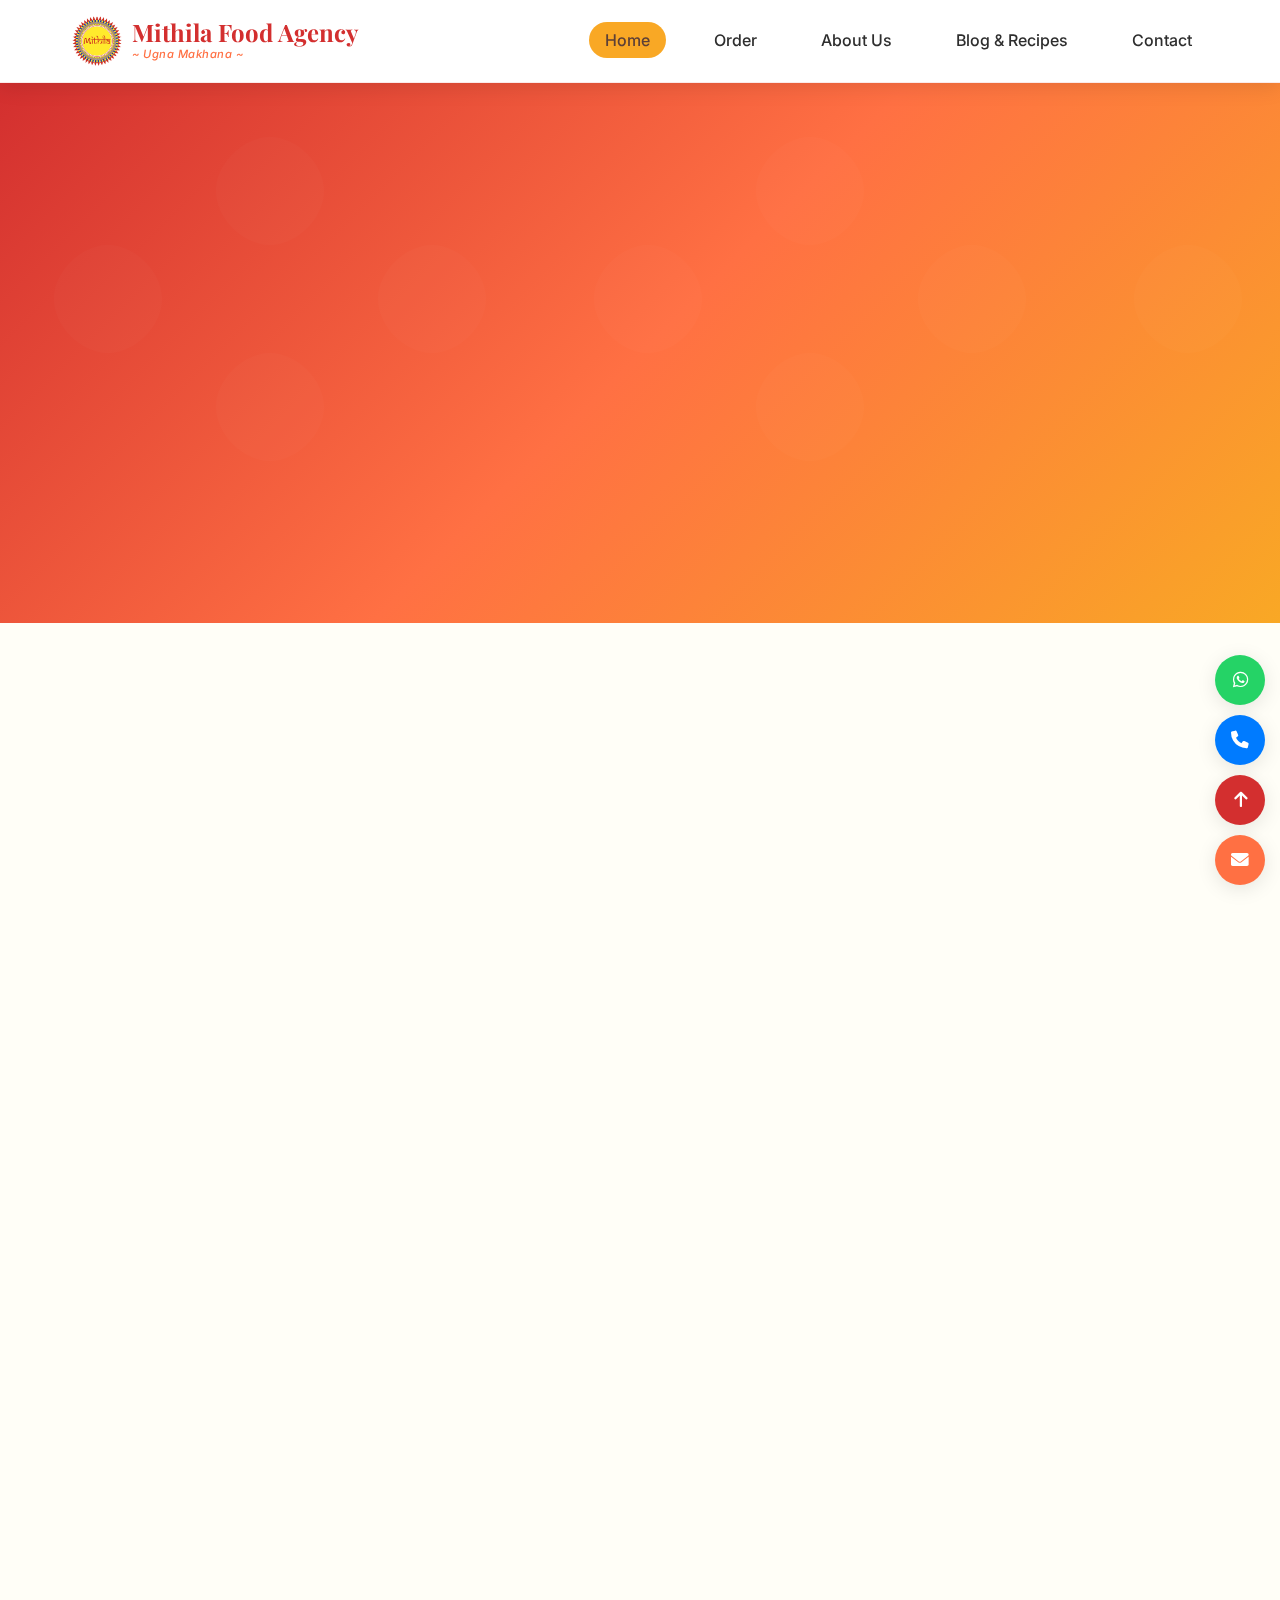
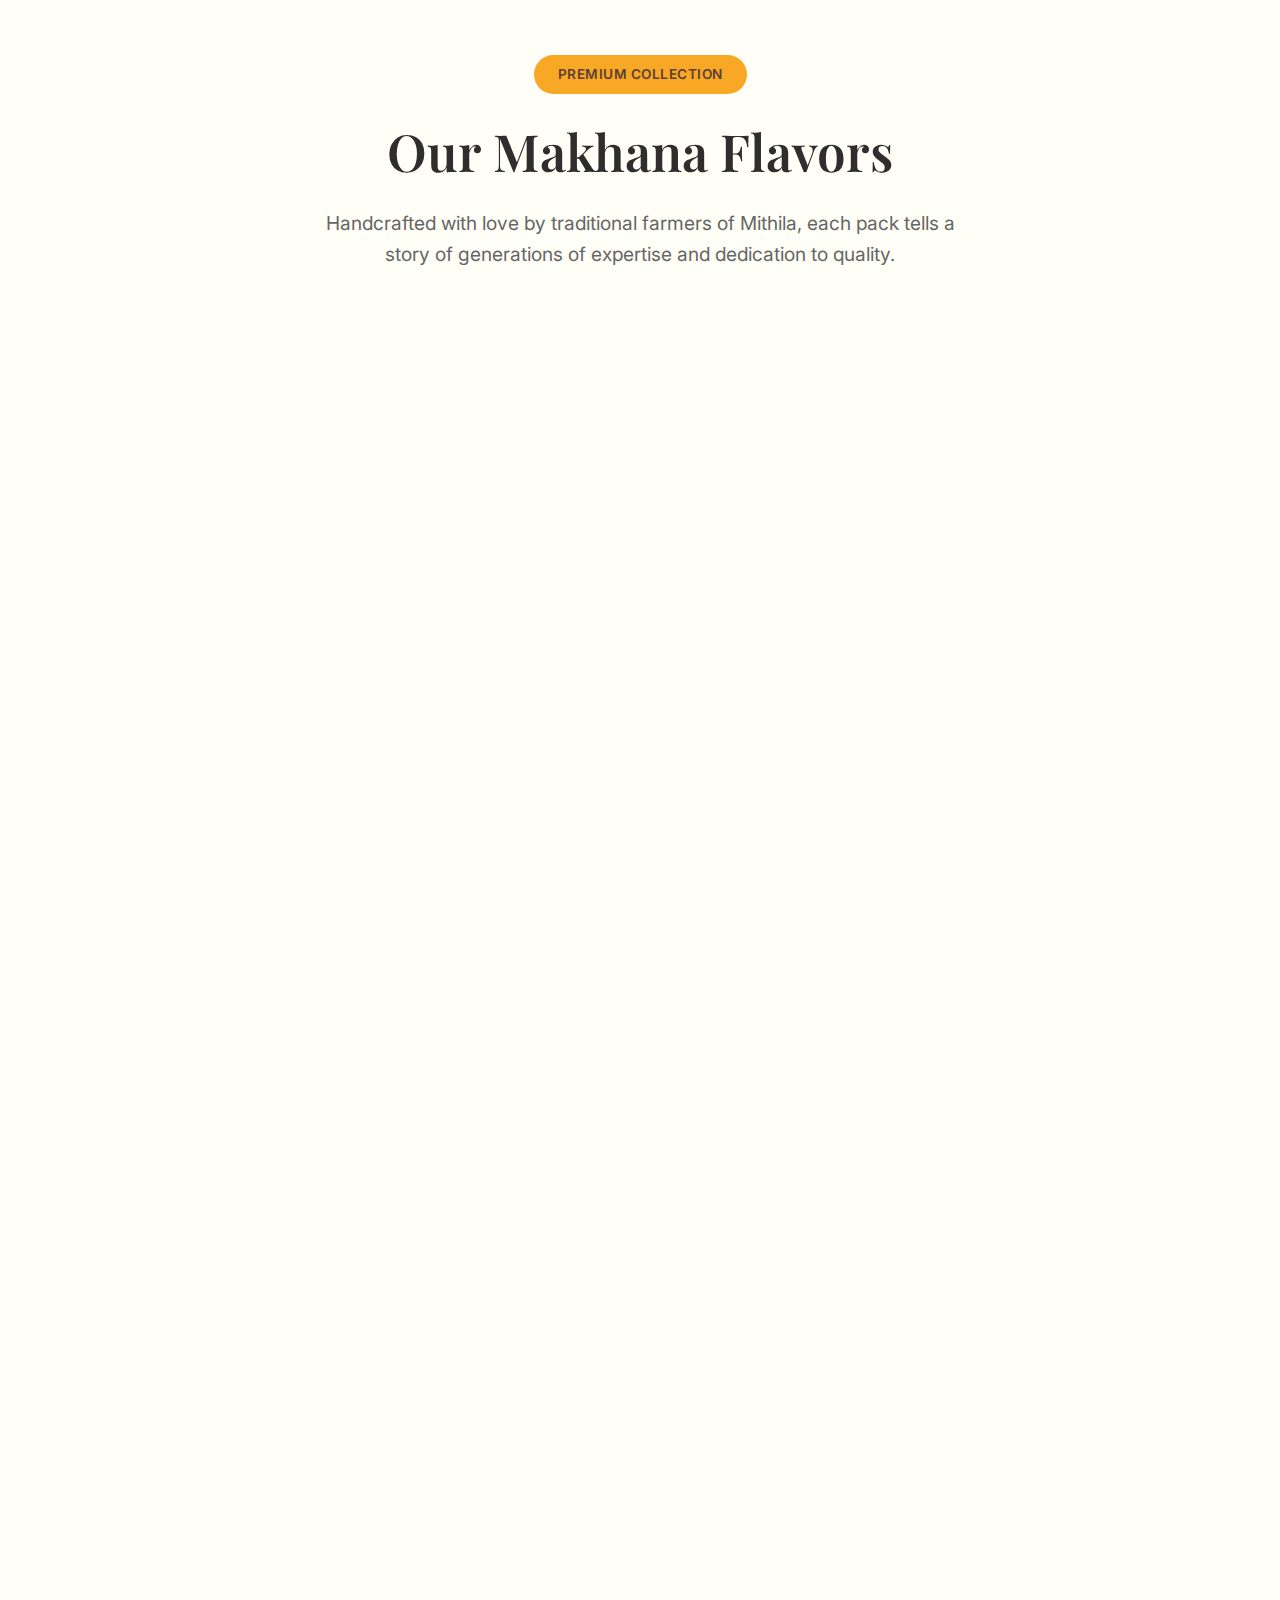
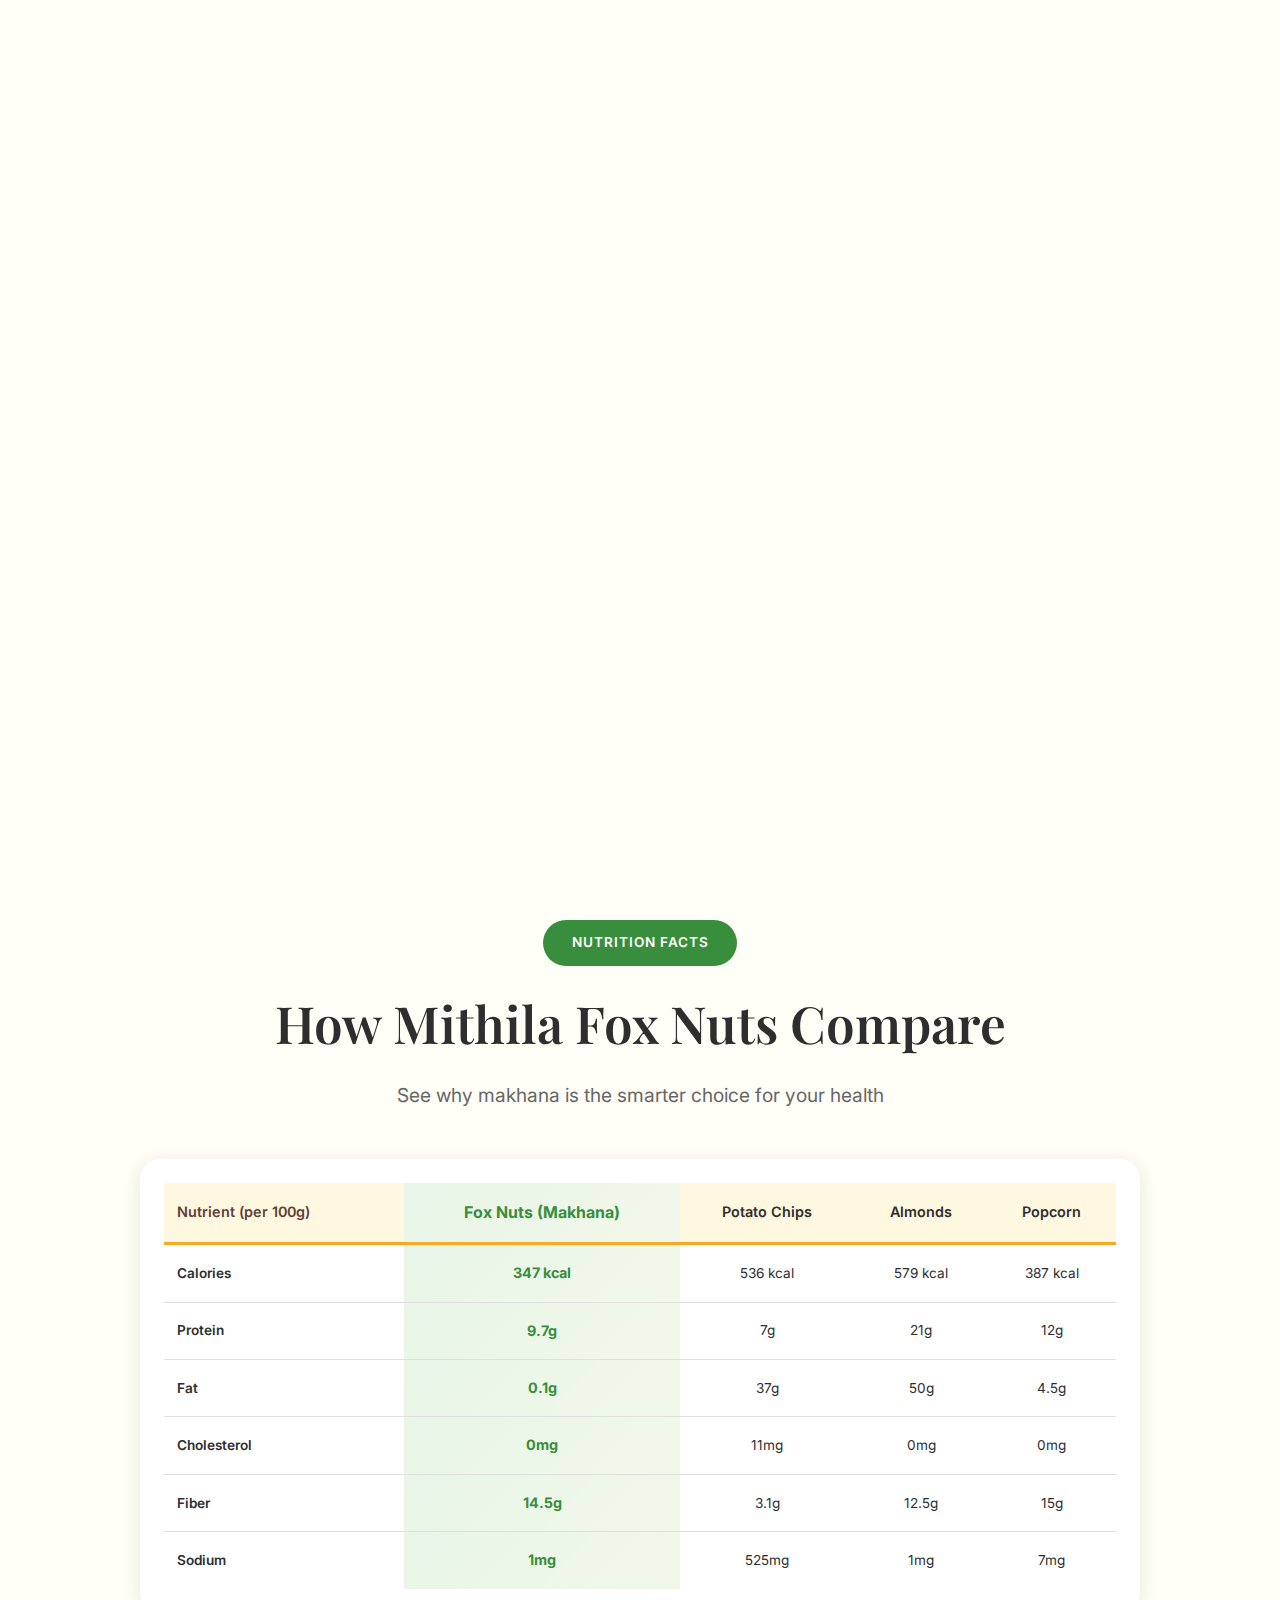
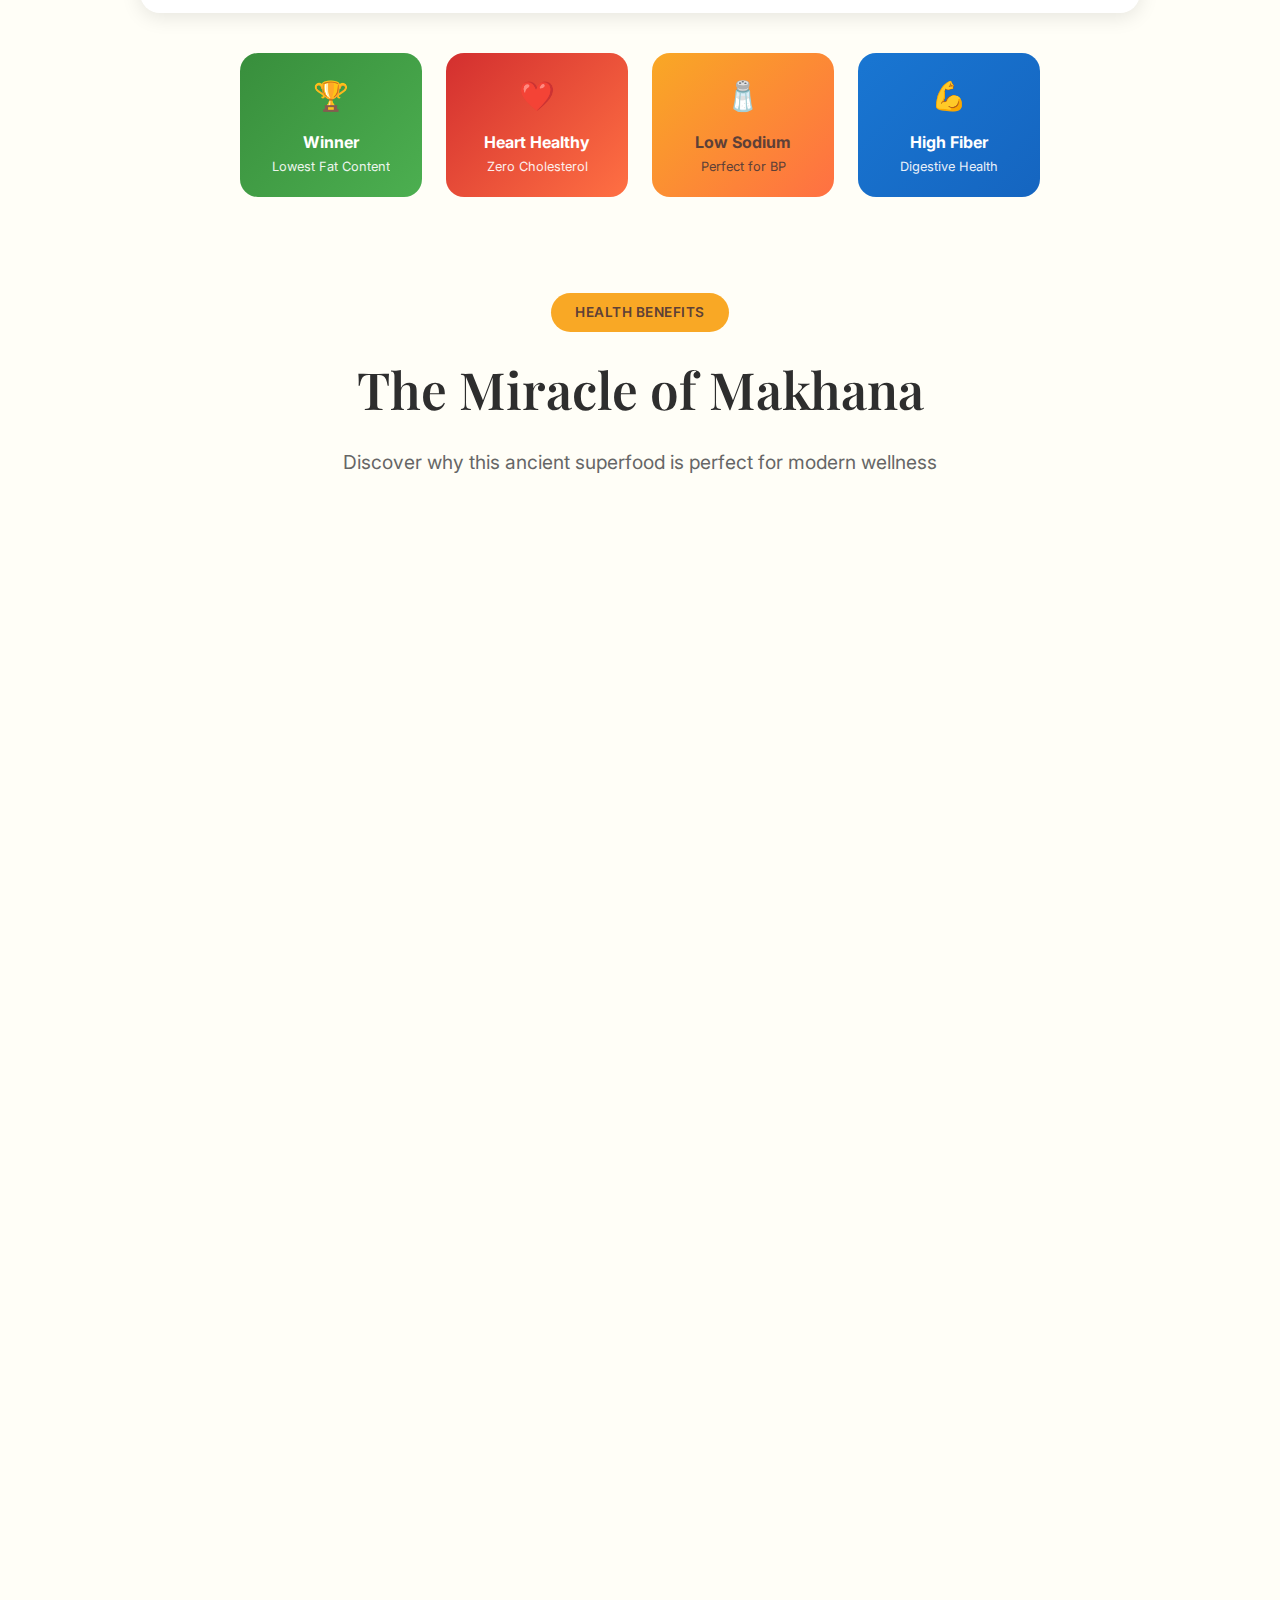
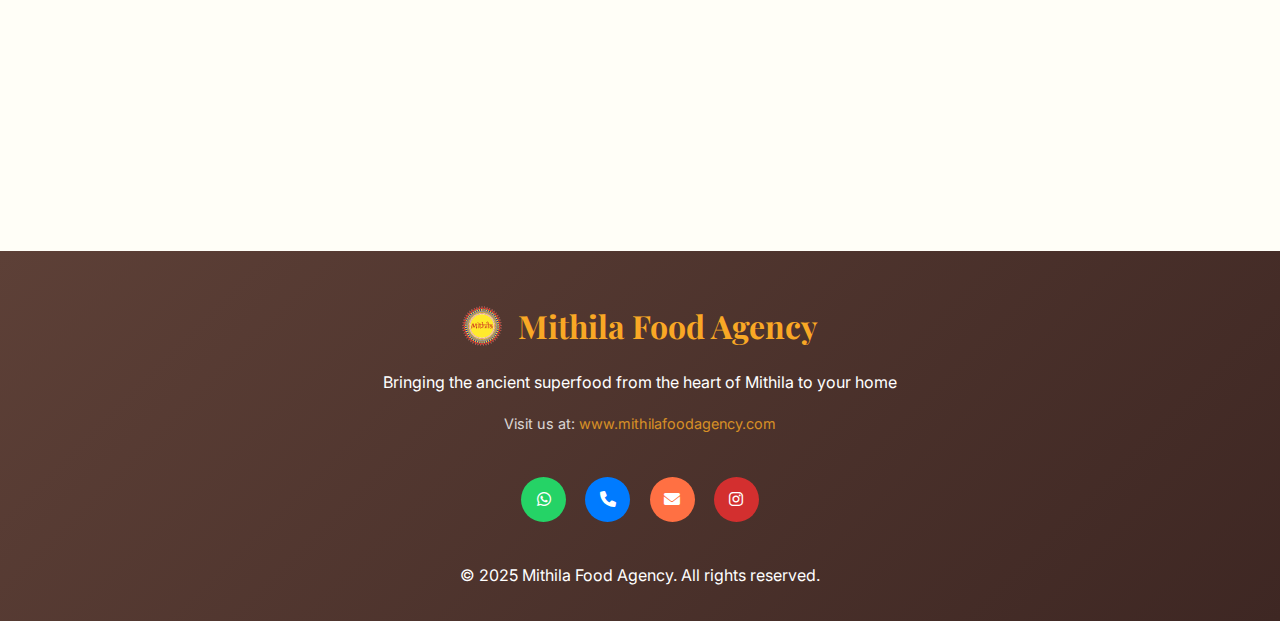
<file: index.html>
<!DOCTYPE html>
<html lang="en">
<head>
    <meta charset="UTF-8">
    <meta name="viewport" content="width=device-width, initial-scale=1.0">
    <link rel="icon" type="image/png" href="assets/logo.png">
    <title>Premium Makhana Online | Buy Authentic Bihar Fox Nuts | Mithila Food Agency</title>
    <meta name="description" content="Buy premium makhana (fox nuts) online from Mithila Food Agency. Authentic Bihar lotus seeds, 100% organic, gluten-free, high protein superfood. Order now with free delivery across India.">
    <meta name="keywords" content="makhana online, fox nuts buy, bihar makhana, lotus seeds, makhana flavors, organic makhana, healthy snacks, protein rich food, gluten free snacks, mithila makhana">
    <meta name="robots" content="index, follow">
    <meta property="og:title" content="Ugna | Ugna Makhana | Premium Makhana Online | Buy Authentic Bihar Fox Nuts | Mithila Food Agency">
    <meta property="og:description" content="Buy premium makhana (fox nuts) online from Mithila Food Agency. Authentic Bihar lotus seeds, 100% organic, gluten-free, high protein superfood.">
    <meta property="og:type" content="website">
    <meta property="og:url" content="http://www.mithilafoodagency.com">
    <meta property="og:image" content="http://www.mithilafoodagency.com/assets/logo.png">
    <meta name="twitter:card" content="summary_large_image">
    <meta name="twitter:title" content="Premium Makhana Online | Buy Authentic Bihar Fox Nuts">
    <meta name="twitter:description" content="Buy premium makhana (fox nuts) online. 100% organic, gluten-free, high protein superfood from Bihar.">
    <link rel="canonical" href="http://www.mithilafoodagency.com">
    <link href="https://fonts.googleapis.com/css2?family=Playfair+Display:wght@400;600;700&family=Inter:wght@300;400;500;600;700&display=swap" rel="stylesheet">
    <link rel="stylesheet" href="https://cdnjs.cloudflare.com/ajax/libs/font-awesome/6.0.0/css/all.min.css">
    <link rel="stylesheet" href="css/style.css">
    <!-- Schema Markup -->
    <script type="application/ld+json">
    {
      "@context": "https://schema.org",
      "@type": "Organization",
      "name": "Mithila Food Agency",
      "description": "Premium makhana (fox nuts) supplier from Bihar",
      "url": "http://www.mithilafoodagency.com",
      "logo": "http://www.mithilafoodagency.com/assets/logo.png",
      "contactPoint": {
        "@type": "ContactPoint",
        "telephone": "+919798661589",
        "contactType": "customer service"
      }
    }
    </script>
</head>
<body>
    <div class="page-wrapper">
    <!-- Header -->
    <header class="header">
        <nav class="nav-container">
            <div class="logo-section">
                <h1 class="logo">
                <img src="assets/logo.png" alt="Mithila Food Agency Logo">
                <div>
                    <div class="logo-text">Mithila Food Agency</div>
                    <div class="ugna-text">~ Ugna Makhana ~</div>
                </div>
                </h1>
            </div>
            <ul class="nav-menu" id="navMenu">
                <li><a href="#" class="nav-link active" data-page="home">Home</a></li>
                <li><a href="#" class="nav-link" data-page="order">Order</a></li>
                <li><a href="#" class="nav-link" data-page="about">About Us</a></li>
                <li><a href="#" class="nav-link" data-page="blog">Blog & Recipes</a></li>
                <li><a href="#" class="nav-link" data-page="contact">Contact</a></li>
            </ul>
            <button class="mobile-menu-btn" id="mobileMenuBtn">
                <i class="fas fa-bars"></i>
            </button>
        </nav>
    </header>

    <!-- Page Content -->
    <div id="pageContent"></div>
    </div>

    <!-- Footer -->
    <footer class="footer">
        <div class="footer-content">
            <div class="footer-logo">
                <img src="assets/logo.png" alt="Mithila Food Agency Logo" style="height: 40px;">
                Mithila Food Agency
            </div>
            <p>Bringing the ancient superfood from the heart of Mithila to your home</p>
            <p style="font-size: 0.9rem; opacity: 0.8; margin-top: 1rem;">
                Visit us at: <a href="http://www.mithilafoodagency.com" style="color: var(--primary-yellow); text-decoration: none;">www.mithilafoodagency.com</a>
            </p>
            
            <div class="footer-social">
                <a href="https://wa.me/919798661589" class="social-link whatsapp">
                    <i class="fab fa-whatsapp"></i>
                </a>
                <a href="tel:+919798661589" class="social-link" style="background: #007bff;">
                    <i class="fas fa-phone"></i>
                </a>
                <a href="mailto:care@mithilafoodagency.com" class="social-link" style="background: var(--primary-orange);">
                    <i class="fas fa-envelope"></i>
                </a>
                <a href="https://www.instagram.com/mithilafoodagency/" class="social-link instagram" target="_blank">
                    <i class="fab fa-instagram"></i>
                </a>
            </div>
            
            <p>&copy; 2025 Mithila Food Agency. All rights reserved.</p>
        </div>
    </footer>

    <!-- Fixed Bottom Navigation -->
    <div class="bottom-nav">
        <a href="https://wa.me/919798661589" class="nav-btn whatsapp">
            <i class="fab fa-whatsapp"></i>
        </a>
        <a href="tel:+919798661589" class="nav-btn call">
            <i class="fas fa-phone"></i>
        </a>
        <button class="nav-btn scroll-top" onclick="scrollToTop()">
            <i class="fas fa-arrow-up"></i>
        </button>
        <a href="mailto:care@mithilafoodagency.com" class="nav-btn email">
            <i class="fas fa-envelope"></i>
        </a>
    </div>

    <script src="js/script.js"></script>
</body>
</html>
</file>
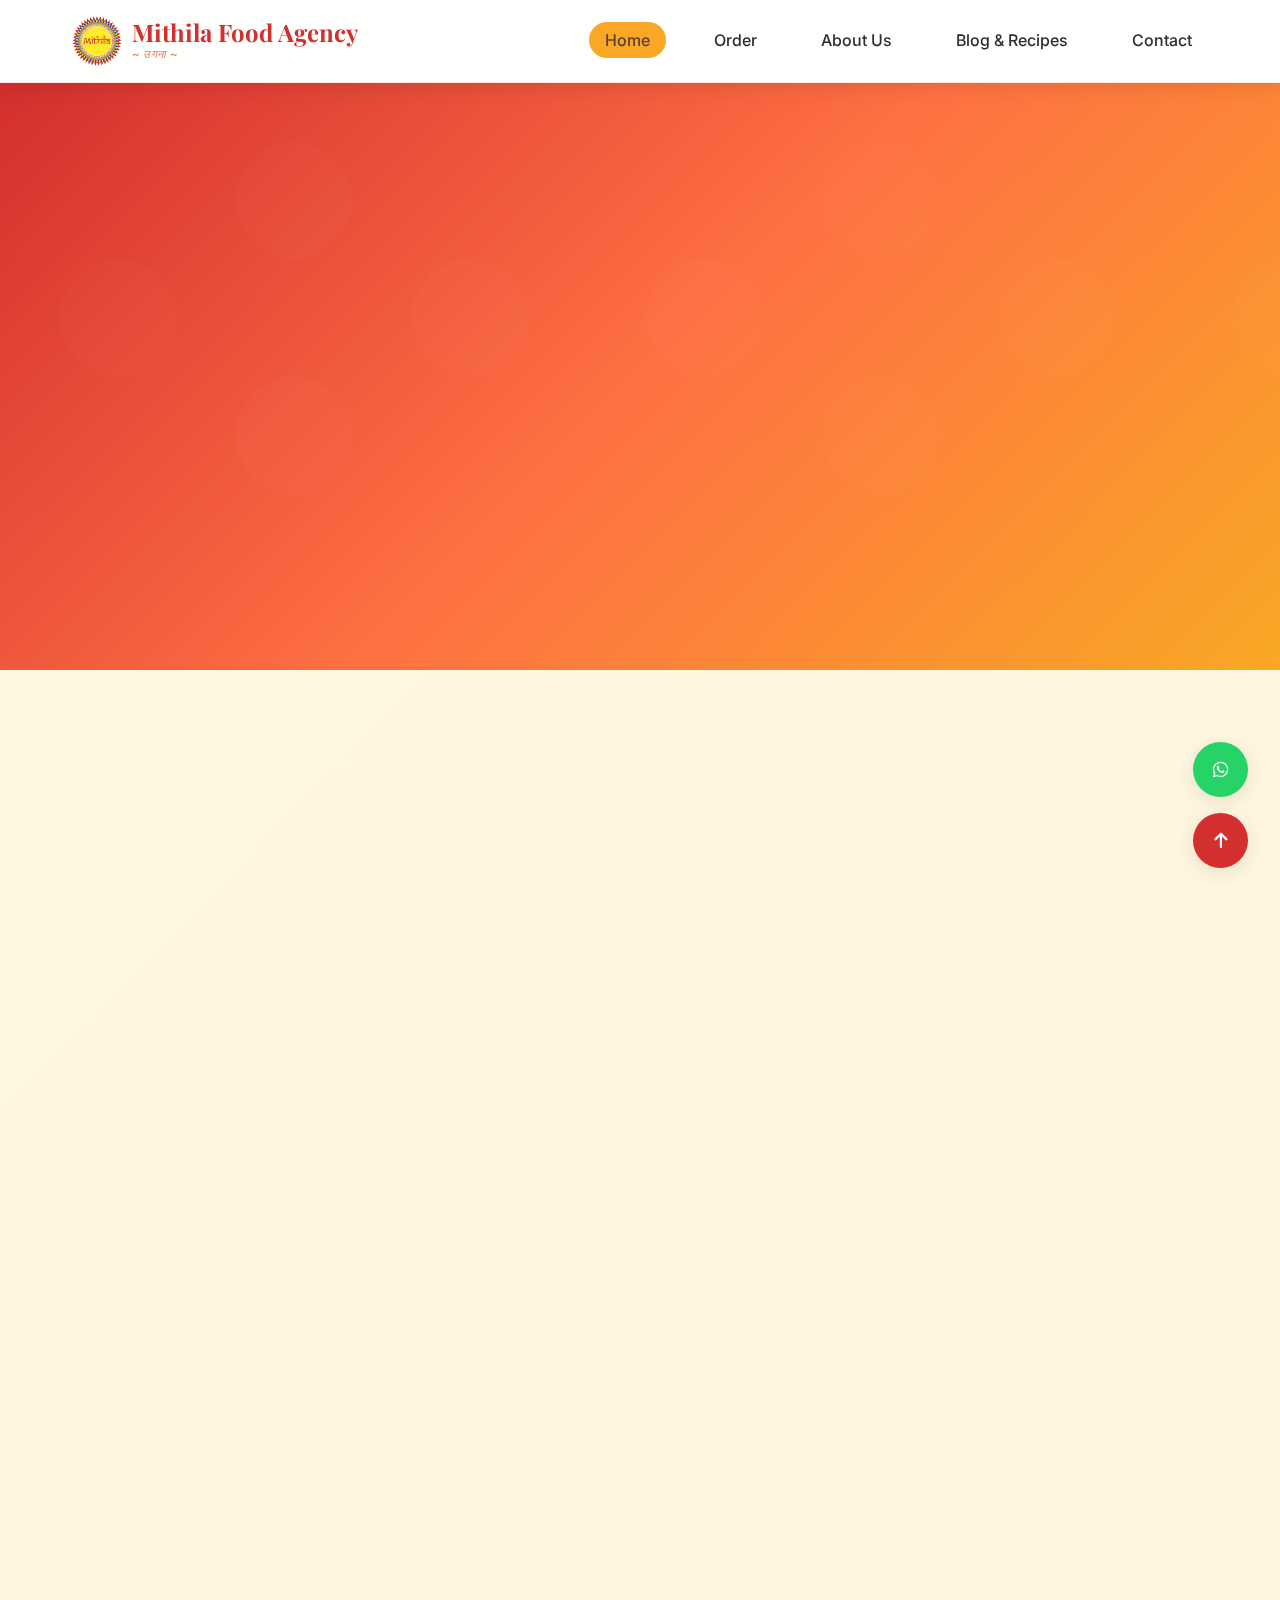
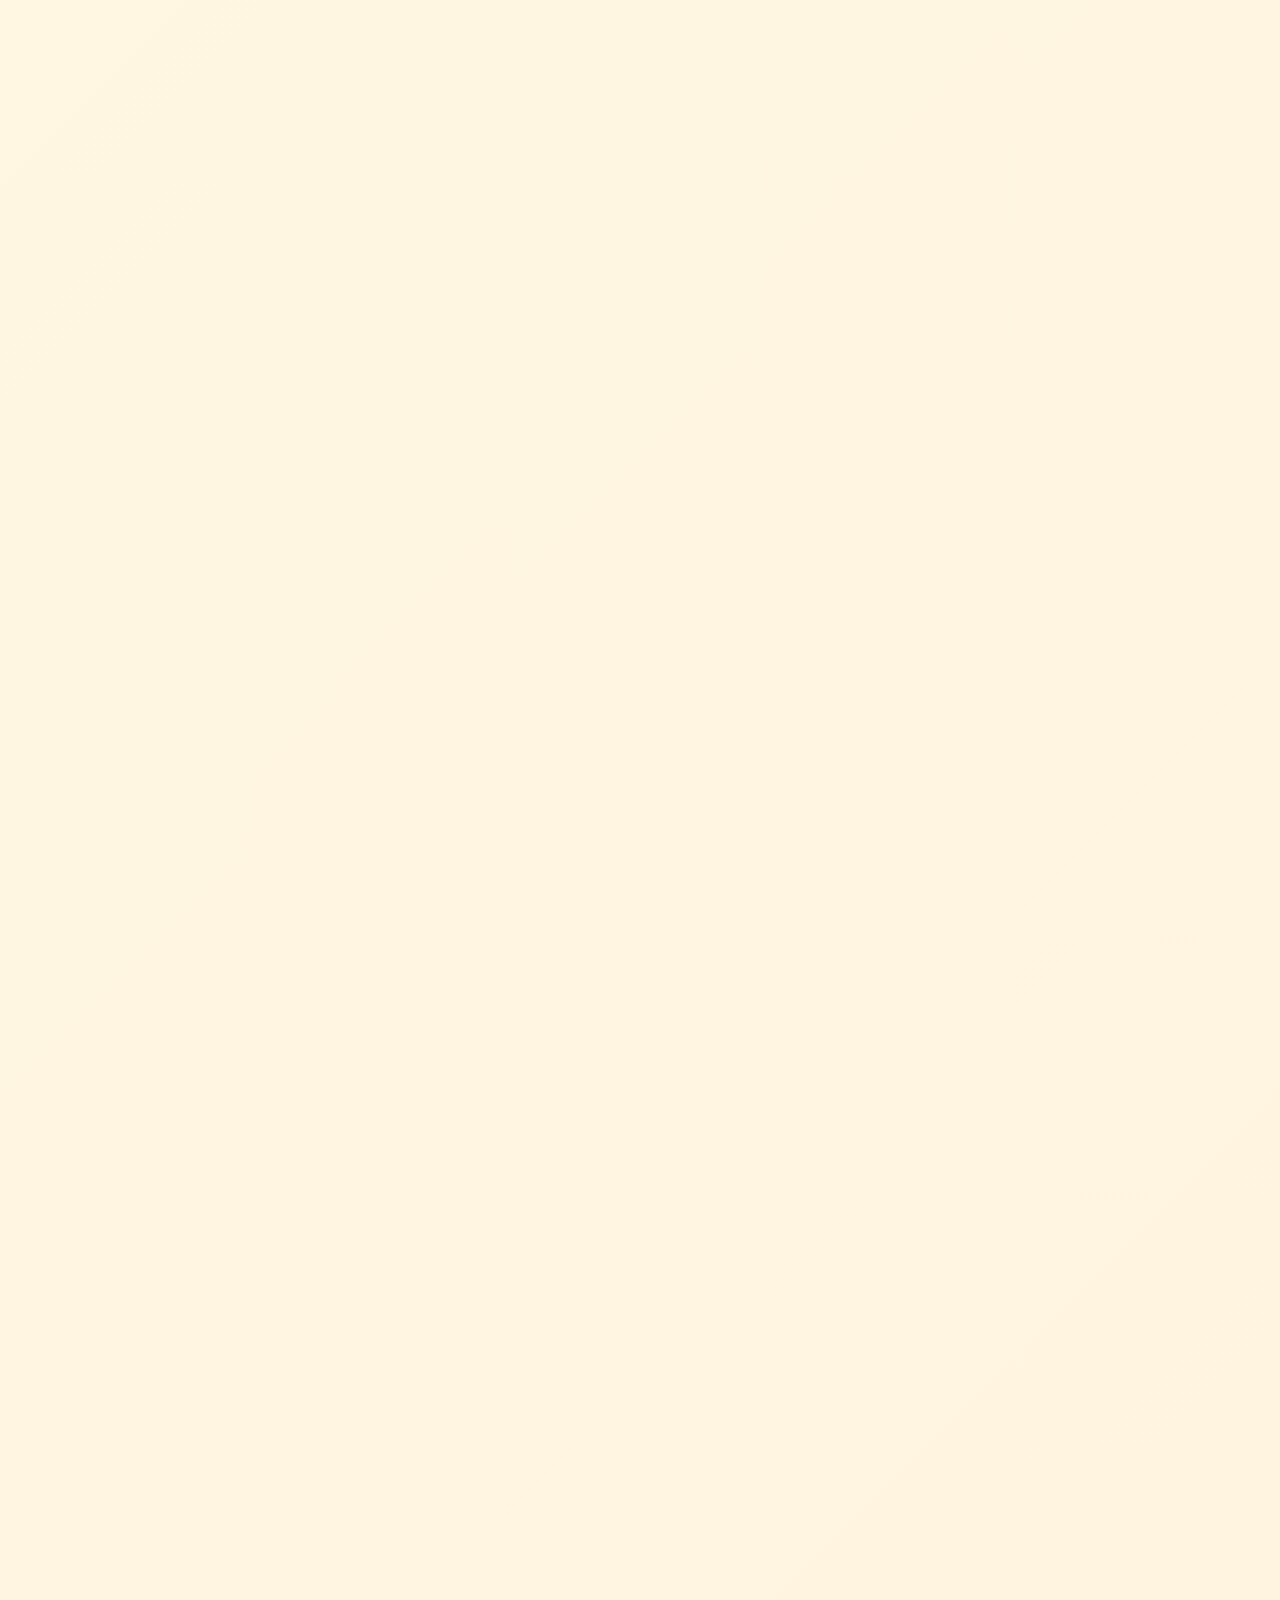
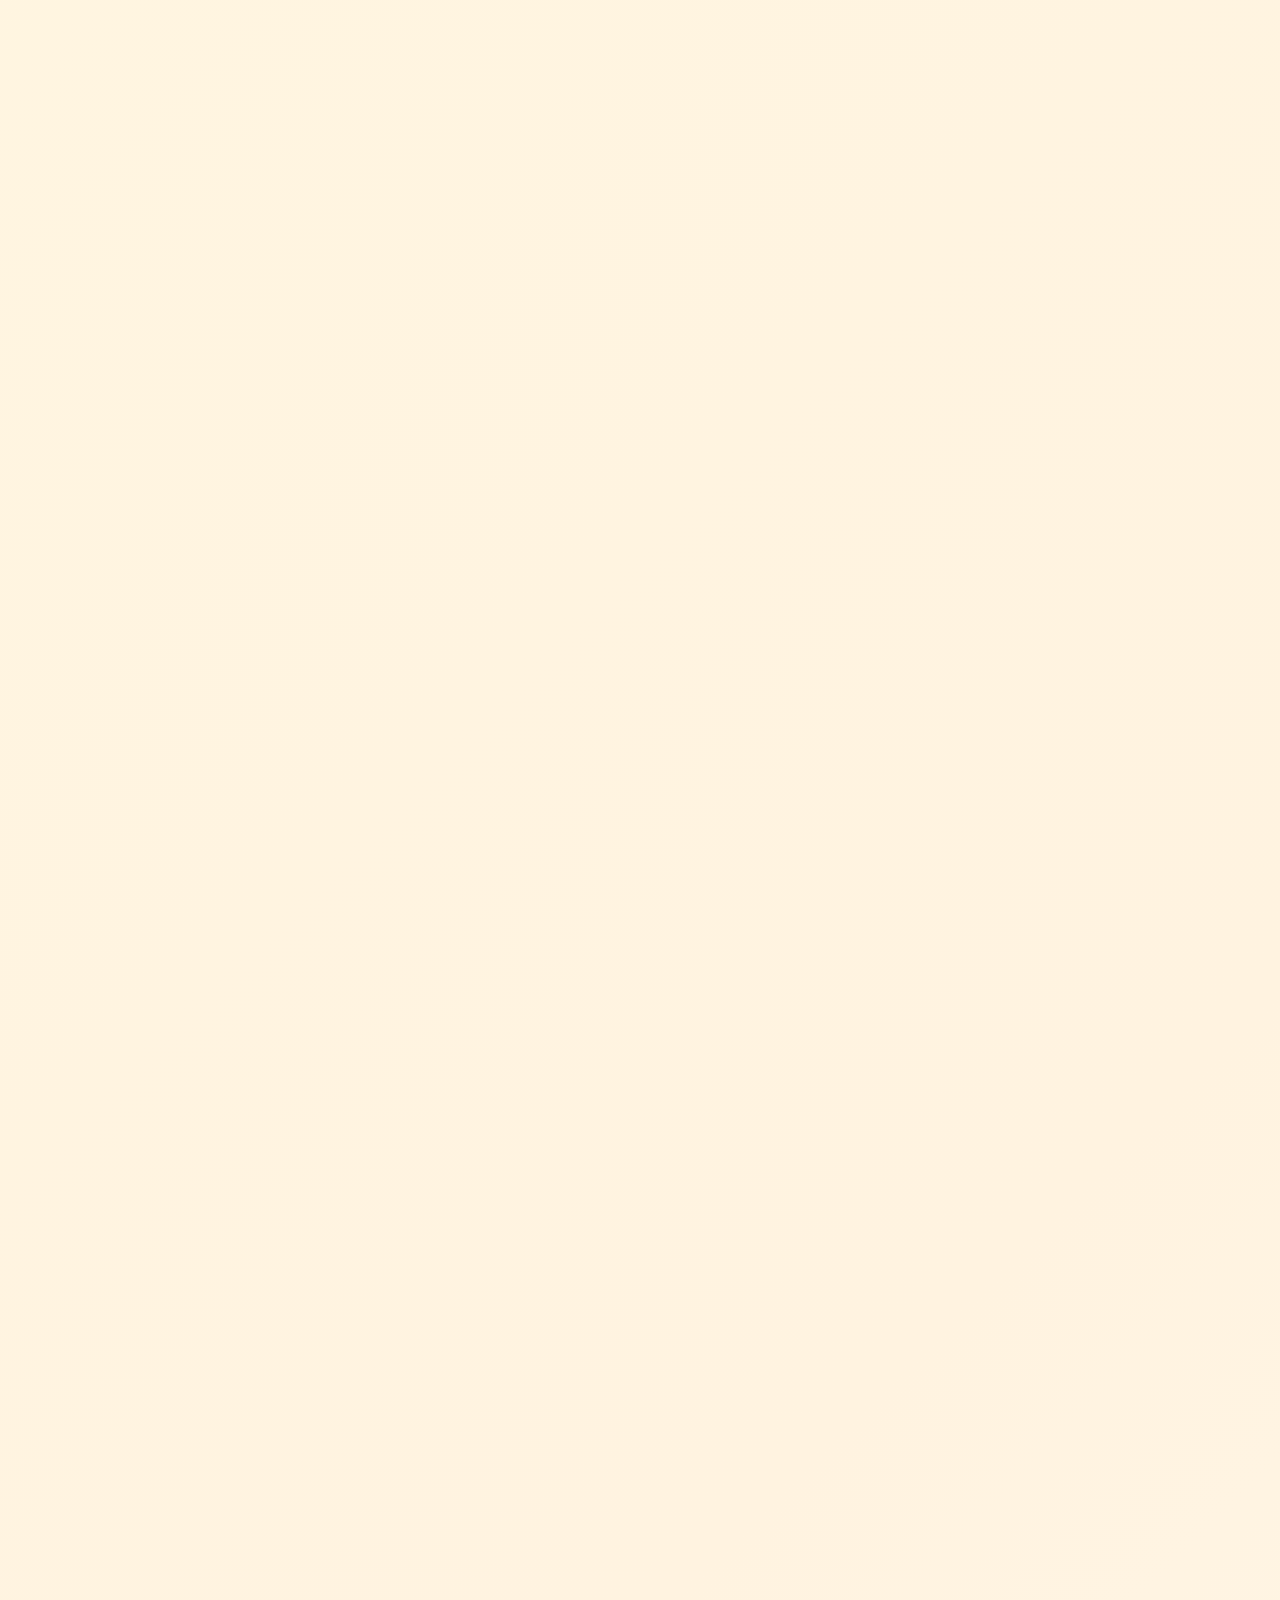
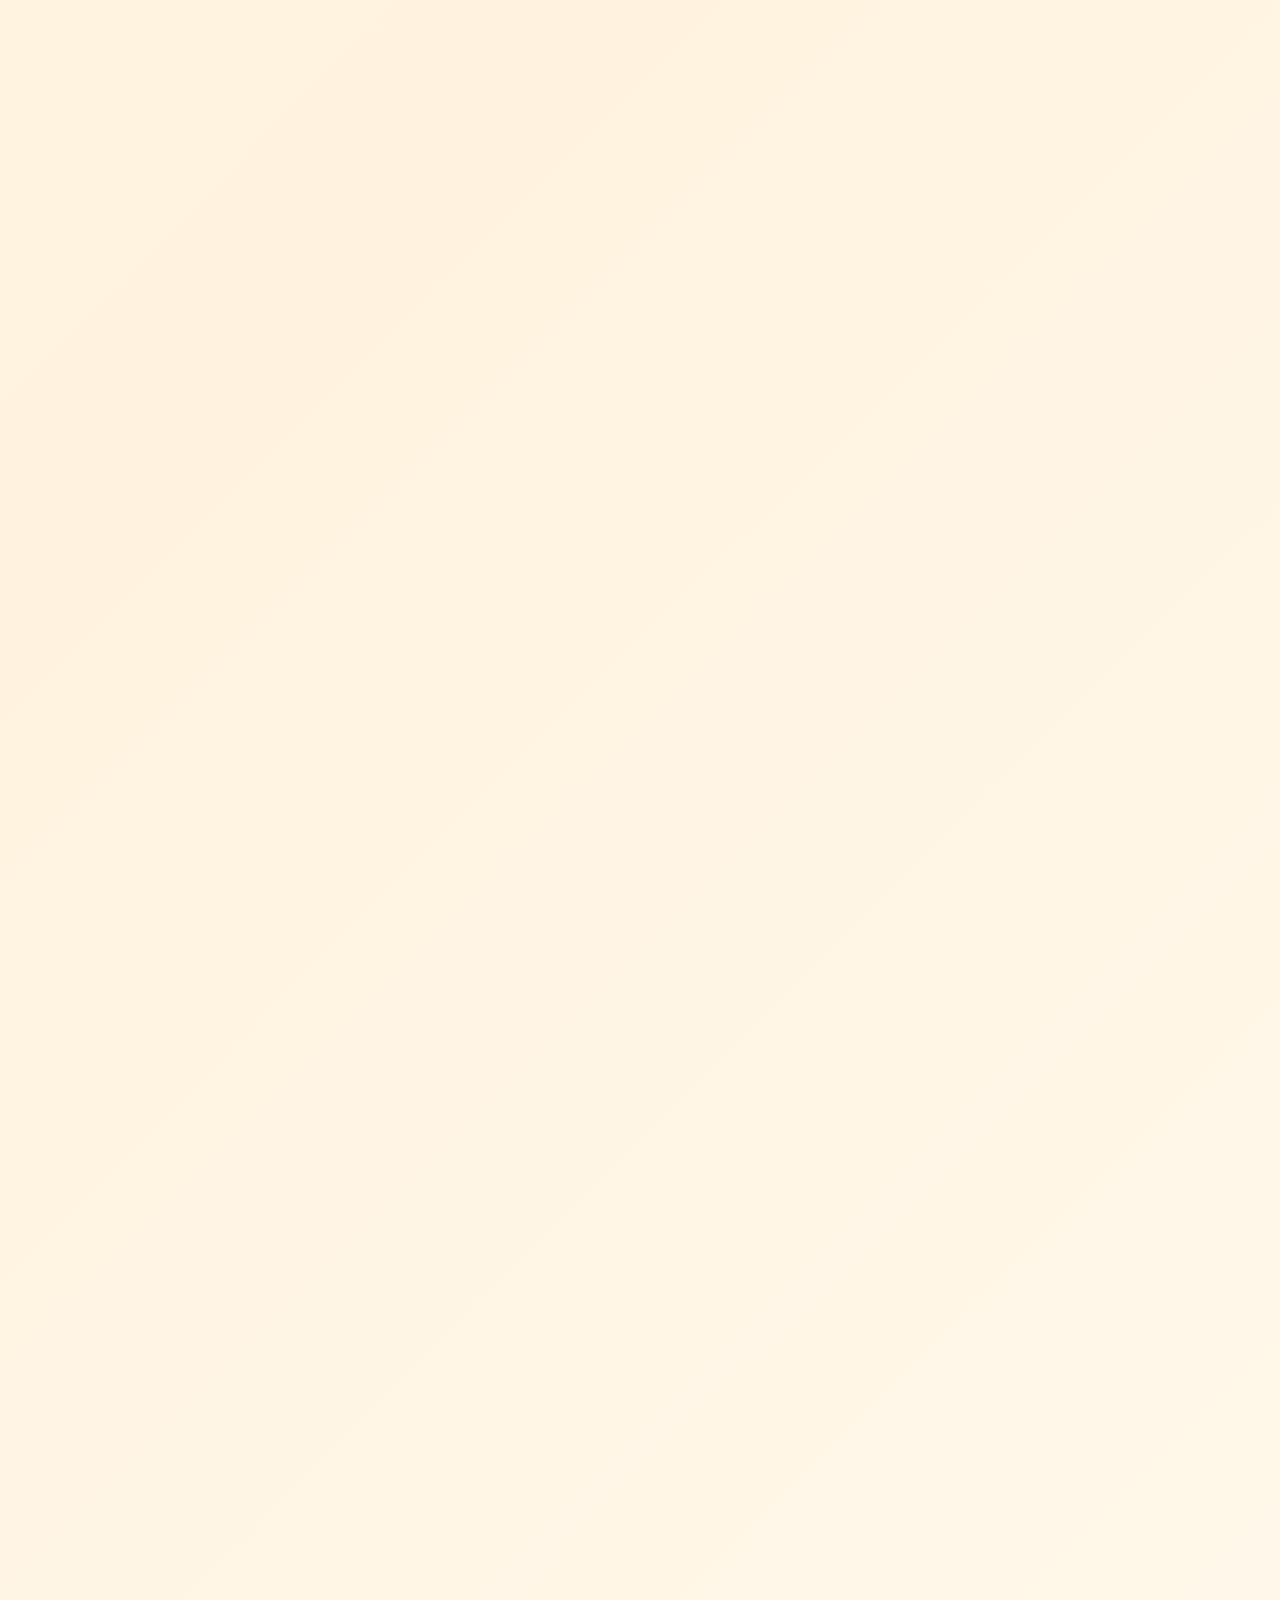
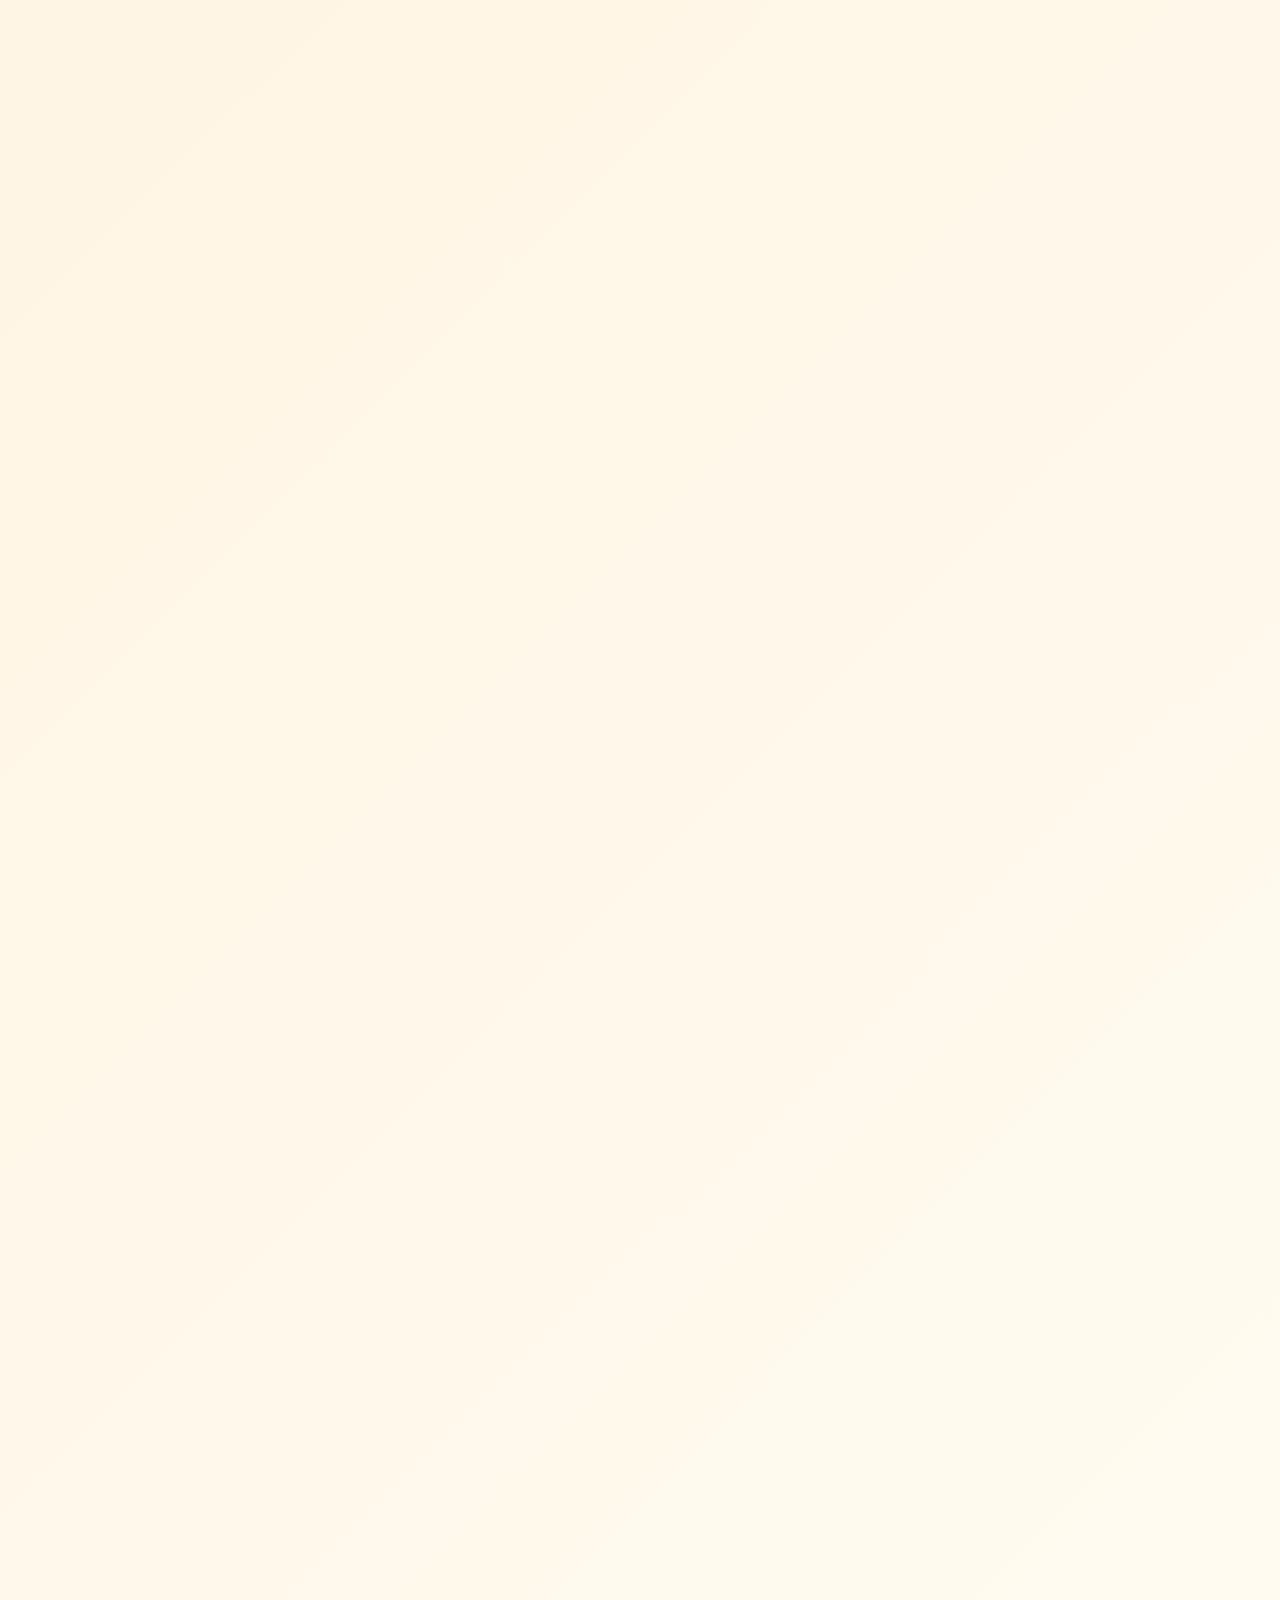
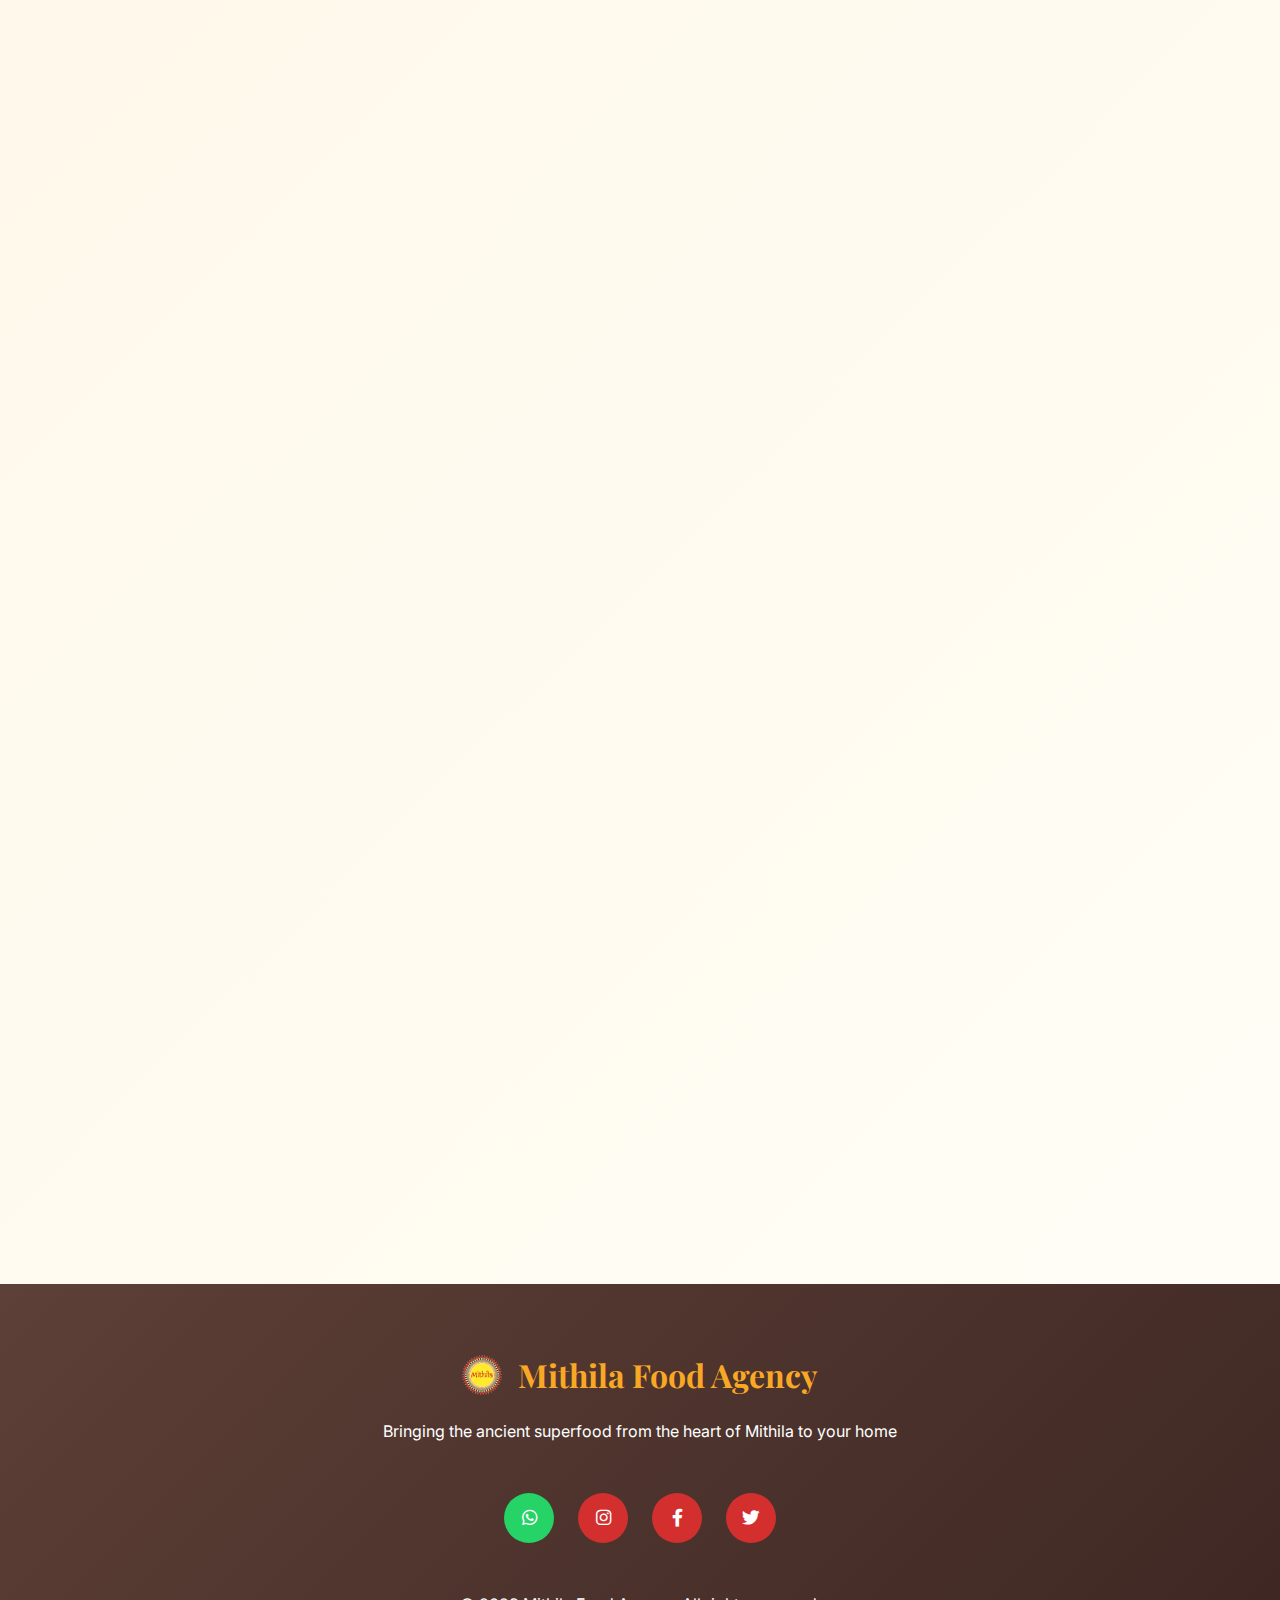
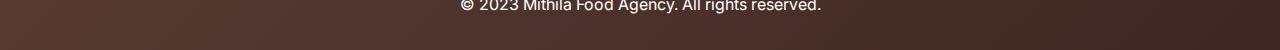
<file: abc.html>
<!DOCTYPE html>
<html lang="en">
<head>
    <meta charset="UTF-8">
    <meta name="viewport" content="width=device-width, initial-scale=1.0">
    <link rel="icon" type="image/png" href="assets/logo.png">
    <title>Mithila Food Agency - Premium Makhana from Bihar | Ancient Superfood</title>
    <meta name="description" content="Discover Mithila Food Agency's authentic, hand-harvested makhana (fox nuts) from Bihar. A healthy, gluten-free, and protein-rich snack inspired by 3000+ years of Maithili culture and tradition.">
    <link href="https://fonts.googleapis.com/css2?family=Playfair+Display:wght@400;600;700&family=Inter:wght@300;400;500;600;700&display=swap" rel="stylesheet">
    <link rel="stylesheet" href="https://cdnjs.cloudflare.com/ajax/libs/font-awesome/6.0.0/css/all.min.css">
    <style>
        * {
            margin: 0;
            padding: 0;
            box-sizing: border-box;
        }

        :root {
            --primary-red: #D32F2F;
            --primary-yellow: #F9A825;
            --primary-orange: #FF7043;
            --deep-brown: #5D4037;
            --cream: #FFF8E1;
            --warm-white: #FFFEF7;
            --mithila-blue: #1976D2;
            --accent-green: #388E3C;
            --text-dark: #2E2E2E;
            --text-light: #666;
            --shadow: 0 4px 20px rgba(0,0,0,0.1);
            --gradient-bg: linear-gradient(135deg, var(--cream) 0%, #FFF3E0 50%, var(--warm-white) 100%);
            --whatsapp-green: #25D366;
        }

        body {
            font-family: 'Inter', sans-serif;
            line-height: 1.7;
            color: var(--text-dark);
            background: var(--gradient-bg);
            overflow-x: hidden;
            min-height: 100vh;
            display: flex;
            flex-direction: column;
        }
        
        .page-wrapper {
            flex: 1;
        }

        /* Header Styles */
        .header {
            background: rgba(255,255,255,0.95);
            backdrop-filter: blur(10px);
            position: sticky;
            top: 0;
            z-index: 1000;
            box-shadow: var(--shadow);
            border-bottom: 1px solid rgba(211,47,47,0.1);
        }

        .nav-container {
            max-width: 1200px;
            margin: 0 auto;
            padding: 1rem 2rem;
            display: flex;
            justify-content: space-between;
            align-items: center;
        }

        .logo-section {
            display: flex;
            align-items: center;
            gap: 1rem;
        }

        .logo {
            display: flex;
            align-items: center;
            font-size: 2rem;
            font-weight: bold;
            gap: 10px;
        }

        .logo img {
            height: 50px;
            width: auto;
            border-radius: 8px;
        }

        .logo-text {
            color: var(--primary-red);
            font-family: 'Playfair Display', serif;
            font-weight: 700;
            font-size: 1.5rem;
            line-height: 1.2;
        }

        .ugna-text {
            color: var(--primary-orange);
            font-size: 0.7rem;
            font-weight: 500;
            letter-spacing: 0.5px;
            margin-top: -2px;
            font-style: italic;
        }

        .nav-menu {
            display: flex;
            list-style: none;
            gap: 2rem;
        }

        .nav-menu a {
            color: var(--text-dark);
            text-decoration: none;
            font-weight: 500;
            padding: 0.5rem 1rem;
            border-radius: 25px;
            transition: all 0.3s ease;
            position: relative;
        }

        .nav-menu a:hover,
        .nav-menu a.active {
            background: var(--primary-yellow);
            color: var(--deep-brown);
            transform: translateY(-2px);
        }

        .mobile-menu-btn {
            display: none;
            background: none;
            border: none;
            color: var(--primary-red);
            font-size: 1.5rem;
            cursor: pointer;
        }

        /* Hero Section */
        .hero {
            background: linear-gradient(135deg, var(--primary-red) 0%, var(--primary-orange) 50%, var(--primary-yellow) 100%);
            color: white;
            text-align: center;
            padding: 6rem 2rem;
            position: relative;
            overflow: hidden;
        }

        .hero::before {
            content: '';
            position: absolute;
            top: 0;
            left: 0;
            right: 0;
            bottom: 0;
            background: url('data:image/svg+xml,<svg xmlns="http://www.w3.org/2000/svg" viewBox="0 0 100 100"><path d="M50 10c-5 0-10 5-10 10s5 10 10 10 10-5 10-10-5-10-10-10zm0 40c-5 0-10 5-10 10s5 10 10 10 10-5 10-10-5-10-10-10zm-30-20c-5 0-10 5-10 10s5 10 10 10 10-5 10-10-5-10-10-10zm60 0c-5 0-10 5-10 10s5 10 10 10 10-5 10-10-5-10-10-10z" fill="rgba(255,255,255,0.05)"/></svg>') repeat;
            opacity: 0.3;
        }

        .hero-content {
            position: relative;
            z-index: 2;
            max-width: 900px;
            margin: 0 auto;
        }

        .hero h1 {
            font-family: 'Playfair Display', serif;
            font-size: clamp(2.5rem, 5vw, 4rem);
            margin-bottom: 1.5rem;
            font-weight: 700;
            line-height: 1.2;
        }

        .hero-subtitle {
            font-size: 1.3rem;
            margin-bottom: 3rem;
            opacity: 0.95;
            max-width: 800px;
            margin-left: auto;
            margin-right: auto;
        }

        .cta-buttons {
            display: flex;
            gap: 1.5rem;
            justify-content: center;
            flex-wrap: wrap;
        }

        .btn {
            display: inline-flex;
            align-items: center;
            gap: 0.5rem;
            padding: 1rem 2rem;
            border-radius: 50px;
            text-decoration: none;
            font-weight: 600;
            transition: all 0.3s ease;
            border: 2px solid transparent;
            cursor: pointer;
            font-size: 1rem;
        }

        .btn-primary {
            background: var(--primary-yellow);
            color: var(--deep-brown);
            border-color: var(--primary-yellow);
        }

        .btn-secondary {
            background: transparent;
            color: white;
            border-color: white;
        }

        .btn:hover {
            transform: translateY(-3px);
            box-shadow: 0 8px 25px rgba(0,0,0,0.2);
        }

        .btn-primary:hover {
            background: var(--deep-brown);
            color: var(--primary-yellow);
        }

        .btn-secondary:hover {
            background: white;
            color: var(--primary-red);
        }

        /* Nutritionist Recommendation Section */
        .nutritionist-section {
            background: white;
            border-radius: 30px;
            padding: 4rem 2rem;
            margin: 4rem 0;
            box-shadow: var(--shadow);
            position: relative;
        }

        .nutritionist-badge {
            background: linear-gradient(45deg, var(--accent-green), #4CAF50);
            color: white;
            padding: 0.8rem 2rem;
            border-radius: 50px;
            font-size: 0.9rem;
            font-weight: 600;
            text-transform: uppercase;
            letter-spacing: 1px;
            margin-bottom: 2rem;
            display: inline-block;
        }

        .nutritionist-grid {
            display: grid;
            grid-template-columns: repeat(auto-fit, minmax(280px, 1fr));
            gap: 2.5rem;
            margin-top: 3rem;
        }

        .nutritionist-card {
            background: linear-gradient(135deg, #f8f9fa, #e9ecef);
            border-radius: 20px;
            padding: 2.5rem;
            text-align: center;
            border-left: 5px solid var(--primary-red);
            transition: all 0.4s ease;
            position: relative;
            overflow: hidden;
        }

        .nutritionist-card::before {
            content: '';
            position: absolute;
            top: 0;
            left: 0;
            right: 0;
            bottom: 0;
            background: linear-gradient(135deg, rgba(211,47,47,0.05), rgba(255,112,67,0.05));
            opacity: 0;
            transition: opacity 0.3s ease;
        }

        .nutritionist-card:hover {
            transform: translateY(-8px);
            box-shadow: 0 15px 40px rgba(0,0,0,0.15);
        }

        .nutritionist-card:hover::before {
            opacity: 1;
        }

        .nutritionist-icon {
            font-size: 3rem;
            color: var(--primary-red);
            margin-bottom: 1.5rem;
            position: relative;
            z-index: 2;
        }

        .nutritionist-title {
            font-family: 'Playfair Display', serif;
            font-size: 1.4rem;
            color: var(--text-dark);
            margin-bottom: 1rem;
            position: relative;
            z-index: 2;
        }

        .nutritionist-text {
            color: var(--text-light);
            line-height: 1.6;
            font-size: 0.95rem;
            position: relative;
            z-index: 2;
        }

        /* Comparison Section */
        .comparison-section {
            background: linear-gradient(135deg, var(--deep-brown), #3E2723);
            color: white;
            border-radius: 30px;
            padding: 4rem 2rem;
            margin: 4rem 0;
            position: relative;
            overflow: hidden;
        }

        .comparison-section::before {
            content: '';
            position: absolute;
            top: 0;
            left: 0;
            right: 0;
            bottom: 0;
            background: url('data:image/svg+xml,<svg xmlns="http://www.w3.org/2000/svg" viewBox="0 0 100 100"><circle cx="25" cy="25" r="2" fill="rgba(255,255,255,0.1)"/><circle cx="75" cy="75" r="2" fill="rgba(255,255,255,0.1)"/><circle cx="75" cy="25" r="1" fill="rgba(255,255,255,0.1)"/><circle cx="25" cy="75" r="1" fill="rgba(255,255,255,0.1)"/></svg>') repeat;
        }

        .comparison-content {
            position: relative;
            z-index: 2;
        }

        .comparison-table {
            background: rgba(255,255,255,0.1);
            backdrop-filter: blur(10px);
            border-radius: 20px;
            padding: 2rem;
            margin: 3rem 0;
            overflow-x: auto;
        }

        .comparison-table table {
            width: 100%;
            border-collapse: collapse;
        }

        .comparison-table th,
        .comparison-table td {
            padding: 1rem;
            text-align: center;
            border-bottom: 1px solid rgba(255,255,255,0.2);
        }

        .comparison-table th {
            background: rgba(255,255,255,0.1);
            font-weight: 600;
            color: var(--primary-yellow);
        }

        .comparison-table .highlight {
            background: rgba(249,168,37,0.2);
            font-weight: 600;
        }

        /* Updated Product Cards */
        .products-section {
            background: white;
            border-radius: 30px;
            padding: 4rem 2rem;
            margin: 4rem 0;
            box-shadow: var(--shadow);
        }

        .products-grid {
            display: grid;
            grid-template-columns: repeat(auto-fit, minmax(300px, 1fr));
            gap: 2.5rem;
            margin-top: 4rem;
        }

        .product-card {
            background: var(--warm-white);
            border-radius: 25px;
            padding: 2rem;
            text-align: center;
            box-shadow: var(--shadow);
            transition: all 0.4s ease;
            border: 2px solid rgba(211,47,47,0.1);
            position: relative;
            overflow: hidden;
        }

        .product-card:hover {
            transform: translateY(-10px) scale(1.02);
            box-shadow: 0 20px 50px rgba(0,0,0,0.2);
            border-color: var(--primary-orange);
        }

        .product-image {
            width: 120px;
            height: 120px;
            background: var(--gradient-bg);
            border-radius: 15px;
            margin: 0 auto 1.5rem;
            display: flex;
            align-items: center;
            justify-content: center;
            font-size: 3rem;
            color: var(--primary-orange);
            border: 3px solid var(--primary-yellow);
        }
        
        .product-title {
            font-family: 'Playfair Display', serif;
            font-size: 1.4rem;
            color: var(--text-dark);
            margin-bottom: 0.5rem;
        }

        .product-description {
            color: var(--text-light);
            font-size: 0.9rem;
            margin-bottom: 1.5rem;
            line-height: 1.5;
        }

        .product-details {
            background: white;
            border-radius: 15px;
            padding: 1rem;
            margin: 1.5rem 0;
            text-align: left;
        }

        .detail-row {
            display: flex;
            justify-content: space-between;
            margin-bottom: 0.5rem;
            font-size: 0.9rem;
        }

        .detail-label {
            font-weight: 600;
            color: var(--primary-red);
        }

        .detail-value {
            color: var(--text-dark);
        }

        .product-price {
            font-size: 1.4rem;
            font-weight: 700;
            color: var(--accent-green);
            margin: 1.5rem 0;
        }

        .quantity-selector {
            display: flex;
            align-items: center;
            justify-content: center;
            gap: 1rem;
            margin: 1.5rem 0;
        }

        .quantity-btn {
            width: 35px;
            height: 35px;
            border: 2px solid var(--primary-orange);
            background: white;
            color: var(--primary-orange);
            border-radius: 50%;
            cursor: pointer;
            display: flex;
            align-items: center;
            justify-content: center;
            font-weight: bold;
            transition: all 0.3s ease;
            font-size: 1.1rem;
        }

        .quantity-btn:hover {
            background: var(--primary-orange);
            color: white;
        }

        .quantity-display {
            min-width: 50px;
            padding: 0.4rem 0.8rem;
            border: 2px solid var(--primary-yellow);
            border-radius: 20px;
            background: var(--primary-yellow);
            color: var(--deep-brown);
            font-weight: 600;
            text-align: center;
            font-size: 0.9rem;
        }

        .whatsapp-order-btn {
            width: 100%;
            background: var(--whatsapp-green);
            color: white;
            border: none;
            padding: 0.8rem 1.5rem;
            border-radius: 50px;
            font-weight: 600;
            font-size: 0.9rem;
            cursor: pointer;
            transition: all 0.3s ease;
            display: flex;
            align-items: center;
            justify-content: center;
            gap: 0.5rem;
        }

        .whatsapp-order-btn:hover {
            background: #128C7E;
            transform: translateY(-2px);
        }

        /* Enhanced Blog Cards */
        .blog-grid {
            display: grid;
            grid-template-columns: repeat(auto-fit, minmax(350px, 1fr));
            gap: 2.5rem;
            margin-top: 4rem;
        }

        .blog-card {
            background: white;
            border-radius: 20px;
            overflow: hidden;
            box-shadow: var(--shadow);
            transition: all 0.4s ease;
            cursor: pointer;
            position: relative;
        }

        .blog-card:hover {
            transform: translateY(-10px);
            box-shadow: 0 20px 50px rgba(0,0,0,0.15);
        }

        .blog-image {
            width: 100%;
            height: 200px;
            background-size: cover;
            background-position: center;
            position: relative;
            display: flex;
            align-items: center;
            justify-content: center;
            background: linear-gradient(135deg, var(--primary-red), var(--primary-orange));
        }

        .blog-content {
            padding: 1.5rem;
        }

        .blog-category {
            display: inline-block;
            background: var(--primary-orange);
            color: white;
            padding: 0.3rem 0.8rem;
            border-radius: 12px;
            font-size: 0.75rem;
            font-weight: 500;
            margin-bottom: 1rem;
            text-transform: uppercase;
            letter-spacing: 0.5px;
        }

        .blog-title {
            font-family: 'Playfair Display', serif;
            font-size: 1.3rem;
            color: var(--text-dark);
            margin-bottom: 0.8rem;
            line-height: 1.4;
        }

        .blog-excerpt {
            color: var(--text-light);
            font-size: 0.9rem;
            line-height: 1.6;
            margin-bottom: 1rem;
        }

        .blog-meta {
            display: flex;
            justify-content: space-between;
            align-items: center;
            color: var(--text-light);
            font-size: 0.8rem;
            border-top: 1px solid #eee;
            padding-top: 1rem;
        }

        .read-more-btn {
            background: var(--primary-yellow);
            color: var(--deep-brown);
            padding: 0.5rem 1rem;
            border-radius: 20px;
            text-decoration: none;
            font-size: 0.8rem;
            font-weight: 600;
            transition: all 0.3s ease;
        }

        .read-more-btn:hover {
            background: var(--primary-red);
            color: white;
        }

        /* Heritage Section */
        .heritage-section {
            background: linear-gradient(135deg, var(--mithila-blue), #1565C0);
            color: white;
            border-radius: 30px;
            padding: 4rem 2rem;
            margin: 4rem 0;
            position: relative;
            overflow: hidden;
        }

        .heritage-section::before {
            content: '';
            position: absolute;
            top: 0;
            left: 0;
            right: 0;
            bottom: 0;
            background: url('data:image/svg+xml,<svg xmlns="http://www.w3.org/2000/svg" viewBox="0 0 100 100"><path d="M50 20c-8 0-15 7-15 15s7 15 15 15 15-7 15-15-7-15-15-15zm-20 30c-5 0-10 5-10 10s5 10 10 10 10-5 10-10-5-10-10-10zm40 0c-5 0-10 5-10 10s5 10 10 10 10-5 10-10-5-10-10-10z" fill="rgba(255,255,255,0.05)"/></svg>') repeat;
            opacity: 0.3;
        }

        .heritage-content {
            position: relative;
            z-index: 2;
            max-width: 900px;
            margin: 0 auto;
            text-align: center;
        }

        .heritage-stats {
            display: grid;
            grid-template-columns: repeat(auto-fit, minmax(200px, 1fr));
            gap: 2rem;
            margin: 3rem 0;
        }

        .heritage-stat {
            text-align: center;
        }

        .heritage-number {
            font-size: 2.5rem;
            font-weight: 700;
            color: var(--primary-yellow);
            font-family: 'Playfair Display', serif;
        }

        .heritage-label {
            font-size: 0.9rem;
            opacity: 0.9;
            margin-top: 0.5rem;
        }

        /* Sections */
        .section {
            padding: 6rem 2rem;
        }

        .container {
            max-width: 1200px;
            margin: 0 auto;
        }

        .section-header {
            text-align: center;
            margin-bottom: 5rem;
        }

        .section-badge {
            display: inline-block;
            background: var(--primary-yellow);
            color: var(--deep-brown);
            padding: 0.5rem 1.5rem;
            border-radius: 25px;
            font-size: 0.9rem;
            font-weight: 600;
            text-transform: uppercase;
            letter-spacing: 0.5px;
            margin-bottom: 2rem;
        }

        .section-title {
            font-family: 'Playfair Display', serif;
            font-size: clamp(2rem, 4vw, 3.5rem);
            color: var(--text-dark);
            margin-bottom: 2rem;
            font-weight: 600;
            line-height: 1.3;
        }

        .section-subtitle {
            font-size: 1.2rem;
            color: var(--text-light);
            max-width: 700px;
            margin: 0 auto;
            line-height: 1.6;
        }

        /* Enhanced Information Cards */
        .info-section {
            background: white;
            border-radius: 30px;
            padding: 4rem 2rem;
            margin: 4rem 0;
            box-shadow: var(--shadow);
        }
        
        .info-grid {
            display: grid;
            grid-template-columns: repeat(auto-fit, minmax(280px, 1fr));
            gap: 2.5rem;
            margin-top: 3rem;
        }
        
        .info-card {
            background: linear-gradient(135deg, var(--cream), #FFF8E1);
            border-radius: 20px;
            padding: 2rem;
            text-align: center;
            border-left: 5px solid var(--primary-red);
            transition: all 0.3s ease;
        }

        .info-card:hover {
            transform: translateY(-5px);
            box-shadow: 0 10px 30px rgba(0,0,0,0.1);
        }
        
        .info-icon {
            font-size: 2.5rem;
            color: var(--primary-red);
            margin-bottom: 1rem;
        }
        
        .info-title {
            font-family: 'Playfair Display', serif;
            font-size: 1.3rem;
            color: var(--text-dark);
            margin-bottom: 0.8rem;
        }
        
        .info-text {
            color: var(--text-light);
            line-height: 1.6;
            font-size: 0.95rem;
        }

        /* Order Form Updates */
        .order-form {
            background: white;
            border-radius: 25px;
            padding: 2.5rem;
            box-shadow: var(--shadow);
            max-width: 800px;
            margin: 4rem auto;
        }

        .form-group {
            margin-bottom: 1.5rem;
        }

        .form-group label {
            display: block;
            margin-bottom: 0.5rem;
            font-weight: 600;
            color: var(--deep-brown);
            font-size: 0.9rem;
        }

        .form-group input,
        .form-group textarea,
        .form-group select {
            width: 100%;
            padding: 1rem;
            border: 2px solid #E0E0E0;
            border-radius: 12px;
            font-size: 0.9rem;
            transition: all 0.3s ease;
            font-family: inherit;
        }

        .form-group input:focus,
        .form-group textarea:focus,
        .form-group select:focus {
            outline: none;
            border-color: var(--primary-orange);
            box-shadow: 0 0 0 3px rgba(255,112,67,0.1);
        }

        .order-products-section {
            background: var(--cream);
            border-radius: 15px;
            padding: 1.5rem;
            margin: 1.5rem 0;
        }

        .product-selection {
            display: grid;
            gap: 1rem;
            margin-top: 1rem;
        }

        .product-item {
            display: flex;
            align-items: center;
            gap: 1rem;
            background: white;
            padding: 1rem;
            border-radius: 10px;
            border: 2px solid transparent;
            transition: all 0.3s ease;
        }

        .product-item:hover {
            border-color: var(--primary-yellow);
        }

        .product-checkbox {
            margin: 0;
            transform: scale(1.2);
        }

        .product-info {
            flex-grow: 1;
        }

        .product-name {
            font-weight: 600;
            color: var(--text-dark);
            font-size: 0.9rem;
        }

        .product-price-text {
            color: var(--text-light);
            font-size: 0.8rem;
        }

        .mobile-quantity {
            display: flex;
            align-items: center;
            gap: 0.5rem;
        }

        /* Process Section Styles */
        .process-section {
            background: linear-gradient(135deg, var(--cream), #FFF3E0);
            border-radius: 30px;
            padding: 4rem 2rem;
            margin: 4rem 0;
            position: relative;
            overflow: hidden;
        }

        .process-steps {
            display: grid;
            grid-template-columns: repeat(auto-fit, minmax(250px, 1fr));
            gap: 3rem;
            margin: 3rem 0;
        }

        .process-step {
            background: white;
            border-radius: 20px;
            padding: 2rem;
            text-align: center;
            position: relative;
            border-left: 5px solid var(--primary-red);
            transition: all 0.3s ease;
        }

        .process-step:hover {
            transform: translateY(-5px);
            box-shadow: 0 10px 30px rgba(0,0,0,0.1);
        }

        .process-icon {
            font-size: 3rem;
            color: var(--primary-red);
            margin-bottom: 1.5rem;
        }

        .process-title {
            font-family: 'Playfair Display', serif;
            font-size: 1.4rem;
            color: var(--text-dark);
            margin-bottom: 1rem;
        }

        .process-description {
            color: var(--text-light);
            line-height: 1.6;
            font-size: 0.95rem;
        }

        /* Footer */
        .footer {
            background: linear-gradient(135deg, var(--deep-brown), #3E2723);
            color: white;
            text-align: center;
            padding: 4rem 2rem 2rem;
            margin-top: auto;
        }

        .footer-content {
            max-width: 1200px;
            margin: 0 auto;
        }

        .footer-logo {
            font-family: 'Playfair Display', serif;
            font-size: 2rem;
            font-weight: 700;
            margin-bottom: 1rem;
            color: var(--primary-yellow);
            display: flex;
            align-items: center;
            justify-content: center;
            gap: 1rem;
        }

        .footer-social {
            display: flex;
            justify-content: center;
            gap: 1.5rem;
            margin: 3rem 0;
        }

        .social-link {
            width: 50px;
            height: 50px;
            background: var(--primary-red);
            color: white;
            border-radius: 50%;
            display: flex;
            align-items: center;
            justify-content: center;
            text-decoration: none;
            transition: all 0.3s ease;
            font-size: 1.1rem;
        }

        .social-link:hover {
            transform: translateY(-3px);
            background: var(--primary-yellow);
            color: var(--deep-brown);
        }

        .social-link.whatsapp {
            background: var(--whatsapp-green);
        }

        .social-link.whatsapp:hover {
            background: #128C7E;
            color: white;
        }

        /* Page Navigation */
        .page-nav {
            position: fixed;
            bottom: 2rem;
            right: 2rem;
            z-index: 1000;
        }

        .nav-buttons {
            display: flex;
            flex-direction: column;
            gap: 1rem;
        }

        .nav-btn {
            width: 55px;
            height: 55px;
            border-radius: 50%;
            background: var(--primary-red);
            color: white;
            border: none;
            cursor: pointer;
            display: flex;
            align-items: center;
            justify-content: center;
            font-size: 1.1rem;
            box-shadow: var(--shadow);
            transition: all 0.3s ease;
            text-decoration: none;
        }

        .nav-btn:hover {
            transform: scale(1.1);
            background: var(--primary-orange);
        }
        
        .nav-btn.whatsapp {
            background-color: var(--whatsapp-green);
        }
        
        .nav-btn.whatsapp:hover {
            background-color: #128C7E;
        }

        /* Current Page Indicator */
        .current-page {
            display: none;
        }

        .current-page.show {
            display: block;
        }

        /* Animations */
        @keyframes fadeInUp {
            from {
                opacity: 0;
                transform: translateY(30px);
            }
            to {
                opacity: 1;
                transform: translateY(0);
            }
        }

        @keyframes pulse {
            0% { transform: scale(1); }
            50% { transform: scale(1.05); }
            100% { transform: scale(1); }
        }

        .fade-in {
            animation: fadeInUp 0.6s ease-out forwards;
            opacity: 0;
        }

        .pulse {
            animation: pulse 2s infinite;
        }
        
        .btn:focus,
        .nav-menu a:focus,
        input:focus,
        textarea:focus,
        select:focus {
            outline: 3px solid var(--primary-yellow);
            outline-offset: 2px;
        }

        /* Mobile Styles */
        @media (max-width: 768px) {
            .nav-menu {
                display: none;
                position: absolute;
                top: 100%;
                left: 0;
                right: 0;
                background: white;
                flex-direction: column;
                padding: 2rem;
                box-shadow: var(--shadow);
            }

            .nav-menu.active {
                display: flex;
            }

            .mobile-menu-btn {
                display: block;
            }

            .nav-container {
                padding: 1rem;
            }

            .logo-text {
                font-size: 1.1rem;
            }

            .hero {
                padding: 4rem 1rem;
            }

            .section {
                padding: 4rem 1rem;
            }
            
            .products-grid,
            .blog-grid,
            .info-grid,
            .nutritionist-grid {
                grid-template-columns: 1fr;
                gap: 1.5rem;
            }

            .order-form {
                padding: 1.5rem;
                margin: 2rem 1rem;
            }

            .page-nav {
                bottom: 1rem;
                right: 1rem;
            }

            .nav-btn {
                width: 50px;
                height: 50px;
                font-size: 1rem;
            }

            .product-card {
                padding: 1.5rem;
            }

            .product-image {
                width: 100px;
                height: 100px;
                font-size: 2.5rem;
            }

            .quantity-btn {
                width: 30px;
                height: 30px;
                font-size: 1rem;
            }

            .quantity-selector {
                gap: 0.5rem;
            }

            .comparison-table {
                padding: 1rem;
            }

            .comparison-table th,
            .comparison-table td {
                padding: 0.5rem;
                font-size: 0.85rem;
            }

            .heritage-stats {
                grid-template-columns: repeat(2, 1fr);
            }
        }
    </style>
</head>
<body>
    <div class="page-wrapper">
    <!-- Header -->
    <header class="header">
        <nav class="nav-container">
            <div class="logo-section">
                <h1 class="logo">
                <img src="assets/logo.png" alt="Mithila Food Agency Logo">
                <div>
                    <div class="logo-text">Mithila Food Agency</div>
                    <div class="ugna-text">~ उगना ~</div>
                </div>
                </h1>
            </div>
            <ul class="nav-menu" id="navMenu">
                <li><a href="#" class="nav-link active" data-page="home">Home</a></li>
                <li><a href="#" class="nav-link" data-page="order">Order</a></li>
                <li><a href="#" class="nav-link" data-page="about">About Us</a></li>
                <li><a href="#" class="nav-link" data-page="blog">Blog & Recipes</a></li>
                <li><a href="#" class="nav-link" data-page="contact">Contact</a></li>
            </ul>
            <button class="mobile-menu-btn" id="mobileMenuBtn">
                <i class="fas fa-bars"></i>
            </button>
        </nav>
    </header>

    <!-- Home Page -->
    <div class="current-page show" id="home">
        <!-- Hero Section -->
        <section class="hero">
            <div class="hero-content fade-in">
                <h1>Welcome to the Essence of Mithila</h1>
                <p class="hero-subtitle">From the pristine lotus ponds of Mithila to your table - every kernel tells a story of purity, nutrition, and tradition. Experience the authentic taste of this ancient superfood that has nourished generations for over 3,000 years.</p>
                <div class="cta-buttons">
                    <a href="#products" class="btn btn-primary" onclick="scrollToProducts()">
                        <i class="fas fa-shopping-cart"></i> Shop Now
                    </a>
                    <a href="#" class="btn btn-secondary" onclick="scrollToInfo()">
                        <i class="fas fa-book-open"></i> Know More
                    </a>
                </div>
            </div>
        </section>

        <!-- Heritage Section -->
        <section class="section">
            <div class="container">
                <div class="heritage-section fade-in">
                    <div class="heritage-content">
                        <span class="section-badge" style="background: rgba(255,255,255,0.2); color: white;">Ancient Wisdom</span>
                        <h2 class="section-title" style="color: white;">The Mithila Difference</h2>
                        <p style="font-size: 1.1rem; opacity: 0.9; margin-bottom: 3rem;">
                            In the fertile wetlands of Bihar's Mithila region, this "white gold" grows naturally in the sacred lotus ponds, where generations of skilled farmers have perfected the art of harvesting these precious seeds.
                        </p>
                        <div class="heritage-stats">
                            <div class="heritage-stat">
                                <div class="heritage-number">3000+</div>
                                <div class="heritage-label">Years of Ayurvedic Tradition</div>
                            </div>
                            <div class="heritage-stat">
                                <div class="heritage-number">15+</div>
                                <div class="heritage-label">Generations of Farmers</div>
                            </div>
                            <div class="heritage-stat">
                                <div class="heritage-number">100%</div>
                                <div class="heritage-label">Organic & Natural</div>
                            </div>
                            <div class="heritage-stat">
                                <div class="heritage-number">0</div>
                                <div class="heritage-label">Artificial Preservatives</div>
                            </div>
                        </div>
                    </div>
                </div>
            </div>
        </section>

        <!-- Nutritionist Recommendation Section -->
        <section class="section">
            <div class="container">
                <div class="nutritionist-section fade-in">
                    <div class="section-header">
                        <span class="nutritionist-badge">Nutritionist Approved</span>
                        <h2 class="section-title">Why Nutritionists Recommend Makhana</h2>
                        <p class="section-subtitle">From the pristine lotus ponds of Mithila to your table - every kernel tells a story of purity, nutrition, and tradition</p>
                    </div>
                    
                    <div class="nutritionist-grid">
                        <div class="nutritionist-card fade-in">
                            <div class="nutritionist-icon">
                                <i class="fas fa-chart-line"></i>
                            </div>
                            <h3 class="nutritionist-title">Low Glycemic Index</h3>
                            <p class="nutritionist-text">Stable blood sugar, sustained energy for 3-4 hours. Perfect for diabetics and weight management programs.</p>
                        </div>
                        
                        <div class="nutritionist-card fade-in">
                            <div class="nutritionist-icon">
                                <i class="fas fa-seedling"></i>
                            </div>
                            <h3 class="nutritionist-title">Plant-Based Protein</h3>
                            <p class="nutritionist-text">9.7g per 100g - Complete amino acid profile that supports muscle development and tissue repair.</p>
                        </div>
                        
                        <div class="nutritionist-card fade-in">
                            <div class="nutritionist-icon">
                                <i class="fas fa-heart"></i>
                            </div>
                            <h3 class="nutritionist-title">Heart Healthy</h3>
                            <p class="nutritionist-text">Zero cholesterol, rich in magnesium & potassium. Supports cardiovascular health naturally.</p>
                        </div>
                        
                        <div class="nutritionist-card fade-in">
                            <div class="nutritionist-icon">
                                <i class="fas fa-shield-alt"></i>
                            </div>
                            <h3 class="nutritionist-title">Rich in Antioxidants</h3>
                            <p class="nutritionist-text">Flavonoids & polyphenols for immune support and cellular protection against oxidative stress.</p>
                        </div>
                    </div>
                </div>
            </div>
        </section>

        <!-- Comparison Section -->
        <section class="section">
            <div class="container">
                <div class="comparison-section fade-in">
                    <div class="comparison-content">
                        <div class="section-header">
                            <span class="section-badge" style="background: rgba(255,255,255,0.2); color: white;">Nutritional Analysis</span>
                            <h2 class="section-title" style="color: white;">Makhana vs Other Snacks</h2>
                            <p class="section-subtitle" style="color: rgba(255,255,255,0.9);">See why nutritionists choose makhana over traditional snacks</p>
                        </div>
                        
                        <div class="comparison-table">
                            <table>
                                <thead>
                                    <tr>
                                        <th>Nutrient (per 100g)</th>
                                        <th class="highlight">Makhana</th>
                                        <th>Almonds</th>
                                        <th>Potato Chips</th>
                                        <th>Popcorn</th>
                                    </tr>
                                </thead>
                                <tbody>
                                    <tr>
                                        <td><strong>Calories</strong></td>
                                        <td class="highlight">347</td>
                                        <td>579</td>
                                        <td>536</td>
                                        <td>387</td>
                                    </tr>
                                    <tr>
                                        <td><strong>Protein (g)</strong></td>
                                        <td class="highlight">9.7</td>
                                        <td>21.1</td>
                                        <td>6.6</td>
                                        <td>12.9</td>
                                    </tr>
                                    <tr>
                                        <td><strong>Fat (g)</strong></td>
                                        <td class="highlight">0.1</td>
                                        <td>49.9</td>
                                        <td>34.6</td>
                                        <td>4.3</td>
                                    </tr>
                                    <tr>
                                        <td><strong>Carbs (g)</strong></td>
                                        <td class="highlight">76.9</td>
                                        <td>21.6</td>
                                        <td>49.7</td>
                                        <td>77.8</td>
                                    </tr>
                                    <tr>
                                        <td><strong>Cholesterol</strong></td>
                                        <td class="highlight">0 mg</td>
                                        <td>0 mg</td>
                                        <td>0 mg</td>
                                        <td>0 mg</td>
                                    </tr>
                                    <tr>
                                        <td><strong>Sodium (mg)</strong></td>
                                        <td class="highlight">1</td>
                                        <td>1</td>
                                        <td>525</td>
                                        <td>7</td>
                                    </tr>
                                </tbody>
                            </table>
                        </div>
                        
                        <p style="text-align: center; opacity: 0.9; margin-top: 2rem;">
                            <em>Makhana stands out with the lowest fat content and minimal sodium, making it the ideal healthy snack choice.</em>
                        </p>
                    </div>
                </div>
            </div>
        </section>

        <!-- Process Section -->
        <section class="section">
            <div class="container">
                <div class="process-section fade-in">
                    <div class="section-header">
                        <span class="section-badge">Our Process</span>
                        <h2 class="section-title">From Pond to Package</h2>
                        <p class="section-subtitle">Discover the traditional methods that make our makhana special</p>
                    </div>
                    
                    <div class="process-steps">
                        <div class="process-step fade-in">
                            <div class="process-icon">
                                <i class="fas fa-water"></i>
                            </div>
                            <h3 class="process-title">Natural Harvesting</h3>
                            <p class="process-description">Our makhana is hand-harvested from the pristine ponds of Bihar, ensuring the highest quality and purity.</p>
                        </div>
                        
                        <div class="process-step fade-in">
                            <div class="process-icon">
                                <i class="fas fa-fire"></i>
                            </div>
                            <h3 class="process-title">Traditional Roasting</h3>
                            <p class="process-description">We use traditional methods to roast our makhana, preserving its natural nutrients and authentic flavor.</p>
                        </div>
                        
                        <div class="process-step fade-in">
                            <div class="process-icon">
                                <i class="fas fa-hand-paper"></i>
                            </div>
                            <h3 class="process-title">Hand-Selected Quality</h3>
                            <p class="process-description">Each kernel is carefully inspected to ensure only the best quality makhana reaches your home.</p>
                        </div>
                        
                        <div class="process-step fade-in">
                            <div class="process-icon">
                                <i class="fas fa-truck"></i>
                            </div>
                            <h3 class="process-title">Direct to Your Door</h3>
                            <p class="process-description">We deliver fresh from our farms to your family, ensuring peak quality and eliminating middlemen.</p>
                        </div>
                    </div>
                </div>
            </div>
        </section>

        <!-- Enhanced Product Section -->
        <section class="section" id="products">
            <div class="container">
                <div class="products-section fade-in">
                    <div class="section-header">
                        <span class="section-badge">Premium Collection</span>
                        <h2 class="section-title">Our Makhana Flavors</h2>
                        <p class="section-subtitle">Handcrafted with love by traditional farmers of Mithila, each pack tells a story of generations of expertise and dedication to quality.</p>
                    </div>
                    <div class="products-grid">
                        <!-- Premium Quality Plain Makhana -->
                        <div class="product-card fade-in" data-product="Premium Quality Plain" data-price="350" data-weight="100">
                            <div class="product-image">
                                <i class="fas fa-seedling"></i>
                            </div>
                            <h3 class="product-title">Premium Quality Plain</h3>
                            <p class="product-description">Pure, unflavored makhana with its natural nutty taste. Perfect for cooking, making kheer, or enjoying as a light snack. Hand-harvested from pristine Bihar ponds.</p>
                            <div class="product-details">
                                <div class="detail-row">
                                    <span class="detail-label">Weight:</span>
                                    <span class="detail-value">100g</span>
                                </div>
                                <div class="detail-row">
                                    <span class="detail-label">Processor:</span>
                                    <span class="detail-value">Sourav Makhana & Co</span>
                                </div>
                                <div class="detail-row">
                                    <span class="detail-label">Type:</span>
                                    <span class="detail-value">100% Organic</span>
                                </div>
                            </div>
                            <p class="product-price">₹350</p>
                            <div class="quantity-selector">
                                <button class="quantity-btn" onclick="changeQuantity(this, -1)">−</button>
                                <span class="quantity-display">1</span>
                                <button class="quantity-btn" onclick="changeQuantity(this, 1)">+</button>
                            </div>
                            <button class="whatsapp-order-btn" onclick="orderViaWhatsApp(this)">
                                <i class="fab fa-whatsapp"></i> Order on WhatsApp
                            </button>
                        </div>

                        <!-- Chat Masala -->
                        <div class="product-card fade-in" data-product="Chat Masala" data-price="280" data-weight="45">
                            <div class="product-image">
                                <i class="fas fa-pepper-hot"></i>
                            </div>
                            <h3 class="product-title">Chat Masala</h3>
                            <p class="product-description">A tangy and spicy blend of traditional chat masala to give you an authentic street food experience. Perfect for a savory treat that awakens your taste buds.</p>
                            <div class="product-details">
                                <div class="detail-row">
                                    <span class="detail-label">Weight:</span>
                                    <span class="detail-value">45g</span>
                                </div>
                                <div class="detail-row">
                                    <span class="detail-label">Processor:</span>
                                    <span class="detail-value">Taruwar Agro Industries</span>
                                </div>
                                <div class="detail-row">
                                    <span class="detail-label">Flavor:</span>
                                    <span class="detail-value">Tangy & Spicy</span>
                                </div>
                            </div>
                            <p class="product-price">₹280</p>
                            <div class="quantity-selector">
                                <button class="quantity-btn" onclick="changeQuantity(this, -1)">−</button>
                                <span class="quantity-display">1</span>
                                <button class="quantity-btn" onclick="changeQuantity(this, 1)">+</button>
                            </div>
                            <button class="whatsapp-order-btn" onclick="orderViaWhatsApp(this)">
                                <i class="fab fa-whatsapp"></i> Order on WhatsApp
                            </button>
                        </div>

                        <!-- Pudina Lemon -->
                        <div class="product-card fade-in" data-product="Pudina Lemon" data-price="280" data-weight="45">
                            <div class="product-image">
                                <i class="fas fa-lemon"></i>
                            </div>
                            <h3 class="product-title">Pudina Lemon</h3>
                            <p class="product-description">A refreshing combination of mint and lemon that awakens your taste buds. Perfect for a light and zesty snack that provides natural freshness.</p>
                            <div class="product-details">
                                <div class="detail-row">
                                    <span class="detail-label">Weight:</span>
                                    <span class="detail-value">45g</span>
                                </div>
                                <div class="detail-row">
                                    <span class="detail-label">Processor:</span>
                                    <span class="detail-value">Taruwar Agro Industries</span>
                                </div>
                                <div class="detail-row">
                                    <span class="detail-label">Flavor:</span>
                                    <span class="detail-value">Mint & Lemon</span>
                                </div>
                            </div>
                            <p class="product-price">₹280</p>
                            <div class="quantity-selector">
                                <button class="quantity-btn" onclick="changeQuantity(this, -1)">−</button>
                                <span class="quantity-display">1</span>
                                <button class="quantity-btn" onclick="changeQuantity(this, 1)">+</button>
                            </div>
                            <button class="whatsapp-order-btn" onclick="orderViaWhatsApp(this)">
                                <i class="fab fa-whatsapp"></i> Order on WhatsApp
                            </button>
                        </div>

                        <!-- Salt and Pepper -->
                        <div class="product-card fade-in" data-product="Salt and Pepper" data-price="270" data-weight="45">
                            <div class="product-image">
                                <i class="fas fa-seedling"></i>
                            </div>
                            <h3 class="product-title">Salt and Pepper</h3>
                            <p class="product-description">Classic seasoning with the perfect balance of salt and pepper. A timeless flavor that enhances the natural taste of makhana without overpowering it.</p>
                            <div class="product-details">
                                <div class="detail-row">
                                    <span class="detail-label">Weight:</span>
                                    <span class="detail-value">45g</span>
                                </div>
                                <div class="detail-row">
                                    <span class="detail-label">Processor:</span>
                                    <span class="detail-value">Taruwar Agro Industries</span>
                                </div>
                                <div class="detail-row">
                                    <span class="detail-label">Flavor:</span>
                                    <span class="detail-value">Classic</span>
                                </div>
                            </div>
                            <p class="product-price">₹270</p>
                            <div class="quantity-selector">
                                <button class="quantity-btn" onclick="changeQuantity(this, -1)">−</button>
                                <span class="quantity-display">1</span>
                                <button class="quantity-btn" onclick="changeQuantity(this, 1)">+</button>
                            </div>
                            <button class="whatsapp-order-btn" onclick="orderViaWhatsApp(this)">
                                <i class="fab fa-whatsapp"></i> Order on WhatsApp
                            </button>
                        </div>

                        <!-- Cocktail Chakna -->
                        <div class="product-card fade-in" data-product="Cocktail Chakna" data-price="300" data-weight="45">
                            <div class="product-image">
                                <i class="fas fa-cocktail"></i>
                            </div>
                            <h3 class="product-title">Cocktail Chakna</h3>
                            <p class="product-description">Perfect party mix flavor that combines multiple spices for an exciting taste experience. Ideal as an accompaniment for evening gatherings and celebrations.</p>
                            <div class="product-details">
                                <div class="detail-row">
                                    <span class="detail-label">Weight:</span>
                                    <span class="detail-value">45g</span>
                                </div>
                                <div class="detail-row">
                                    <span class="detail-label">Processor:</span>
                                    <span class="detail-value">Taruwar Agro Industries</span>
                                </div>
                                <div class="detail-row">
                                    <span class="detail-label">Flavor:</span>
                                    <span class="detail-value">Party Mix</span>
                                </div>
                            </div>
                            <p class="product-price">₹300</p>
                            <div class="quantity-selector">
                                <button class="quantity-btn" onclick="changeQuantity(this, -1)">−</button>
                                <span class="quantity-display">1</span>
                                <button class="quantity-btn" onclick="changeQuantity(this, 1)">+</button>
                            </div>
                            <button class="whatsapp-order-btn" onclick="orderViaWhatsApp(this)">
                                <i class="fab fa-whatsapp"></i> Order on WhatsApp
                            </button>
                        </div>

                        <!-- Peri Peri -->
                        <div class="product-card fade-in" data-product="Peri Peri" data-price="290" data-weight="45">
                            <div class="product-image">
                                <i class="fas fa-fire"></i>
                            </div>
                            <h3 class="product-title">Peri Peri</h3>
                            <p class="product-description">Fiery and flavorful peri peri seasoning for those who love a spicy kick. Made with authentic peri peri spice blend that delivers heat with flavor.</p>
                            <div class="product-details">
                                <div class="detail-row">
                                    <span class="detail-label">Weight:</span>
                                    <span class="detail-value">45g</span>
                                </div>
                                <div class="detail-row">
                                    <span class="detail-label">Processor:</span>
                                    <span class="detail-value">Taruwar Agro Industries</span>
                                </div>
                                <div class="detail-row">
                                    <span class="detail-label">Flavor:</span>
                                    <span class="detail-value">Spicy Hot</span>
                                </div>
                            </div>
                            <p class="product-price">₹290</p>
                            <div class="quantity-selector">
                                <button class="quantity-btn" onclick="changeQuantity(this, -1)">−</button>
                                <span class="quantity-display">1</span>
                                <button class="quantity-btn" onclick="changeQuantity(this, 1)">+</button>
                            </div>
                            <button class="whatsapp-order-btn" onclick="orderViaWhatsApp(this)">
                                <i class="fab fa-whatsapp"></i> Order on WhatsApp
                            </button>
                        </div>
                    </div>
                </div>
            </div>
        </section>

        <!-- Enhanced Information Section -->
        <section class="section" id="makhana-info">
            <div class="container">
                <div class="info-section fade-in">
                    <div class="section-header">
                        <span class="section-badge">Health Benefits</span>
                        <h2 class="section-title">The Miracle of Makhana</h2>
                        <p class="section-subtitle">Discover the incredible health benefits that make makhana a superfood loved by nutritionists worldwide</p>
                    </div>
                    
                    <div class="info-grid">
                        <div class="info-card fade-in">
                            <div class="info-icon">
                                <i class="fas fa-weight"></i>
                            </div>
                            <h3 class="info-title">Weight Management</h3>
                            <p class="info-text">Low in calories and high in fiber, makhana helps you feel full longer, reducing overall calorie intake and supporting healthy weight management.</p>
                        </div>
                        
                        <div class="info-card fade-in">
                            <div class="info-icon">
                                <i class="fas fa-heartbeat"></i>
                            </div>
                            <h3 class="info-title">Heart Health</h3>
                            <p class="info-text">Rich in magnesium and potassium, makhana helps regulate blood pressure and supports cardiovascular health without adding cholesterol.</p>
                        </div>
                        
                        <div class="info-card fade-in">
                            <div class="info-icon">
                                <i class="fas fa-brain"></i>
                            </div>
                            <h3 class="info-title">Brain Function</h3>
                            <p class="info-text">The antioxidants in makhana help protect brain cells from oxidative stress, supporting cognitive function and memory retention.</p>
                        </div>
                        
                        <div class="info-card fade-in">
                            <div class="info-icon">
                                <i class="fas fa-bone"></i>
                            </div>
                            <h3 class="info-title">Bone Strength</h3>
                            <p class="info-text">Packed with calcium and other minerals, makhana contributes to maintaining strong bones and preventing osteoporosis.</p>
                        </div>
                    </div>
                </div>
            </div>
        </section>
    </div>

    <!-- Order Page -->
    <div class="current-page" id="order">
        <section class="section">
            <div class="container">
                <div class="order-form fade-in">
                    <div class="section-header">
                        <span class="section-badge">Place Your Order</span>
                        <h2 class="section-title">Order Mithila Makhana</h2>
                        <p class="section-subtitle">Fill out the form below and we'll contact you to confirm your order</p>
                    </div>
                    
                    <form id="orderForm">
                        <div class="form-group">
                            <label for="name">Full Name</label>
                            <input type="text" id="name" name="name" required placeholder="Enter your full name">
                        </div>
                        
                        <div class="form-group">
                            <label for="phone">Phone Number</label>
                            <input type="tel" id="phone" name="phone" required placeholder="Enter your WhatsApp number">
                        </div>
                        
                        <div class="form-group">
                            <label for="email">Email Address</label>
                            <input type="email" id="email" name="email" placeholder="Enter your email (optional)">
                        </div>
                        
                        <div class="form-group">
                            <label for="address">Delivery Address</label>
                            <textarea id="address" name="address" rows="3" required placeholder="Enter your complete delivery address"></textarea>
                        </div>
                        
                        <div class="form-group">
                            <label for="city">City</label>
                            <input type="text" id="city" name="city" required placeholder="Enter your city">
                        </div>
                        
                        <div class="form-group">
                            <label for="pincode">Pincode</label>
                            <input type="text" id="pincode" name="pincode" required placeholder="Enter your area pincode">
                        </div>
                        
                        <div class="order-products-section">
                            <h3>Select Products</h3>
                            <div class="product-selection">
                                <div class="product-item">
                                    <input type="checkbox" class="product-checkbox" id="product1" name="products" value="Premium Quality Plain" data-price="350">
                                    <div class="product-info">
                                        <div class="product-name">Premium Quality Plain (100g)</div>
                                        <div class="product-price-text">₹350</div>
                                    </div>
                                    <div class="mobile-quantity">
                                        <button type="button" class="quantity-btn" onclick="changeOrderQuantity(this, -1)">−</button>
                                        <span class="quantity-display">1</span>
                                        <button type="button" class="quantity-btn" onclick="changeOrderQuantity(this, 1)">+</button>
                                    </div>
                                </div>
                                
                                <div class="product-item">
                                    <input type="checkbox" class="product-checkbox" id="product2" name="products" value="Chat Masala" data-price="280">
                                    <div class="product-info">
                                        <div class="product-name">Chat Masala (45g)</div>
                                        <div class="product-price-text">₹280</div>
                                    </div>
                                    <div class="mobile-quantity">
                                        <button type="button" class="quantity-btn" onclick="changeOrderQuantity(this, -1)">−</button>
                                        <span class="quantity-display">1</span>
                                        <button type="button" class="quantity-btn" onclick="changeOrderQuantity(this, 1)">+</button>
                                    </div>
                                </div>
                                
                                <div class="product-item">
                                    <input type="checkbox" class="product-checkbox" id="product3" name="products" value="Pudina Lemon" data-price="280">
                                    <div class="product-info">
                                        <div class="product-name">Pudina Lemon (45g)</div>
                                        <div class="product-price-text">₹280</div>
                                    </div>
                                    <div class="mobile-quantity">
                                        <button type="button" class="quantity-btn" onclick="changeOrderQuantity(this, -1)">−</button>
                                        <span class="quantity-display">1</span>
                                        <button type="button" class="quantity-btn" onclick="changeOrderQuantity(this, 1)">+</button>
                                    </div>
                                </div>
                                
                                <div class="product-item">
                                    <input type="checkbox" class="product-checkbox" id="product4" name="products" value="Salt and Pepper" data-price="270">
                                    <div class="product-info">
                                        <div class="product-name">Salt and Pepper (45g)</div>
                                        <div class="product-price-text">₹270</div>
                                    </div>
                                    <div class="mobile-quantity">
                                        <button type="button" class="quantity-btn" onclick="changeOrderQuantity(this, -1)">−</button>
                                        <span class="quantity-display">1</span>
                                        <button type="button" class="quantity-btn" onclick="changeOrderQuantity(this, 1)">+</button>
                                    </div>
                                </div>
                                
                                <div class="product-item">
                                    <input type="checkbox" class="product-checkbox" id="product5" name="products" value="Cocktail Chakna" data-price="300">
                                    <div class="product-info">
                                        <div class="product-name">Cocktail Chakna (45g)</div>
                                        <div class="product-price-text">₹300</div>
                                    </div>
                                    <div class="mobile-quantity">
                                        <button type="button" class="quantity-btn" onclick="changeOrderQuantity(this, -1)">−</button>
                                        <span class="quantity-display">1</span>
                                        <button type="button" class="quantity-btn" onclick="changeOrderQuantity(this, 1)">+</button>
                                    </div>
                                </div>
                                
                                <div class="product-item">
                                    <input type="checkbox" class="product-checkbox" id="product6" name="products" value="Peri Peri" data-price="290">
                                    <div class="product-info">
                                        <div class="product-name">Peri Peri (45g)</div>
                                        <div class="product-price-text">₹290</div>
                                    </div>
                                    <div class="mobile-quantity">
                                        <button type="button" class="quantity-btn" onclick="changeOrderQuantity(this, -1)">−</button>
                                        <span class="quantity-display">1</span>
                                        <button type="button" class="quantity-btn" onclick="changeOrderQuantity(this, 1)">+</button>
                                    </div>
                                </div>
                            </div>
                        </div>
                        
                        <div class="form-group">
                            <label for="message">Special Instructions (Optional)</label>
                            <textarea id="message" name="message" rows="3" placeholder="Any special delivery instructions or requests"></textarea>
                        </div>
                        
                        <div class="total-section" style="text-align: center; margin: 2rem 0;">
                            <h3>Total: ₹<span id="orderTotal">0</span></h3>
                        </div>
                        
                        <button type="submit" class="whatsapp-order-btn" style="font-size: 1.1rem; padding: 1rem 2rem;">
                            <i class="fab fa-whatsapp"></i> Place Order via WhatsApp
                        </button>
                    </form>
                </div>
            </div>
        </section>
    </div>

    <!-- About Us Page -->
    <div class="current-page" id="about">
        <section class="section">
            <div class="container">
                <div class="section-header fade-in">
                    <span class="section-badge">Our Story</span>
                    <h2 class="section-title">About Mithila Food Agency</h2>
                    <p class="section-subtitle">Preserving tradition while nourishing modern lives</p>
                </div>
                
                <div class="info-grid">
                    <div class="info-card fade-in">
                        <div class="info-icon">
                            <i class="fas fa-history"></i>
                        </div>
                        <h3 class="info-title">Our Heritage</h3>
                        <p class="info-text">For generations, our family has cultivated makhana in the pristine wetlands of Mithila, preserving traditional methods that ensure the highest quality product.</p>
                    </div>
                    
                    <div class="info-card fade-in">
                        <div class="info-icon">
                            <i class="fas fa-seedling"></i>
                        </div>
                        <h3 class="info-title">Sustainable Farming</h3>
                        <p class="info-text">We practice eco-friendly farming techniques that respect the delicate wetland ecosystem while providing livelihood to local farming communities.</p>
                    </div>
                    
                    <div class="info-card fade-in">
                        <div class="info-icon">
                            <i class="fas fa-hand-holding-heart"></i>
                        </div>
                        <h3 class="info-title">Quality Commitment</h3>
                        <p class="info-text">Every batch of our makhana undergoes rigorous quality checks to ensure you receive only the finest, most nutritious product possible.</p>
                    </div>
                    
                    <div class="info-card fade-in">
                        <div class="info-icon">
                            <i class="fas fa-users"></i>
                        </div>
                        <h3 class="info-title">Community Impact</h3>
                        <p class="info-text">By supporting local farmers and preserving traditional practices, we contribute to the economic and cultural sustainability of the Mithila region.</p>
                    </div>
                </div>
            </div>
        </section>
    </div>

    <!-- Blog & Recipes Page -->
    <div class="current-page" id="blog">
        <section class="section">
            <div class="container">
                <div class="section-header fade-in">
                    <span class="section-badge">Learn & Cook</span>
                    <h2 class="section-title">Makhana Blog & Recipes</h2>
                    <p class="section-subtitle">Discover delicious ways to enjoy makhana and learn about its health benefits</p>
                </div>
                
                <div class="blog-grid">
                    <div class="blog-card fade-in">
                        <div class="blog-image">
                            <i class="fas fa-utensils" style="color: white; font-size: 3rem;"></i>
                        </div>
                        <div class="blog-content">
                            <span class="blog-category">Recipe</span>
                            <h3 class="blog-title">Traditional Makhana Kheer</h3>
                            <p class="blog-excerpt">Learn how to make the classic Indian dessert using our premium quality makhana for a rich, creamy texture and authentic flavor.</p>
                            <div class="blog-meta">
                                <span>10 min read</span>
                                <a href="https://www.vegrecipesofindia.com/makhane-ki-kheer/" class="read-more-btn">Read More</a>
                            </div>
                        </div>
                    </div>
                    
                    <div class="blog-card fade-in">
                        <div class="blog-image">
                            <i class="fas fa-heart" style="color: white; font-size: 3rem;"></i>
                        </div>
                        <div class="blog-content">
                            <span class="blog-category">Health</span>
                            <h3 class="blog-title">Reasons to Choose Makhana Over Other Snacks</h3>
                            <p class="blog-excerpt">Discover why nutritionists worldwide are recommending makhana as the ultimate healthy snack alternative.</p>
                            <div class="blog-meta">
                                <span>8 min read</span>
                                <a href="https://www.apollo247.com/blog/article/makhana-benefits-traditional-superfood-and-a-healthy-snacking-alternative" class="read-more-btn">Read More</a>
                            </div>
                        </div>
                    </div>
                    
                    <div class="blog-card fade-in">
                        <div class="blog-image">
                            <i class="fas fa-leaf" style="color: white; font-size: 3rem;"></i>
                        </div>
                        <div class="blog-content">
                            <span class="blog-category">Sustainability</span>
                            <h3 class="blog-title">The Eco-Friendly Journey of Makhana</h3>
                            <p class="blog-excerpt">Explore how makhana farming supports wetland conservation and sustainable agricultural practices in Bihar.</p>
                            <div class="blog-meta">
                                <span>12 min read</span>
                                <a href="https://www.myvishglobal.com/how-makhana-supports-sustainable-farming-in-bihar/" class="read-more-btn">Read More</a>
                            </div>
                        </div>
                    </div>
                </div>
            </div>
        </section>
    </div>

    <!-- Contact Page -->
    <div class="current-page" id="contact">
        <section class="section">
            <div class="container">
                <div class="order-form fade-in">
                    <div class="section-header">
                        <span class="section-badge">Get In Touch</span>
                        <h2 class="section-title">Contact Us</h2>
                        <p class="section-subtitle">Have questions or want to place a bulk order? Reach out to us!</p>
                    </div>
                    
                    <form id="contactForm">
                        <div class="form-group">
                            <label for="contactName">Full Name</label>
                            <input type="text" id="contactName" name="name" required placeholder="Enter your full name">
                        </div>
                        
                        <div class="form-group">
                            <label for="contactPhone">Phone Number</label>
                            <input type="tel" id="contactPhone" name="phone" required placeholder="Enter your WhatsApp number">
                        </div>
                        
                        <div class="form-group">
                            <label for="contactEmail">Email Address</label>
                            <input type="email" id="contactEmail" name="email" placeholder="Enter your email">
                        </div>
                        
                        <div class="form-group">
                            <label for="subject">Subject</label>
                            <select id="subject" name="subject" required>
                                <option value="">Select a subject</option>
                                <option value="product-inquiry">Product Inquiry</option>
                                <option value="bulk-order">Bulk Order</option>
                                <option value="partnership">Partnership Opportunity</option>
                                <option value="feedback">Feedback</option>
                                <option value="other">Other</option>
                            </select>
                        </div>
                        
                        <div class="form-group">
                            <label for="contactMessage">Message</label>
                            <textarea id="contactMessage" name="message" rows="5" required placeholder="How can we help you?"></textarea>
                        </div>
                        
                        <button type="submit" class="whatsapp-order-btn" style="font-size: 1.1rem; padding: 1rem 2rem;">
                            <i class="fas fa-paper-plane"></i> Send Message
                        </button>
                    </form>
                    
                    <div style="text-align: center; margin-top: 3rem;">
                        <h3>Connect With Us</h3>
                        <div class="footer-social">
                            <a href="#" class="social-link whatsapp">
                                <i class="fab fa-whatsapp"></i>
                            </a>
                            <a href="#" class="social-link">
                                <i class="fab fa-instagram"></i>
                            </a>
                            <a href="#" class="social-link">
                                <i class="fab fa-facebook-f"></i>
                            </a>
                            <a href="#" class="social-link">
                                <i class="fab fa-twitter"></i>
                            </a>
                        </div>
                    </div>
                </div>
            </div>
        </section>
    </div>

    <!-- Footer -->
    <footer class="footer">
        <div class="footer-content">
            <div class="footer-logo">
                <img src="assets/logo.png" alt="Mithila Food Agency Logo" style="height: 40px;">
                Mithila Food Agency
            </div>
            <p>Bringing the ancient superfood from the heart of Mithila to your home</p>
            
            <div class="footer-social">
                <a href="#" class="social-link whatsapp">
                    <i class="fab fa-whatsapp"></i>
                </a>
                <a href="#" class="social-link">
                    <i class="fab fa-instagram"></i>
                </a>
                <a href="#" class="social-link">
                    <i class="fab fa-facebook-f"></i>
                </a>
                <a href="#" class="social-link">
                    <i class="fab fa-twitter"></i>
                </a>
            </div>
            
            <p>&copy; 2023 Mithila Food Agency. All rights reserved.</p>
        </div>
    </footer>

    <!-- Page Navigation -->
    <div class="page-nav">
        <div class="nav-buttons">
            <a href="#" class="nav-btn whatsapp">
                <i class="fab fa-whatsapp"></i>
            </a>
            <button class="nav-btn" onclick="scrollToTop()">
                <i class="fas fa-arrow-up"></i>
            </button>
        </div>
    </div>

    <script>
        // Initialize the page
        document.addEventListener('DOMContentLoaded', function() {
            // Initialize animations
            initAnimations();
            
            // Initialize navigation
            initNavigation();
            
            // Initialize mobile menu
            initMobileMenu();
            
            // Initialize order form
            initOrderForm();
            
            // Make body visible
            document.body.style.opacity = 1;
        });

        // Initialize animations
        function initAnimations() {
            const fadeElements = document.querySelectorAll('.fade-in');
            
            const observer = new IntersectionObserver((entries) => {
                entries.forEach(entry => {
                    if (entry.isIntersecting) {
                        entry.target.style.animationPlayState = 'running';
                        observer.unobserve(entry.target);
                    }
                });
            }, { threshold: 0.1 });
            
            fadeElements.forEach(element => {
                observer.observe(element);
            });
        }

        // Initialize navigation
        function initNavigation() {
            const navLinks = document.querySelectorAll('.nav-link');
            const currentPages = document.querySelectorAll('.current-page');
            
            navLinks.forEach(link => {
                link.addEventListener('click', function(e) {
                    e.preventDefault();
                    
                    const targetPage = this.getAttribute('data-page');
                    
                    // Hide all pages
                    currentPages.forEach(page => {
                        page.classList.remove('show');
                    });
                    
                    // Show target page
                    document.getElementById(targetPage).classList.add('show');
                    
                    // Update active link
                    navLinks.forEach(navLink => {
                        navLink.classList.remove('active');
                    });
                    this.classList.add('active');
                    
                    // Scroll to top
                    window.scrollTo(0, 0);
                });
            });
        }

        // Initialize mobile menu
        function initMobileMenu() {
            const mobileMenuBtn = document.getElementById('mobileMenuBtn');
            const navMenu = document.getElementById('navMenu');
            
            if (mobileMenuBtn && navMenu) {
                mobileMenuBtn.addEventListener('click', function() {
                    navMenu.classList.toggle('active');
                    this.innerHTML = navMenu.classList.contains('active') ? 
                        '<i class="fas fa-times"></i>' : '<i class="fas fa-bars"></i>';
                });
            }
        }

        // Initialize order form
        function initOrderForm() {
            const orderForm = document.getElementById('orderForm');
            const checkboxes = document.querySelectorAll('.product-checkbox');
            
            if (orderForm) {
                orderForm.addEventListener('submit', function(e) {
                    e.preventDefault();
                    submitOrderForm();
                });
            }
            
            // Update total when checkboxes change
            checkboxes.forEach(checkbox => {
                checkbox.addEventListener('change', updateOrderTotal);
            });
            
            // Initial total update
            updateOrderTotal();
        }

        // Change quantity for product cards
        function changeQuantity(button, delta) {
            const quantityDisplay = button.parentElement.querySelector('.quantity-display');
            let quantity = parseInt(quantityDisplay.textContent);
            quantity = Math.max(1, quantity + delta);
            quantityDisplay.textContent = quantity;
        }

        // Change quantity for order form
        function changeOrderQuantity(button, delta) {
            const quantityDisplay = button.parentElement.querySelector('.quantity-display');
            let quantity = parseInt(quantityDisplay.textContent);
            quantity = Math.max(1, quantity + delta);
            quantityDisplay.textContent = quantity;
            updateOrderTotal();
        }

        // Update order total
        function updateOrderTotal() {
            let total = 0;
            const checkboxes = document.querySelectorAll('.product-checkbox:checked');
            
            checkboxes.forEach(checkbox => {
                const quantity = parseInt(checkbox.closest('.product-item').querySelector('.quantity-display').textContent);
                const price = parseInt(checkbox.getAttribute('data-price'));
                total += quantity * price;
            });
            
            document.getElementById('orderTotal').textContent = total;
        }

        // Submit order form
        function submitOrderForm() {
            const form = document.getElementById('orderForm');
            const formData = new FormData(form);
            const products = [];
            
            document.querySelectorAll('.product-checkbox:checked').forEach(checkbox => {
                const quantity = parseInt(checkbox.closest('.product-item').querySelector('.quantity-display').textContent);
                products.push({
                    name: checkbox.value,
                    quantity: quantity,
                    price: parseInt(checkbox.getAttribute('data-price'))
                });
            });
            
            // Create WhatsApp message
            let message = "Hello! I would like to place an order:%0A%0A";
            message += "*Name:* " + formData.get('name') + "%0A";
            message += "*Phone:* " + formData.get('phone') + "%0A";
            message += "*Address:* " + formData.get('address') + "%0A";
            message += "*City:* " + formData.get('city') + "%0A";
            message += "*Pincode:* " + formData.get('pincode') + "%0A%0A";
            
            message += "*Order Details:*%0A";
            products.forEach(product => {
                message += "• " + product.name + " (Qty: " + product.quantity + ") - ₹" + (product.quantity * product.price) + "%0A";
            });
            
            message += "%0A*Total: ₹" + document.getElementById('orderTotal').textContent + "*%0A%0A";
            
            if (formData.get('message')) {
                message += "*Special Instructions:* " + formData.get('message') + "%0A%0A";
            }
            
            message += "Please confirm my order. Thank you!";
            
            // Open WhatsApp
            window.open('https://wa.me/919930315235?text=' + message, '_blank');
        }

        // Order via WhatsApp from product cards
        function orderViaWhatsApp(button) {
            const card = button.closest('.product-card');
            const product = card.getAttribute('data-product');
            const price = card.getAttribute('data-price');
            const weight = card.getAttribute('data-weight');
            const quantity = parseInt(card.querySelector('.quantity-display').textContent);
            
            const message = "Hello! I would like to order:%0A%0A" +
                           "*Product:* " + product + "%0A" +
                           "*Weight:* " + weight + "%0A" +
                           "*Quantity:* " + quantity + "%0A" +
                           "*Total: ₹" + (quantity * price) + "*%0A%0A" +
                           "Please contact me to complete the order. Thank you!";
            
            window.open('https://wa.me/919930315235?text=' + message, '_blank');
        }

        // Scroll to products
        function scrollToProducts() {
            document.getElementById('products').scrollIntoView({ behavior: 'smooth' });
        }

        // Scroll to info
        function scrollToInfo() {
            document.getElementById('makhana-info').scrollIntoView({ behavior: 'smooth' });
        }

        // Scroll to top
        function scrollToTop() {
            window.scrollTo({ top: 0, behavior: 'smooth' });
        }
    </script>
</body>
</html>
</file>
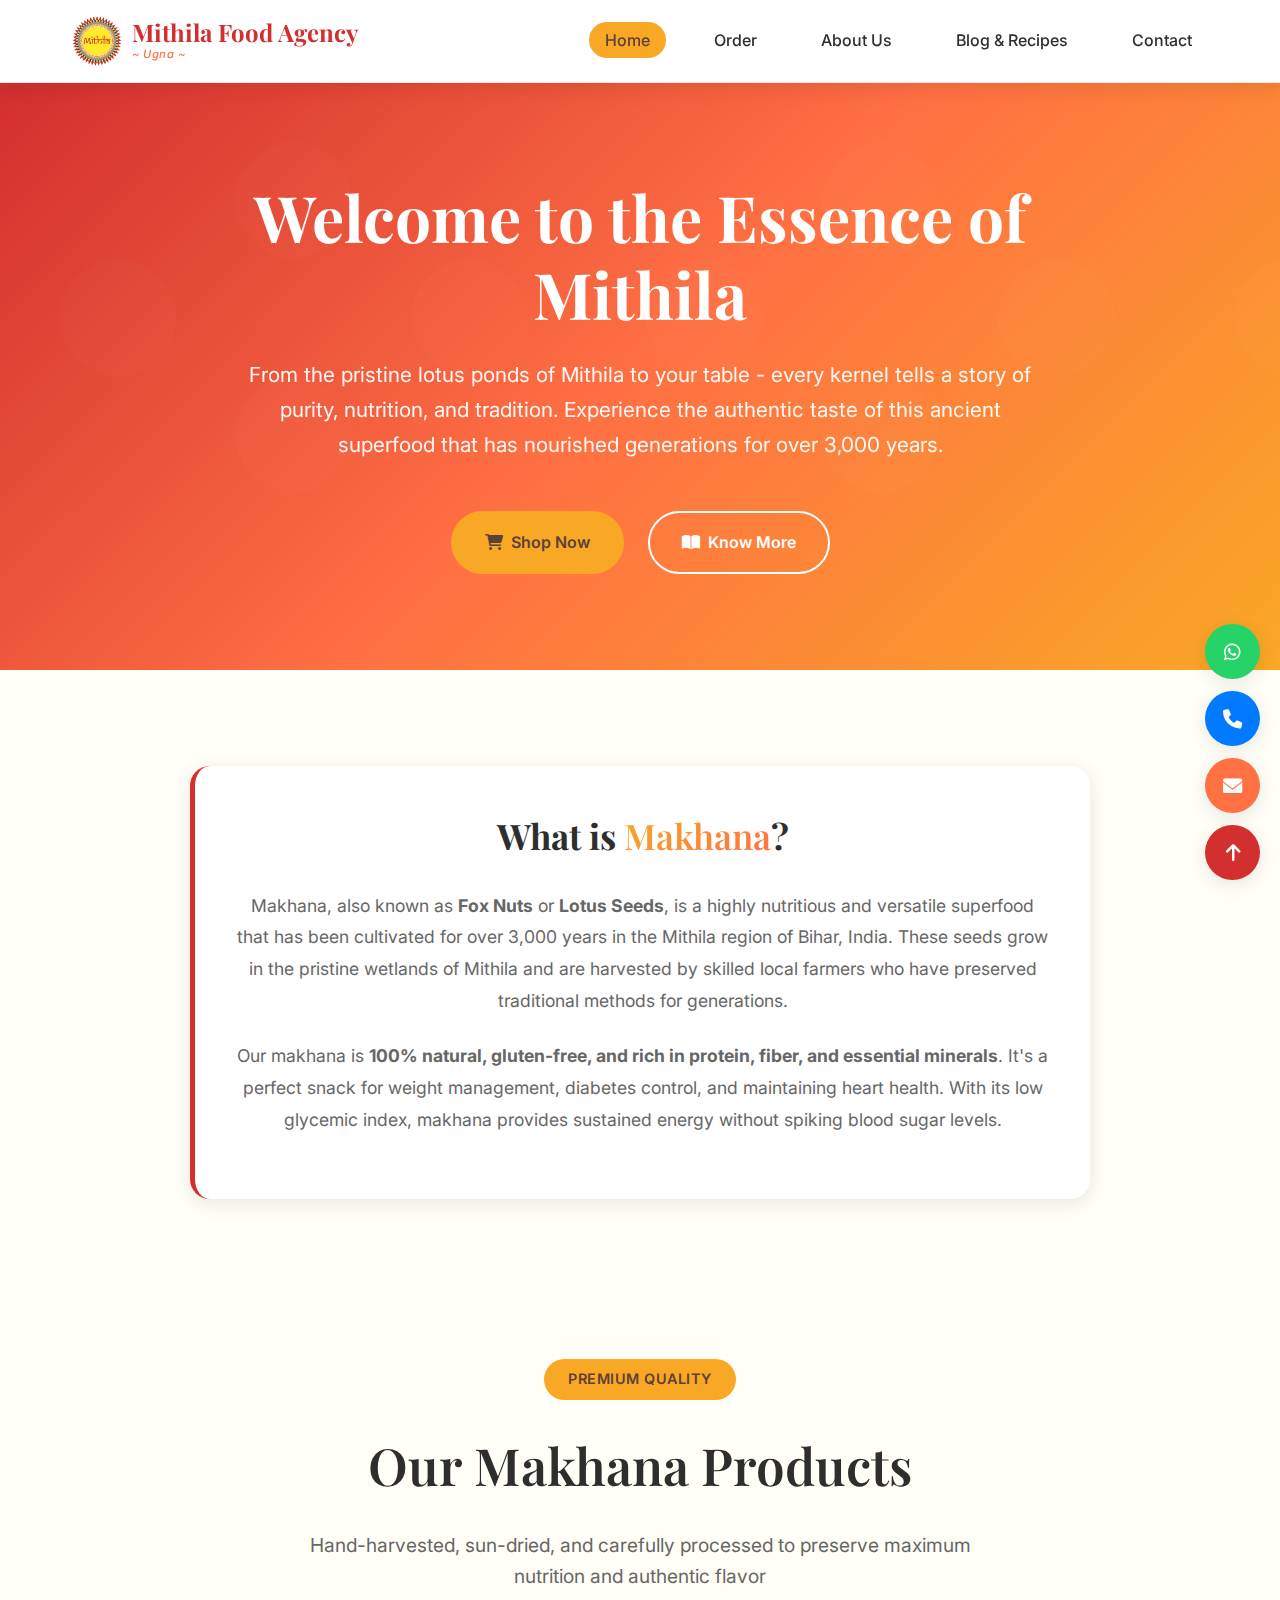
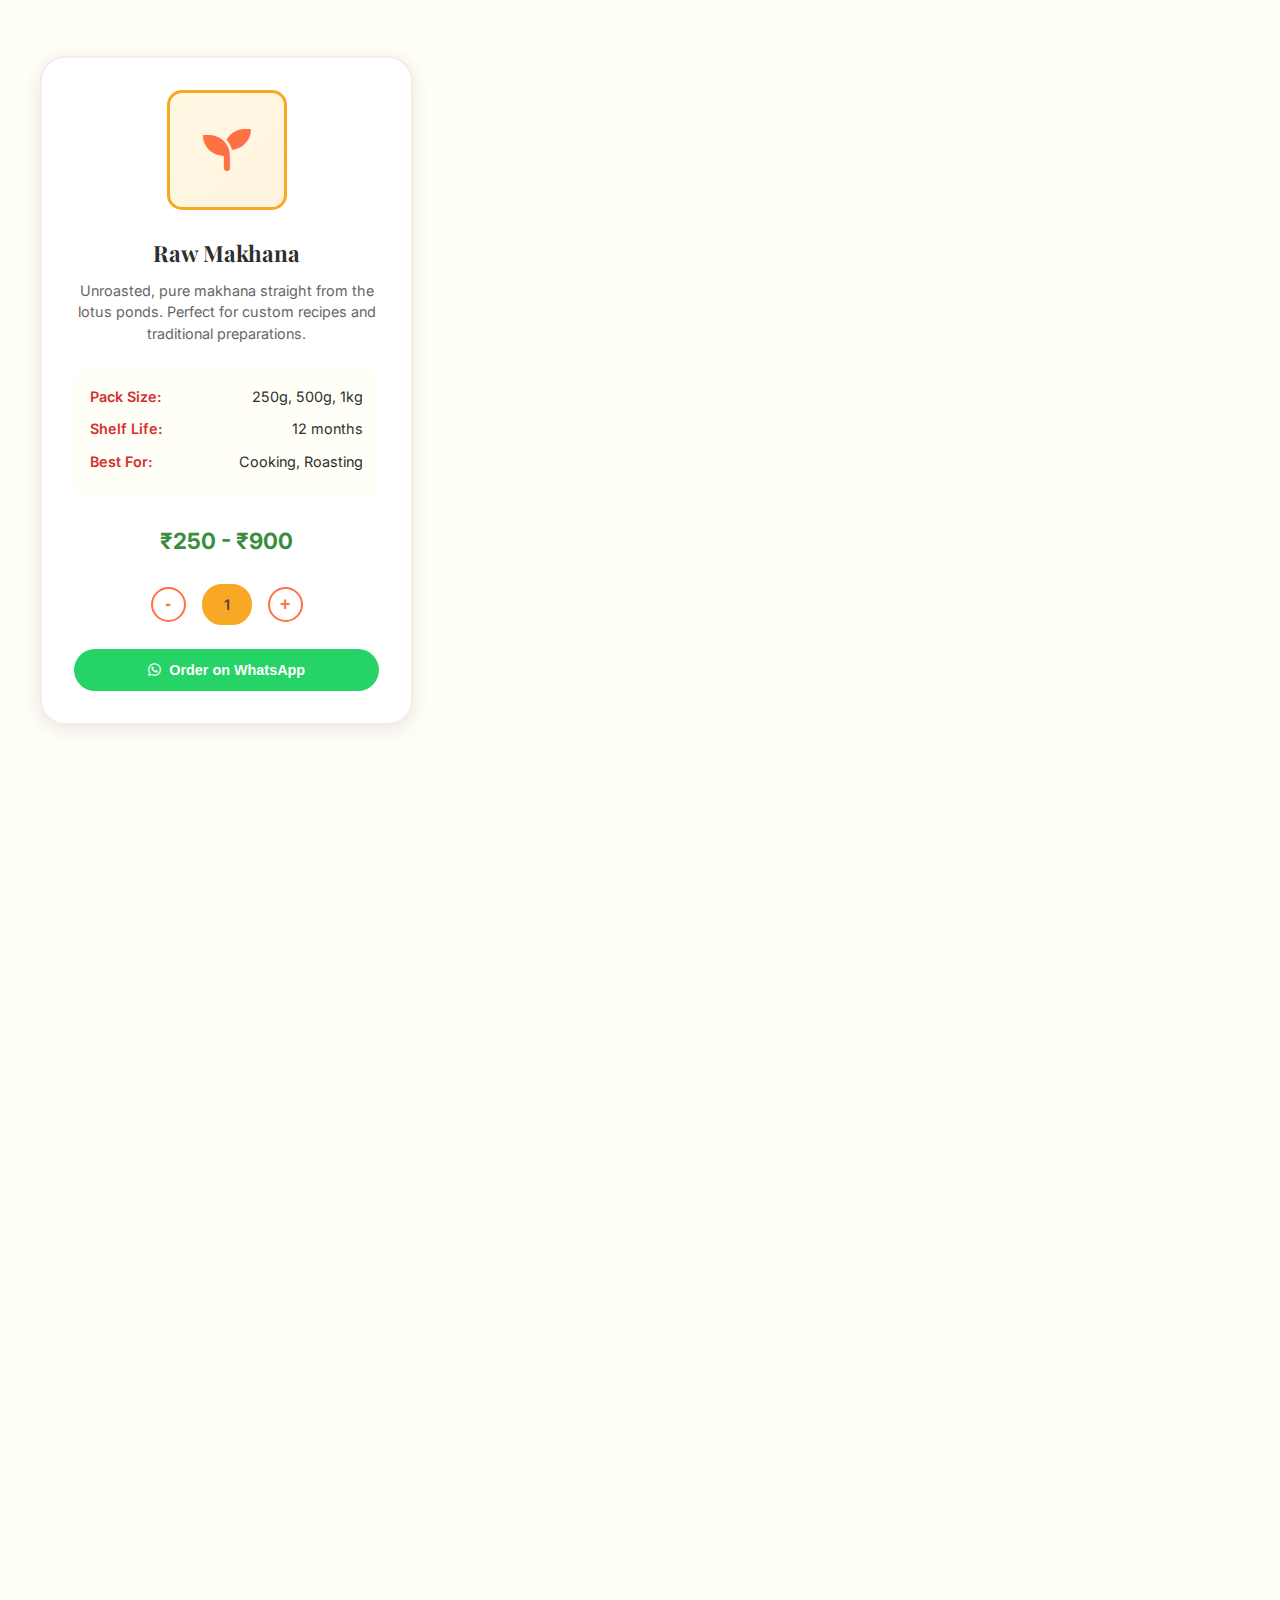
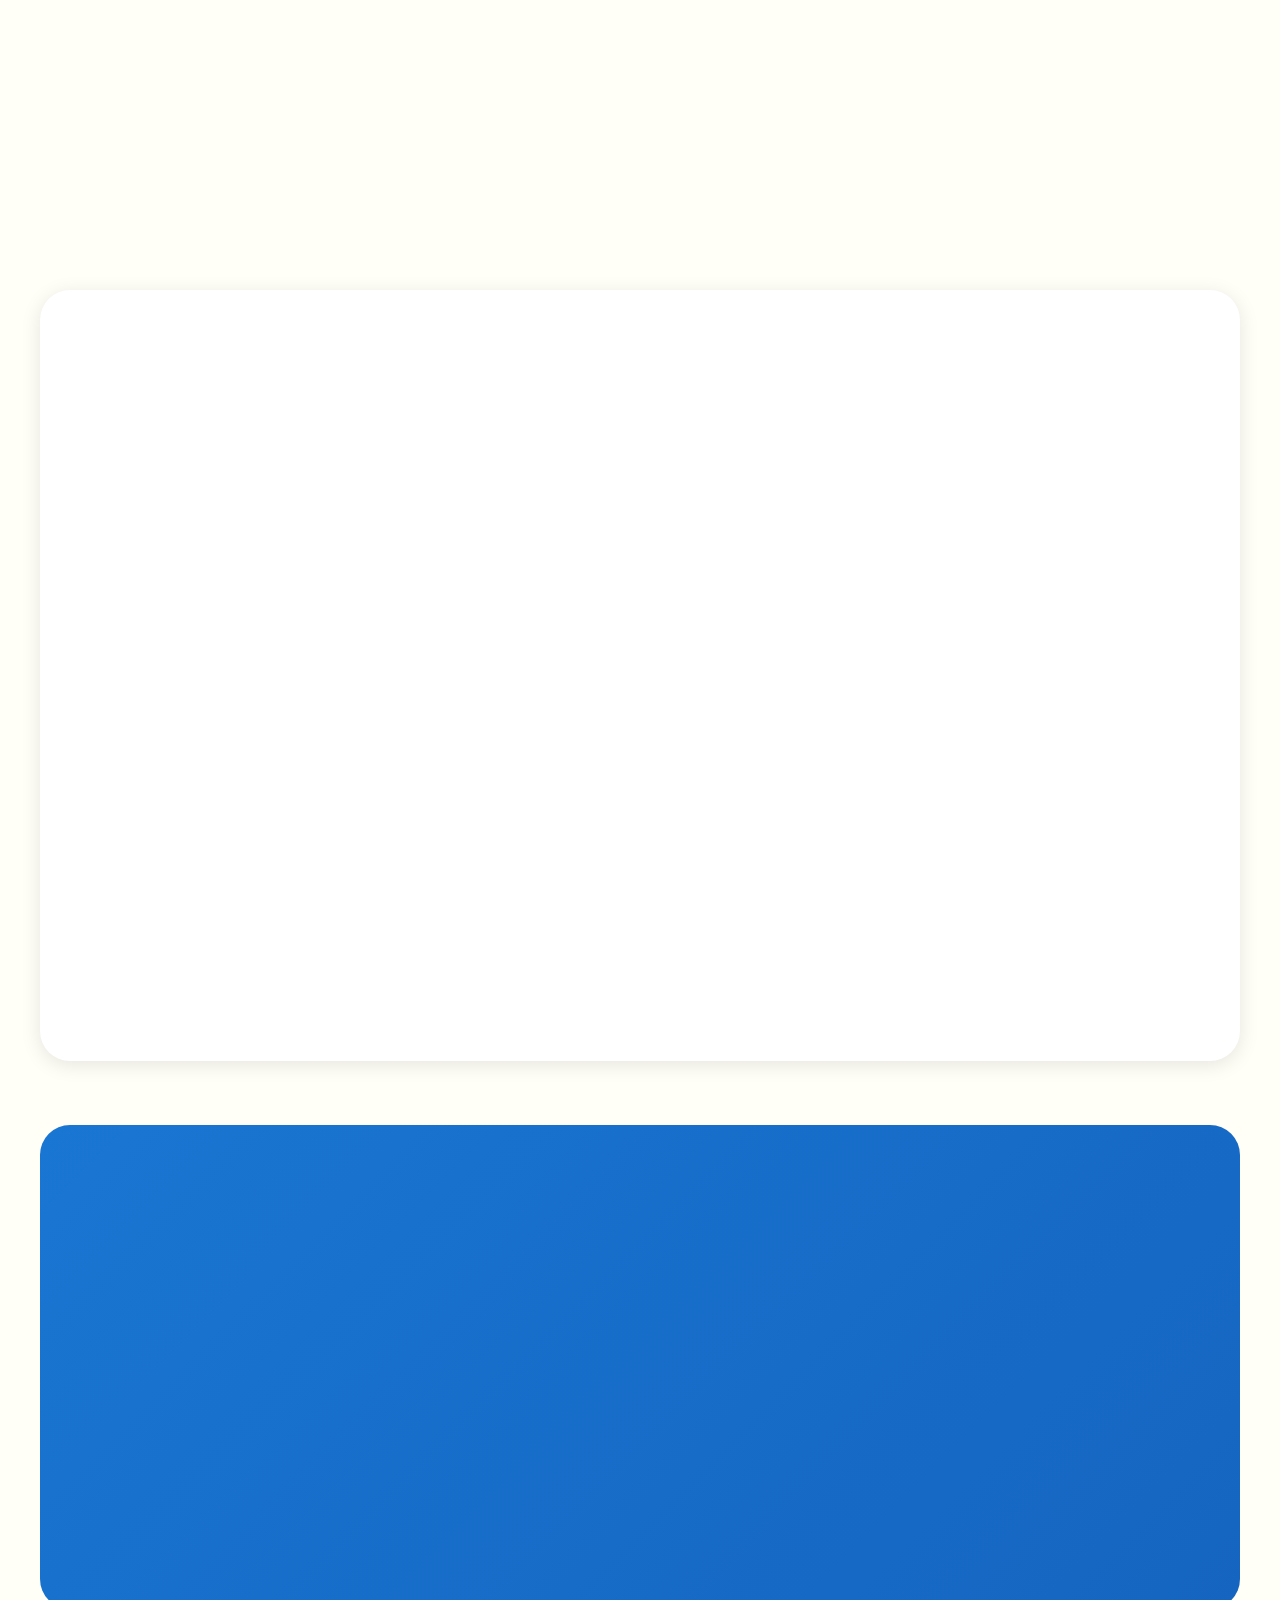
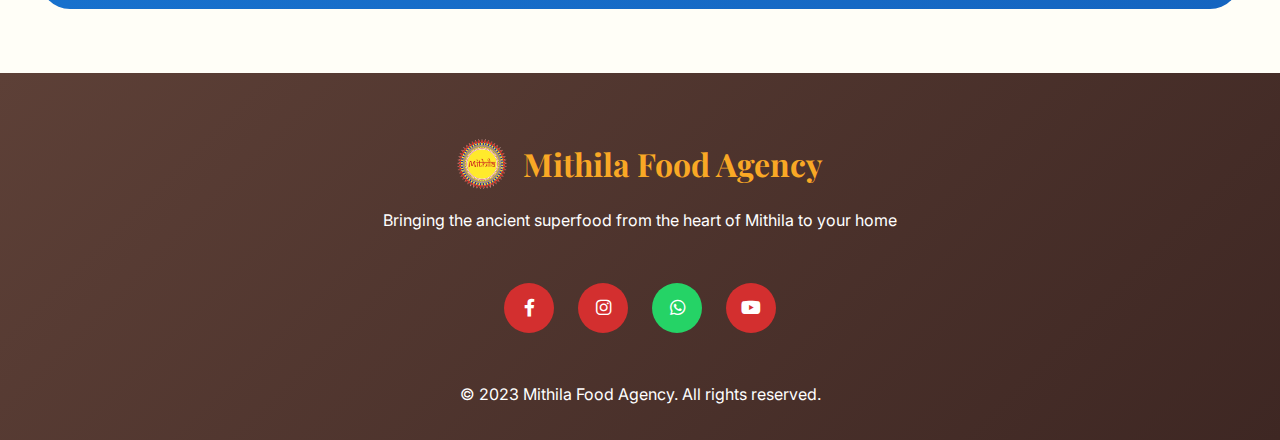
<file: asd.html>
<!DOCTYPE html>
<html lang="en">
<head>
    <meta charset="UTF-8">
    <meta name="viewport" content="width=device-width, initial-scale=1.0">
    <link rel="icon" type="image/png" href="assets/logo.png">
    <title>Mithila Food Agency - Premium Makhana from Bihar | Ancient Superfood</title>
    <meta name="description" content="Discover Mithila Food Agency's authentic, hand-harvested makhana (fox nuts) from Bihar. A healthy, gluten-free, and protein-rich snack inspired by 3000+ years of Maithili culture and tradition.">
    <link href="https://fonts.googleapis.com/css2?family=Playfair+Display:wght@400;600;700&family=Inter:wght@300;400;500;600;700&display=swap" rel="stylesheet">
    <link rel="stylesheet" href="https://cdnjs.cloudflare.com/ajax/libs/font-awesome/6.0.0/css/all.min.css">
    <style>
        * {
            margin: 0;
            padding: 0;
            box-sizing: border-box;
        }

        :root {
            --primary-red: #D32F2F;
            --primary-yellow: #F9A825;
            --primary-orange: #FF7043;
            --deep-brown: #5D4037;
            --cream: #FFF8E1;
            --warm-white: #FFFEF7;
            --mithila-blue: #1976D2;
            --accent-green: #388E3C;
            --text-dark: #2E2E2E;
            --text-light: #666;
            --shadow: 0 4px 20px rgba(0,0,0,0.1);
            --gradient-bg: linear-gradient(135deg, var(--warm-white) 0%, #FFF9C4 50%, var(--cream) 100%);
            --whatsapp-green: #25D366;
        }

        body {
            font-family: 'Inter', sans-serif;
            line-height: 1.7;
            color: var(--text-dark);
            background: var(--warm-white);
            overflow-x: hidden;
            min-height: 100vh;
            display: flex;
            flex-direction: column;
        }
        
        .page-wrapper {
            flex: 1;
        }

        /* Header Styles */
        .header {
            background: rgba(255,255,255,0.95);
            backdrop-filter: blur(10px);
            position: sticky;
            top: 0;
            z-index: 1000;
            box-shadow: var(--shadow);
            border-bottom: 1px solid rgba(211,47,47,0.1);
        }

        .nav-container {
            max-width: 1200px;
            margin: 0 auto;
            padding: 1rem 2rem;
            display: flex;
            justify-content: space-between;
            align-items: center;
        }

        .logo-section {
            display: flex;
            align-items: center;
            gap: 1rem;
        }

        .logo {
            display: flex;
            align-items: center;
            font-size: 2rem;
            font-weight: bold;
            gap: 10px;
        }

        .logo img {
            height: 50px;
            width: auto;
            border-radius: 8px;
        }

        .logo-text {
            color: var(--primary-red);
            font-family: 'Playfair Display', serif;
            font-weight: 700;
            font-size: 1.5rem;
            line-height: 1.2;
        }

        .ugna-text {
            color: var(--primary-orange);
            font-size: 0.7rem;
            font-weight: 500;
            letter-spacing: 0.5px;
            margin-top: -2px;
            font-style: italic;
        }

        .nav-menu {
            display: flex;
            list-style: none;
            gap: 2rem;
        }

        .nav-menu a {
            color: var(--text-dark);
            text-decoration: none;
            font-weight: 500;
            padding: 0.5rem 1rem;
            border-radius: 25px;
            transition: all 0.3s ease;
            position: relative;
        }

        .nav-menu a:hover,
        .nav-menu a.active {
            background: var(--primary-yellow);
            color: var(--deep-brown);
            transform: translateY(-2px);
        }

        .mobile-menu-btn {
            display: none;
            background: none;
            border: none;
            color: var(--primary-red);
            font-size: 1.5rem;
            cursor: pointer;
        }

        /* Hero Section */
        .hero {
            background: linear-gradient(135deg, var(--primary-red) 0%, var(--primary-orange) 50%, var(--primary-yellow) 100%);
            color: white;
            text-align: center;
            padding: 6rem 2rem;
            position: relative;
            overflow: hidden;
        }

        .hero::before {
            content: '';
            position: absolute;
            top: 0;
            left: 0;
            right: 0;
            bottom: 0;
            background: url('data:image/svg+xml,<svg xmlns="http://www.w3.org/2000/svg" viewBox="0 0 100 100"><path d="M50 10c-5 0-10 5-10 10s5 10 10 10 10-5 10-10-5-10-10-10zm0 40c-5 0-10 5-10 10s5 10 10 10 10-5 10-10-5-10-10-10zm-30-20c-5 0-10 5-10 10s5 10 10 10 10-5 10-10-5-10-10-10zm60 0c-5 0-10 5-10 10s5 10 10 10 10-5 10-10-5-10-10-10z" fill="rgba(255,255,255,0.05)"/></svg>') repeat;
            opacity: 0.3;
        }

        .hero-content {
            position: relative;
            z-index: 2;
            max-width: 900px;
            margin: 0 auto;
        }

        .hero h1 {
            font-family: 'Playfair Display', serif;
            font-size: clamp(2.5rem, 5vw, 4rem);
            margin-bottom: 1.5rem;
            font-weight: 700;
            line-height: 1.2;
        }

        .hero-subtitle {
            font-size: 1.3rem;
            margin-bottom: 3rem;
            opacity: 0.95;
            max-width: 800px;
            margin-left: auto;
            margin-right: auto;
        }

        .cta-buttons {
            display: flex;
            gap: 1.5rem;
            justify-content: center;
            flex-wrap: wrap;
        }

        .btn {
            display: inline-flex;
            align-items: center;
            gap: 0.5rem;
            padding: 1rem 2rem;
            border-radius: 50px;
            text-decoration: none;
            font-weight: 600;
            transition: all 0.3s ease;
            border: 2px solid transparent;
            cursor: pointer;
            font-size: 1rem;
        }

        .btn-primary {
            background: var(--primary-yellow);
            color: var(--deep-brown);
            border-color: var(--primary-yellow);
        }

        .btn-secondary {
            background: transparent;
            color: white;
            border-color: white;
        }

        .btn:hover {
            transform: translateY(-3px);
            box-shadow: 0 8px 25px rgba(0,0,0,0.2);
        }

        .btn-primary:hover {
            background: var(--deep-brown);
            color: var(--primary-yellow);
        }

        .btn-secondary:hover {
            background: white;
            color: var(--primary-red);
        }

        /* What is Makhana Section */
        .makhana-info-section {
            background: var(--warm-white);
            padding: 4rem 2rem;
            text-align: center;
        }

        .info-card {
            background: white;
            border-radius: 20px;
            padding: 2.5rem;
            margin: 2rem auto;
            max-width: 900px;
            box-shadow: var(--shadow);
            border-left: 5px solid var(--primary-red);
        }

        .info-title {
            font-family: 'Playfair Display', serif;
            font-size: 2.2rem;
            color: var(--text-dark);
            margin-bottom: 1.5rem;
        }

        .info-text {
            color: var(--text-light);
            font-size: 1.1rem;
            line-height: 1.8;
            margin-bottom: 1.5rem;
        }

        .info-highlight {
            background: linear-gradient(135deg, var(--primary-yellow), var(--primary-orange));
            -webkit-background-clip: text;
            -webkit-text-fill-color: transparent;
            background-clip: text;
            font-weight: 600;
        }

        /* Enhanced Product Section */
        .products-section {
            background: var(--warm-white);
            padding: 4rem 2rem;
        }

        .section {
            padding: 4rem 2rem;
        }

        .container {
            max-width: 1200px;
            margin: 0 auto;
        }

        .section-header {
            text-align: center;
            margin-bottom: 4rem;
        }

        .section-badge {
            display: inline-block;
            background: var(--primary-yellow);
            color: var(--deep-brown);
            padding: 0.5rem 1.5rem;
            border-radius: 25px;
            font-size: 0.9rem;
            font-weight: 600;
            text-transform: uppercase;
            letter-spacing: 0.5px;
            margin-bottom: 2rem;
        }

        .section-title {
            font-family: 'Playfair Display', serif;
            font-size: clamp(2rem, 4vw, 3.5rem);
            color: var(--text-dark);
            margin-bottom: 2rem;
            font-weight: 600;
            line-height: 1.3;
        }

        .section-subtitle {
            font-size: 1.2rem;
            color: var(--text-light);
            max-width: 700px;
            margin: 0 auto;
            line-height: 1.6;
        }

        .products-grid {
            display: grid;
            grid-template-columns: repeat(auto-fit, minmax(300px, 1fr));
            gap: 2.5rem;
            margin-top: 4rem;
        }

        .product-card {
            background: white;
            border-radius: 25px;
            padding: 2rem;
            text-align: center;
            box-shadow: var(--shadow);
            transition: all 0.4s ease;
            border: 2px solid rgba(211,47,47,0.1);
            position: relative;
            overflow: hidden;
        }

        .product-card:hover {
            transform: translateY(-10px) scale(1.02);
            box-shadow: 0 20px 50px rgba(0,0,0,0.2);
            border-color: var(--primary-orange);
        }

        .product-image {
            width: 120px;
            height: 120px;
            background: linear-gradient(135deg, var(--cream), #FFF3E0);
            border-radius: 15px;
            margin: 0 auto 1.5rem;
            display: flex;
            align-items: center;
            justify-content: center;
            font-size: 3rem;
            color: var(--primary-orange);
            border: 3px solid var(--primary-yellow);
        }
        
        .product-title {
            font-family: 'Playfair Display', serif;
            font-size: 1.4rem;
            color: var(--text-dark);
            margin-bottom: 0.5rem;
        }

        .product-description {
            color: var(--text-light);
            font-size: 0.9rem;
            margin-bottom: 1.5rem;
            line-height: 1.5;
        }

        .product-details {
            background: var(--warm-white);
            border-radius: 15px;
            padding: 1rem;
            margin: 1.5rem 0;
            text-align: left;
        }

        .detail-row {
            display: flex;
            justify-content: space-between;
            margin-bottom: 0.5rem;
            font-size: 0.9rem;
        }

        .detail-label {
            font-weight: 600;
            color: var(--primary-red);
        }

        .detail-value {
            color: var(--text-dark);
        }

        .product-price {
            font-size: 1.4rem;
            font-weight: 700;
            color: var(--accent-green);
            margin: 1.5rem 0;
        }

        .quantity-selector {
            display: flex;
            align-items: center;
            justify-content: center;
            gap: 1rem;
            margin: 1.5rem 0;
        }

        .quantity-btn {
            width: 35px;
            height: 35px;
            border: 2px solid var(--primary-orange);
            background: white;
            color: var(--primary-orange);
            border-radius: 50%;
            cursor: pointer;
            display: flex;
            align-items: center;
            justify-content: center;
            font-weight: bold;
            transition: all 0.3s ease;
            font-size: 1.1rem;
        }

        .quantity-btn:hover {
            background: var(--primary-orange);
            color: white;
        }

        .quantity-display {
            min-width: 50px;
            padding: 0.4rem 0.8rem;
            border: 2px solid var(--primary-yellow);
            border-radius: 20px;
            background: var(--primary-yellow);
            color: var(--deep-brown);
            font-weight: 600;
            text-align: center;
            font-size: 0.9rem;
        }

        .whatsapp-order-btn {
            width: 100%;
            background: var(--whatsapp-green);
            color: white;
            border: none;
            padding: 0.8rem 1.5rem;
            border-radius: 50px;
            font-weight: 600;
            font-size: 0.9rem;
            cursor: pointer;
            transition: all 0.3s ease;
            display: flex;
            align-items: center;
            justify-content: center;
            gap: 0.5rem;
        }

        .whatsapp-order-btn:hover {
            background: #128C7E;
            transform: translateY(-2px);
        }

        /* Nutritionist Recommendation Section */
        .nutritionist-section {
            background: white;
            border-radius: 30px;
            padding: 4rem 2rem;
            margin: 4rem auto;
            box-shadow: var(--shadow);
            max-width: 1200px;
            position: relative;
        }

        .nutritionist-badge {
            background: linear-gradient(45deg, var(--accent-green), #4CAF50);
            color: white;
            padding: 0.8rem 2rem;
            border-radius: 50px;
            font-size: 0.9rem;
            font-weight: 600;
            text-transform: uppercase;
            letter-spacing: 1px;
            margin-bottom: 2rem;
            display: inline-block;
        }

        .nutritionist-grid {
            display: grid;
            grid-template-columns: repeat(auto-fit, minmax(280px, 1fr));
            gap: 2.5rem;
            margin-top: 3rem;
        }

        .nutritionist-card {
            background: linear-gradient(135deg, #f8f9fa, #e9ecef);
            border-radius: 20px;
            padding: 2.5rem;
            text-align: center;
            border-left: 5px solid var(--primary-red);
            transition: all 0.4s ease;
            position: relative;
            overflow: hidden;
        }

        .nutritionist-card:hover {
            transform: translateY(-8px);
            box-shadow: 0 15px 40px rgba(0,0,0,0.15);
        }

        .nutritionist-icon {
            font-size: 3rem;
            color: var(--primary-red);
            margin-bottom: 1.5rem;
        }

        .nutritionist-title {
            font-family: 'Playfair Display', serif;
            font-size: 1.4rem;
            color: var(--text-dark);
            margin-bottom: 1rem;
        }

        .nutritionist-text {
            color: var(--text-light);
            line-height: 1.6;
            font-size: 0.95rem;
        }

        /* Health Benefits Grid - UPDATED STYLING */
        .health-benefits-section {
            background: var(--warm-white);
            padding: 4rem 2rem;
        }

        .benefits-grid {
            display: grid;
            grid-template-columns: repeat(auto-fit, minmax(280px, 1fr));
            gap: 2rem;
            margin-top: 3rem;
        }

        .benefit-card {
            background: white;
            border-radius: 20px;
            padding: 2rem;
            text-align: center;
            border-left: 5px solid var(--primary-red);
            transition: all 0.3s ease;
            box-shadow: var(--shadow);
            display: flex;
            flex-direction: column;
            align-items: center;
        }

        .benefit-card:hover {
            transform: translateY(-5px);
            box-shadow: 0 15px 35px rgba(0,0,0,0.1);
        }

        .benefit-icon {
            font-size: 2.5rem;
            color: var(--primary-red);
            margin-bottom: 1rem;
            background: var(--cream);
            width: 80px;
            height: 80px;
            border-radius: 50%;
            display: flex;
            align-items: center;
            justify-content: center;
            border: 2px solid var(--primary-yellow);
        }

        .benefit-title {
            font-family: 'Playfair Display', serif;
            font-size: 1.3rem;
            color: var(--text-dark);
            margin-bottom: 0.8rem;
        }

        .benefit-text {
            color: var(--text-light);
            line-height: 1.6;
            font-size: 0.95rem;
        }

        /* Heritage Section */
        .heritage-section {
            background: linear-gradient(135deg, var(--mithila-blue), #1565C0);
            color: white;
            border-radius: 30px;
            padding: 4rem 2rem;
            margin: 4rem auto;
            max-width: 1200px;
            position: relative;
            overflow: hidden;
        }

        .heritage-content {
            position: relative;
            z-index: 2;
            max-width: 900px;
            margin: 0 auto;
            text-align: center;
        }

        .heritage-stats {
            display: grid;
            grid-template-columns: repeat(auto-fit, minmax(200px, 1fr));
            gap: 2rem;
            margin: 3rem 0;
        }

        .heritage-stat {
            text-align: center;
        }

        .heritage-number {
            font-size: 2.5rem;
            font-weight: 700;
            color: var(--primary-yellow);
            font-family: 'Playfair Display', serif;
        }

        .heritage-label {
            font-size: 0.9rem;
            opacity: 0.9;
            margin-top: 0.5rem;
        }

        /* Order Form Updates */
        .order-form {
            background: white;
            border-radius: 25px;
            padding: 2.5rem;
            box-shadow: var(--shadow);
            max-width: 800px;
            margin: 4rem auto;
        }

        .form-group {
            margin-bottom: 1.5rem;
        }

        .form-group label {
            display: block;
            margin-bottom: 0.5rem;
            font-weight: 600;
            color: var(--deep-brown);
            font-size: 0.9rem;
        }

        .form-group input,
        .form-group textarea,
        .form-group select {
            width: 100%;
            padding: 1rem;
            border: 2px solid #E0E0E0;
            border-radius: 12px;
            font-size: 0.9rem;
            transition: all 0.3s ease;
            font-family: inherit;
        }

        .form-group input:focus,
        .form-group textarea:focus,
        .form-group select:focus {
            outline: none;
            border-color: var(--primary-orange);
            box-shadow: 0 0 0 3px rgba(255,112,67,0.1);
        }

        .order-products-section {
            background: var(--cream);
            border-radius: 15px;
            padding: 1.5rem;
            margin: 1.5rem 0;
        }

        .product-selection {
            display: grid;
            gap: 1rem;
            margin-top: 1rem;
        }

        .product-item {
            display: flex;
            align-items: center;
            gap: 1rem;
            background: white;
            padding: 1rem;
            border-radius: 10px;
            border: 2px solid transparent;
            transition: all 0.3s ease;
        }

        .product-item:hover {
            border-color: var(--primary-yellow);
        }

        .product-checkbox {
            margin: 0;
            transform: scale(1.2);
        }

        .product-info {
            flex-grow: 1;
        }

        .product-name {
            font-weight: 600;
            color: var(--text-dark);
            font-size: 0.9rem;
        }

        .product-price-text {
            color: var(--text-light);
            font-size: 0.8rem;
        }

        .mobile-quantity {
            display: flex;
            align-items: center;
            gap: 0.5rem;
        }

        /* Footer */
        .footer {
            background: linear-gradient(135deg, var(--deep-brown), #3E2723);
            color: white;
            text-align: center;
            padding: 4rem 2rem 2rem;
            margin-top: auto;
        }

        .footer-content {
            max-width: 1200px;
            margin: 0 auto;
        }

        .footer-logo {
            font-family: 'Playfair Display', serif;
            font-size: 2rem;
            font-weight: 700;
            margin-bottom: 1rem;
            color: var(--primary-yellow);
            display: flex;
            align-items: center;
            justify-content: center;
            gap: 1rem;
        }

        .footer-social {
            display: flex;
            justify-content: center;
            gap: 1.5rem;
            margin: 3rem 0;
        }

        .social-link {
            width: 50px;
            height: 50px;
            background: var(--primary-red);
            color: white;
            border-radius: 50%;
            display: flex;
            align-items: center;
            justify-content: center;
            text-decoration: none;
            transition: all 0.3s ease;
            font-size: 1.1rem;
        }

        .social-link:hover {
            transform: translateY(-3px);
            background: var(--primary-yellow);
            color: var(--deep-brown);
        }

        .social-link.whatsapp {
            background: var(--whatsapp-green);
        }

        .social-link.whatsapp:hover {
            background: #128C7E;
            color: white;
        }

        /* Fixed Bottom Navigation */
        .bottom-nav {
            position: fixed;
            bottom: 20px;
            right: 20px;
            display: flex;
            flex-direction: column;
            gap: 12px;
            z-index: 1000;
        }

        .nav-btn {
            width: 55px;
            height: 55px;
            border-radius: 50%;
            border: none;
            cursor: pointer;
            display: flex;
            align-items: center;
            justify-content: center;
            font-size: 1.2rem;
            box-shadow: var(--shadow);
            transition: all 0.3s ease;
            text-decoration: none;
            color: white;
        }

        .nav-btn:hover {
            transform: scale(1.1);
        }

        .nav-btn.whatsapp {
            background-color: var(--whatsapp-green);
        }

        .nav-btn.call {
            background-color: #007bff;
        }

        .nav-btn.scroll-top {
            background-color: var(--primary-red);
        }

        .nav-btn.email {
            background-color: var(--primary-orange);
        }

        /* Current Page Indicator */
        .current-page {
            display: none;
        }

        .current-page.show {
            display: block;
        }

        /* Success Message */
        .success-message {
            background: linear-gradient(45deg, var(--accent-green), #4CAF50);
            color: white;
            padding: 1.5rem;
            border-radius: 15px;
            margin: 2rem 0;
            text-align: center;
            display: none;
        }

        .success-message.show {
            display: block;
            animation: fadeInUp 0.5s ease-out;
        }

        /* NEW: Info Cards Styling */
        .info-cards-container {
            display: grid;
            grid-template-columns: repeat(auto-fit, minmax(280px, 1fr));
            gap: 2rem;
            margin: 3rem 0;
        }

        .info-card-new {
            background: white;
            border-radius: 20px;
            padding: 2rem;
            text-align: center;
            box-shadow: var(--shadow);
            transition: all 0.3s ease;
            border-top: 5px solid var(--primary-red);
            display: flex;
            flex-direction: column;
            align-items: center;
        }

        .info-card-new:hover {
            transform: translateY(-5px);
            box-shadow: 0 15px 35px rgba(0,0,0,0.1);
        }

        .info-card-icon {
            font-size: 2.5rem;
            color: var(--primary-red);
            margin-bottom: 1rem;
            background: var(--cream);
            width: 80px;
            height: 80px;
            border-radius: 50%;
            display: flex;
            align-items: center;
            justify-content: center;
            border: 2px solid var(--primary-yellow);
        }

        .info-card-title {
            font-family: 'Playfair Display', serif;
            font-size: 1.3rem;
            color: var(--text-dark);
            margin-bottom: 0.8rem;
        }

        .info-card-text {
            color: var(--text-light);
            line-height: 1.6;
            font-size: 0.95rem;
        }

        /* NEW: Contact Info Cards */
        .contact-info-grid {
            display: grid;
            grid-template-columns: repeat(auto-fit, minmax(280px, 1fr));
            gap: 2rem;
            margin: 3rem 0;
        }

        .contact-info-card {
            background: white;
            border-radius: 20px;
            padding: 2rem;
            text-align: center;
            box-shadow: var(--shadow);
            transition: all 0.3s ease;
            border-top: 5px solid var(--primary-red);
        }

        .contact-info-card:hover {
            transform: translateY(-5px);
            box-shadow: 0 15px 35px rgba(0,0,0,0.1);
        }

        .contact-icon {
            font-size: 2.5rem;
            color: var(--primary-red);
            margin-bottom: 1rem;
            background: var(--cream);
            width: 80px;
            height: 80px;
            border-radius: 50%;
            display: flex;
            align-items: center;
            justify-content: center;
            margin: 0 auto 1.5rem;
            border: 2px solid var(--primary-yellow);
        }

        .contact-title {
            font-family: 'Playfair Display', serif;
            font-size: 1.4rem;
            color: var(--text-dark);
            margin-bottom: 1rem;
        }

        .contact-details {
            color: var(--text-light);
            line-height: 1.6;
        }

        .contact-details p {
            margin-bottom: 0.5rem;
        }

        .website-link {
            color: var(--primary-red);
            text-decoration: none;
            font-weight: 600;
        }

        .website-link:hover {
            text-decoration: underline;
        }

        /* NEW: Blog Card Styling */
        .blog-grid {
            display: grid;
            grid-template-columns: repeat(auto-fit, minmax(300px, 1fr));
            gap: 2rem;
            margin: 3rem 0;
        }

        .blog-card {
            background: white;
            border-radius: 20px;
            overflow: hidden;
            box-shadow: var(--shadow);
            transition: all 0.3s ease;
        }

        .blog-card:hover {
            transform: translateY(-5px);
            box-shadow: 0 15px 35px rgba(0,0,0,0.1);
        }

        .blog-image {
            height: 200px;
            background: linear-gradient(135deg, var(--primary-red) 0%, var(--primary-orange) 50%, var(--primary-yellow) 100%);
            display: flex;
            align-items: center;
            justify-content: center;
            color: white;
            font-size: 3rem;
        }

        .blog-content {
            padding: 1.5rem;
        }

        .blog-title {
            font-family: 'Playfair Display', serif;
            font-size: 1.4rem;
            color: var(--text-dark);
            margin-bottom: 1rem;
        }

        .blog-excerpt {
            color: var(--text-light);
            line-height: 1.6;
            margin-bottom: 1.5rem;
        }

        /* Animations */
        @keyframes fadeInUp {
            from {
                opacity: 0;
                transform: translateY(30px);
            }
            to {
                opacity: 1;
                transform: translateY(0);
            }
        }

        .fade-in {
            animation: fadeInUp 0.6s ease-out forwards;
            opacity: 0;
        }

        /* Mobile Styles */
        @media (max-width: 768px) {
            .nav-menu {
                display: none;
                position: absolute;
                top: 100%;
                left: 0;
                right: 0;
                background: white;
                flex-direction: column;
                padding: 2rem;
                box-shadow: var(--shadow);
            }

            .nav-menu.active {
                display: flex;
            }

            .mobile-menu-btn {
                display: block;
            }

            .nav-container {
                padding: 1rem;
            }

            .logo-text {
                font-size: 1.1rem;
            }

            .hero {
                padding: 4rem 1rem;
            }

            .section {
                padding: 3rem 1rem;
            }

            .products-grid,
            .nutritionist-grid,
            .benefits-grid,
            .info-cards-container,
            .contact-info-grid,
            .blog-grid {
                grid-template-columns: 1fr;
                gap: 1.5rem;
            }

            .order-form {
                padding: 1.5rem;
                margin: 2rem 1rem;
            }

            .bottom-nav {
                bottom: 15px;
                right: 15px;
            }

            .nav-btn {
                width: 50px;
                height: 50px;
                font-size: 1.1rem;
            }

            .product-card {
                padding: 1.5rem;
            }

            .product-image {
                width: 100px;
                height: 100px;
                font-size: 2.5rem;
            }

            .heritage-stats {
                grid-template-columns: repeat(2, 1fr);
            }

            .info-card {
                padding: 2rem;
                margin: 1.5rem;
            }

            .info-title {
                font-size: 1.8rem;
            }

            .info-text {
                font-size: 1rem;
            }

            .benefit-icon,
            .info-card-icon,
            .contact-icon {
                width: 70px;
                height: 70px;
                font-size: 2rem;
            }
        }

        @media (max-width: 480px) {
            .bottom-nav {
                bottom: 10px;
                right: 10px;
            }

            .nav-btn {
                width: 45px;
                height: 45px;
                font-size: 1rem;
            }

            .cta-buttons {
                flex-direction: column;
                align-items: center;
            }

            .heritage-stats {
                grid-template-columns: 1fr;
                gap: 1.5rem;
            }
        }
    </style>
</head>
<body>
    <div class="page-wrapper">
    <!-- Header -->
    <header class="header">
        <nav class="nav-container">
            <div class="logo-section">
                <h1 class="logo">
                <img src="assets/logo.png" alt="Mithila Food Agency Logo">
                <div>
                    <div class="logo-text">Mithila Food Agency</div>
                    <div class="ugna-text">~ Ugna ~</div>
                </div>
                </h1>
            </div>
            <ul class="nav-menu" id="navMenu">
                <li><a href="#" class="nav-link active" data-page="home">Home</a></li>
                <li><a href="#" class="nav-link" data-page="order">Order</a></li>
                <li><a href="#" class="nav-link" data-page="about">About Us</a></li>
                <li><a href="#" class="nav-link" data-page="blog">Blog & Recipes</a></li>
                <li><a href="#" class="nav-link" data-page="contact">Contact</a></li>
            </ul>
            <button class="mobile-menu-btn" id="mobileMenuBtn">
                <i class="fas fa-bars"></i>
            </button>
        </nav>
    </header>

    <!-- Home Page -->
    <div class="current-page show" id="home">
        <!-- Hero Section -->
        <section class="hero">
            <div class="hero-content fade-in">
                <h1>Welcome to the Essence of Mithila</h1>
                <p class="hero-subtitle">From the pristine lotus ponds of Mithila to your table - every kernel tells a story of purity, nutrition, and tradition. Experience the authentic taste of this ancient superfood that has nourished generations for over 3,000 years.</p>
                <div class="cta-buttons">
                    <a href="#products" class="btn btn-primary" onclick="scrollToProducts()">
                        <i class="fas fa-shopping-cart"></i> Shop Now
                    </a>
                    <a href="#makhana-info" class="btn btn-secondary" onclick="scrollToInfo()">
                        <i class="fas fa-book-open"></i> Know More
                    </a>
                </div>
            </div>
        </section>

        <!-- What is Makhana Section -->
        <section class="makhana-info-section" id="makhana-info">
            <div class="container">
                <div class="info-card fade-in">
                    <h2 class="info-title">What is <span class="info-highlight">Makhana</span>?</h2>
                    <p class="info-text">
                        Makhana, also known as <strong>Fox Nuts</strong> or <strong>Lotus Seeds</strong>, is a highly nutritious and versatile superfood that has been cultivated for over 3,000 years in the Mithila region of Bihar, India. These seeds grow in the pristine wetlands of Mithila and are harvested by skilled local farmers who have preserved traditional methods for generations.
                    </p>
                    <p class="info-text">
                        Our makhana is <strong>100% natural, gluten-free, and rich in protein, fiber, and essential minerals</strong>. It's a perfect snack for weight management, diabetes control, and maintaining heart health. With its low glycemic index, makhana provides sustained energy without spiking blood sugar levels.
                    </p>
                </div>
            </div>
        </section>

        <!-- Products Section -->
        <section class="products-section" id="products">
            <div class="container">
                <div class="section-header fade-in">
                    <span class="section-badge">Premium Quality</span>
                    <h2 class="section-title">Our Makhana Products</h2>
                    <p class="section-subtitle">Hand-harvested, sun-dried, and carefully processed to preserve maximum nutrition and authentic flavor</p>
                </div>

                <div class="products-grid">
                    <div class="product-card fade-in">
                        <div class="product-image">
                            <i class="fas fa-seedling"></i>
                        </div>
                        <h3 class="product-title">Raw Makhana</h3>
                        <p class="product-description">Unroasted, pure makhana straight from the lotus ponds. Perfect for custom recipes and traditional preparations.</p>
                        <div class="product-details">
                            <div class="detail-row">
                                <span class="detail-label">Pack Size:</span>
                                <span class="detail-value">250g, 500g, 1kg</span>
                            </div>
                            <div class="detail-row">
                                <span class="detail-label">Shelf Life:</span>
                                <span class="detail-value">12 months</span>
                            </div>
                            <div class="detail-row">
                                <span class="detail-label">Best For:</span>
                                <span class="detail-value">Cooking, Roasting</span>
                            </div>
                        </div>
                        <div class="product-price">₹250 - ₹900</div>
                        <div class="quantity-selector">
                            <button class="quantity-btn" onclick="decreaseQuantity(this)">-</button>
                            <span class="quantity-display">1</span>
                            <button class="quantity-btn" onclick="increaseQuantity(this)">+</button>
                        </div>
                        <button class="whatsapp-order-btn" onclick="orderViaWhatsapp('Raw Makhana')">
                            <i class="fab fa-whatsapp"></i> Order on WhatsApp
                        </button>
                    </div>

                    <div class="product-card fade-in">
                        <div class="product-image">
                            <i class="fas fa-fire"></i>
                        </div>
                        <h3 class="product-title">Roasted Makhana</h3>
                        <p class="product-description">Lightly roasted to perfection with a hint of Himalayan salt. Ready-to-eat healthy snack.</p>
                        <div class="product-details">
                            <div class="detail-row">
                                <span class="detail-label">Pack Size:</span>
                                <span class="detail-value">200g, 400g, 800g</span>
                            </div>
                            <div class="detail-row">
                                <span class="detail-label">Shelf Life:</span>
                                <span class="detail-value">10 months</span>
                            </div>
                            <div class="detail-row">
                                <span class="detail-label">Best For:</span>
                                <span class="detail-value">Snacking, Travel</span>
                            </div>
                        </div>
                        <div class="product-price">₹280 - ₹1000</div>
                        <div class="quantity-selector">
                            <button class="quantity-btn" onclick="decreaseQuantity(this)">-</button>
                            <span class="quantity-display">1</span>
                            <button class="quantity-btn" onclick="increaseQuantity(this)">+</button>
                        </div>
                        <button class="whatsapp-order-btn" onclick="orderViaWhatsapp('Roasted Makhana')">
                            <i class="fab fa-whatsapp"></i> Order on WhatsApp
                        </button>
                    </div>

                    <div class="product-card fade-in">
                        <div class="product-image">
                            <i class="fas fa-mortar-pestle"></i>
                        </div>
                        <h3 class="product-title">Makhana Flour</h3>
                        <p class="product-description">Finely ground makhana powder for gluten-free baking, smoothies, and traditional dishes.</p>
                        <div class="product-details">
                            <div class="detail-row">
                                <span class="detail-label">Pack Size:</span>
                                <span class="detail-value">500g, 1kg</span>
                            </div>
                            <div class="detail-row">
                                <span class="detail-label">Shelf Life:</span>
                                <span class="detail-value">8 months</span>
                            </div>
                            <div class="detail-row">
                                <span class="detail-label">Best For:</span>
                                <span class="detail-value">Baking, Smoothies</span>
                            </div>
                        </div>
                        <div class="product-price">₹350 - ₹650</div>
                        <div class="quantity-selector">
                            <button class="quantity-btn" onclick="decreaseQuantity(this)">-</button>
                            <span class="quantity-display">1</span>
                            <button class="quantity-btn" onclick="increaseQuantity(this)">+</button>
                        </div>
                        <button class="whatsapp-order-btn" onclick="orderViaWhatsapp('Makhana Flour')">
                            <i class="fab fa-whatsapp"></i> Order on WhatsApp
                        </button>
                    </div>
                </div>
            </div>
        </section>

        <!-- Health Benefits Section -->
        <section class="health-benefits-section">
            <div class="container">
                <div class="section-header fade-in">
                    <span class="section-badge">Why Choose Makhana</span>
                    <h2 class="section-title">Health Benefits of Makhana</h2>
                    <p class="section-subtitle">A nutrient-dense superfood with numerous health advantages</p>
                </div>

                <div class="benefits-grid">
                    <div class="benefit-card fade-in">
                        <div class="benefit-icon">
                            <i class="fas fa-heartbeat"></i>
                        </div>
                        <h3 class="benefit-title">Heart Health</h3>
                        <p class="benefit-text">Makhana is low in saturated fat and high in magnesium, which helps maintain healthy blood pressure levels and supports cardiovascular function.</p>
                    </div>

                    <div class="benefit-card fade-in">
                        <div class="benefit-icon">
                            <i class="fas fa-weight"></i>
                        </div>
                        <h3 class="benefit-title">Weight Management</h3>
                        <p class="benefit-text">High in fiber and protein, makhana promotes satiety and helps control hunger, making it an excellent snack for weight management.</p>
                    </div>

                    <div class="benefit-card fade-in">
                        <div class="benefit-icon">
                            <i class="fas fa-baby"></i>
                        </div>
                        <h3 class="benefit-title">Pregnancy Nutrition</h3>
                        <p class="benefit-text">Rich in calcium, iron, and folic acid, makhana is highly recommended for pregnant women to support fetal development.</p>
                    </div>

                    <div class="benefit-card fade-in">
                        <div class="benefit-icon">
                            <i class="fas fa-bone"></i>
                        </div>
                        <h3 class="benefit-title">Bone Strength</h3>
                        <p class="benefit-text">With high calcium content, makhana helps maintain bone density and prevent osteoporosis, especially in postmenopausal women.</p>
                    </div>

                    <div class="benefit-card fade-in">
                        <div class="benefit-icon">
                            <i class="fas fa-low-vision"></i>
                        </div>
                        <h3 class="benefit-title">Low Glycemic Index</h3>
                        <p class="benefit-text">Makhana has a low glycemic index, making it suitable for diabetics as it helps regulate blood sugar levels without causing spikes.</p>
                    </div>

                    <div class="benefit-card fade-in">
                        <div class="benefit-icon">
                            <i class="fas fa-brain"></i>
                        </div>
                        <h3 class="benefit-title">Brain Health</h3>
                        <p class="benefit-text">Rich in antioxidants and neuroprotective compounds, makhana supports cognitive function and may help prevent age-related decline.</p>
                    </div>
                </div>
            </div>
        </section>

        <!-- Nutritionist Recommendation Section -->
        <section class="nutritionist-section">
            <div class="container">
                <div class="section-header fade-in">
                    <span class="nutritionist-badge">Expert Recommended</span>
                    <h2 class="section-title">Why Nutritionists Love Makhana</h2>
                    <p class="section-subtitle">Health professionals recommend makhana for its exceptional nutritional profile and health benefits</p>
                </div>

                <div class="nutritionist-grid">
                    <div class="nutritionist-card fade-in">
                        <div class="nutritionist-icon">
                            <i class="fas fa-apple-alt"></i>
                        </div>
                        <h3 class="nutritionist-title">Nutrient-Dense Snacking</h3>
                        <p class="nutritionist-text">"Makhana provides essential nutrients without empty calories, making it an ideal replacement for processed snacks."</p>
                    </div>

                    <div class="nutritionist-card fade-in">
                        <div class="nutritionist-icon">
                            <i class="fas fa-seedling"></i>
                        </div>
                        <h3 class="nutritionist-title">Gluten-Free Alternative</h3>
                        <p class="nutritionist-text">"For those with gluten intolerance or celiac disease, makhana offers a safe and nutritious alternative to wheat-based products."</p>
                    </div>

                    <div class="nutritionist-card fade-in">
                        <div class="nutritionist-icon">
                            <i class="fas fa-heart"></i>
                        </div>
                        <h3 class="nutritionist-title">Heart-Healthy</h3>
                        <p class="nutritionist-text">"The combination of low sodium, high magnesium, and beneficial antioxidants makes makhana excellent for cardiovascular health."</p>
                    </div>
                </div>
            </div>
        </section>

        <!-- Heritage Section -->
        <section class="heritage-section">
            <div class="heritage-content fade-in">
                <h2 class="section-title">Rooted in Tradition</h2>
                <p class="section-subtitle">Mithila's makhana cultivation is an ancient art passed down through generations, deeply intertwined with the region's cultural heritage</p>

                <div class="heritage-stats">
                    <div class="heritage-stat">
                        <div class="heritage-number">3000+</div>
                        <div class="heritage-label">Years of Tradition</div>
                    </div>
                    <div class="heritage-stat">
                        <div class="heritage-number">5000+</div>
                        <div class="heritage-label">Families Supported</div>
                    </div>
                    <div class="heritage-stat">
                        <div class="heritage-number">100%</div>
                        <div class="heritage-label">Natural Farming</div>
                    </div>
                    <div class="heritage-stat">
                        <div class="heritage-number">0</div>
                        <div class="heritage-label">Chemicals Used</div>
                    </div>
                </div>
            </div>
        </section>
    </div>

    <!-- Order Page -->
    <div class="current-page" id="order">
        <section class="section">
            <div class="container">
                <div class="section-header fade-in">
                    <span class="section-badge">Easy Ordering</span>
                    <h2 class="section-title">Place Your Order</h2>
                    <p class="section-subtitle">Fill out the form below and we'll contact you to confirm your order and delivery details</p>
                </div>

                <div class="order-form fade-in">
                    <form id="orderForm">
                        <div class="form-group">
                            <label for="name">Full Name</label>
                            <input type="text" id="name" name="name" required placeholder="Enter your full name">
                        </div>

                        <div class="form-group">
                            <label for="phone">Phone Number</label>
                            <input type="tel" id="phone" name="phone" required placeholder="Enter your WhatsApp number">
                        </div>

                        <div class="form-group">
                            <label for="email">Email Address</label>
                            <input type="email" id="email" name="email" placeholder="Enter your email (optional)">
                        </div>

                        <div class="form-group">
                            <label for="address">Delivery Address</label>
                            <textarea id="address" name="address" rows="3" required placeholder="Enter your complete delivery address"></textarea>
                        </div>

                        <div class="order-products-section">
                            <h3>Select Products</h3>
                            <div class="product-selection">
                                <div class="product-item">
                                    <input type="checkbox" id="product1" name="products" value="Raw Makhana" class="product-checkbox">
                                    <div class="product-info">
                                        <div class="product-name">Raw Makhana</div>
                                        <div class="product-price-text">₹250 (250g), ₹450 (500g), ₹900 (1kg)</div>
                                    </div>
                                    <div class="mobile-quantity">
                                        <label for="qty1">Qty:</label>
                                        <select id="qty1" name="qty1">
                                            <option value="250g">250g</option>
                                            <option value="500g">500g</option>
                                            <option value="1kg">1kg</option>
                                        </select>
                                    </div>
                                </div>

                                <div class="product-item">
                                    <input type="checkbox" id="product2" name="products" value="Roasted Makhana" class="product-checkbox">
                                    <div class="product-info">
                                        <div class="product-name">Roasted Makhana</div>
                                        <div class="product-price-text">₹280 (200g), ₹500 (400g), ₹1000 (800g)</div>
                                    </div>
                                    <div class="mobile-quantity">
                                        <label for="qty2">Qty:</label>
                                        <select id="qty2" name="qty2">
                                            <option value="200g">200g</option>
                                            <option value="400g">400g</option>
                                            <option value="800g">800g</option>
                                        </select>
                                    </div>
                                </div>

                                <div class="product-item">
                                    <input type="checkbox" id="product3" name="products" value="Makhana Flour" class="product-checkbox">
                                    <div class="product-info">
                                        <div class="product-name">Makhana Flour</div>
                                        <div class="product-price-text">₹350 (500g), ₹650 (1kg)</div>
                                    </div>
                                    <div class="mobile-quantity">
                                        <label for="qty3">Qty:</label>
                                        <select id="qty3" name="qty3">
                                            <option value="500g">500g</option>
                                            <option value="1kg">1kg</option>
                                        </select>
                                    </div>
                                </div>
                            </div>
                        </div>

                        <div class="form-group">
                            <label for="message">Special Instructions (Optional)</label>
                            <textarea id="message" name="message" rows="3" placeholder="Any special requests or delivery instructions"></textarea>
                        </div>

                        <button type="submit" class="whatsapp-order-btn" style="width: 100%; padding: 1rem;">
                            <i class="fab fa-whatsapp"></i> Submit Order via WhatsApp
                        </button>
                    </form>

                    <div class="success-message" id="successMessage">
                        <i class="fas fa-check-circle" style="font-size: 2rem; margin-bottom: 1rem;"></i>
                        <h3>Order Received!</h3>
                        <p>Thank you for your order. We'll contact you shortly on WhatsApp to confirm your order and delivery details.</p>
                    </div>
                </div>
            </div>
        </section>
    </div>

    <!-- About Us Page -->
    <div class="current-page" id="about">
        <section class="section">
            <div class="container">
                <div class="section-header fade-in">
                    <span class="section-badge">Our Story</span>
                    <h2 class="section-title">About Mithila Food Agency</h2>
                    <p class="section-subtitle">Preserving tradition while nourishing modern lives</p>
                </div>

                <div class="info-card fade-in">
                    <h2 class="info-title">Our Heritage</h2>
                    <p class="info-text">
                        Mithila Food Agency was founded with a simple mission: to bring the authentic, nutrient-rich makhana from the wetlands of Mithila to health-conscious consumers across India and beyond. Our story begins in the heart of Bihar's Mithila region, where the art of makhana cultivation has been perfected over thousands of years.
                    </p>
                    <p class="info-text">
                        We work directly with local farmers who employ traditional, sustainable methods to harvest these precious lotus seeds. By eliminating middlemen, we ensure fair prices for our farmers while delivering the highest quality product to our customers.
                    </p>
                </div>

                <div class="info-cards-container">
                    <div class="info-card-new fade-in">
                        <div class="info-card-icon">
                            <i class="fas fa-hand-holding-heart"></i>
                        </div>
                        <h3 class="info-card-title">Our Mission</h3>
                        <p class="info-card-text">To provide authentic, high-quality makhana while supporting local farming communities and preserving traditional agricultural practices.</p>
                    </div>

                    <div class="info-card-new fade-in">
                        <div class="info-card-icon">
                            <i class="fas fa-eye"></i>
                        </div>
                        <h3 class="info-card-title">Our Vision</h3>
                        <p class="info-card-text">To make makhana a household superfood globally while creating sustainable livelihoods for Mithila's farming communities.</p>
                    </div>

                    <div class="info-card-new fade-in">
                        <div class="info-card-icon">
                            <i class="fas fa-leaf"></i>
                        </div>
                        <h3 class="info-card-title">Sustainability</h3>
                        <p class="info-card-text">We practice and promote eco-friendly farming methods that preserve the delicate wetland ecosystems where makhana thrives.</p>
                    </div>
                </div>

                <div class="info-card fade-in">
                    <h2 class="info-title">Why Choose Us</h2>
                    <p class="info-text">
                        At Mithila Food Agency, we take pride in our commitment to quality, authenticity, and social responsibility. Here's what sets us apart:
                    </p>
                    <ul class="info-text" style="padding-left: 1.5rem;">
                        <li><strong>Direct from source:</strong> We work directly with farmers, ensuring freshness and fair prices</li>
                        <li><strong>Traditional methods:</strong> Our makhana is processed using time-honored techniques that preserve nutrients and flavor</li>
                        <li><strong>Quality assurance:</strong> Rigorous quality checks at every stage from harvest to packaging</li>
                        <li><strong>Chemical-free:</strong> Absolutely no pesticides, preservatives, or artificial additives</li>
                        <li><strong>Community support:</strong> A portion of every purchase goes back to support the farming communities of Mithila</li>
                    </ul>
                </div>
            </div>
        </section>
    </div>

    <!-- Blog Page -->
    <div class="current-page" id="blog">
        <section class="section">
            <div class="container">
                <div class="section-header fade-in">
                    <span class="section-badge">Learn & Explore</span>
                    <h2 class="section-title">Makhana Blog & Recipes</h2>
                    <p class="section-subtitle">Discover the versatility of makhana with our recipes, health tips, and cultural insights</p>
                </div>

                <div class="blog-grid">
                    <div class="blog-card fade-in">
                        <div class="blog-image">
                            <i class="fas fa-utensils"></i>
                        </div>
                        <div class="blog-content">
                            <h3 class="blog-title">5 Delicious Ways to Enjoy Makhana</h3>
                            <p class="blog-excerpt">From traditional snacks to modern recipes, discover creative ways to incorporate makhana into your diet.</p>
                            <a href="#" class="btn btn-primary">Read More</a>
                        </div>
                    </div>

                    <div class="blog-card fade-in">
                        <div class="blog-image">
                            <i class="fas fa-history"></i>
                        </div>
                        <div class="blog-content">
                            <h3 class="blog-title">The Ancient History of Makhana</h3>
                            <p class="blog-excerpt">Explore the 3,000-year history of makhana cultivation in Mithila and its significance in Indian culture and Ayurveda.</p>
                            <a href="#" class="btn btn-primary">Read More</a>
                        </div>
                    </div>

                    <div class="blog-card fade-in">
                        <div class="blog-image">
                            <i class="fas fa-heart"></i>
                        </div>
                        <div class="blog-content">
                            <h3 class="blog-title">Makhana for Heart Health</h3>
                            <p class="blog-excerpt">Learn how the nutritional profile of makhana makes it an excellent choice for maintaining cardiovascular health.</p>
                            <a href="#" class="btn btn-primary">Read More</a>
                        </div>
                    </div>
                </div>
            </div>
        </section>
    </div>

    <!-- Contact Page -->
    <div class="current-page" id="contact">
        <section class="section">
            <div class="container">
                <div class="section-header fade-in">
                    <span class="section-badge">Get In Touch</span>
                    <h2 class="section-title">Contact Us</h2>
                    <p class="section-subtitle">We'd love to hear from you. Reach out to us for orders, queries, or collaborations.</p>
                </div>

                <div class="contact-info-grid">
                    <div class="contact-info-card fade-in">
                        <div class="contact-icon">
                            <i class="fas fa-map-marker-alt"></i>
                        </div>
                        <h3 class="contact-title">Our Address</h3>
                        <div class="contact-details">
                            <p>Mithila Food Agency</p>
                            <p>Darbhanga, Bihar</p>
                            <p>India - 846004</p>
                        </div>
                    </div>

                    <div class="contact-info-card fade-in">
                        <div class="contact-icon">
                            <i class="fas fa-phone-alt"></i>
                        </div>
                        <h3 class="contact-title">Call Us</h3>
                        <div class="contact-details">
                            <p>+91 9876543210</p>
                            <p>+91 9123456789</p>
                            <p>Mon-Sat: 9AM - 6PM</p>
                        </div>
                    </div>

                    <div class="contact-info-card fade-in">
                        <div class="contact-icon">
                            <i class="fas fa-envelope"></i>
                        </div>
                        <h3 class="contact-title">Email Us</h3>
                        <div class="contact-details">
                            <p>info@mithilafoodagency.com</p>
                            <p>orders@mithilafoodagency.com</p>
                            <p>We respond within 24 hours</p>
                        </div>
                    </div>

                    <div class="contact-info-card fade-in">
                        <div class="contact-icon">
                            <i class="fas fa-globe"></i>
                        </div>
                        <h3 class="contact-title">Website</h3>
                        <div class="contact-details">
                            <p><a href="https://www.mithilafoodagency.com" class="website-link">www.mithilafoodagency.com</a></p>
                            <p>Follow us on social media for updates and offers</p>
                        </div>
                    </div>
                </div>

                <div class="info-card fade-in">
                    <h2 class="info-title">Business Inquiries</h2>
                    <p class="info-text">
                        Interested in wholesale partnerships, retail distribution, or custom packaging? We'd love to explore collaboration opportunities. Contact our business development team at <strong>business@mithilafoodagency.com</strong> or call us at <strong>+91 9876543210</strong>.
                    </p>
                </div>
            </div>
        </section>
    </div>

    <!-- Footer -->
    <footer class="footer">
        <div class="footer-content">
            <div class="footer-logo">
                <img src="assets/logo.png" alt="Mithila Food Agency Logo" style="height: 50px; border-radius: 8px;">
                Mithila Food Agency
            </div>
            <p>Bringing the ancient superfood from the heart of Mithila to your home</p>

            <div class="footer-social">
                <a href="#" class="social-link">
                    <i class="fab fa-facebook-f"></i>
                </a>
                <a href="#" class="social-link">
                    <i class="fab fa-instagram"></i>
                </a>
                <a href="#" class="social-link whatsapp">
                    <i class="fab fa-whatsapp"></i>
                </a>
                <a href="#" class="social-link">
                    <i class="fab fa-youtube"></i>
                </a>
            </div>

            <p>© 2023 Mithila Food Agency. All rights reserved.</p>
        </div>
    </footer>

    <!-- Fixed Bottom Navigation -->
    <div class="bottom-nav">
        <a href="https://wa.me/919876543210" class="nav-btn whatsapp">
            <i class="fab fa-whatsapp"></i>
        </a>
        <a href="tel:+919876543210" class="nav-btn call">
            <i class="fas fa-phone"></i>
        </a>
        <a href="mailto:info@mithilafoodagency.com" class="nav-btn email">
            <i class="fas fa-envelope"></i>
        </a>
        <button class="nav-btn scroll-top" onclick="scrollToTop()">
            <i class="fas fa-arrow-up"></i>
        </button>
    </div>
    </div>

    <script>
        // Navigation functionality
        document.addEventListener('DOMContentLoaded', function() {
            const navLinks = document.querySelectorAll('.nav-link');
            const currentPages = document.querySelectorAll('.current-page');
            const mobileMenuBtn = document.getElementById('mobileMenuBtn');
            const navMenu = document.getElementById('navMenu');
            
            // Initialize animations
            animateElements();
            
            // Navigation click handler
            navLinks.forEach(link => {
                link.addEventListener('click', function(e) {
                    e.preventDefault();
                    const targetPage = this.getAttribute('data-page');
                    
                    // Hide all pages
                    currentPages.forEach(page => {
                        page.classList.remove('show');
                    });
                    
                    // Show target page
                    document.getElementById(targetPage).classList.add('show');
                    
                    // Update active nav link
                    navLinks.forEach(navLink => {
                        navLink.classList.remove('active');
                    });
                    this.classList.add('active');
                    
                    // Close mobile menu if open
                    navMenu.classList.remove('active');
                    
                    // Scroll to top
                    window.scrollTo(0, 0);
                    
                    // Reinitialize animations for new page
                    setTimeout(animateElements, 100);
                });
            });
            
            // Mobile menu toggle
            mobileMenuBtn.addEventListener('click', function() {
                navMenu.classList.toggle('active');
            });
            
            // Order form submission
            const orderForm = document.getElementById('orderForm');
            if (orderForm) {
                orderForm.addEventListener('submit', function(e) {
                    e.preventDefault();
                    const successMessage = document.getElementById('successMessage');
                    successMessage.classList.add('show');
                    orderForm.reset();
                    
                    // Scroll to success message
                    successMessage.scrollIntoView({ behavior: 'smooth' });
                });
            }
        });
        
        // Animate elements with fade-in class
        function animateElements() {
            const animatedElements = document.querySelectorAll('.fade-in');
            animatedElements.forEach((element, index) => {
                setTimeout(() => {
                    element.style.opacity = '1';
                }, index * 200);
            });
        }
        
        // Scroll to top function
        function scrollToTop() {
            window.scrollTo({ top: 0, behavior: 'smooth' });
        }
        
        // Scroll to products
        function scrollToProducts() {
            document.getElementById('products').scrollIntoView({ behavior: 'smooth' });
        }
        
        // Scroll to info
        function scrollToInfo() {
            document.getElementById('makhana-info').scrollIntoView({ behavior: 'smooth' });
        }
        
        // Quantity adjustment functions
        function increaseQuantity(btn) {
            const quantityDisplay = btn.parentElement.querySelector('.quantity-display');
            let quantity = parseInt(quantityDisplay.textContent);
            quantityDisplay.textContent = quantity + 1;
        }
        
        function decreaseQuantity(btn) {
            const quantityDisplay = btn.parentElement.querySelector('.quantity-display');
            let quantity = parseInt(quantityDisplay.textContent);
            if (quantity > 1) {
                quantityDisplay.textContent = quantity - 1;
            }
        }
        
        // WhatsApp order function
        function orderViaWhatsapp(productName) {
            const quantity = document.querySelector('.quantity-display').textContent;
            const message = `Hello, I would like to order ${quantity} pack(s) of ${productName}.`;
            window.open(`https://wa.me/919876543210?text=${encodeURIComponent(message)}`, '_blank');
        }
    </script>
</body>
</html>
</file>
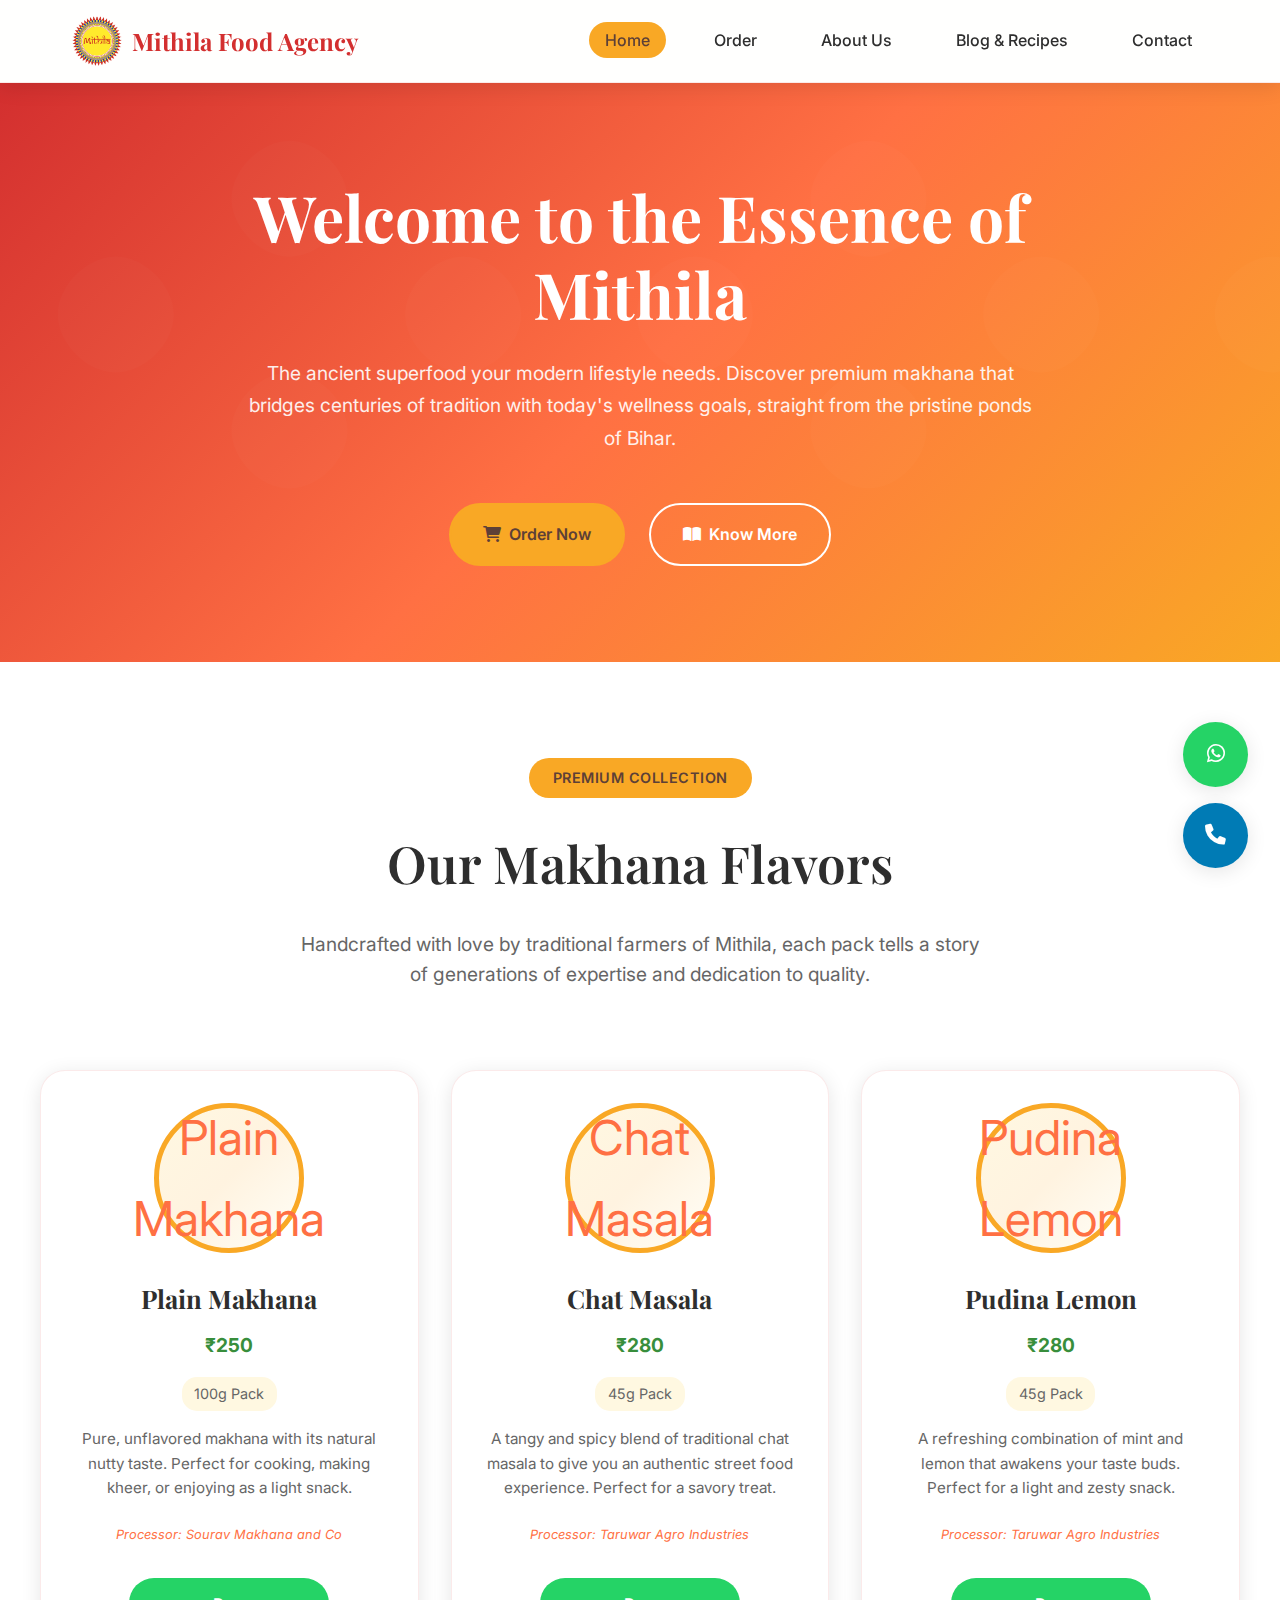
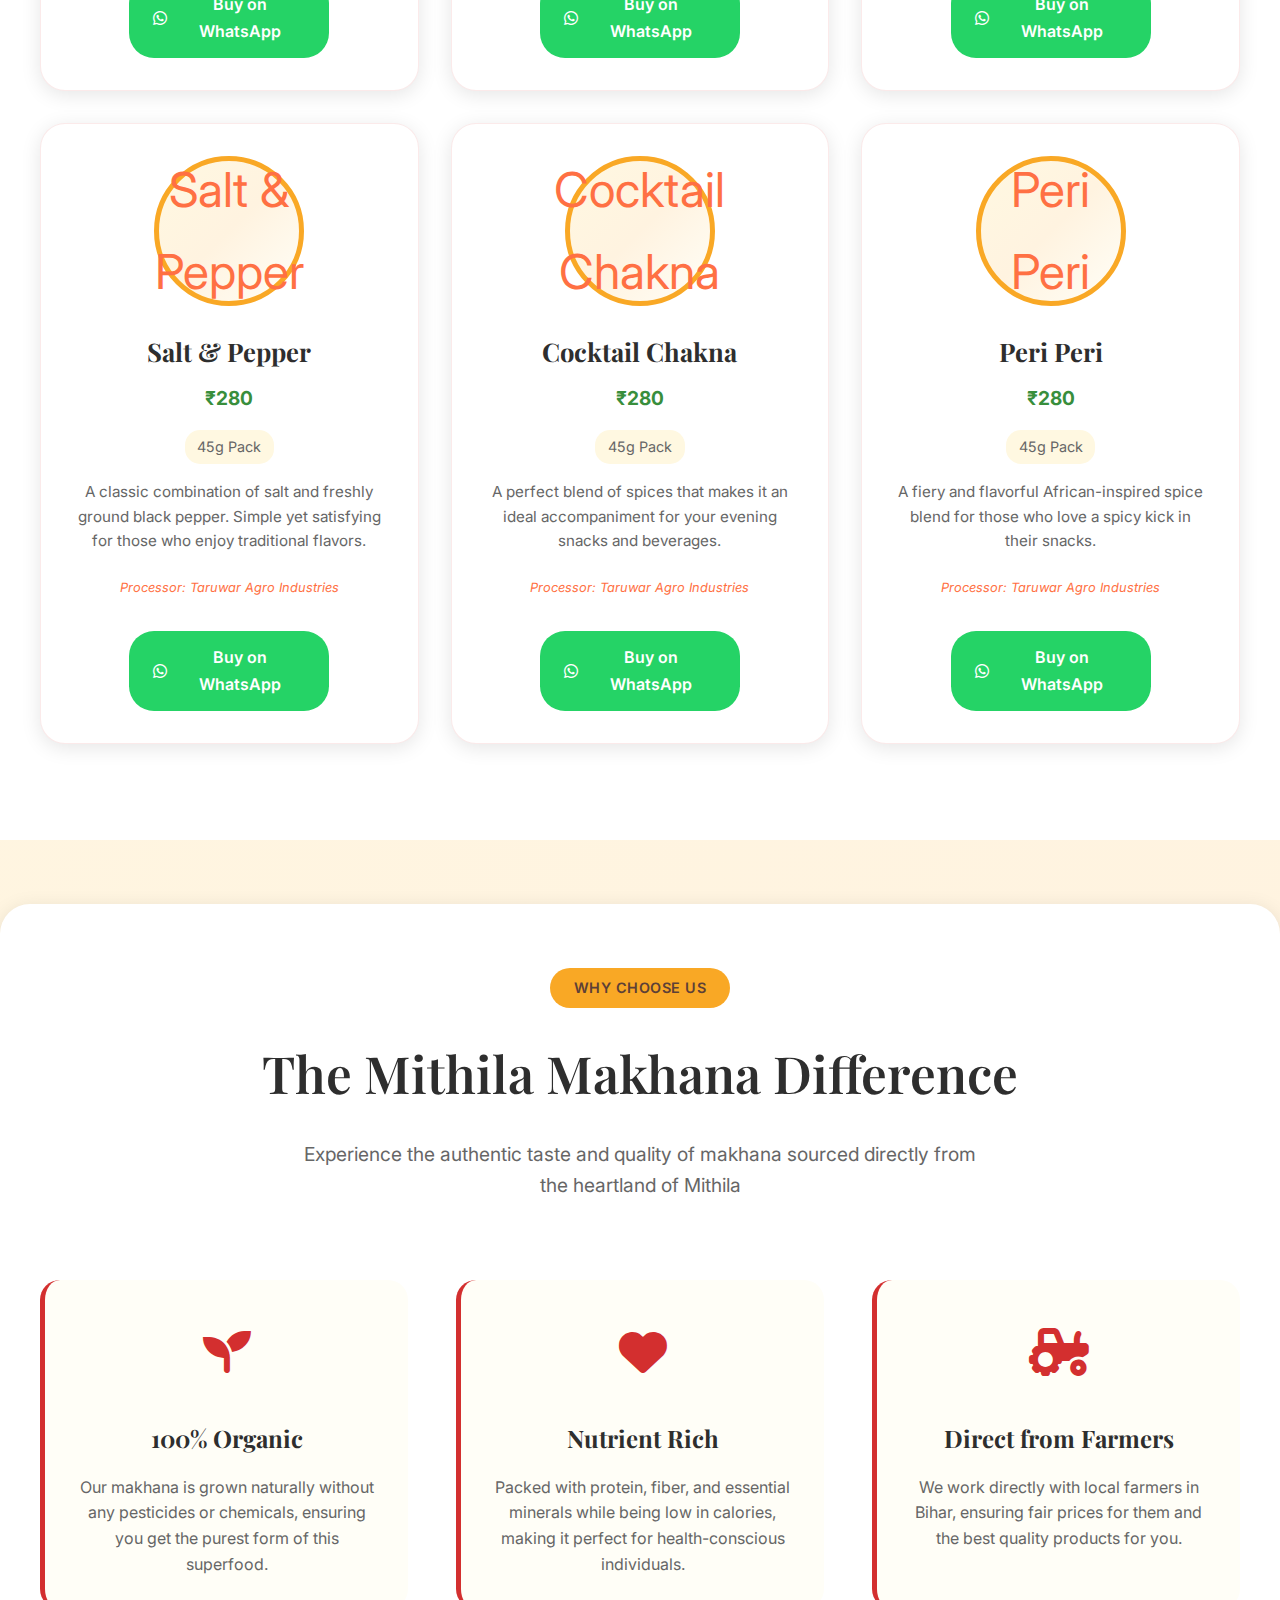
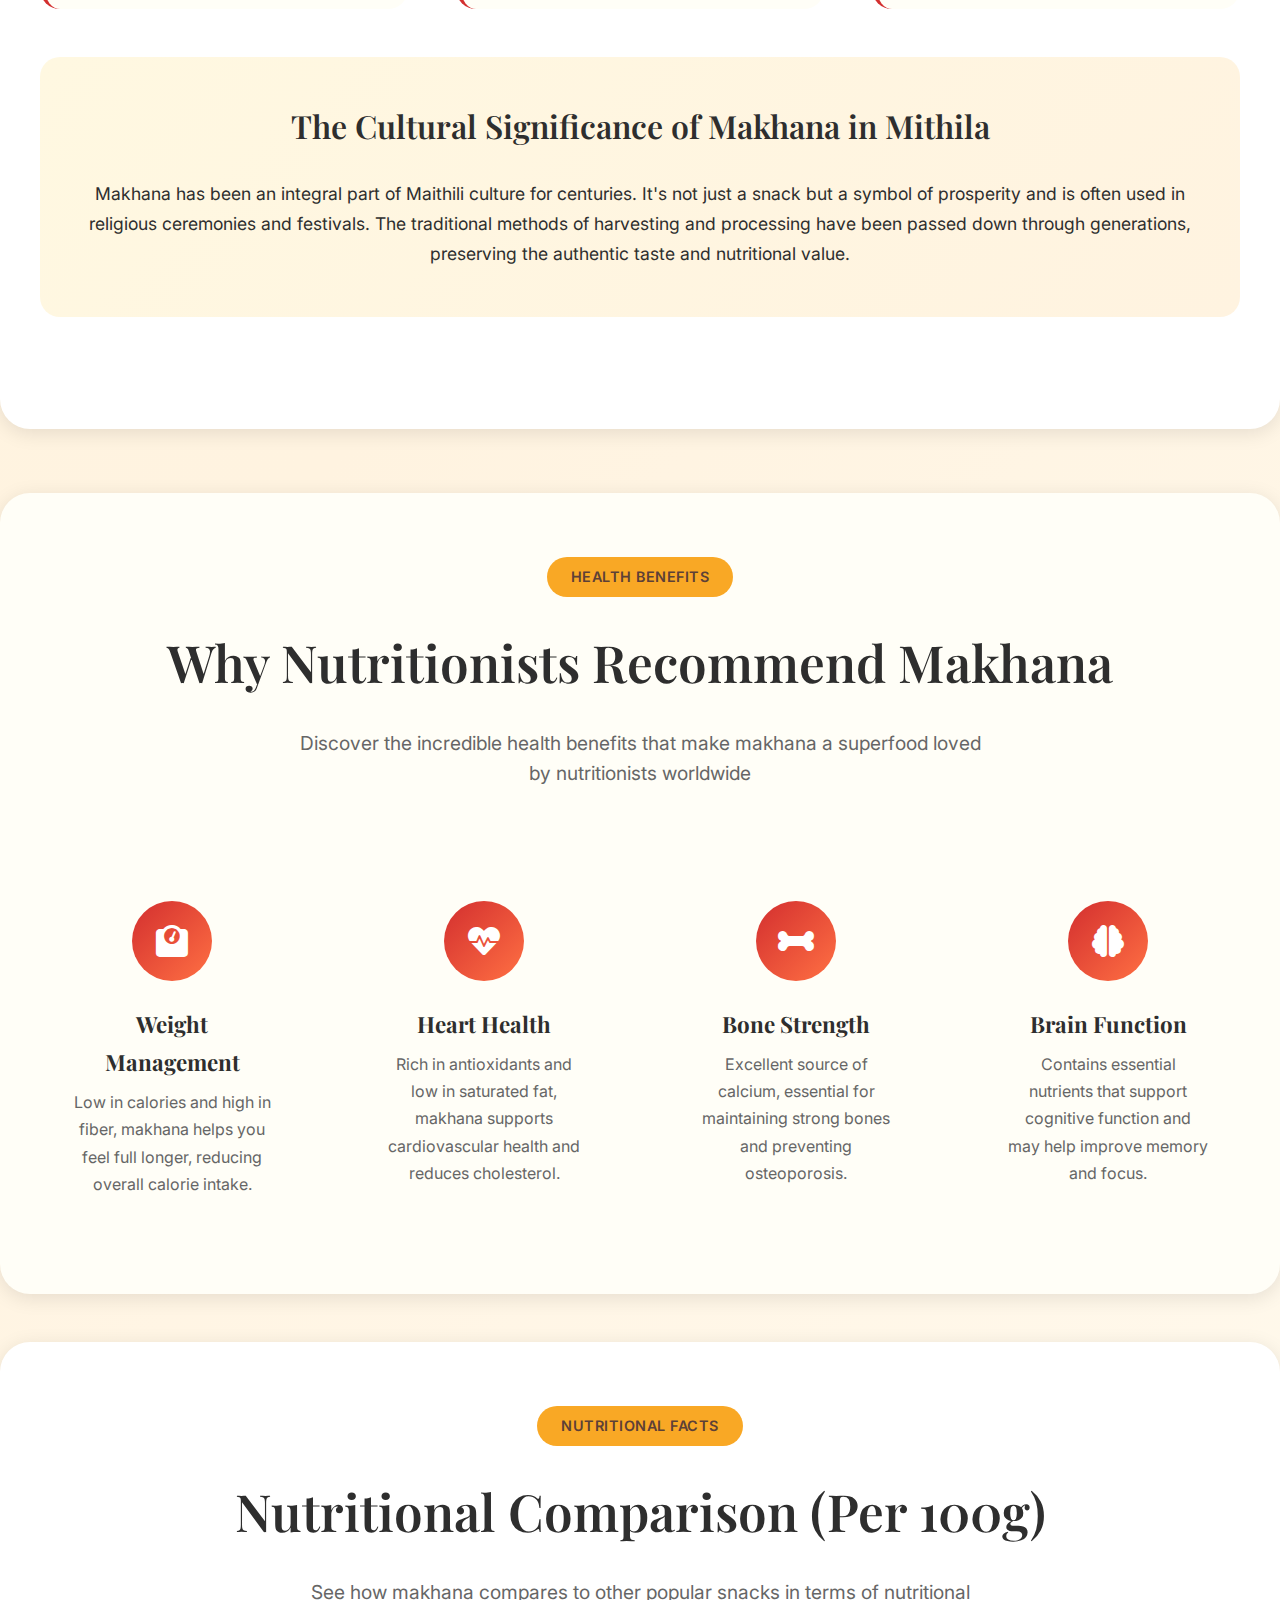
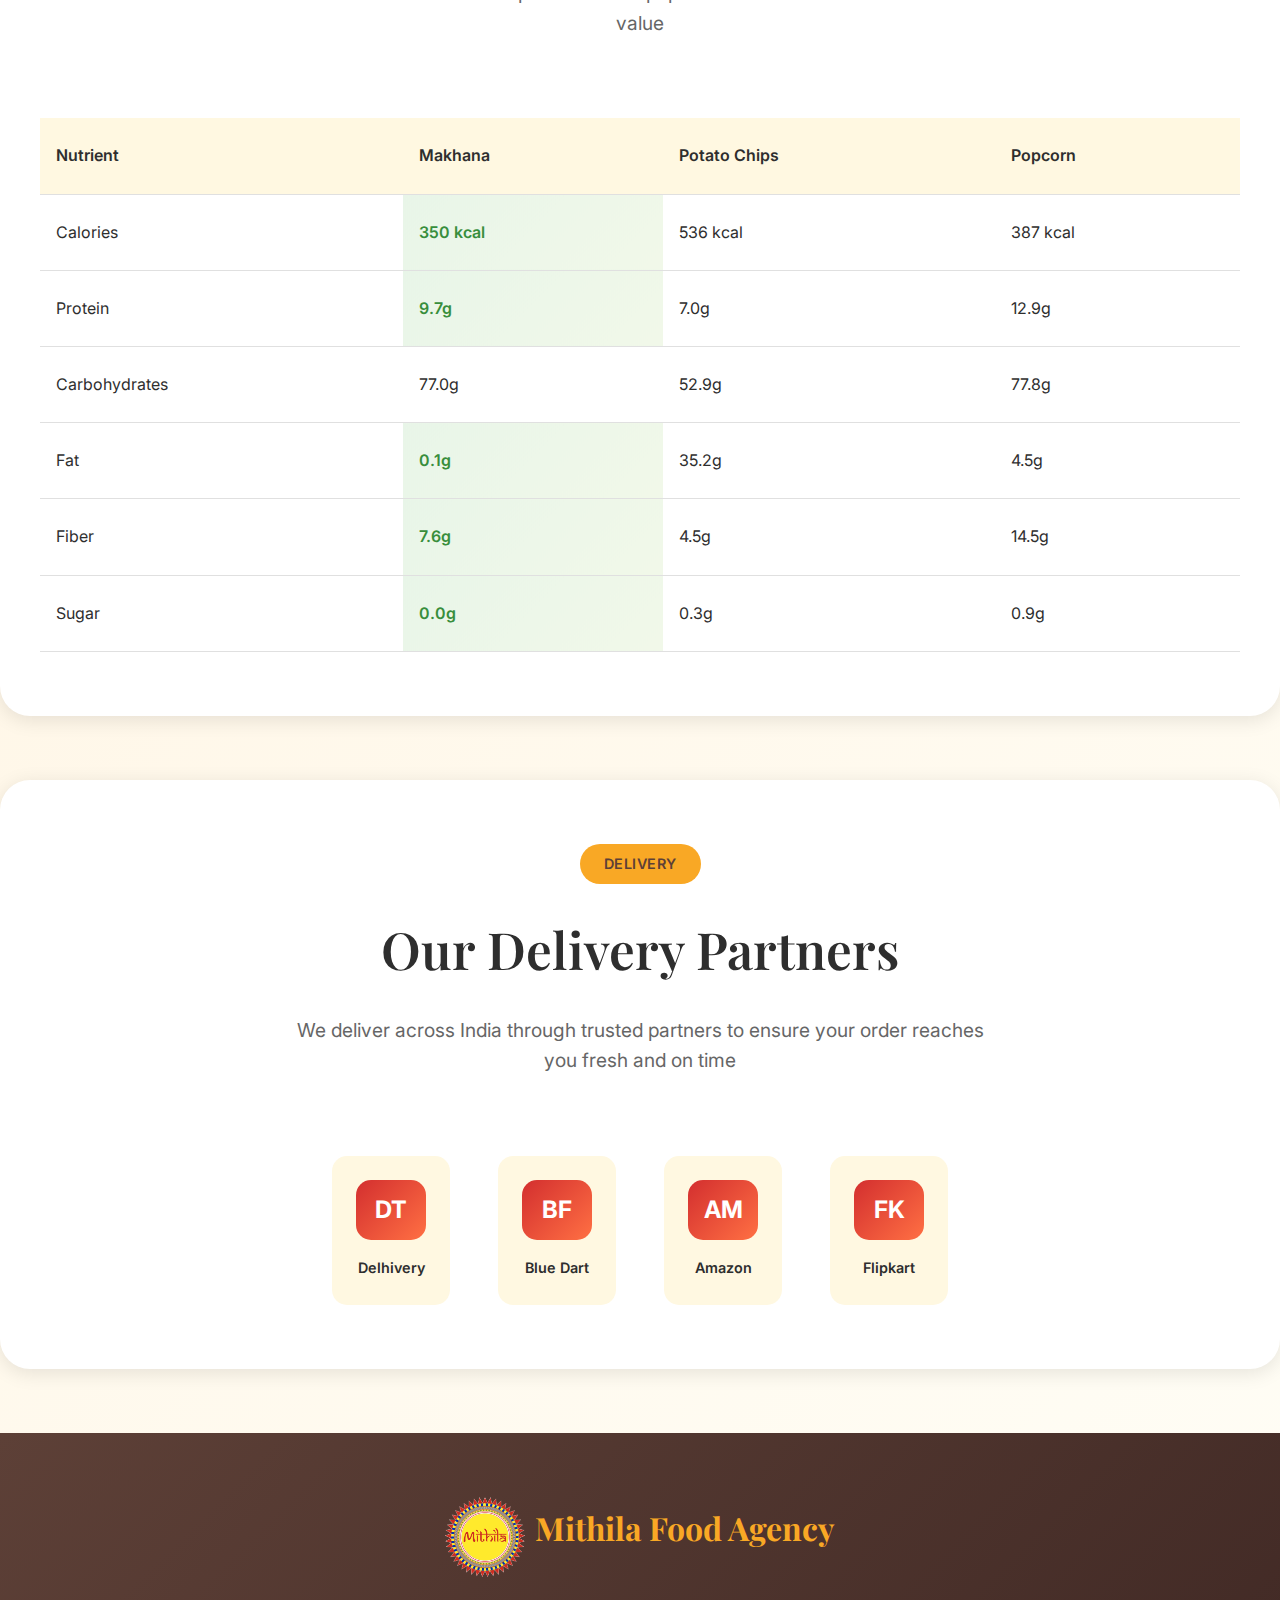
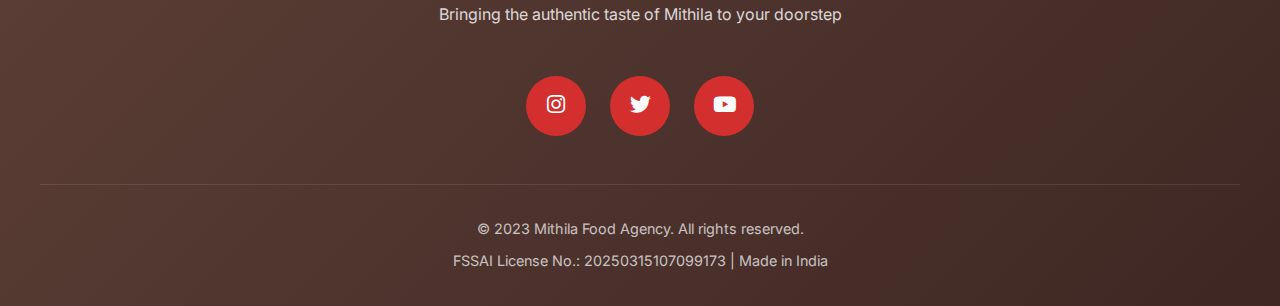
<file: claude.html>
<!DOCTYPE html>
<html lang="en">
<head>
    <meta charset="UTF-8">
    <meta name="viewport" content="width=device-width, initial-scale=1.0">
    <link rel="icon" type="image/png" href="assets/logo.png">
    <title>Mithila Food Agency - Premium Makhana</title>
    <meta name="description" content="Discover Mithila Food Agency's authentic, hand-harvested makhana (fox nuts) from Bihar. A healthy, gluten-free, and protein-rich snack inspired by Maithili culture.">
    <link href="https://fonts.googleapis.com/css2?family=Playfair+Display:wght@400;600;700&family=Inter:wght@300;400;500;600;700&display=swap" rel="stylesheet">
    <link rel="stylesheet" href="https://cdnjs.cloudflare.com/ajax/libs/font-awesome/6.0.0/css/all.min.css">
    <style>
        * {
            margin: 0;
            padding: 0;
            box-sizing: border-box;
        }

        :root {
            --primary-red: #D32F2F;
            --primary-yellow: #F9A825;
            --primary-orange: #FF7043;
            --deep-brown: #5D4037;
            --cream: #FFF8E1;
            --warm-white: #FFFEF7;
            --mithila-blue: #1976D2;
            --accent-green: #388E3C;
            --text-dark: #2E2E2E;
            --text-light: #666;
            --shadow: 0 4px 20px rgba(0,0,0,0.1);
            --gradient-bg: linear-gradient(135deg, var(--cream) 0%, #FFF3E0 50%, var(--warm-white) 100%);
        }

        body {
            font-family: 'Inter', sans-serif;
            line-height: 1.7;
            color: var(--text-dark);
            background: var(--gradient-bg);
            overflow-x: hidden;
            min-height: 100vh;
            display: flex;
            flex-direction: column;
        }
        
        /* Main Content Wrapper for footer to stay at bottom */
        .page-wrapper {
            flex: 1;
        }

        /* Header Styles */
        .header {
            background: rgba(255,255,255,0.95);
            backdrop-filter: blur(10px);
            position: sticky;
            top: 0;
            z-index: 1000;
            box-shadow: var(--shadow);
            border-bottom: 1px solid rgba(211,47,47,0.1);
        }

        .nav-container {
            max-width: 1200px;
            margin: 0 auto;
            padding: 1rem 2rem;
            display: flex;
            justify-content: space-between;
            align-items: center;
        }

        .logo-section {
            display: flex;
            align-items: center;
            gap: 1rem;
        }

        .logo-icon {
            width: 50px;
            height: 50px;
            background: var(--primary-red);
            border-radius: 50%;
            display: flex;
            align-items: center;
            justify-content: center;
            font-size: 24px;
            color: white;
            border: 3px solid var(--primary-yellow);
        }
        .logo-text {
            color: var(--primary-red);
            font-family: 'Playfair Display', serif;
            font-weight: 700;
            font-size: 1.5rem;
        }

        .nav-menu {
            display: flex;
            list-style: none;
            gap: 2rem;
        }

        .nav-menu a {
            color: var(--text-dark);
            text-decoration: none;
            font-weight: 500;
            padding: 0.5rem 1rem;
            border-radius: 25px;
            transition: all 0.3s ease;
            position: relative;
        }

        .nav-menu a:hover,
        .nav-menu a.active {
            background: var(--primary-yellow);
            color: var(--deep-brown);
            transform: translateY(-2px);
        }

        .mobile-menu-btn {
            display: none;
            background: none;
            border: none;
            color: var(--primary-red);
            font-size: 1.5rem;
            cursor: pointer;
        }

        /* Hero Section */
        .hero {
            background: linear-gradient(135deg, var(--primary-red) 0%, var(--primary-orange) 50%, var(--primary-yellow) 100%);
            color: white;
            text-align: center;
            padding: 6rem 2rem;
            position: relative;
            overflow: hidden;
        }

        .hero::before {
            content: '';
            position: absolute;
            top: 0;
            left: 0;
            right: 0;
            bottom: 0;
            background: url('data:image/svg+xml,<svg xmlns="http://www.w3.org/2000/svg" viewBox="0 0 100 100"><path d="M50 10c-5 0-10 5-10 10s5 10 10 10 10-5 10-10-5-10-10-10zm0 40c-5 0-10 5-10 10s5 10 10 10 10-5 10-10-5-10-10-10zm-30-20c-5 0-10 5-10 10s5 10 10 10 10-5 10-10-5-10-10-10zm60 0c-5 0-10 5-10 10s5 10 10 10 10-5 10-10-5-10-10-10z" fill="rgba(255,255,255,0.05)"/></svg>') repeat;
            opacity: 0.3;
        }

        .hero-content {
            position: relative;
            z-index: 2;
            max-width: 800px;
            margin: 0 auto;
        }

        .hero h1 {
            font-family: 'Playfair Display', serif;
            font-size: clamp(2.5rem, 5vw, 4rem);
            margin-bottom: 1.5rem;
            font-weight: 700;
            line-height: 1.2;
        }

        .hero-subtitle {
            font-size: 1.2rem;
            margin-bottom: 3rem;
            opacity: 0.9;
        }

        .cta-buttons {
            display: flex;
            gap: 1.5rem;
            justify-content: center;
            flex-wrap: wrap;
        }

        .btn {
            display: inline-flex;
            align-items: center;
            gap: 0.5rem;
            padding: 1rem 2rem;
            border-radius: 50px;
            text-decoration: none;
            font-weight: 600;
            transition: all 0.3s ease;
            border: 2px solid transparent;
            cursor: pointer;
            font-size: 1rem;
        }

        .btn-primary {
            background: var(--primary-yellow);
            color: var(--deep-brown);
            border-color: var(--primary-yellow);
        }

        .btn-secondary {
            background: transparent;
            color: white;
            border-color: white;
        }

        .btn:hover {
            transform: translateY(-3px);
            box-shadow: 0 8px 25px rgba(0,0,0,0.2);
        }

        .btn-primary:hover {
            background: var(--deep-brown);
            color: var(--primary-yellow);
        }

        .btn-secondary:hover {
            background: white;
            color: var(--primary-red);
        }

        /* Sections */
        .section {
            padding: 6rem 2rem;
        }

        .container {
            max-width: 1200px;
            margin: 0 auto;
        }

        .section-header {
            text-align: center;
            margin-bottom: 5rem;
        }

        .section-badge {
            display: inline-block;
            background: var(--primary-yellow);
            color: var(--deep-brown);
            padding: 0.5rem 1.5rem;
            border-radius: 25px;
            font-size: 0.9rem;
            font-weight: 600;
            text-transform: uppercase;
            letter-spacing: 0.5px;
            margin-bottom: 2rem;
        }

        .section-title {
            font-family: 'Playfair Display', serif;
            font-size: clamp(2rem, 4vw, 3.5rem);
            color: var(--text-dark);
            margin-bottom: 2rem;
            font-weight: 600;
            line-height: 1.3;
        }

        .section-subtitle {
            font-size: 1.2rem;
            color: var(--text-light);
            max-width: 700px;
            margin: 0 auto;
            line-height: 1.6;
        }

        /* Nutritionist Recommendation Section */
        .why-section {
            background: var(--warm-white);
            border-radius: 30px;
            padding: 4rem 2rem;
            margin: 3rem 0;
            box-shadow: var(--shadow);
        }

        .benefits-grid {
            display: grid;
            grid-template-columns: repeat(auto-fit, minmax(250px, 1fr));
            gap: 3rem;
            margin-top: 4rem;
        }

        .benefit-card {
            text-align: center;
            padding: 2rem;
        }

        .benefit-icon {
            width: 80px;
            height: 80px;
            background: linear-gradient(135deg, var(--primary-red), var(--primary-orange));
            border-radius: 50%;
            display: flex;
            align-items: center;
            justify-content: center;
            margin: 0 auto 1.5rem;
            font-size: 2rem;
            color: white;
        }

        .benefit-title {
            font-family: 'Playfair Display', serif;
            font-size: 1.4rem;
            color: var(--text-dark);
            margin-bottom: 0.5rem;
        }

        .benefit-subtitle {
            color: var(--text-light);
            font-size: 1rem;
        }

        /* Comparison Table */
        .comparison-section {
            background: white;
            border-radius: 30px;
            padding: 4rem 2rem;
            margin: 3rem 0;
            box-shadow: var(--shadow);
        }

        .comparison-table {
            overflow-x: auto;
            margin-top: 3rem;
        }

        .comparison-table table {
            width: 100%;
            border-collapse: collapse;
            min-width: 500px;
        }

        .comparison-table th,
        .comparison-table td {
            padding: 1.5rem 1rem;
            text-align: left;
            border-bottom: 1px solid #E0E0E0;
        }

        .comparison-table th {
            background: var(--cream);
            font-weight: 600;
            color: var(--text-dark);
        }

        .comparison-table .highlight {
            background: linear-gradient(135deg, #E8F5E8, #F1F8E9);
            font-weight: 600;
            color: var(--accent-green);
        }

        /* Story Card Styles */
        .story-grid {
            display: grid;
            grid-template-columns: repeat(auto-fit, minmax(350px, 1fr));
            gap: 3rem;
            margin-top: 4rem;
        }

        .story-card {
            background: white;
            border-radius: 20px;
            overflow: hidden;
            box-shadow: var(--shadow);
            transition: all 0.4s ease;
            border: 1px solid rgba(211,47,47,0.1);
            position: relative;
        }

        .story-card:hover {
            transform: translateY(-15px);
            box-shadow: 0 20px 50px rgba(0,0,0,0.15);
        }

        .story-image {
            width: 100%;
            height: 250px;
            background-size: cover;
            background-position: center;
            display: flex;
            align-items: center;
            justify-content: center;
            font-size: 5rem;
            color: white;
            position: relative;
            overflow: hidden;
        }

        /* Background images for stories */
        .story-image.makhana-bowl {
            background-image: url('https://images.unsplash.com/photo-1586201375761-83865001e31c?ixlib=rb-4.0.3');
        }

        .story-image.makhana-plant {
            background-image: url('https://images.unsplash.com/photo-1441986300917-64674bd600d8?ixlib=rb-4.0.3');
        }

        .story-image.makhana-kheer {
            background-image: url('https://images.unsplash.com/photo-1571197119259-1ca0eda2baa8?ixlib=rb-4.0.3');
        }

        .story-image::before {
            content: '';
            position: absolute;
            top: 0;
            left: 0;
            right: 0;
            bottom: 0;
            background: linear-gradient(45deg, rgba(211,47,47,0.7), rgba(255,112,67,0.7));
        }

        .story-content {
            padding: 2.5rem;
        }

        .story-badge {
            display: inline-block;
            background: var(--primary-orange);
            color: white;
            padding: 0.3rem 1rem;
            border-radius: 15px;
            font-size: 0.8rem;
            font-weight: 500;
            margin-bottom: 1rem;
        }

        .story-title {
            font-family: 'Playfair Display', serif;
            font-size: 1.5rem;
            color: var(--text-dark);
            margin-bottom: 1rem;
            line-height: 1.4;
        }

        .story-text {
            color: var(--text-light);
            margin-bottom: 2rem;
            font-size: 1rem;
            line-height: 1.7;
        }

        .read-more {
            color: var(--primary-red);
            text-decoration: none;
            font-weight: 600;
            display: inline-flex;
            align-items: center;
            gap: 0.5rem;
            transition: all 0.3s ease;
        }

        .read-more:hover {
            color: var(--primary-orange);
            transform: translateX(5px);
        }

        /* Product Cards */
        .products-grid {
            display: grid;
            grid-template-columns: repeat(auto-fit, minmax(300px, 1fr));
            gap: 2.5rem;
            margin-top: 4rem;
        }

        .product-card {
            background: white;
            border-radius: 25px;
            padding: 2rem;
            text-align: center;
            box-shadow: var(--shadow);
            transition: all 0.4s ease;
            border: 1px solid rgba(211,47,47,0.1);
            position: relative;
            overflow: hidden;
        }

        .product-card::before {
            content: '';
            position: absolute;
            top: -50%;
            left: -50%;
            width: 200%;
            height: 200%;
            background: linear-gradient(45deg, transparent, rgba(255,168,38,0.1), transparent);
            transform: rotate(45deg);
            transition: all 0.6s ease;
            opacity: 0;
        }

        .product-card:hover::before {
            animation: shimmer 1.5s ease-in-out;
        }

        .product-card:hover {
            transform: translateY(-10px) scale(1.02);
            box-shadow: 0 20px 50px rgba(0,0,0,0.2);
        }

        .product-image {
            width: 150px;
            height: 150px;
            background: var(--gradient-bg);
            border-radius: 50%;
            margin: 0 auto 1.5rem;
            display: flex;
            align-items: center;
            justify-content: center;
            font-size: 4rem;
            color: var(--primary-orange);
            border: 5px solid var(--primary-yellow);
            background-size: cover;
            background-position: center;
            position: relative;
        }
        .product-image-placeholder {
            font-size: 3rem;
            color: var(--primary-orange);
        }
        
        .product-title {
            font-family: 'Playfair Display', serif;
            font-size: 1.6rem;
            color: var(--text-dark);
            margin-bottom: 0.5rem;
        }

        .product-price {
            font-size: 1.2rem;
            font-weight: 700;
            color: var(--accent-green);
            margin-bottom: 1rem;
        }

        .product-quantity {
            font-size: 0.9rem;
            color: var(--text-light);
            margin-bottom: 1rem;
            padding: 0.3rem 0.8rem;
            background: var(--cream);
            border-radius: 15px;
            display: inline-block;
        }

        .product-description {
            color: var(--text-light);
            margin-bottom: 1.5rem;
            line-height: 1.6;
            font-size: 0.95rem;
        }

        .product-processor {
            font-size: 0.8rem;
            color: var(--primary-orange);
            margin-bottom: 1.5rem;
            font-style: italic;
        }

        /* WhatsApp Buy Button */
        .whatsapp-buy-btn {
            display: inline-flex;
            align-items: center;
            justify-content: center;
            gap: 0.5rem;
            padding: 0.8rem 1.5rem;
            background-color: #25D366;
            color: white;
            border-radius: 25px;
            text-decoration: none;
            font-weight: 600;
            transition: all 0.3s ease;
            margin-top: 0.5rem;
            width: 100%;
            max-width: 200px;
        }

        .whatsapp-buy-btn:hover {
            background-color: #128C7E;
            transform: translateY(-2px);
            box-shadow: 0 5px 15px rgba(37, 211, 102, 0.3);
        }

        /* Delivery Partners */
        .delivery-section {
            background: white;
            border-radius: 30px;
            padding: 4rem 2rem;
            margin: 4rem 0;
            box-shadow: var(--shadow);
            text-align: center;
        }

        .delivery-partners {
            display: flex;
            justify-content: center;
            align-items: center;
            gap: 3rem;
            flex-wrap: wrap;
            margin-top: 3rem;
        }

        .delivery-partner {
            display: flex;
            flex-direction: column;
            align-items: center;
            gap: 1rem;
            padding: 1.5rem;
            border-radius: 15px;
            transition: all 0.3s ease;
            background: var(--cream);
        }

        .delivery-partner:hover {
            transform: translateY(-5px);
            box-shadow: var(--shadow);
        }

        .delivery-icon {
            width: 70px;
            height: 60px;
            background: linear-gradient(135deg, var(--primary-red), var(--primary-orange));
            border-radius: 15px;
            display: flex;
            align-items: center;
            justify-content: center;
            color: white;
            font-size: 1.5rem;
            font-weight: bold;
        }

        .delivery-name {
            font-weight: 600;
            color: var(--text-dark);
            font-size: 0.9rem;
        }

        /* Contact Form */
        .contact-form {
            background: white;
            border-radius: 25px;
            padding: 3rem;
            box-shadow: var(--shadow);
            max-width: 700px;
            margin: 4rem auto;
            border: 1px solid rgba(211,47,47,0.1);
        }

        .form-group {
            margin-bottom: 2rem;
        }

        .form-group label {
            display: block;
            margin-bottom: 0.8rem;
            font-weight: 600;
            color: var(--deep-brown);
            font-size: 1rem;
        }

        .form-group input,
        .form-group textarea,
        .form-group select {
            width: 100%;
            padding: 1.2rem;
            border: 2px solid #E0E0E0;
            border-radius: 15px;
            font-size: 1rem;
            transition: all 0.3s ease;
            font-family: inherit;
        }

        .form-group input:focus,
        .form-group textarea:focus,
        .form-group select:focus {
            outline: none;
            border-color: var(--primary-orange);
            box-shadow: 0 0 0 3px rgba(255,112,67,0.1);
        }

        .form-group textarea {
            height: 140px;
            resize: vertical;
        }

        /* Footer */
        .footer {
            background: linear-gradient(135deg, var(--deep-brown), #3E2723);
            color: white;
            text-align: center;
            padding: 4rem 2rem 2rem;
            margin-top: auto;
        }

        .footer-content {
            max-width: 1200px;
            margin: 0 auto;
        }

        .footer-logo {
            font-family: 'Playfair Display', serif;
            font-size: 2.2rem;
            font-weight: 700;
            margin-bottom: 1rem;
            color: var(--primary-yellow);
        }

        .footer-social {
            display: flex;
            justify-content: center;
            gap: 1.5rem;
            margin: 3rem 0;
        }

        .social-link {
            width: 60px;
            height: 60px;
            background: var(--primary-red);
            color: white;
            border-radius: 50%;
            display: flex;
            align-items: center;
            justify-content: center;
            text-decoration: none;
            transition: all 0.3s ease;
            font-size: 1.3rem;
        }

        .social-link:hover {
            transform: translateY(-5px);
            background: var(--primary-yellow);
            color: var(--deep-brown);
        }

        /* Page Navigation */
        .page-nav {
            position: fixed;
            bottom: 2rem;
            right: 2rem;
            z-index: 1000;
        }

        .nav-buttons {
            display: flex;
            flex-direction: column;
            gap: 1rem;
        }

        .nav-btn {
            width: 65px;
            height: 65px;
            border-radius: 50%;
            background: var(--primary-red);
            color: white;
            border: none;
            cursor: pointer;
            display: flex;
            align-items: center;
            justify-content: center;
            font-size: 1.3rem;
            box-shadow: var(--shadow);
            transition: all 0.3s ease;
        }

        .nav-btn:hover {
            transform: scale(1.1);
            background: var(--primary-orange);
        }
        
        /* Floating Call Button */
        .call-btn {
            background-color: #007bb5; 
        }
        
        .call-btn:hover {
            background-color: #005f88;
        }
        
        /* Floating WhatsApp Button */
        .whatsapp-btn {
            background-color: #25D366;
        }
        .whatsapp-btn:hover {
            background-color: #128C7E;
        }


        /* Current Page Indicator */
        .current-page {
            display: none;
        }

        .current-page.show {
            display: block;
        }
        
        /* Order Page Specific Styles */
        .order-summary {
            background: var(--cream);
            border-radius: 15px;
            padding: 2rem;
            margin: 2rem 0;
            border: 2px solid var(--primary-yellow);
        }

        .order-total {
            display: flex;
            justify-content: space-between;
            align-items: center;
            font-size: 1.4rem;
            font-weight: 700;
            color: var(--primary-red);
            margin-top: 1rem;
            padding-top: 1rem;
            border-top: 2px solid var(--primary-orange);
        }
        .order-form-grid {
            display: grid;
            grid-template-columns: 1fr 1fr;
            gap: 1.5rem;
        }

        /* Product Image and description grid */
        .flavour-grid {
            display: grid;
            grid-template-columns: repeat(auto-fit, minmax(280px, 1fr));
            gap: 2rem;
            margin-top: 4rem;
        }
        .flavour-card {
            background: white;
            border-radius: 15px;
            padding: 1.5rem;
            box-shadow: var(--shadow);
            text-align: center;
        }
        .flavour-image {
            width: 100%;
            height: 200px;
            background: #f0f0f0;
            border-radius: 10px;
            margin-bottom: 1rem;
            display: flex;
            align-items: center;
            justify-content: center;
            color: #ccc;
            font-size: 1.2rem;
        }

        /* Article content for blog/about pages */
        .article-content {
            max-width: 800px;
            margin: 0 auto;
            padding: 2rem;
        }
        
        .article-content h3 {
            font-family: 'Playfair Display', serif;
            color: var(--primary-red);
            font-size: 1.8rem;
            margin: 3rem 0 1.5rem 0;
            line-height: 1.4;
        }

        .article-content p {
            margin-bottom: 1.8rem;
            font-size: 1.1rem;
            line-height: 1.8;
            color: var(--text-dark);
        }

        .highlight-box {
            background: linear-gradient(135deg, var(--cream), #FFF3E0);
            border-left: 5px solid var(--primary-orange);
            padding: 2rem;
            border-radius: 15px;
            margin: 3rem 0;
        }

        .highlight-box h4 {
            color: var(--primary-red);
            font-family: 'Playfair Display', serif;
            font-size: 1.4rem;
            margin-bottom: 1rem;
        }
        
        /* Makhana Info Section */
        .makhana-info-section {
            background: white;
            border-radius: 30px;
            padding: 4rem 2rem;
            margin: 4rem 0;
            box-shadow: var(--shadow);
        }
        
        .makhana-info-grid {
            display: grid;
            grid-template-columns: repeat(auto-fit, minmax(300px, 1fr));
            gap: 3rem;
            margin-top: 3rem;
        }
        
        .makhana-info-card {
            background: var(--warm-white);
            border-radius: 20px;
            padding: 2rem;
            text-align: center;
            border-left: 5px solid var(--primary-red);
        }
        
        .makhana-info-icon {
            font-size: 3rem;
            color: var(--primary-red);
            margin-bottom: 1.5rem;
        }
        
        .makhana-info-title {
            font-family: 'Playfair Display', serif;
            font-size: 1.5rem;
            color: var(--text-dark);
            margin-bottom: 1rem;
        }
        
        .makhana-info-text {
            color: var(--text-light);
            line-height: 1.6;
        }
        
        .makhana-importance {
            background: linear-gradient(135deg, var(--cream) 0%, #FFF3E0 100%);
            padding: 3rem;
            border-radius: 20px;
            margin: 3rem 0;
        }
        
        .logo {
            display: flex;
            align-items: center;
            font-size: 2rem;
            font-weight: bold;
            gap: 10px;
        }

        .logo img {
            height: 50px;
            width: auto;
            border-radius: 8px; /* optional for rounded corners */
        }

        .footer-logo {
            display: flex;
            align-items: center;
            font-size: 2rem;
            font-weight: bold;
            gap: 10px;
            justify-content: center;
        }

        .footer-logo img {
            height: 80px;
            width: auto;
            border-radius: 8px; /* optional for rounded corners */
            
        }
        
        /* Mobile Styles */
        @media (max-width: 768px) {
            .nav-menu {
                display: none;
                position: absolute;
                top: 100%;
                left: 0;
                right: 0;
                background: white;
                flex-direction: column;
                padding: 2rem;
                box-shadow: var(--shadow);
            }

            .nav-menu.active {
                display: flex;
            }

            .mobile-menu-btn {
                display: block;
            }

            .nav-container {
                padding: 1rem;
            }

            .logo-text {
                font-size: 1.2rem;
            }

            .hero {
                padding: 4rem 1rem;
            }

            .cta-buttons {
                flex-direction: column;
                align-items: center;
            }

            .btn {
                width: 100%;
                max-width: 300px;
                justify-content: center;
            }

            .section {
                padding: 4rem 1rem;
            }
            
            .story-grid,
            .products-grid {
                grid-template-columns: 1fr;
                gap: 2rem;
            }

            .benefits-grid {
                grid-template-columns: repeat(auto-fit, minmax(200px, 1fr));
                gap: 2rem;
            }

            .delivery-partners {
                gap: 2rem;
            }

            .contact-form {
                padding: 2rem 1.5rem;
                margin: 2rem 1rem;
            }

            .page-nav {
                bottom: 1rem;
                right: 1rem;
            }

            .nav-btn {
                width: 55px;
                height: 55px;
            }

            .comparison-table {
                font-size: 0.9rem;
            }

            .order-form-grid {
                grid-template-columns: 1fr !important;
            }
            
            .flavour-grid {
                grid-template-columns: 1fr;
            }
            
            .product-card {
                padding: 1.5rem;
            }
            
            .whatsapp-buy-btn {
                padding: 0.7rem 1.2rem;
                font-size: 0.9rem;
            }
        }

        /* Animations */
        @keyframes fadeInUp {
            from {
                opacity: 0;
                transform: translateY(30px);
            }
            to {
                opacity: 1;
                transform: translateY(0);
            }
        }

        @keyframes shimmer {
            0% {
                transform: translateX(-100%) translateY(-100%) rotate(45deg);
                opacity: 0;
            }
            50% {
                opacity: 1;
            }
            100% {
                transform: translateX(100%) translateY(100%) rotate(45deg);
                opacity: 0;
            }
        }

        .fade-in {
            animation: fadeInUp 0.6s ease-out;
        }
    </style>
</head>
<body>
    <div class="page-wrapper">
    <!-- Header -->
    <header class="header">
        <nav class="nav-container">
            <div class="logo-section">
                <h1 class="logo">
                <img src="assets/logo.png" alt="Mithila Food Agency Logo">
                <div>
                    <div class="logo-text">Mithila Food Agency</div>
                </div>
            </div>
            <ul class="nav-menu" id="navMenu">
                <li><a href="#" class="nav-link active" data-page="home">Home</a></li>
                <li><a href="#" class="nav-link" data-page="order">Order</a></li>
                <li><a href="#" class="nav-link" data-page="about">About Us</a></li>
                <li><a href="#" class="nav-link" data-page="blog">Blog & Recipes</a></li>
                <li><a href="#" class="nav-link" data-page="contact">Contact</a></li>
            </ul>
            <button class="mobile-menu-btn" id="mobileMenuBtn">
                <i class="fas fa-bars"></i>
            </button>
        </nav>
    </header>

    <!-- Home Page -->
    <div class="current-page show" id="home">
        <!-- Hero Section -->
        <section class="hero">
            <div class="hero-content fade-in">
                <h1>Welcome to the Essence of Mithila</h1>
                <p class="hero-subtitle">The ancient superfood your modern lifestyle needs. Discover premium makhana that bridges centuries of tradition with today's wellness goals, straight from the pristine ponds of Bihar.</p>
                <div class="cta-buttons">
                    <a href="#" class="btn btn-primary" onclick="showOrderPage()">
                        <i class="fas fa-shopping-cart"></i> Order Now
                    </a>
                    <a href="#" class="btn btn-secondary" onclick="scrollToInfo()">
                        <i class="fas fa-book-open"></i> Know More
                    </a>
                </div>
            </div>
        </section>

        <!-- Product Flavors Section -->
        <section class="section" id="products" style="background: white;">
            <div class="container">
                <div class="section-header fade-in">
                    <span class="section-badge">Premium Collection</span>
                    <h2 class="section-title">Our Makhana Flavors</h2>
                    <p class="section-subtitle">Handcrafted with love by traditional farmers of Mithila, each pack tells a story of generations of expertise and dedication to quality.</p>
                </div>
                <div class="flavour-grid">
                    <div class="product-card fade-in">
                        <div class="product-image">
                            <span class="product-image-placeholder">Plain Makhana</span>
                        </div>
                        <h3 class="product-title">Plain Makhana</h3>
                        <p class="product-price">₹250</p>
                        <span class="product-quantity">100g Pack</span>
                        <p class="product-description">Pure, unflavored makhana with its natural nutty taste. Perfect for cooking, making kheer, or enjoying as a light snack.</p>
                        <p class="product-processor">Processor: Sourav Makhana and Co</p>
                        <a href="https://wa.me/919930315235?text=Hi! I'd like to order Plain Makhana (100g) for ₹250" class="whatsapp-buy-btn" target="_blank">
                            <i class="fab fa-whatsapp"></i> Buy on WhatsApp
                        </a>
                    </div>
                    <div class="product-card fade-in">
                        <div class="product-image">
                            <span class="product-image-placeholder">Chat Masala</span>
                        </div>
                        <h3 class="product-title">Chat Masala</h3>
                        <p class="product-price">₹280</p>
                        <span class="product-quantity">45g Pack</span>
                        <p class="product-description">A tangy and spicy blend of traditional chat masala to give you an authentic street food experience. Perfect for a savory treat.</p>
                        <p class="product-processor">Processor: Taruwar Agro Industries</p>
                        <a href="https://wa.me/919930315235?text=Hi! I'd like to order Chat Masala Makhana (45g) for ₹280" class="whatsapp-buy-btn" target="_blank">
                            <i class="fab fa-whatsapp"></i> Buy on WhatsApp
                        </a>
                    </div>
                    <div class="product-card fade-in">
                        <div class="product-image">
                            <span class="product-image-placeholder">Pudina Lemon</span>
                        </div>
                        <h3 class="product-title">Pudina Lemon</h3>
                        <p class="product-price">₹280</p>
                        <span class="product-quantity">45g Pack</span>
                        <p class="product-description">A refreshing combination of mint and lemon that awakens your taste buds. Perfect for a light and zesty snack.</p>
                        <p class="product-processor">Processor: Taruwar Agro Industries</p>
                        <a href="https://wa.me/919930315235?text=Hi! I'd like to order Pudina Lemon Makhana (45g) for ₹280" class="whatsapp-buy-btn" target="_blank">
                            <i class="fab fa-whatsapp"></i> Buy on WhatsApp
                        </a>
                    </div>
                    <div class="product-card fade-in">
                        <div class="product-image">
                            <span class="product-image-placeholder">Salt & Pepper</span>
                        </div>
                        <h3 class="product-title">Salt & Pepper</h3>
                        <p class="product-price">₹280</p>
                        <span class="product-quantity">45g Pack</span>
                        <p class="product-description">A classic combination of salt and freshly ground black pepper. Simple yet satisfying for those who enjoy traditional flavors.</p>
                        <p class="product-processor">Processor: Taruwar Agro Industries</p>
                        <a href="https://wa.me/919930315235?text=Hi! I'd like to order Salt & Pepper Makhana (45g) for ₹280" class="whatsapp-buy-btn" target="_blank">
                            <i class="fab fa-whatsapp"></i> Buy on WhatsApp
                        </a>
                    </div>
                    <div class="product-card fade-in">
                        <div class="product-image">
                            <span class="product-image-placeholder">Cocktail Chakna</span>
                        </div>
                        <h3 class="product-title">Cocktail Chakna</h3>
                        <p class="product-price">₹280</p>
                        <span class="product-quantity">45g Pack</span>
                        <p class="product-description">A perfect blend of spices that makes it an ideal accompaniment for your evening snacks and beverages.</p>
                        <p class="product-processor">Processor: Taruwar Agro Industries</p>
                        <a href="https://wa.me/919930315235?text=Hi! I'd like to order Cocktail Chakna Makhana (45g) for ₹280" class="whatsapp-buy-btn" target="_blank">
                            <i class="fab fa-whatsapp"></i> Buy on WhatsApp
                        </a>
                    </div>
                    <div class="product-card fade-in">
                        <div class="product-image">
                            <span class="product-image-placeholder">Peri Peri</span>
                        </div>
                        <h3 class="product-title">Peri Peri</h3>
                        <p class="product-price">₹280</p>
                        <span class="product-quantity">45g Pack</span>
                        <p class="product-description">A fiery and flavorful African-inspired spice blend for those who love a spicy kick in their snacks.</p>
                        <p class="product-processor">Processor: Taruwar Agro Industries</p>
                        <a href="https://wa.me/919930315235?text=Hi! I'd like to order Peri Peri Makhana (45g) for ₹280" class="whatsapp-buy-btn" target="_blank">
                            <i class="fab fa-whatsapp"></i> Buy on WhatsApp
                        </a>
                    </div>
                </div>
            </div>
        </section>

        <!-- Makhana Info Section -->
        <section class="makhana-info-section">
            <div class="container">
                <div class="section-header fade-in">
                    <span class="section-badge">Why Choose Us</span>
                    <h2 class="section-title">The Mithila Makhana Difference</h2>
                    <p class="section-subtitle">Experience the authentic taste and quality of makhana sourced directly from the heartland of Mithila</p>
                </div>
                
                <div class="makhana-info-grid">
                    <div class="makhana-info-card fade-in">
                        <div class="makhana-info-icon">
                            <i class="fas fa-seedling"></i>
                        </div>
                        <h3 class="makhana-info-title">100% Organic</h3>
                        <p class="makhana-info-text">Our makhana is grown naturally without any pesticides or chemicals, ensuring you get the purest form of this superfood.</p>
                    </div>
                    
                    <div class="makhana-info-card fade-in">
                        <div class="makhana-info-icon">
                            <i class="fas fa-heart"></i>
                        </div>
                        <h3 class="makhana-info-title">Nutrient Rich</h3>
                        <p class="makhana-info-text">Packed with protein, fiber, and essential minerals while being low in calories, making it perfect for health-conscious individuals.</p>
                    </div>
                    
                    <div class="makhana-info-card fade-in">
                        <div class="makhana-info-icon">
                            <i class="fas fa-tractor"></i>
                        </div>
                        <h3 class="makhana-info-title">Direct from Farmers</h3>
                        <p class="makhana-info-text">We work directly with local farmers in Bihar, ensuring fair prices for them and the best quality products for you.</p>
                    </div>
                </div>
                
                <div class="makhana-importance fade-in">
                    <h3 class="section-title" style="text-align: center; font-size: 2rem;">The Cultural Significance of Makhana in Mithila</h3>
                    <p style="text-align: center; font-size: 1.1rem; margin-top: 1.5rem;">
                        Makhana has been an integral part of Maithili culture for centuries. It's not just a snack but a symbol of prosperity and is often used in religious ceremonies and festivals. 
                        The traditional methods of harvesting and processing have been passed down through generations, preserving the authentic taste and nutritional value.
                    </p>
                </div>
            </div>
        </section>

        <!-- Nutritionist Recommendation Section -->
        <section class="why-section">
            <div class="container">
                <div class="section-header fade-in">
                    <span class="section-badge">Health Benefits</span>
                    <h2 class="section-title">Why Nutritionists Recommend Makhana</h2>
                    <p class="section-subtitle">Discover the incredible health benefits that make makhana a superfood loved by nutritionists worldwide</p>
                </div>
                <div class="benefits-grid">
                    <div class="benefit-card fade-in">
                        <div class="benefit-icon">
                            <i class="fas fa-weight"></i>
                        </div>
                        <h3 class="benefit-title">Weight Management</h3>
                        <p class="benefit-subtitle">Low in calories and high in fiber, makhana helps you feel full longer, reducing overall calorie intake.</p>
                    </div>
                    <div class="benefit-card fade-in">
                        <div class="benefit-icon">
                            <i class="fas fa-heartbeat"></i>
                        </div>
                        <h3 class="benefit-title">Heart Health</h3>
                        <p class="benefit-subtitle">Rich in antioxidants and low in saturated fat, makhana supports cardiovascular health and reduces cholesterol.</p>
                    </div>
                    <div class="benefit-card fade-in">
                        <div class="benefit-icon">
                            <i class="fas fa-bone"></i>
                        </div>
                        <h3 class="benefit-title">Bone Strength</h3>
                        <p class="benefit-subtitle">Excellent source of calcium, essential for maintaining strong bones and preventing osteoporosis.</p>
                    </div>
                    <div class="benefit-card fade-in">
                        <div class="benefit-icon">
                            <i class="fas fa-brain"></i>
                        </div>
                        <h3 class="benefit-title">Brain Function</h3>
                        <p class="benefit-subtitle">Contains essential nutrients that support cognitive function and may help improve memory and focus.</p>
                    </div>
                </div>
            </div>
        </section>

        <!-- Comparison Table -->
        <section class="comparison-section">
            <div class="container">
                <div class="section-header fade-in">
                    <span class="section-badge">Nutritional Facts</span>
                    <h2 class="section-title">Nutritional Comparison (Per 100g)</h2>
                    <p class="section-subtitle">See how makhana compares to other popular snacks in terms of nutritional value</p>
                </div>
                <div class="comparison-table fade-in">
                    <table>
                        <thead>
                            <tr>
                                <th>Nutrient</th>
                                <th>Makhana</th>
                                <th>Potato Chips</th>
                                <th>Popcorn</th>
                            </tr>
                        </thead>
                        <tbody>
                            <tr>
                                <td>Calories</td>
                                <td class="highlight">350 kcal</td>
                                <td>536 kcal</td>
                                <td>387 kcal</td>
                            </tr>
                            <tr>
                                <td>Protein</td>
                                <td class="highlight">9.7g</td>
                                <td>7.0g</td>
                                <td>12.9g</td>
                            </tr>
                            <tr>
                                <td>Carbohydrates</td>
                                <td>77.0g</td>
                                <td>52.9g</td>
                                <td>77.8g</td>
                            </tr>
                            <tr>
                                <td>Fat</td>
                                <td class="highlight">0.1g</td>
                                <td>35.2g</td>
                                <td>4.5g</td>
                            </tr>
                            <tr>
                                <td>Fiber</td>
                                <td class="highlight">7.6g</td>
                                <td>4.5g</td>
                                <td>14.5g</td>
                            </tr>
                            <tr>
                                <td>Sugar</td>
                                <td class="highlight">0.0g</td>
                                <td>0.3g</td>
                                <td>0.9g</td>
                            </tr>
                        </tbody>
                    </table>
                </div>
            </div>
        </section>

        <!-- Delivery Partners -->
        <section class="delivery-section">
            <div class="container">
                <div class="section-header fade-in">
                    <span class="section-badge">Delivery</span>
                    <h2 class="section-title">Our Delivery Partners</h2>
                    <p class="section-subtitle">We deliver across India through trusted partners to ensure your order reaches you fresh and on time</p>
                </div>
                <div class="delivery-partners fade-in">
                    <div class="delivery-partner">
                        <div class="delivery-icon">DT</div>
                        <span class="delivery-name">Delhivery</span>
                    </div>
                    <div class="delivery-partner">
                        <div class="delivery-icon">BF</div>
                        <span class="delivery-name">Blue Dart</span>
                    </div>
                    <div class="delivery-partner">
                        <div class="delivery-icon">AM</div>
                        <span class="delivery-name">Amazon</span>
                    </div>
                    <div class="delivery-partner">
                        <div class="delivery-icon">FK</div>
                        <span class="delivery-name">Flipkart</span>
                    </div>
                </div>
            </div>
        </section>
    </div>

    <!-- Order Page -->
    <div class="current-page" id="order">
        <section class="section" style="background: white;">
            <div class="container">
                <div class="section-header fade-in">
                    <span class="section-badge">Order Now</span>
                    <h2 class="section-title">Place Your Order</h2>
                    <p class="section-subtitle">Select from our premium range of makhana products and place your order directly via WhatsApp</p>
                </div>
                
                <div class="flavour-grid">
                    <div class="product-card fade-in">
                        <div class="product-image">
                            <span class="product-image-placeholder">Plain Makhana</span>
                        </div>
                        <h3 class="product-title">Plain Makhana</h3>
                        <p class="product-price">₹250</p>
                        <span class="product-quantity">100g Pack</span>
                        <p class="product-description">Pure, unflavored makhana with its natural nutty taste. Perfect for cooking, making kheer, or enjoying as a light snack.</p>
                        <p class="product-processor">Processor: Sourav Makhana and Co</p>
                        <a href="https://wa.me/919930315235?text=Hi! I'd like to order Plain Makhana (100g) for ₹250" class="whatsapp-buy-btn" target="_blank">
                            <i class="fab fa-whatsapp"></i> Buy on WhatsApp
                        </a>
                    </div>
                    <div class="product-card fade-in">
                        <div class="product-image">
                            <span class="product-image-placeholder">Chat Masala</span>
                        </div>
                        <h3 class="product-title">Chat Masala</h3>
                        <p class="product-price">₹280</p>
                        <span class="product-quantity">45g Pack</span>
                        <p class="product-description">A tangy and spicy blend of traditional chat masala to give you an authentic street food experience. Perfect for a savory treat.</p>
                        <p class="product-processor">Processor: Taruwar Agro Industries</p>
                        <a href="https://wa.me/919930315235?text=Hi! I'd like to order Chat Masala Makhana (45g) for ₹280" class="whatsapp-buy-btn" target="_blank">
                            <i class="fab fa-whatsapp"></i> Buy on WhatsApp
                        </a>
                    </div>
                    <div class="product-card fade-in">
                        <div class="product-image">
                            <span class="product-image-placeholder">Pudina Lemon</span>
                        </div>
                        <h3 class="product-title">Pudina Lemon</h3>
                        <p class="product-price">₹280</p>
                        <span class="product-quantity">45g Pack</span>
                        <p class="product-description">A refreshing combination of mint and lemon that awakens your taste buds. Perfect for a light and zesty snack.</p>
                        <p class="product-processor">Processor: Taruwar Agro Industries</p>
                        <a href="https://wa.me/919930315235?text=Hi! I'd like to order Pudina Lemon Makhana (45g) for ₹280" class="whatsapp-buy-btn" target="_blank">
                            <i class="fab fa-whatsapp"></i> Buy on WhatsApp
                        </a>
                    </div>
                    <div class="product-card fade-in">
                        <div class="product-image">
                            <span class="product-image-placeholder">Salt & Pepper</span>
                        </div>
                        <h3 class="product-title">Salt & Pepper</h3>
                        <p class="product-price">₹280</p>
                        <span class="product-quantity">45g Pack</span>
                        <p class="product-description">A classic combination of salt and freshly ground black pepper. Simple yet satisfying for those who enjoy traditional flavors.</p>
                        <p class="product-processor">Processor: Taruwar Agro Industries</p>
                        <a href="https://wa.me/919930315235?text=Hi! I'd like to order Salt & Pepper Makhana (45g) for ₹280" class="whatsapp-buy-btn" target="_blank">
                            <i class="fab fa-whatsapp"></i> Buy on WhatsApp
                        </a>
                    </div>
                    <div class="product-card fade-in">
                        <div class="product-image">
                            <span class="product-image-placeholder">Cocktail Chakna</span>
                        </div>
                        <h3 class="product-title">Cocktail Chakna</h3>
                        <p class="product-price">₹280</p>
                        <span class="product-quantity">45g Pack</span>
                        <p class="product-description">A perfect blend of spices that makes it an ideal accompaniment for your evening snacks and beverages.</p>
                        <p class="product-processor">Processor: Taruwar Agro Industries</p>
                        <a href="https://wa.me/919930315235?text=Hi! I'd like to order Cocktail Chakna Makhana (45g) for ₹280" class="whatsapp-buy-btn" target="_blank">
                            <i class="fab fa-whatsapp"></i> Buy on WhatsApp
                        </a>
                    </div>
                    <div class="product-card fade-in">
                        <div class="product-image">
                            <span class="product-image-placeholder">Peri Peri</span>
                        </div>
                        <h3 class="product-title">Peri Peri</h3>
                        <p class="product-price">₹280</p>
                        <span class="product-quantity">45g Pack</span>
                        <p class="product-description">A fiery and flavorful African-inspired spice blend for those who love a spicy kick in their snacks.</p>
                        <p class="product-processor">Processor: Taruwar Agro Industries</p>
                        <a href="https://wa.me/919930315235?text=Hi! I'd like to order Peri Peri Makhana (45g) for ₹280" class="whatsapp-buy-btn" target="_blank">
                            <i class="fab fa-whatsapp"></i> Buy on WhatsApp
                        </a>
                    </div>
                </div>
            </div>
        </section>
    </div>

    <!-- About Page -->
    <div class="current-page" id="about">
        <section class="section" style="background: white;">
            <div class="container">
                <div class="section-header fade-in">
                    <span class="section-badge">Our Story</span>
                    <h2 class="section-title">About Mithila Food Agency</h2>
                    <p class="section-subtitle">Discover the rich heritage and passion behind our authentic makhana products</p>
                </div>
                
                <div class="article-content fade-in">
                    <h3>Our Journey</h3>
                    <p>Mithila Food Agency was born out of a deep appreciation for the traditional superfood - makhana, and a desire to share its incredible health benefits with the world. Our journey began in the heart of Mithila, where makhana has been cultivated for centuries using time-honored techniques.</p>
                    
                    <div class="highlight-box">
                        <h4>Our Mission</h4>
                        <p>To bring the authentic taste and nutritional benefits of Mithila's makhana to households across India while supporting local farmers and preserving traditional agricultural practices.</p>
                    </div>
                    
                    <h3>Why Choose Our Makhana?</h3>
                    <p>Unlike mass-produced alternatives, our makhana is carefully sourced from small-scale farmers in Bihar who use sustainable farming methods. Each batch is hand-harvested, sun-dried, and carefully processed to retain its natural goodness and nutritional value.</p>
                    
                    <h3>Our Commitment to Quality</h3>
                    <p>We maintain strict quality control measures at every stage - from sourcing to packaging. Our products are 100% organic, free from artificial preservatives, and packed with care to ensure they reach you in perfect condition.</p>
                    
                    <h3>Supporting Local Communities</h3>
                    <p>By working directly with local farmers, we ensure they receive fair compensation for their produce. This not only helps preserve traditional farming practices but also contributes to the economic development of rural communities in the Mithila region.</p>
                </div>
            </div>
        </section>
    </div>

    <!-- Blog Page -->
    <div class="current-page" id="blog">
        <section class="section" style="background: white;">
            <div class="container">
                <div class="section-header fade-in">
                    <span class="section-badge">Recipes & More</span>
                    <h2 class="section-title">Makhana Recipes & Blog</h2>
                    <p class="section-subtitle">Discover delicious recipes, health tips, and the latest news about makhana</p>
                </div>
                
                <div class="story-grid">
                    <div class="story-card fade-in">
                        <div class="story-image makhana-bowl">
                            <i class="fas fa-utensils"></i>
                        </div>
                        <div class="story-content">
                            <span class="story-badge">Recipe</span>
                            <h3 class="story-title">Traditional Makhana Kheer</h3>
                            <p class="story-text">Learn how to make the classic Maithili dessert that's not only delicious but also packed with nutrients. Perfect for festivals and special occasions.</p>
                            <a href="#" class="read-more">Read Recipe <i class="fas fa-arrow-right"></i></a>
                        </div>
                    </div>
                    
                    <div class="story-card fade-in">
                        <div class="story-image makhana-plant">
                            <i class="fas fa-leaf"></i>
                        </div>
                        <div class="story-content">
                            <span class="story-badge">Health</span>
                            <h3 class="story-title">5 Reasons to Include Makhana in Your Diet</h3>
                            <p class="story-text">Discover the science-backed health benefits of makhana and why nutritionists are calling it the next superfood for modern lifestyles.</p>
                            <a href="#" class="read-more">Read More <i class="fas fa-arrow-right"></i></a>
                        </div>
                    </div>
                    
                    <div class="story-card fade-in">
                        <div class="story-image makhana-kheer">
                            <i class="fas fa-history"></i>
                        </div>
                        <div class="story-content">
                            <span class="story-badge">Culture</span>
                            <h3 class="story-title">The Cultural Significance of Makhana in Mithila</h3>
                            <p class="story-text">Explore how makhana has been an integral part of Maithili culture for centuries, from religious ceremonies to traditional medicine.</p>
                            <a href="#" class="read-more">Read More <i class="fas fa-arrow-right"></i></a>
                        </div>
                    </div>
                </div>
            </div>
        </section>
    </div>

    <!-- Contact Page -->
    <div class="current-page" id="contact">
        <section class="section" style="background: white;">
            <div class="container">
                <div class="section-header fade-in">
                    <span class="section-badge">Get in Touch</span>
                    <h2 class="section-title">Contact Us</h2>
                    <p class="section-subtitle">We'd love to hear from you. Reach out to us for orders, queries, or collaborations.</p>
                </div>
                
                <div class="contact-form fade-in">
                    <form id="contactForm">
                        <div class="form-group">
                            <label for="name">Full Name</label>
                            <input type="text" id="name" name="name" placeholder="Enter your name" required>
                        </div>
                        
                        <div class="form-group">
                            <label for="email">Email Address</label>
                            <input type="email" id="email" name="email" placeholder="Enter your email" required>
                        </div>
                        
                        <div class="form-group">
                            <label for="phone">Phone Number</label>
                            <input type="tel" id="phone" name="phone" placeholder="Enter your phone number">
                        </div>
                        
                        <div class="form-group">
                            <label for="message">Your Message</label>
                            <textarea id="message" name="message" placeholder="How can we help you?" required></textarea>
                        </div>
                        
                        <button type="submit" class="btn btn-primary" style="width: 100%;">
                            <i class="fas fa-paper-plane"></i> Send Message
                        </button>
                    </form>
                </div>
                
                <div class="delivery-partners fade-in" style="margin-top: 5rem;">
                    <div class="delivery-partner" style="background: var(--cream); padding: 2rem;">
                        <div class="delivery-icon">
                            <i class="fas fa-map-marker-alt"></i>
                        </div>
                        <h3 style="margin: 1rem 0 0.5rem;">Address</h3>
                        <p style="color: var(--text-light);">204, Serena C, Casabella, Palava City Phase 1, Kalyan Shil Road, Dombivali East, Thane, Maharashtra, 421204</p>
                    </div>
                    
                    <div class="delivery-partner" style="background: var(--cream); padding: 2rem;">
                        <div class="delivery-icon">
                            <i class="fas fa-phone"></i>
                        </div>
                        <h3 style="margin: 1rem 0 0.5rem;">Phone</h3>
                        <p style="color: var(--text-light);">9930315235</p>
                    </div>
                    
                    <div class="delivery-partner" style="background: var(--cream); padding: 2rem;">
                        <div class="delivery-icon">
                            <i class="fas fa-envelope"></i>
                        </div>
                        <h3 style="margin: 1rem 0 0.5rem;">Email</h3>
                        <p style="color: var(--text-light);">Mithilafoodagency@gmail.com</p>
                    </div>
                </div>
            </div>
        </section>
    </div>

    <!-- Footer -->
    <footer class="footer">
        <div class="footer-content">
            <div class="footer-logo">
                <img src="assets/logo.png" alt="Mithila Food Agency Logo">
                <div>
                    <div class="footer-logo">Mithila Food Agency</div>
                </div>
            </div>
            <p style="margin: 1.5rem 0; opacity: 0.8;">Bringing the authentic taste of Mithila to your doorstep</p>
            
            <div class="footer-social">
                <a href="#" class="social-link">
                    <i class="fab fa-instagram"></i>
                </a>
                <a href="#" class="social-link">
                    <i class="fab fa-twitter"></i>
                </a>
                <a href="#" class="social-link">
                    <i class="fab fa-youtube"></i>
                </a>
            </div>
            
            <div style="margin-top: 3rem; padding-top: 2rem; border-top: 1px solid rgba(255,255,255,0.1);">
                <p style="font-size: 0.9rem; opacity: 0.7;">&copy; 2023 Mithila Food Agency. All rights reserved.</p>
                <p style="font-size: 0.9rem; opacity: 0.7; margin-top: 0.5rem;">FSSAI License No.: 20250315107099173 | Made in India</p>
            </div>
        </div>
    </footer>

    <!-- Page Navigation -->
    <div class="page-nav">
        <div class="nav-buttons">
            <button class="nav-btn whatsapp-btn" onclick="window.open('https://wa.me/919930315235?text=Hi! I am interested in your makhana products.', '_blank')">
                <i class="fab fa-whatsapp"></i>
            </button>
            <button class="nav-btn call-btn" onclick="window.location.href='tel:+919930315235'">
                <i class="fas fa-phone"></i>
            </button>
        </div>
    </div>

    <script>
        // Mobile Menu Toggle
        const mobileMenuBtn = document.getElementById('mobileMenuBtn');
        const navMenu = document.getElementById('navMenu');
        
        mobileMenuBtn.addEventListener('click', () => {
            navMenu.classList.toggle('active');
        });
        
        // Page Navigation
        const navLinks = document.querySelectorAll('.nav-link');
        const currentPages = document.querySelectorAll('.current-page');
        
        navLinks.forEach(link => {
            link.addEventListener('click', (e) => {
                e.preventDefault();
                const targetPage = link.getAttribute('data-page');
                
                // Hide all pages
                currentPages.forEach(page => {
                    page.classList.remove('show');
                });
                
                // Show target page
                document.getElementById(targetPage).classList.add('show');
                
                // Update active link
                navLinks.forEach(navLink => {
                    navLink.classList.remove('active');
                });
                link.classList.add('active');
                
                // Close mobile menu if open
                navMenu.classList.remove('active');
                
                // Scroll to top
                window.scrollTo(0, 0);
            });
        });
        
        // Show Order Page
        function showOrderPage() {
            // Hide all pages
            currentPages.forEach(page => {
                page.classList.remove('show');
            });
            
            // Show order page
            document.getElementById('order').classList.add('show');
            
            // Update active link
            navLinks.forEach(navLink => {
                navLink.classList.remove('active');
                if (navLink.getAttribute('data-page') === 'order') {
                    navLink.classList.add('active');
                }
            });
            
            // Scroll to top
            window.scrollTo(0, 0);
        }
        
        // Scroll to Info Section
        function scrollToInfo() {
            const infoSection = document.getElementById('products');
            if (infoSection) {
                infoSection.scrollIntoView({ behavior: 'smooth' });
            }
        }
        
        // Form Submission
        const contactForm = document.getElementById('contactForm');
        if (contactForm) {
            contactForm.addEventListener('submit', (e) => {
                e.preventDefault();
                alert('Thank you for your message! We will get back to you soon.');
                contactForm.reset();
            });
        }
        
        // Animate elements on scroll
        const observerOptions = {
            root: null,
            rootMargin: '0px',
            threshold: 0.1
        };
        
        const observer = new IntersectionObserver((entries) => {
            entries.forEach(entry => {
                if (entry.isIntersecting) {
                    entry.target.classList.add('fade-in');
                }
            });
        }, observerOptions);
        
        // Observe all elements with the 'fade-in' class
        document.querySelectorAll('.fade-in').forEach(el => {
            observer.observe(el);
        });
    </script>
    </div>
</body>
</html>
</file>
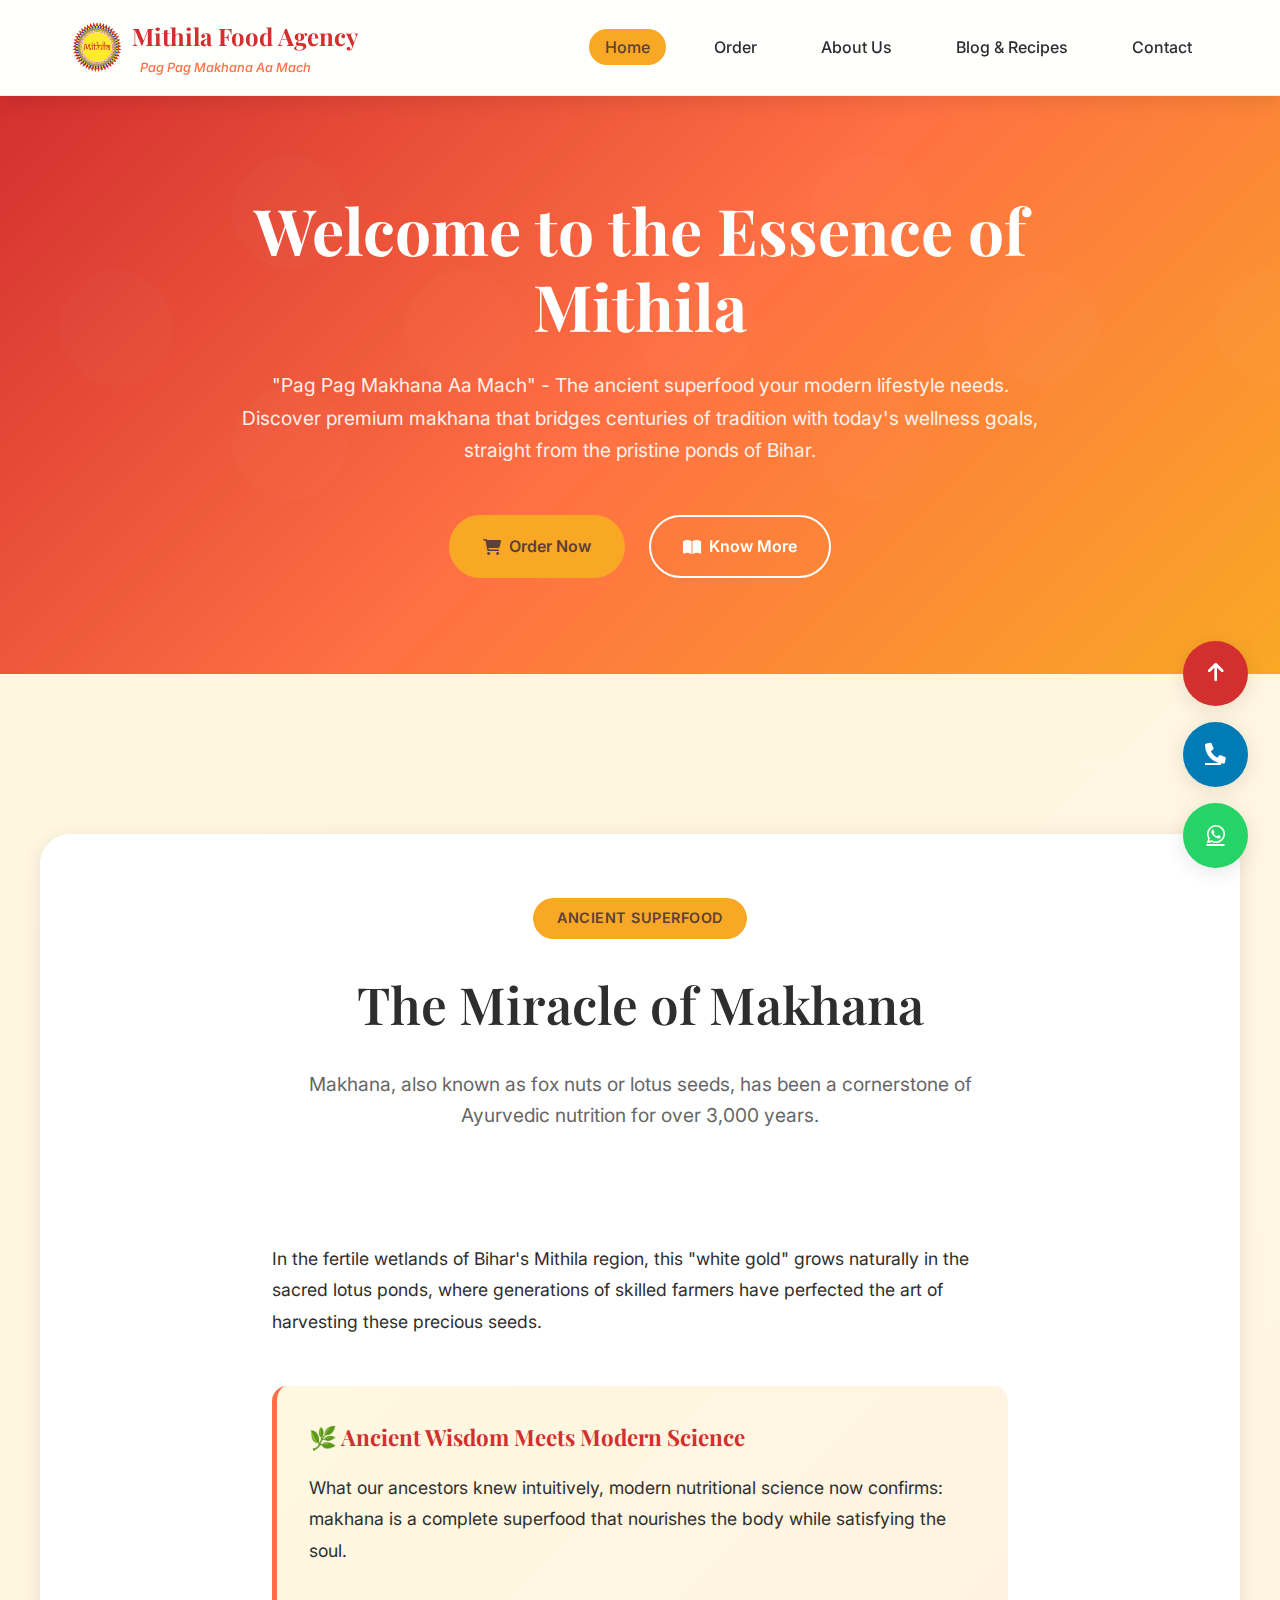
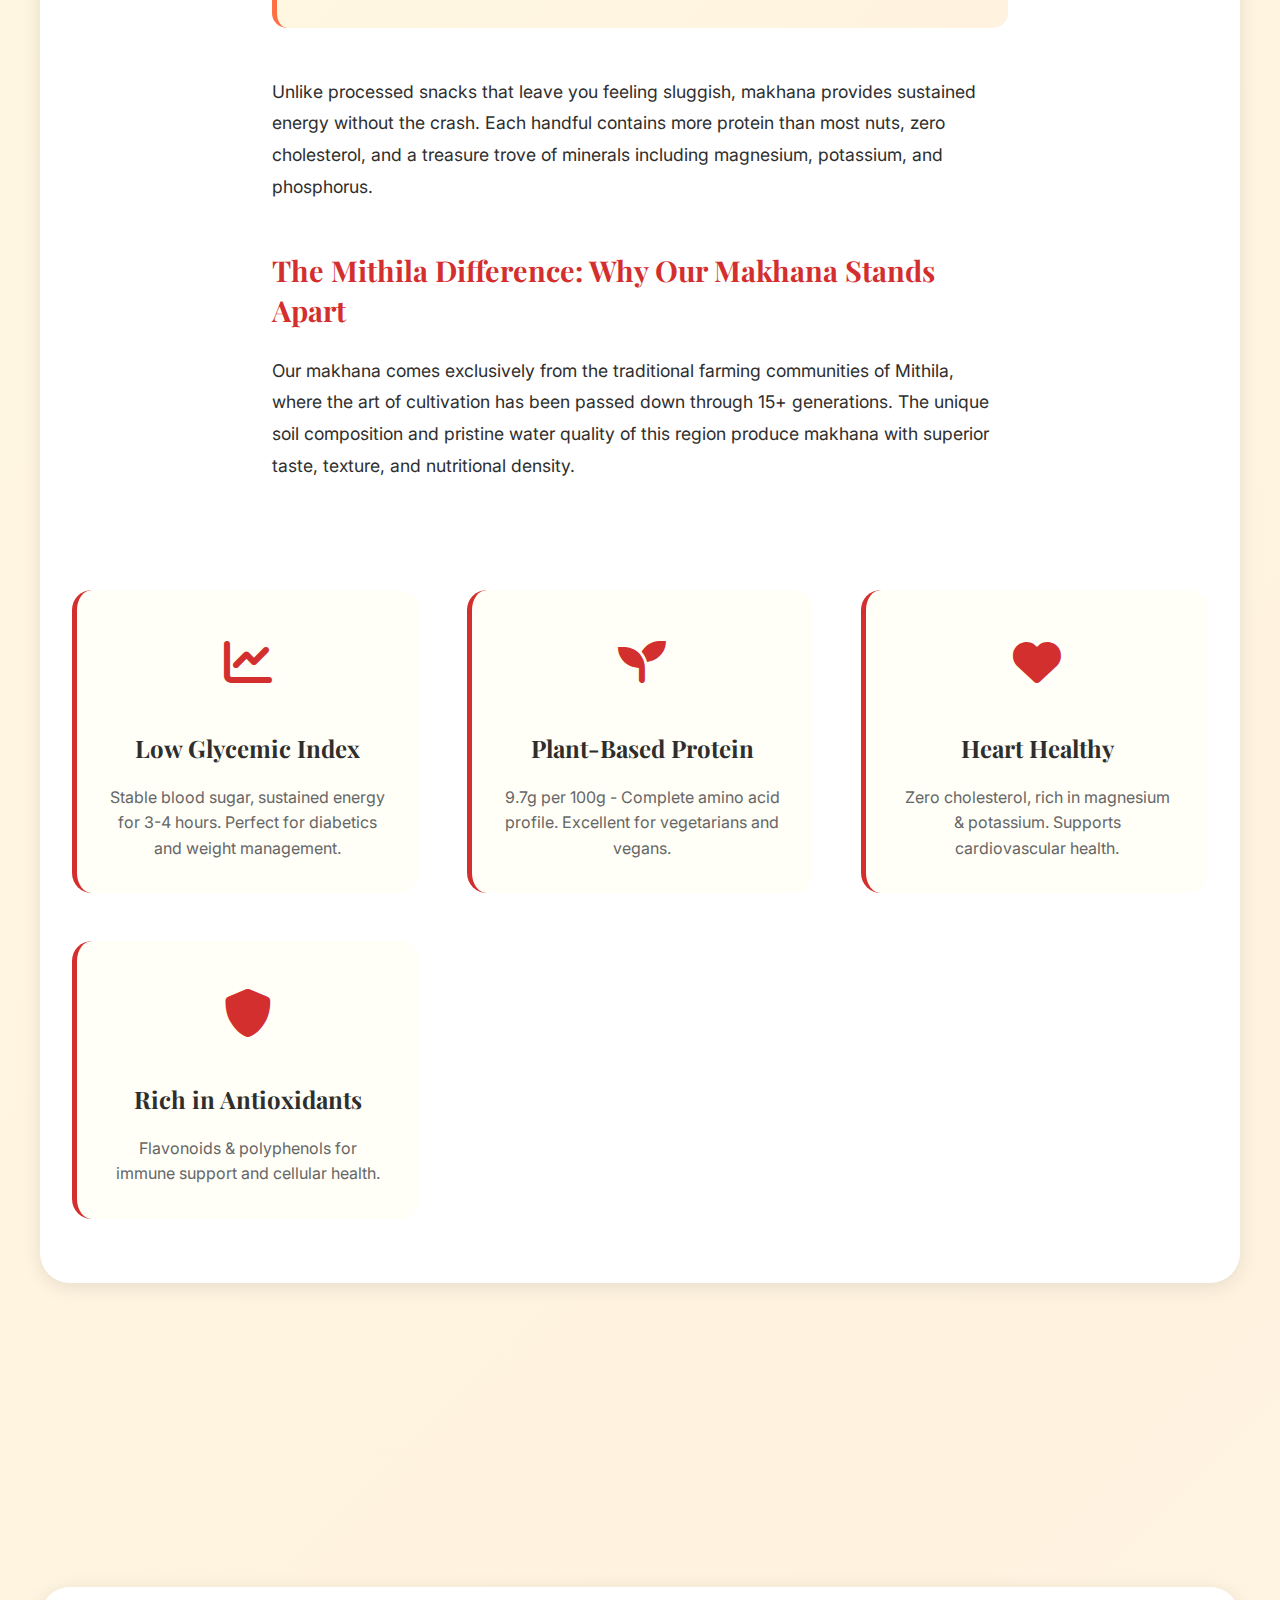
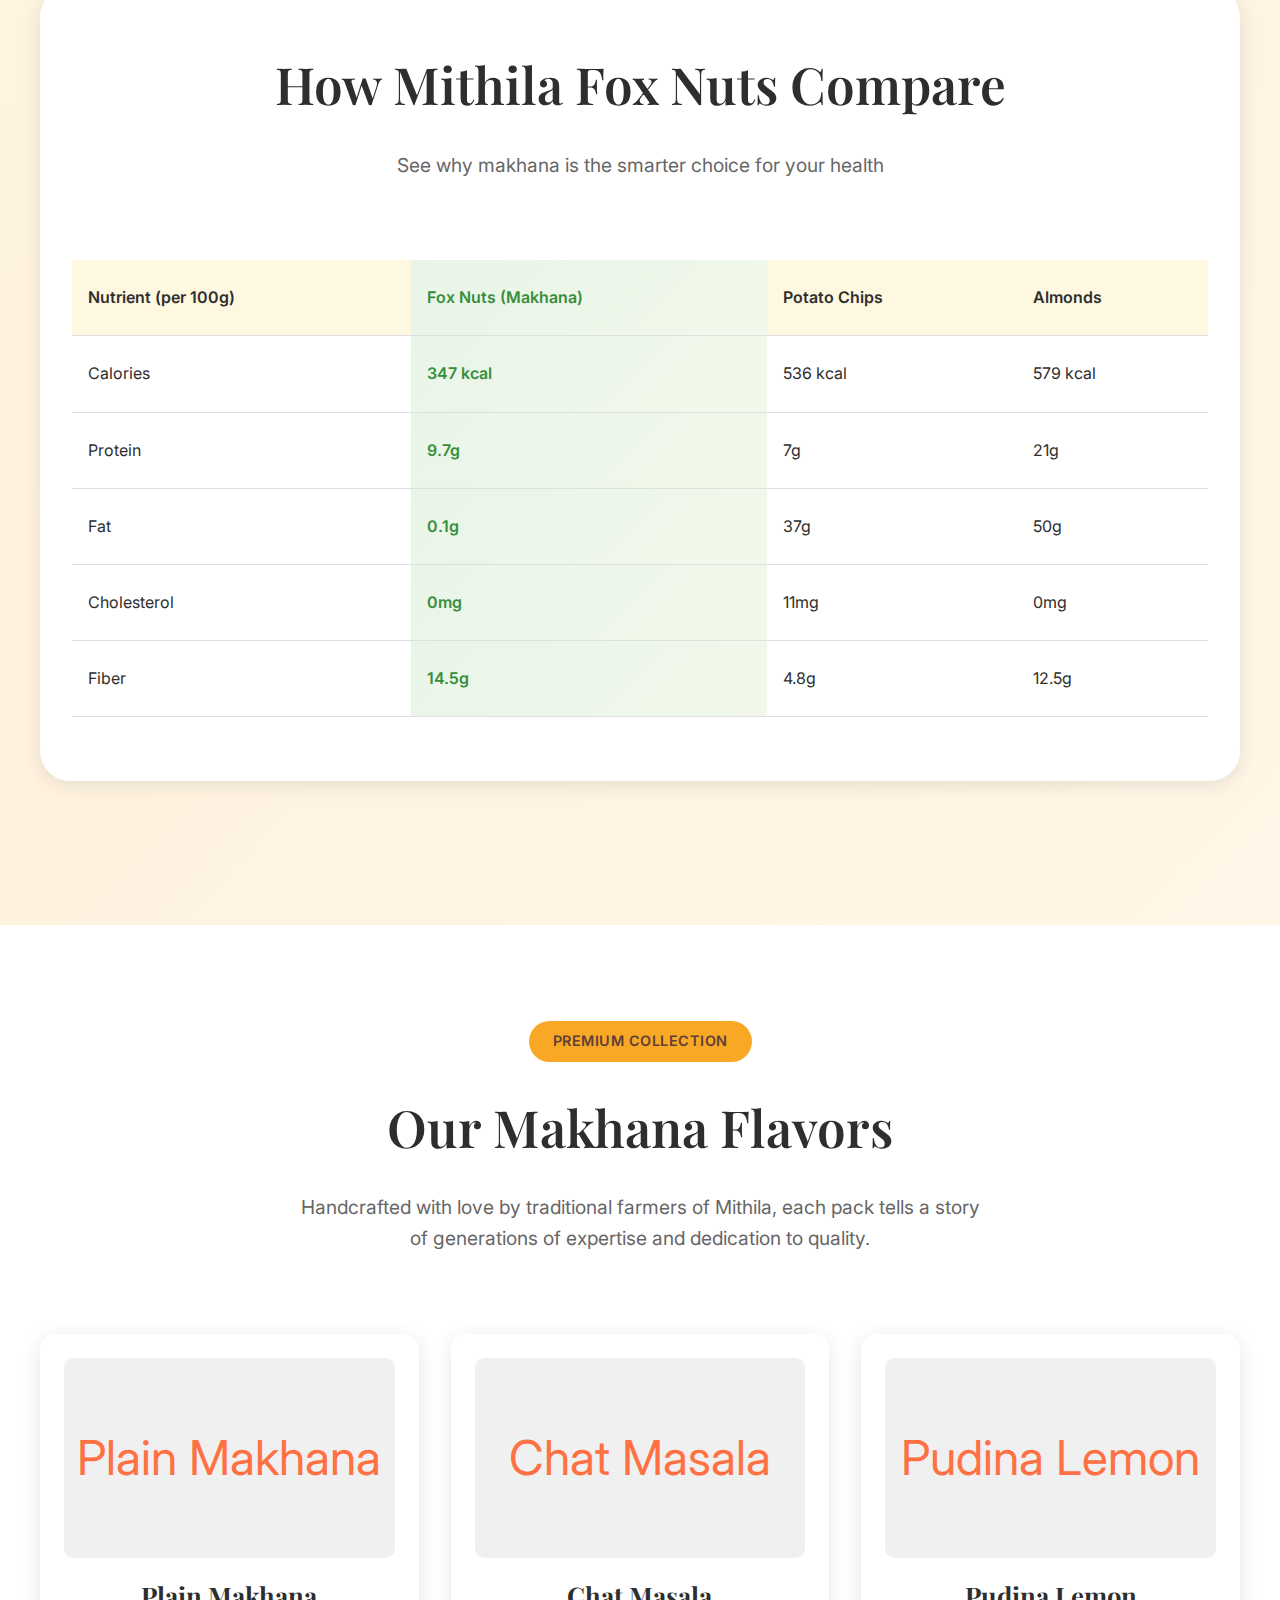
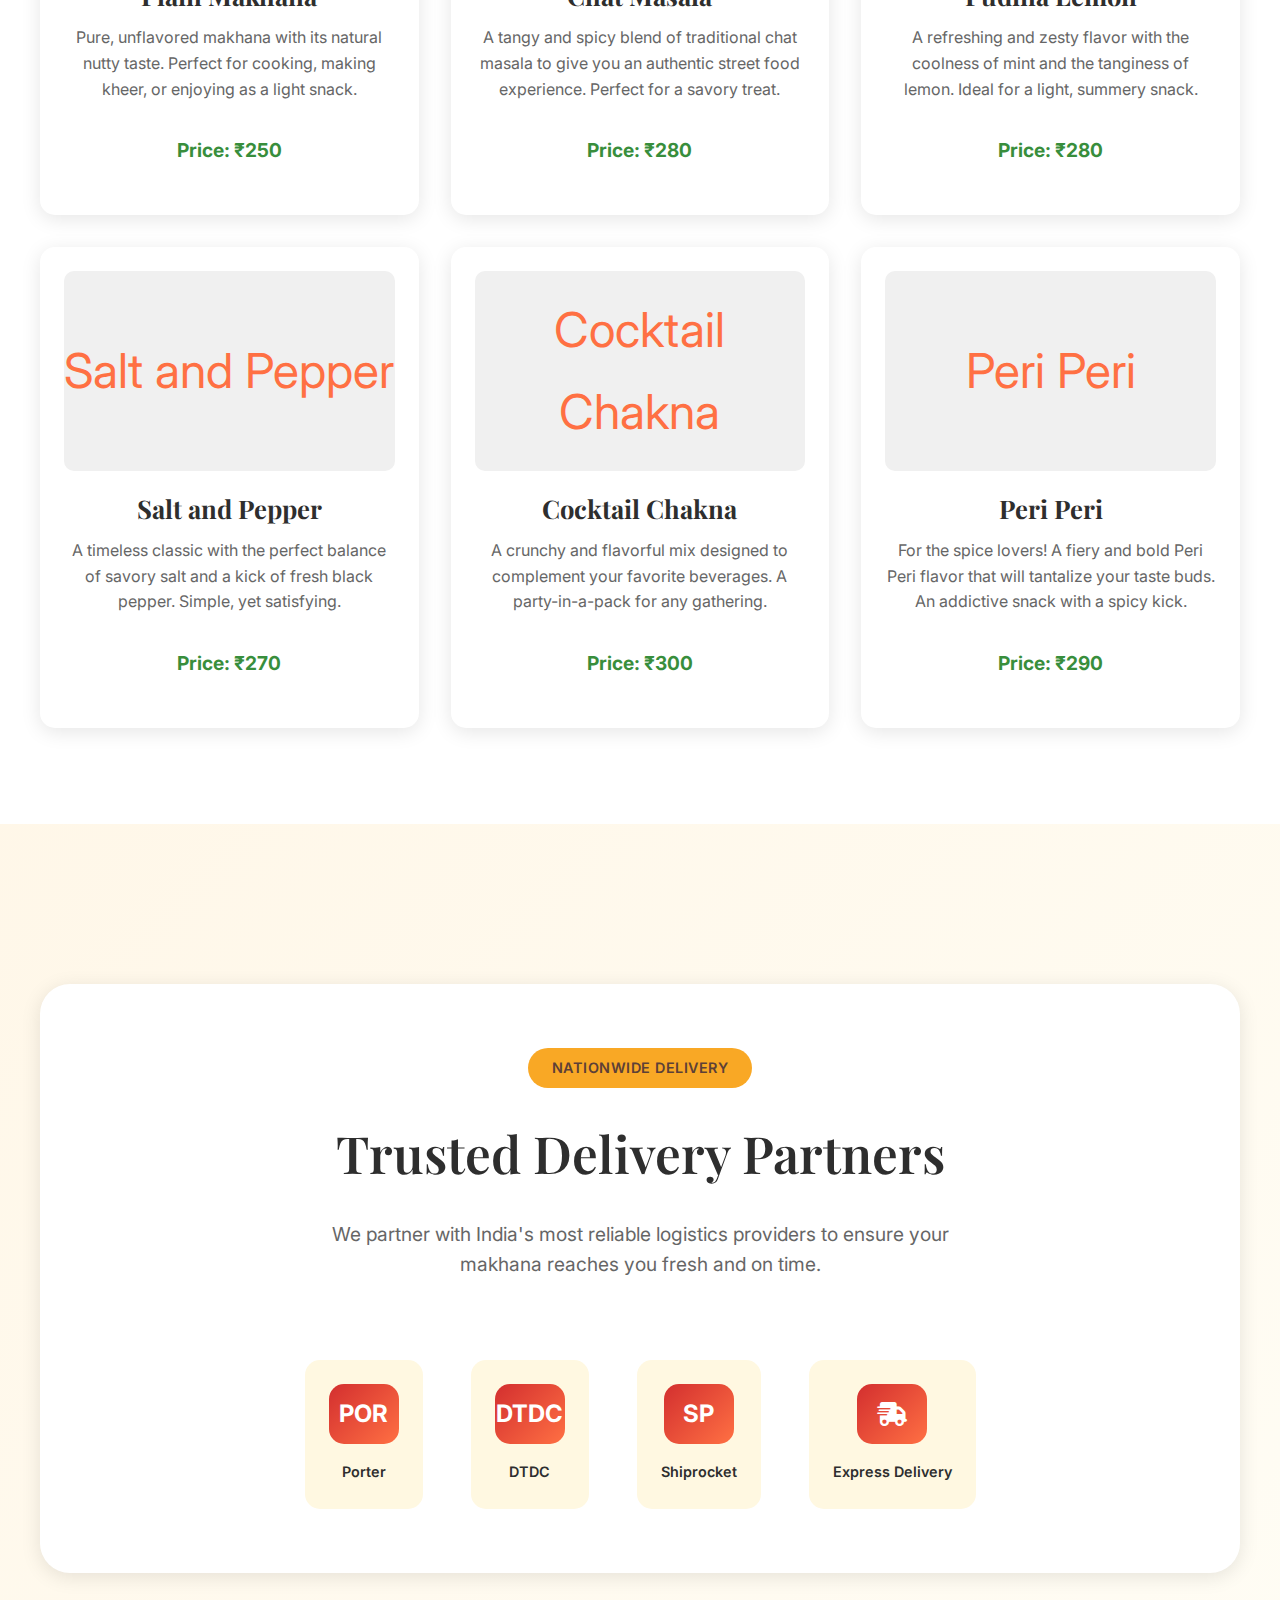
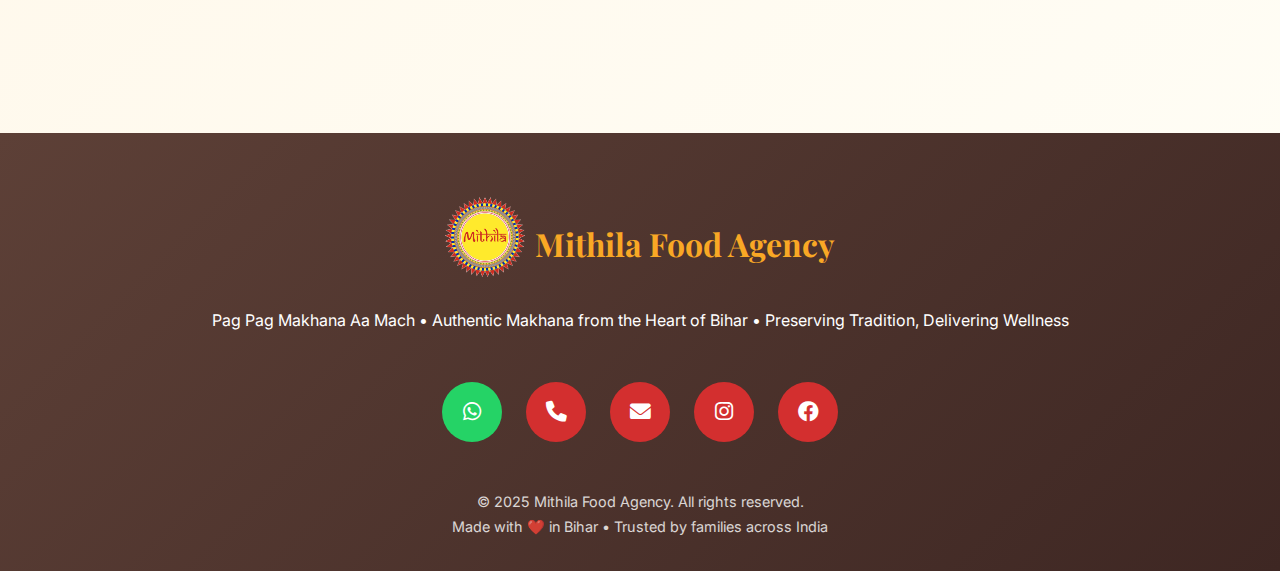
<file: deepseek.html>
<!DOCTYPE html>
<html lang="en">
<head>
    <meta charset="UTF-8">
    <meta name="viewport" content="width=device-width, initial-scale=1.0">
    <link rel="icon" type="image/png" href="assets/logo.png">
    <title>Mithila Food Agency - Pag Pag Makhana Aa Mach</title>
    <meta name="description" content="Discover Mithila Food Agency's authentic, hand-harvested makhana (fox nuts) from Bihar. Pag Pag Makhana Aa Mach - A healthy, gluten-free, and protein-rich snack inspired by Maithili culture.">
    <link href="https://fonts.googleapis.com/css2?family=Playfair+Display:wght@400;600;700&family=Inter:wght@300;400;500;600;700&display=swap" rel="stylesheet">
    <link rel="stylesheet" href="https://cdnjs.cloudflare.com/ajax/libs/font-awesome/6.0.0/css/all.min.css">
    <style>
        * {
            margin: 0;
            padding: 0;
            box-sizing: border-box;
        }

        :root {
            --primary-red: #D32F2F;
            --primary-yellow: #F9A825;
            --primary-orange: #FF7043;
            --deep-brown: #5D4037;
            --cream: #FFF8E1;
            --warm-white: #FFFEF7;
            --mithila-blue: #1976D2;
            --accent-green: #388E3C;
            --text-dark: #2E2E2E;
            --text-light: #666;
            --shadow: 0 4px 20px rgba(0,0,0,0.1);
            --gradient-bg: linear-gradient(135deg, var(--cream) 0%, #FFF3E0 50%, var(--warm-white) 100%);
        }

        body {
            font-family: 'Inter', sans-serif;
            line-height: 1.7;
            color: var(--text-dark);
            background: var(--gradient-bg);
            overflow-x: hidden;
            min-height: 100vh;
            display: flex;
            flex-direction: column;
        }
        
        /* Main Content Wrapper for footer to stay at bottom */
        .page-wrapper {
            flex: 1;
        }

        /* Header Styles */
        .header {
            background: rgba(255,255,255,0.95);
            backdrop-filter: blur(10px);
            position: sticky;
            top: 0;
            z-index: 1000;
            box-shadow: var(--shadow);
            border-bottom: 1px solid rgba(211,47,47,0.1);
        }

        .nav-container {
            max-width: 1200px;
            margin: 0 auto;
            padding: 1rem 2rem;
            display: flex;
            justify-content: space-between;
            align-items: center;
        }

        .logo-section {
            display: flex;
            align-items: center;
            gap: 1rem;
        }

        .logo-icon {
            width: 50px;
            height: 50px;
            background: var(--primary-red);
            border-radius: 50%;
            display: flex;
            align-items: center;
            justify-content: center;
            font-size: 24px;
            color: white;
            border: 3px solid var(--primary-yellow);
        }
        .logo-text {
            color: var(--primary-red);
            font-family: 'Playfair Display', serif;
            font-weight: 700;
            font-size: 1.5rem;
        }
        .logo-tagline {
            color: var(--primary-orange);
            font-size: 0.8rem;
            font-style: italic;
            margin-left: 0.5rem;
            font-weight: 500;
        }

        .nav-menu {
            display: flex;
            list-style: none;
            gap: 2rem;
        }

        .nav-menu a {
            color: var(--text-dark);
            text-decoration: none;
            font-weight: 500;
            padding: 0.5rem 1rem;
            border-radius: 25px;
            transition: all 0.3s ease;
            position: relative;
        }

        .nav-menu a:hover,
        .nav-menu a.active {
            background: var(--primary-yellow);
            color: var(--deep-brown);
            transform: translateY(-2px);
        }

        .mobile-menu-btn {
            display: none;
            background: none;
            border: none;
            color: var(--primary-red);
            font-size: 1.5rem;
            cursor: pointer;
        }

        /* Hero Section */
        .hero {
            background: linear-gradient(135deg, var(--primary-red) 0%, var(--primary-orange) 50%, var(--primary-yellow) 100%);
            color: white;
            text-align: center;
            padding: 6rem 2rem;
            position: relative;
            overflow: hidden;
        }

        .hero::before {
            content: '';
            position: absolute;
            top: 0;
            left: 0;
            right: 0;
            bottom: 0;
            background: url('data:image/svg+xml,<svg xmlns="http://www.w3.org/2000/svg" viewBox="0 0 100 100"><path d="M50 10c-5 0-10 5-10 10s5 10 10 10 10-5 10-10-5-10-10-10zm0 40c-5 0-10 5-10 10s5 10 10 10 10-5 10-10-5-10-10-10zm-30-20c-5 0-10 5-10 10s5 10 10 10 10-5 10-10-5-10-10-10zm60 0c-5 0-10 5-10 10s5 10 10 10 10-5 10-10-5-10-10-10z" fill="rgba(255,255,255,0.05)"/></svg>') repeat;
            opacity: 0.3;
        }

        .hero-content {
            position: relative;
            z-index: 2;
            max-width: 800px;
            margin: 0 auto;
        }

        .hero h1 {
            font-family: 'Playfair Display', serif;
            font-size: clamp(2.5rem, 5vw, 4rem);
            margin-bottom: 1.5rem;
            font-weight: 700;
            line-height: 1.2;
        }

        .hero-subtitle {
            font-size: 1.2rem;
            margin-bottom: 3rem;
            opacity: 0.9;
        }

        .cta-buttons {
            display: flex;
            gap: 1.5rem;
            justify-content: center;
            flex-wrap: wrap;
        }

        .btn {
            display: inline-flex;
            align-items: center;
            gap: 0.5rem;
            padding: 1rem 2rem;
            border-radius: 50px;
            text-decoration: none;
            font-weight: 600;
            transition: all 0.3s ease;
            border: 2px solid transparent;
            cursor: pointer;
            font-size: 1rem;
        }

        .btn-primary {
            background: var(--primary-yellow);
            color: var(--deep-brown);
            border-color: var(--primary-yellow);
        }

        .btn-secondary {
            background: transparent;
            color: white;
            border-color: white;
        }

        .btn:hover {
            transform: translateY(-3px);
            box-shadow: 0 8px 25px rgba(0,0,0,0.2);
        }

        .btn-primary:hover {
            background: var(--deep-brown);
            color: var(--primary-yellow);
        }

        .btn-secondary:hover {
            background: white;
            color: var(--primary-red);
        }

        /* Sections */
        .section {
            padding: 6rem 2rem;
        }

        .container {
            max-width: 1200px;
            margin: 0 auto;
        }

        .section-header {
            text-align: center;
            margin-bottom: 5rem;
        }

        .section-badge {
            display: inline-block;
            background: var(--primary-yellow);
            color: var(--deep-brown);
            padding: 0.5rem 1.5rem;
            border-radius: 25px;
            font-size: 0.9rem;
            font-weight: 600;
            text-transform: uppercase;
            letter-spacing: 0.5px;
            margin-bottom: 2rem;
        }

        .section-title {
            font-family: 'Playfair Display', serif;
            font-size: clamp(2rem, 4vw, 3.5rem);
            color: var(--text-dark);
            margin-bottom: 2rem;
            font-weight: 600;
            line-height: 1.3;
        }

        .section-subtitle {
            font-size: 1.2rem;
            color: var(--text-light);
            max-width: 700px;
            margin: 0 auto;
            line-height: 1.6;
        }

        /* Nutritionist Recommendation Section */
        .why-section {
            background: var(--warm-white);
            border-radius: 30px;
            padding: 4rem 2rem;
            margin: 3rem 0;
            box-shadow: var(--shadow);
        }

        .benefits-grid {
            display: grid;
            grid-template-columns: repeat(auto-fit, minmax(250px, 1fr));
            gap: 3rem;
            margin-top: 4rem;
        }

        .benefit-card {
            text-align: center;
            padding: 2rem;
        }

        .benefit-icon {
            width: 80px;
            height: 80px;
            background: linear-gradient(135deg, var(--primary-red), var(--primary-orange));
            border-radius: 50%;
            display: flex;
            align-items: center;
            justify-content: center;
            margin: 0 auto 1.5rem;
            font-size: 2rem;
            color: white;
        }

        .benefit-title {
            font-family: 'Playfair Display', serif;
            font-size: 1.4rem;
            color: var(--text-dark);
            margin-bottom: 0.5rem;
        }

        .benefit-subtitle {
            color: var(--text-light);
            font-size: 1rem;
        }

        /* Comparison Table */
        .comparison-section {
            background: white;
            border-radius: 30px;
            padding: 4rem 2rem;
            margin: 3rem 0;
            box-shadow: var(--shadow);
        }

        .comparison-table {
            overflow-x: auto;
            margin-top: 3rem;
        }

        .comparison-table table {
            width: 100%;
            border-collapse: collapse;
            min-width: 500px;
        }

        .comparison-table th,
        .comparison-table td {
            padding: 1.5rem 1rem;
            text-align: left;
            border-bottom: 1px solid #E0E0E0;
        }

        .comparison-table th {
            background: var(--cream);
            font-weight: 600;
            color: var(--text-dark);
        }

        .comparison-table .highlight {
            background: linear-gradient(135deg, #E8F5E8, #F1F8E9);
            font-weight: 600;
            color: var(--accent-green);
        }

        /* Story Card Styles */
        .story-grid {
            display: grid;
            grid-template-columns: repeat(auto-fit, minmax(350px, 1fr));
            gap: 3rem;
            margin-top: 4rem;
        }

        .story-card {
            background: white;
            border-radius: 20px;
            overflow: hidden;
            box-shadow: var(--shadow);
            transition: all 0.4s ease;
            border: 1px solid rgba(211,47,47,0.1);
            position: relative;
        }

        .story-card:hover {
            transform: translateY(-15px);
            box-shadow: 0 20px 50px rgba(0,0,0,0.15);
        }

        .story-image {
            width: 100%;
            height: 250px;
            background-size: cover;
            background-position: center;
            display: flex;
            align-items: center;
            justify-content: center;
            font-size: 5rem;
            color: white;
            position: relative;
            overflow: hidden;
        }

        /* Background images for stories */
        .story-image.makhana-bowl {
            background-image: url('https://images.unsplash.com/photo-1586201375761-83865001e31c?ixlib=rb-4.0.3');
        }

        .story-image.makhana-plant {
            background-image: url('https://images.unsplash.com/photo-1441986300917-64674bd600d8?ixlib=rb-4.0.3');
        }

        .story-image.makhana-kheer {
            background-image: url('https://images.unsplash.com/photo-1571197119259-1ca0eda2baa8?ixlib=rb-4.0.3');
        }

        .story-image::before {
            content: '';
            position: absolute;
            top: 0;
            left: 0;
            right: 0;
            bottom: 0;
            background: linear-gradient(45deg, rgba(211,47,47,0.7), rgba(255,112,67,0.7));
        }

        .story-content {
            padding: 2.5rem;
        }

        .story-badge {
            display: inline-block;
            background: var(--primary-orange);
            color: white;
            padding: 0.3rem 1rem;
            border-radius: 15px;
            font-size: 0.8rem;
            font-weight: 500;
            margin-bottom: 1rem;
        }

        .story-title {
            font-family: 'Playfair Display', serif;
            font-size: 1.5rem;
            color: var(--text-dark);
            margin-bottom: 1rem;
            line-height: 1.4;
        }

        .story-text {
            color: var(--text-light);
            margin-bottom: 2rem;
            font-size: 1rem;
            line-height: 1.7;
        }

        .read-more {
            color: var(--primary-red);
            text-decoration: none;
            font-weight: 600;
            display: inline-flex;
            align-items: center;
            gap: 0.5rem;
            transition: all 0.3s ease;
        }

        .read-more:hover {
            color: var(--primary-orange);
            transform: translateX(5px);
        }

        /* Product Cards */
        .products-grid {
            display: grid;
            grid-template-columns: repeat(auto-fit, minmax(300px, 1fr));
            gap: 2.5rem;
            margin-top: 4rem;
        }

        .product-card {
            background: white;
            border-radius: 25px;
            padding: 2rem;
            text-align: center;
            box-shadow: var(--shadow);
            transition: all 0.4s ease;
            border: 1px solid rgba(211,47,47,0.1);
            position: relative;
            overflow: hidden;
        }

        .product-card::before {
            content: '';
            position: absolute;
            top: -50%;
            left: -50%;
            width: 200%;
            height: 200%;
            background: linear-gradient(45deg, transparent, rgba(255,168,38,0.1), transparent);
            transform: rotate(45deg);
            transition: all 0.6s ease;
            opacity: 0;
        }

        .product-card:hover::before {
            animation: shimmer 1.5s ease-in-out;
        }

        .product-card:hover {
            transform: translateY(-10px) scale(1.02);
            box-shadow: 0 20px 50px rgba(0,0,0,0.2);
        }

        .product-image {
            width: 150px;
            height: 150px;
            background: var(--gradient-bg);
            border-radius: 50%;
            margin: 0 auto 1.5rem;
            display: flex;
            align-items: center;
            justify-content: center;
            font-size: 4rem;
            color: var(--primary-orange);
            border: 5px solid var(--primary-yellow);
            background-size: cover;
            background-position: center;
            position: relative;
        }
        .product-image-placeholder {
            font-size: 3rem;
            color: var(--primary-orange);
        }
        
        .product-title {
            font-family: 'Playfair Display', serif;
            font-size: 1.6rem;
            color: var(--text-dark);
            margin-bottom: 0.5rem;
        }

        .product-price {
            font-size: 1.2rem;
            font-weight: 700;
            color: var(--accent-green);
            margin-bottom: 1.5rem;
        }

        .product-description {
            color: var(--text-light);
            margin-bottom: 2rem;
            line-height: 1.6;
        }

        /* Delivery Partners */
        .delivery-section {
            background: white;
            border-radius: 30px;
            padding: 4rem 2rem;
            margin: 4rem 0;
            box-shadow: var(--shadow);
            text-align: center;
        }

        .delivery-partners {
            display: flex;
            justify-content: center;
            align-items: center;
            gap: 3rem;
            flex-wrap: wrap;
            margin-top: 3rem;
        }

        .delivery-partner {
            display: flex;
            flex-direction: column;
            align-items: center;
            gap: 1rem;
            padding: 1.5rem;
            border-radius: 15px;
            transition: all 0.3s ease;
            background: var(--cream);
        }

        .delivery-partner:hover {
            transform: translateY(-5px);
            box-shadow: var(--shadow);
        }

        .delivery-icon {
            width: 70px;
            height: 60px;
            background: linear-gradient(135deg, var(--primary-red), var(--primary-orange));
            border-radius: 15px;
            display: flex;
            align-items: center;
            justify-content: center;
            color: white;
            font-size: 1.5rem;
            font-weight: bold;
        }

        .delivery-name {
            font-weight: 600;
            color: var(--text-dark);
            font-size: 0.9rem;
        }

        /* Contact Form */
        .contact-form {
            background: white;
            border-radius: 25px;
            padding: 3rem;
            box-shadow: var(--shadow);
            max-width: 700px;
            margin: 4rem auto;
            border: 1px solid rgba(211,47,47,0.1);
        }

        .form-group {
            margin-bottom: 2rem;
        }

        .form-group label {
            display: block;
            margin-bottom: 0.8rem;
            font-weight: 600;
            color: var(--deep-brown);
            font-size: 1rem;
        }

        .form-group input,
        .form-group textarea,
        .form-group select {
            width: 100%;
            padding: 1.2rem;
            border: 2px solid #E0E0E0;
            border-radius: 15px;
            font-size: 1rem;
            transition: all 0.3s ease;
            font-family: inherit;
        }

        .form-group input:focus,
        .form-group textarea:focus,
        .form-group select:focus {
            outline: none;
            border-color: var(--primary-orange);
            box-shadow: 0 0 0 3px rgba(255,112,67,0.1);
        }

        .form-group textarea {
            height: 140px;
            resize: vertical;
        }

        /* Footer */
        .footer {
            background: linear-gradient(135deg, var(--deep-brown), #3E2723);
            color: white;
            text-align: center;
            padding: 4rem 2rem 2rem;
            margin-top: auto;
        }

        .footer-content {
            max-width: 1200px;
            margin: 0 auto;
        }

        .footer-logo {
            font-family: 'Playfair Display', serif;
            font-size: 2.2rem;
            font-weight: 700;
            margin-bottom: 1rem;
            color: var(--primary-yellow);
        }

        .footer-social {
            display: flex;
            justify-content: center;
            gap: 1.5rem;
            margin: 3rem 0;
        }

        .social-link {
            width: 60px;
            height: 60px;
            background: var(--primary-red);
            color: white;
            border-radius: 50%;
            display: flex;
            align-items: center;
            justify-content: center;
            text-decoration: none;
            transition: all 0.3s ease;
            font-size: 1.3rem;
        }

        .social-link:hover {
            transform: translateY(-5px);
            background: var(--primary-yellow);
            color: var(--deep-brown);
        }

        /* Page Navigation */
        .page-nav {
            position: fixed;
            bottom: 2rem;
            right: 2rem;
            z-index: 1000;
        }

        .nav-buttons {
            display: flex;
            flex-direction: column;
            gap: 1rem;
        }

        .nav-btn {
            width: 65px;
            height: 65px;
            border-radius: 50%;
            background: var(--primary-red);
            color: white;
            border: none;
            cursor: pointer;
            display: flex;
            align-items: center;
            justify-content: center;
            font-size: 1.3rem;
            box-shadow: var(--shadow);
            transition: all 0.3s ease;
        }

        .nav-btn:hover {
            transform: scale(1.1);
            background: var(--primary-orange);
        }
        
        /* Floating Call Button */
        .call-btn {
            background-color: #007bb5; 
        }
        
        .call-btn:hover {
            background-color: #005f88;
        }
        
        /* Floating WhatsApp Button */
        .whatsapp-btn {
            background-color: #25D366;
        }
        .whatsapp-btn:hover {
            background-color: #128C7E;
        }


        /* Current Page Indicator */
        .current-page {
            display: none;
        }

        .current-page.show {
            display: block;
        }
        
        /* Order Page Specific Styles */
        .order-summary {
            background: var(--cream);
            border-radius: 15px;
            padding: 2rem;
            margin: 2rem 0;
            border: 2px solid var(--primary-yellow);
        }

        .order-total {
            display: flex;
            justify-content: space-between;
            align-items: center;
            font-size: 1.4rem;
            font-weight: 700;
            color: var(--primary-red);
            margin-top: 1rem;
            padding-top: 1rem;
            border-top: 2px solid var(--primary-orange);
        }
        .order-form-grid {
            display: grid;
            grid-template-columns: 1fr 1fr;
            gap: 1.5rem;
        }

        /* Product Image and description grid */
        .flavour-grid {
            display: grid;
            grid-template-columns: repeat(auto-fit, minmax(280px, 1fr));
            gap: 2rem;
            margin-top: 4rem;
        }
        .flavour-card {
            background: white;
            border-radius: 15px;
            padding: 1.5rem;
            box-shadow: var(--shadow);
            text-align: center;
        }
        .flavour-image {
            width: 100%;
            height: 200px;
            background: #f0f0f0;
            border-radius: 10px;
            margin-bottom: 1rem;
            display: flex;
            align-items: center;
            justify-content: center;
            color: #ccc;
            font-size: 1.2rem;
        }

        /* Article content for blog/about pages */
        .article-content {
            max-width: 800px;
            margin: 0 auto;
            padding: 2rem;
        }
        
        .article-content h3 {
            font-family: 'Playfair Display', serif;
            color: var(--primary-red);
            font-size: 1.8rem;
            margin: 3rem 0 1.5rem 0;
            line-height: 1.4;
        }

        .article-content p {
            margin-bottom: 1.8rem;
            font-size: 1.1rem;
            line-height: 1.8;
            color: var(--text-dark);
        }

        .highlight-box {
            background: linear-gradient(135deg, var(--cream), #FFF3E0);
            border-left: 5px solid var(--primary-orange);
            padding: 2rem;
            border-radius: 15px;
            margin: 3rem 0;
        }

        .highlight-box h4 {
            color: var(--primary-red);
            font-family: 'Playfair Display', serif;
            font-size: 1.4rem;
            margin-bottom: 1rem;
        }
        
        /* Mobile Styles */
        @media (max-width: 768px) {
            .nav-menu {
                display: none;
                position: absolute;
                top: 100%;
                left: 0;
                right: 0;
                background: white;
                flex-direction: column;
                padding: 2rem;
                box-shadow: var(--shadow);
            }

            .nav-menu.active {
                display: flex;
            }

            .mobile-menu-btn {
                display: block;
            }

            .nav-container {
                padding: 1rem;
            }

            .logo-text {
                font-size: 1.2rem;
            }
            .logo-tagline {
                font-size: 0.7rem;
            }

            .hero {
                padding: 4rem 1rem;
            }

            .cta-buttons {
                flex-direction: column;
                align-items: center;
            }

            .btn {
                width: 100%;
                max-width: 300px;
                justify-content: center;
            }

            .section {
                padding: 4rem 1rem;
            }
            
            .story-grid,
            .products-grid {
                grid-template-columns: 1fr;
                gap: 2rem;
            }

            .benefits-grid {
                grid-template-columns: repeat(auto-fit, minmax(200px, 1fr));
                gap: 2rem;
            }

            .delivery-partners {
                gap: 2rem;
            }

            .contact-form {
                padding: 2rem 1.5rem;
                margin: 2rem 1rem;
            }

            .page-nav {
                bottom: 1rem;
                right: 1rem;
            }

            .nav-btn {
                width: 55px;
                height: 55px;
            }

            .comparison-table {
                font-size: 0.9rem;
            }

            .order-form-grid {
                grid-template-columns: 1fr !important;
            }
        }

        /* Animations */
        @keyframes fadeInUp {
            from {
                opacity: 0;
                transform: translateY(30px);
            }
            to {
                opacity: 1;
                transform: translateY(0);
            }
        }

        @keyframes shimmer {
            0% {
                transform: translateX(-100%) translateY(-100%) rotate(45deg);
                opacity: 0;
            }
            50% {
                opacity: 1;
            }
            100% {
                transform: translateX(100%) translateY(100%) rotate(45deg);
                opacity: 0;
            }
        }

        .fade-in {
            animation: fadeInUp 0.6s ease-out;
        }
        .logo {
            display: flex;
            align-items: center;
            font-size: 2rem;
            font-weight: bold;
            gap: 10px;
        }

        .logo img {
            height: 50px;
            width: auto;
            border-radius: 8px; /* optional for rounded corners */
        }

        .footer-logo {
            display: flex;
            align-items: center;
            font-size: 2rem;
            font-weight: bold;
            gap: 10px;
            justify-content: center;
        }

        .footer-logo img {
            height: 80px;
            width: auto;
            border-radius: 8px; /* optional for rounded corners */
            
        }
        
        /* Makhana Info Section */
        .makhana-info-section {
            background: white;
            border-radius: 30px;
            padding: 4rem 2rem;
            margin: 4rem 0;
            box-shadow: var(--shadow);
        }
        
        .makhana-info-grid {
            display: grid;
            grid-template-columns: repeat(auto-fit, minmax(300px, 1fr));
            gap: 3rem;
            margin-top: 3rem;
        }
        
        .makhana-info-card {
            background: var(--warm-white);
            border-radius: 20px;
            padding: 2rem;
            text-align: center;
            border-left: 5px solid var(--primary-red);
        }
        
        .makhana-info-icon {
            font-size: 3rem;
            color: var(--primary-red);
            margin-bottom: 1.5rem;
        }
        
        .makhana-info-title {
            font-family: 'Playfair Display', serif;
            font-size: 1.5rem;
            color: var(--text-dark);
            margin-bottom: 1rem;
        }
        
        .makhana-info-text {
            color: var(--text-light);
            line-height: 1.6;
        }
        
        .makhana-importance {
            background: linear-gradient(135deg, var(--cream) 0%, #FFF3E0 100%);
            padding: 3rem;
            border-radius: 20px;
            margin: 3rem 0;
        }
    </style>
</head>
<body>
    <div class="page-wrapper">
    <!-- Header -->
    <header class="header">
        <nav class="nav-container">
            <div class="logo-section">
                <h1 class="logo">
                <img src="assets/logo.png" alt="Mithila Food Agency Logo">
                <div>
                    <div class="logo-text">Mithila Food Agency</div>
                    <div class="logo-tagline">Pag Pag Makhana Aa Mach</div>
                </div>
            </div>
            <ul class="nav-menu" id="navMenu">
                <li><a href="#" class="nav-link active" data-page="home">Home</a></li>
                <li><a href="#" class="nav-link" data-page="order">Order</a></li>
                <li><a href="#" class="nav-link" data-page="about">About Us</a></li>
                <li><a href="#" class="nav-link" data-page="blog">Blog & Recipes</a></li>
                <li><a href="#" class="nav-link" data-page="contact">Contact</a></li>
            </ul>
            <button class="mobile-menu-btn" id="mobileMenuBtn">
                <i class="fas fa-bars"></i>
            </button>
        </nav>
    </header>

    <!-- Home Page -->
    <div class="current-page show" id="home">
        <!-- Hero Section -->
        <section class="hero">
            <div class="hero-content fade-in">
                <h1>Welcome to the Essence of Mithila</h1>
                <p class="hero-subtitle">"Pag Pag Makhana Aa Mach" - The ancient superfood your modern lifestyle needs. Discover premium makhana that bridges centuries of tradition with today's wellness goals, straight from the pristine ponds of Bihar.</p>
                <div class="cta-buttons">
                    <a href="#" class="btn btn-primary" onclick="showOrderPage()">
                        <i class="fas fa-shopping-cart"></i> Order Now
                    </a>
                    <a href="#" class="btn btn-secondary" onclick="scrollToInfo()">
                        <i class="fas fa-book-open"></i> Know More
                    </a>
                </div>
            </div>
        </section>

        <!-- Makhana Information Section -->
        <section class="section" id="makhana-info">
            <div class="container">
                <div class="makhana-info-section fade-in">
                    <div class="section-header">
                        <span class="section-badge">Ancient Superfood</span>
                        <h2 class="section-title">The Miracle of Makhana</h2>
                        <p class="section-subtitle">Makhana, also known as fox nuts or lotus seeds, has been a cornerstone of Ayurvedic nutrition for over 3,000 years.</p>
                    </div>
                    
                    <div class="article-content">
                        <p>In the fertile wetlands of Bihar's Mithila region, this "white gold" grows naturally in the sacred lotus ponds, where generations of skilled farmers have perfected the art of harvesting these precious seeds.</p>
                        
                        <div class="highlight-box">
                            <h4>🌿 Ancient Wisdom Meets Modern Science</h4>
                            <p>What our ancestors knew intuitively, modern nutritional science now confirms: makhana is a complete superfood that nourishes the body while satisfying the soul.</p>
                        </div>
                        
                        <p>Unlike processed snacks that leave you feeling sluggish, makhana provides sustained energy without the crash. Each handful contains more protein than most nuts, zero cholesterol, and a treasure trove of minerals including magnesium, potassium, and phosphorus.</p>
                        
                        <h3>The Mithila Difference: Why Our Makhana Stands Apart</h3>
                        <p>Our makhana comes exclusively from the traditional farming communities of Mithila, where the art of cultivation has been passed down through 15+ generations. The unique soil composition and pristine water quality of this region produce makhana with superior taste, texture, and nutritional density.</p>
                    </div>
                    
                    <div class="makhana-info-grid">
                        <div class="makhana-info-card fade-in">
                            <div class="makhana-info-icon">
                                <i class="fas fa-chart-line"></i>
                            </div>
                            <h3 class="makhana-info-title">Low Glycemic Index</h3>
                            <p class="makhana-info-text">Stable blood sugar, sustained energy for 3-4 hours. Perfect for diabetics and weight management.</p>
                        </div>
                        
                        <div class="makhana-info-card fade-in">
                            <div class="makhana-info-icon">
                                <i class="fas fa-seedling"></i>
                            </div>
                            <h3 class="makhana-info-title">Plant-Based Protein</h3>
                            <p class="makhana-info-text">9.7g per 100g - Complete amino acid profile. Excellent for vegetarians and vegans.</p>
                        </div>
                        
                        <div class="makhana-info-card fade-in">
                            <div class="makhana-info-icon">
                                <i class="fas fa-heart"></i>
                            </div>
                            <h3 class="makhana-info-title">Heart Healthy</h3>
                            <p class="makhana-info-text">Zero cholesterol, rich in magnesium & potassium. Supports cardiovascular health.</p>
                        </div>
                        
                        <div class="makhana-info-card fade-in">
                            <div class="makhana-info-icon">
                                <i class="fas fa-shield-alt"></i>
                            </div>
                            <h3 class="makhana-info-title">Rich in Antioxidants</h3>
                            <p class="makhana-info-text">Flavonoids & polyphenols for immune support and cellular health.</p>
                        </div>
                    </div>
                </div>
            </div>
        </section>
        
        <!-- Comparison Section -->
        <section class="section" id="comparison">
            <div class="container">
                <div class="comparison-section fade-in">
                    <div class="section-header">
                        <h2 class="section-title">How Mithila Fox Nuts Compare</h2>
                        <p class="section-subtitle">See why makhana is the smarter choice for your health</p>
                    </div>
                    <div class="comparison-table">
                        <table>
                            <thead>
                                <tr>
                                    <th>Nutrient (per 100g)</th>
                                    <th class="highlight">Fox Nuts (Makhana)</th>
                                    <th>Potato Chips</th>
                                    <th>Almonds</th>
                                </tr>
                            </thead>
                            <tbody>
                                <tr>
                                    <td>Calories</td>
                                    <td class="highlight">347 kcal</td>
                                    <td>536 kcal</td>
                                    <td>579 kcal</td>
                                </tr>
                                <tr>
                                    <td>Protein</td>
                                    <td class="highlight">9.7g</td>
                                    <td>7g</td>
                                    <td>21g</td>
                                </tr>
                                <tr>
                                    <td>Fat</td>
                                    <td class="highlight">0.1g</td>
                                    <td>37g</td>
                                    <td>50g</td>
                                </tr>
                                <tr>
                                    <td>Cholesterol</td>
                                    <td class="highlight">0mg</td>
                                    <td>11mg</td>
                                    <td>0mg</td>
                                </tr>
                                <tr>
                                    <td>Fiber</td>
                                    <td class="highlight">14.5g</td>
                                    <td>4.8g</td>
                                    <td>12.5g</td>
                                </tr>
                            </tbody>
                        </table>
                    </div>
                </div>
            </div>
        </section>
        
        <!-- Product Flavors Section -->
        <section class="section" id="products" style="background: white;">
            <div class="container">
                <div class="section-header fade-in">
                    <span class="section-badge">Premium Collection</span>
                    <h2 class="section-title">Our Makhana Flavors</h2>
                    <p class="section-subtitle">Handcrafted with love by traditional farmers of Mithila, each pack tells a story of generations of expertise and dedication to quality.</p>
                </div>
                <div class="flavour-grid">
                    <div class="flavour-card fade-in">
                        <div class="flavour-image">
                            <span class="product-image-placeholder">Plain Makhana</span>
                        </div>
                        <h3 class="product-title">Plain Makhana</h3>
                        <p class="product-description">Pure, unflavored makhana with its natural nutty taste. Perfect for cooking, making kheer, or enjoying as a light snack.</p>
                        <p class="product-price">Price: ₹250</p>
                    </div>
                    <div class="flavour-card fade-in">
                        <div class="flavour-image">
                            <span class="product-image-placeholder">Chat Masala</span>
                        </div>
                        <h3 class="product-title">Chat Masala</h3>
                        <p class="product-description">A tangy and spicy blend of traditional chat masala to give you an authentic street food experience. Perfect for a savory treat.</p>
                        <p class="product-price">Price: ₹280</p>
                    </div>
                    <div class="flavour-card fade-in">
                        <div class="flavour-image">
                            <span class="product-image-placeholder">Pudina Lemon</span>
                        </div>
                        <h3 class="product-title">Pudina Lemon</h3>
                        <p class="product-description">A refreshing and zesty flavor with the coolness of mint and the tanginess of lemon. Ideal for a light, summery snack.</p>
                        <p class="product-price">Price: ₹280</p>
                    </div>
                    <div class="flavour-card fade-in">
                        <div class="flavour-image">
                            <span class="product-image-placeholder">Salt and Pepper</span>
                        </div>
                        <h3 class="product-title">Salt and Pepper</h3>
                        <p class="product-description">A timeless classic with the perfect balance of savory salt and a kick of fresh black pepper. Simple, yet satisfying.</p>
                        <p class="product-price">Price: ₹270</p>
                    </div>
                    <div class="flavour-card fade-in">
                        <div class="flavour-image">
                            <span class="product-image-placeholder">Cocktail Chakna</span>
                        </div>
                        <h3 class="product-title">Cocktail Chakna</h3>
                        <p class="product-description">A crunchy and flavorful mix designed to complement your favorite beverages. A party-in-a-pack for any gathering.</p>
                        <p class="product-price">Price: ₹300</p>
                    </div>
                    <div class="flavour-card fade-in">
                        <div class="flavour-image">
                            <span class="product-image-placeholder">Peri Peri</span>
                        </div>
                        <h3 class="product-title">Peri Peri</h3>
                        <p class="product-description">For the spice lovers! A fiery and bold Peri Peri flavor that will tantalize your taste buds. An addictive snack with a spicy kick.</p>
                        <p class="product-price">Price: ₹290</p>
                    </div>
                </div>
            </div>
        </section>

        <!-- Delivery Partners Section -->
        <section class="section" id="delivery">
            <div class="container">
                <div class="delivery-section fade-in">
                    <div class="section-header">
                        <span class="section-badge">Nationwide Delivery</span>
                        <h2 class="section-title">Trusted Delivery Partners</h2>
                        <p class="section-subtitle">We partner with India's most reliable logistics providers to ensure your makhana reaches you fresh and on time.</p>
                    </div>
                    <div class="delivery-partners">
                        <div class="delivery-partner fade-in">
                            <div class="delivery-icon">POR</div>
                            <div class="delivery-name">Porter</div>
                        </div>
                        <div class="delivery-partner fade-in">
                            <div class="delivery-icon">DTDC</div>
                            <div class="delivery-name">DTDC</div>
                        </div>
                        <div class="delivery-partner fade-in">
                            <div class="delivery-icon">SP</div>
                            <div class="delivery-name">Shiprocket</div>
                        </div>
                        <div class="delivery-partner fade-in">
                            <div class="delivery-icon"><i class="fas fa-shipping-fast"></i></div>
                            <div class="delivery-name">Express Delivery</div>
                        </div>
                    </div>
                </div>
            </div>
        </section>
    </div>
    
    <!-- Order Page -->
    <div class="current-page" id="order">
        <section class="section" style="padding-top: 8rem;">
            <div class="container">
                <div class="section-header fade-in">
                    <span class="section-badge">Direct Order</span>
                    <h2 class="section-title">Place Your Order</h2>
                    <p class="section-subtitle">Fresh from our farmers to your doorstep. Free delivery across India for orders above ₹500</p>
                </div>
                
                <!-- Order Form -->
                <div class="contact-form fade-in">
                    <h3 style="text-align: center; margin-bottom: 2rem; color: var(--primary-red); font-family: 'Playfair Display', serif; font-size: 1.8rem;">Complete Your Order</h3>
                    <form id="orderForm">
                        <div class="form-group">
                            <label for="orderName">Full Name *</label>
                            <input type="text" id="orderName" name="name" required placeholder="Enter your full name">
                        </div>
                        <div class="order-form-grid">
                            <div class="form-group">
                                <label for="orderPhone">Mobile Number *</label>
                                <input type="tel" id="orderPhone" name="phone" required placeholder="+91 9930315235" pattern="[0-9]{10}">
                            </div>
                            <div class="form-group">
                                <label for="orderEmail">Email Address *</label>
                                <input type="email" id="orderEmail" name="email" required placeholder="Mithilafoodagency@gmail.com">
                            </div>
                        </div>
                        <div class="form-group">
                            <label for="orderFlavour">Select Flavor *</label>
                            <select id="orderFlavour" name="flavour" required>
                                <option value="">Select a flavor</option>
                                <option value="Plain Makhana">Plain Makhana - ₹250</option>
                                <option value="Chat Masala">Chat Masala - ₹280</option>
                                <option value="Pudina Lemon">Pudina Lemon - ₹280</option>
                                <option value="Salt and Pepper">Salt and Pepper - ₹270</option>
                                <option value="Cocktail Chakna">Cocktail Chakna - ₹300</option>
                                <option value="Peri Peri">Peri Peri - ₹290</option>
                            </select>
                        </div>
                        <div class="form-group">
                            <label for="orderQuantity">Quantity *</label>
                            <select id="orderQuantity" name="quantity" required>
                                <option value="">Select Quantity</option>
                                <option value="1">1 Pack</option>
                                <option value="2">2 Packs</option>
                                <option value="3">3 Packs</option>
                                <option value="5">5 Packs</option>
                                <option value="10">10 Packs</option>
                            </select>
                        </div>
                        <div class="form-group">
                            <label for="orderAddress">Complete Delivery Address *</label>
                            <textarea id="orderAddress" name="address" required placeholder="Enter your complete address including:
- House/Flat Number
- Street/Area Name  
- Landmark (if any)
- City, State
- PIN Code" style="height: 120px;"></textarea>
                        </div>
                        <div class="form-group">
                            <label for="orderNotes">Special Instructions (Optional)</label>
                            <textarea id="orderNotes" name="notes" placeholder="Any special delivery instructions, preferred time, etc." style="height: 80px;"></textarea>
                        </div>
                        <div class="order-summary">
                            <h4 style="color: var(--primary-red); margin-bottom: 1rem; font-size: 1.3rem;">Order Summary</h4>
                            <div style="display: flex; justify-content: space-between; margin-bottom: 0.5rem;">
                                <span>Flavor:</span>
                                <span id="orderFlavourDisplay">-</span>
                            </div>
                            <div style="display: flex; justify-content: space-between; margin-bottom: 0.5rem;">
                                <span>Quantity:</span>
                                <span id="orderQuantityDisplay">-</span>
                            </div>
                            <div style="display: flex; justify-content: space-between; margin-bottom: 0.5rem;">
                                <span>Delivery Charges:</span>
                                <span id="deliveryCharges">₹50</span>
                            </div>
                            <div class="order-total">
                                <span>Total Amount:</span>
                                <span id="orderTotal">₹0</span>
                            </div>
                            <p style="font-size: 0.9rem; color: var(--text-light); margin-top: 1rem; text-align: center;">
                                🚚 Free delivery on orders above ₹500
                            </p>
                        </div>

                        <button type="submit" class="btn btn-primary" style="width: 100%; font-size: 1.1rem; padding: 1.5rem;">
                            <i class="fas fa-check-circle"></i> Place Order Now
                        </button>
                    </form>
                </div>
            </div>
        </section>
    </div>

    <!-- About Page -->
    <div class="current-page" id="about">
        <section class="section" style="padding-top: 8rem;">
            <div class="container">
                <div class="section-header fade-in">
                    <span class="section-badge">Our Heritage</span>
                    <h2 class="section-title">Our Roots: A Story of Mithila's People and Ponds</h2>
                    <p class="section-subtitle">Connecting tradition with modern wellness through authentic relationships and sustainable practices</p>
                </div>
                <div class="story-grid">
                    <div class="story-card fade-in">
                        <div class="story-image makhana-plant"></div>
                        <div class="story-content">
                            <span class="story-badge">Our Story</span>
                            <h3 class="story-title">Custodians of a Living Legacy</h3>
                            <p class="story-text">The story of Mithila Food Agency is deeply intertwined with the cultural tapestry of our land. We are not just a food company; we are custodians of a legacy that spans generations. Our founders, with deep roots in this region, envisioned a way to showcase the unique agricultural bounty of Mithila while providing fair opportunities for our local farmers.</p>
                        </div>
                    </div>
                    <div class="story-card fade-in">
                        <div class="story-image makhana-bowl"></div>
                        <div class="story-content">
                            <span class="story-badge">Traditional Art</span>
                            <h3 class="story-title">Makhana Cultivation: An Art Form</h3>
                            <p class="story-text">In Mithila, makhana cultivation is an art form passed down through centuries. It's a testament to the dedication of our farmers, who navigate the ponds and lakes of the region with expertise inherited from their ancestors. Each harvest represents not just a crop, but generations of knowledge and sustainable farming practices that respect both nature and tradition.</p>
                        </div>
                    </div>
                    <div class="story-card fade-in">
                        <div class="story-image"></div>
                        <div class="story-content">
                            <span class="story-badge">Our Mission</span>
                            <h3 class="story-title">Bridging Tradition with Opportunity</h3>
                            <p class="story-text">We believe in bringing you the authentic taste of Mithila while supporting local communities. Our mission extends beyond business - we're preserving traditional farming methods, ensuring fair wages for farmers, and delivering the highest quality makhana to health-conscious consumers worldwide. Every purchase creates a ripple effect of positive change in rural Bihar.</p>
                        </div>
                    </div>
                    <div class="story-card fade-in">
                        <div class="story-image makhana-kheer"></div>
                        <div class="story-content">
                            <span class="story-badge">Community Impact</span>
                            <h3 class="story-title">Building Futures Together</h3>
                            <p class="story-text">Every package of makhana you receive represents more than a healthy snack - it represents hope, opportunity, and sustainable development. We work directly with farmer cooperatives to ensure fair pricing, provide agricultural training, and support community infrastructure projects. Together, we're building a future where tradition meets opportunity and prosperity reaches every farming family.</p>
                        </div>
                    </div>
                </div>
            </div>
        </section>
    </div>

    <!-- Blog Page -->
    <div class="current-page" id="blog">
        <section class="section" style="padding-top: 8rem;">
            <div class="container">
                <div class="section-header fade-in">
                    <span class="section-badge">Knowledge Hub</span>
                    <h2 class="section-title">A Taste of Mithila: Recipes, Stories & Traditions</h2>
                    <p class="section-subtitle">Discover the rich culinary heritage and modern innovations that make makhana a superfood for every lifestyle</p>
                </div>
                <div class="story-grid">
                    <div class="story-card fade-in">
                        <div class="story-image makhana-kheer"></div>
                        <div class="story-content">
                            <span class="story-badge">Recipe Guide</span>
                            <h3 class="story-title">Traditional Makhana Kheer: A Royal Dessert Recipe</h3>
                            <p class="story-text">Transform your kitchen into a royal court with this authentic Mithila kheer recipe. Using 1 cup roasted makhana, 500ml milk, cardamom, and love, create a dessert that has graced celebrations for centuries. This recipe includes modern nutritional insights alongside traditional techniques.</p>
                            <a href="https://blog.cookpad.com/in/makhana-recipes-for-fasting/" target="_blank" class="read-more">
                                Master This Recipe <i class="fas fa-external-link-alt"></i>
                            </a>
                        </div>
                    </div>
                    <div class="story-card fade-in">
                        <div class="story-image makhana-plant"></div>
                        <div class="story-content">
                            <span class="story-badge">Behind the Scenes</span>
                            <h3 class="story-title">A Day in the Life of a Makhana Farmer</h3>
                            <p class="story-text">Before dawn breaks over Bihar's serene ponds, our farmers are already wading through waters, collecting precious seeds. This intimate look into their world reveals the incredible skill, patience, and dedication required to bring each perfectly puffed makhana to your table. Their stories will inspire your appreciation for this ancient craft.</p>
                            <a href="https://www.makhana.com/about-makhana" target="_blank" class="read-more">
                                Meet Our Farmers <i class="fas fa-external-link-alt"></i>
                            </a>
                        </div>
                    </div>
                    <div class="story-card fade-in">
                        <div class="story-image makhana-bowl"></div>
                        <div class="story-content">
                            <span class="story-badge">Lifestyle Guide</span>
                            <h3 class="story-title">5 Creative Ways to Elevate Your Makhana Experience</h3>
                            <p class="story-text">Break free from boring snacking routines! Discover innovative ways to incorporate makhana into salads, trail mixes, breakfast bowls, curries, and even homemade granola. Each method includes nutritional benefits and preparation tips that will transform how you think about healthy eating.</p>
                            <a href="https://www.ndtv.com/health/9-reasons-why-makhana-is-the-perfect-snack-6963625" target="_blank" class="read-more">
                                Get Creative <i class="fas fa-external-link-alt"></i>
                            </a>
                        </div>
                    </div>
                    <div class="story-card fade-in">
                        <div class="story-image"></div>
                        <div class="story-content">
                            <span class="story-badge">Wellness Wisdom</span>
                            <h3 class="story-title">The Ayurvedic Benefits of Makhana: Ancient Wisdom Meets Modern Science</h3>
                            <p class="story-text">In traditional Ayurveda, makhana is revered as a sattvic food that balances all three doshas while promoting mental clarity and spiritual well-being. Modern research now confirms many of these traditional benefits, bridging ancient wisdom with contemporary nutritional science in fascinating ways.</p>
                            <a href="https://www.makhana.com/about-makhana" target="_blank" class="read-more">
                                Explore Ayurvedic Benefits <i class="fas fa-external-link-alt"></i>
                            </a>
                        </div>
                    </div>
                </div>
            </div>
        </section>
    </div>

    <!-- Contact Page -->
    <div class="current-page" id="contact">
        <section class="section" style="padding-top: 8rem;">
            <div class="container">
                <div class="section-header fade-in">
                    <span class="section-badge">Get in Touch</span>
                    <h2 class="section-title">Let's Connect!</h2>
                    <p class="section-subtitle">We'd love to hear from you. Get in touch for questions, partnerships, or just to share your makhana stories with us.</p>
                </div>
                <div class="contact-form fade-in">
                    <form id="contactForm">
                        <div class="form-group">
                            <label for="name">Full Name *</label>
                            <input type="text" id="name" name="name" required placeholder="Enter your full name">
                        </div>
                        <div class="form-group">
                            <label for="email">Email Address *</label>
                            <input type="email" id="email" name="email" required placeholder="Mithilafoodagency@gmail.com">
                        </div>
                        <div class="form-group">
                            <label for="phone">Phone Number</label>
                            <input type="tel" id="phone" name="phone" placeholder="+91 9930315235">
                        </div>
                        <div class="form-group">
                            <label for="subject">Subject *</label>
                            <input type="text" id="subject" name="subject" required placeholder="What's this about?">
                        </div>
                        <div class="form-group">
                            <label for="message">Your Message *</label>
                            <textarea id="message" name="message" placeholder="Tell us how we can help you, share your feedback, or ask any questions..." required></textarea>
                        </div>
                        <button type="submit" class="btn btn-primary" style="width: 100%;">
                            <i class="fas fa-paper-plane"></i> Send Message
                        </button>
                    </form>
                </div>
                <div class="story-grid">
                    <div class="story-card fade-in">
                        <div class="story-image">
                            <i class="fas fa-envelope" style="font-size: 5rem; color: white;"></i>
                        </div>
                        <div class="story-content">
                            <span class="story-badge">Email Us</span>
                            <h3 class="story-title">Direct Communication</h3>
                            <p class="story-text">
                                <strong>General Inquiries:</strong><br>
                                <a href="mailto:Mithilafoodagency@gmail.com" style="color: var(--primary-red); text-decoration: none;">Mithilafoodagency@gmail.com</a><br><br>
                                <strong>Orders & Support:</strong><br>
                                <a href="mailto:Mithilafoodagency@gmail.com" style="color: var(--primary-red); text-decoration: none;">Mithilafoodagency@gmail.com</a>
                            </p>
                        </div>
                    </div>
                    <div class="story-card fade-in">
                        <div class="story-image">
                            <i class="fas fa-phone" style="font-size: 5rem; color: white;"></i>
                        </div>
                        <div class="story-content">
                            <span class="story-badge">Call or WhatsApp</span>
                            <h3 class="story-title">Instant Support</h3>
                            <p class="story-text">
                                <strong>Phone:</strong><br>
                                <a href="tel:+919930315235" style="color: var(--primary-red); text-decoration: none;">+91 9930315235</a><br><br>
                                <strong>WhatsApp:</strong><br>
                                <a href="https://wa.me/919930315235" style="color: var(--primary-red); text-decoration: none;">+91 9930315235</a><br><br>
                                <em>Available: Mon-Sat, 9 AM - 7 PM IST</em>
                            </p>
                        </div>
                    </div>
                    <div class="story-card fade-in">
                        <div class="story-image">
                            <i class="fas fa-map-marker-alt" style="font-size: 5rem; color: white;"></i>
                        </div>
                        <div class="story-content">
                            <span class="story-badge">Visit Us</span>
                            <h3 class="story-title">Our Address</h3>
                            <p class="story-text">
                                <strong>Mithila Food Agency</strong><br>
                                Village: Parsauni<br>
                                Block: Sakri<br>
                                Muzaffarpur, Bihar - 843113<br>
                                India<br><br>
                                <em>Visit our processing facility and meet our team!</em>
                            </p>
                        </div>
                    </div>
                </div>
            </div>
        </section>
    </div>
    </div>

    <!-- Footer -->
    <footer class="footer">
        <div class="footer-content">
            <div class="footer-logo"> 
                <div class="footer-logo-icon"><img src="assets/logo.png" alt="Mithila Food Agency Logo">
                </div>Mithila Food Agency
            </div>
            <p>Pag Pag Makhana Aa Mach • Authentic Makhana from the Heart of Bihar • Preserving Tradition, Delivering Wellness</p>
            <div class="footer-social">
                <a href="https://wa.me/919930315235" class="social-link whatsapp-btn" title="WhatsApp">
                    <i class="fab fa-whatsapp"></i>
                </a>
                <a href="tel:+919930315235" class="social-link" title="Phone Call">
                    <i class="fas fa-phone"></i>
                </a>
                <a href="mailto:Mithilafoodagency@gmail.com" class="social-link" title="Email">
                    <i class="fas fa-envelope"></i>
                </a>
                <a href="#" class="social-link" title="Instagram">
                    <i class="fab fa-instagram"></i>
                </a>
                <a href="#" class="social-link" title="Facebook">
                    <i class="fab fa-facebook"></i>
                </a>
            </div>
            <p style="margin-top: 2rem; opacity: 0.8; font-size: 0.9rem;">
                © 2025 Mithila Food Agency. All rights reserved.<br>
                Made with ❤️ in Bihar • Trusted by families across India
            </p>
        </div>
    </footer>

    <!-- Floating Navigation -->
    <div class="page-nav">
        <div class="nav-buttons">
            <button class="nav-btn" onclick="scrollToTop()" title="Go to Top">
                <i class="fas fa-arrow-up"></i>
            </button>
            <a href="tel:+919930315235" class="nav-btn call-btn" title="Call Us">
                <i class="fas fa-phone"></i>
            </a>
            <a href="https://wa.me/919930315235" class="nav-btn whatsapp-btn" title="WhatsApp Us">
                <i class="fab fa-whatsapp"></i>
            </a>
        </div>
    </div>

    <script>
        const mobileMenuBtn = document.getElementById('mobileMenuBtn');
        const navMenu = document.getElementById('navMenu');
        
        mobileMenuBtn.addEventListener('click', () => {
            navMenu.classList.toggle('active');
            const icon = mobileMenuBtn.querySelector('i');
            icon.classList.toggle('fa-bars');
            icon.classList.toggle('fa-times');
        });

        const navLinks = document.querySelectorAll('.nav-link');
        const pages = document.querySelectorAll('.current-page');

        navLinks.forEach(link => {
            link.addEventListener('click', (e) => {
                e.preventDefault();
                const targetPage = link.getAttribute('data-page');
                
                navLinks.forEach(l => l.classList.remove('active'));
                link.classList.add('active');
                
                pages.forEach(page => {
                    page.classList.remove('show');
                    if (page.id === targetPage) {
                        page.classList.add('show');
                    }
                });

                navMenu.classList.remove('active');
                const icon = mobileMenuBtn.querySelector('i');
                icon.classList.add('fa-bars');
                icon.classList.remove('fa-times');
                scrollToTop();
            });
        });
        
        // Show Order Page Function
        function showOrderPage() {
            navLinks.forEach(l => l.classList.remove('active'));
            document.querySelector('.nav-link[data-page="order"]').classList.add('active');
            
            pages.forEach(page => page.classList.remove('show'));
            document.getElementById('order').classList.add('show');
            
            scrollToTop();
        }

        // Order quantity calculator and summary update
        const orderForm = document.getElementById('orderForm');
        if (orderForm) {
            orderForm.addEventListener('change', updateOrderSummary);
            orderForm.addEventListener('submit', handleOrderSubmit);
        }

        function updateOrderSummary() {
            const flavourSelect = document.getElementById('orderFlavour');
            const quantitySelect = document.getElementById('orderQuantity');
            
            const selectedFlavour = flavourSelect.value;
            const selectedQuantity = parseInt(quantitySelect.value) || 0;
            
            // Extract price from selected flavor
            let pricePerPack = 250; // Default price
            if (selectedFlavour.includes('₹')) {
                pricePerPack = parseInt(selectedFlavour.split('₹')[1]);
            }
            
            const subtotal = selectedQuantity * pricePerPack;
            let deliveryCharge = 50;
            
            if (subtotal >= 500) {
                deliveryCharge = 0;
            }
            const total = subtotal + deliveryCharge;

            document.getElementById('orderFlavourDisplay').textContent = selectedFlavour.split('-')[0] || '-';
            document.getElementById('orderQuantityDisplay').textContent = selectedQuantity > 0 ? selectedQuantity + ' pack(s)' : '-';
            document.getElementById('deliveryCharges').textContent = deliveryCharge === 0 ? 'FREE' : '₹' + deliveryCharge;
            document.getElementById('orderTotal').textContent = '₹' + total;
        }

        function handleOrderSubmit(e) {
            e.preventDefault();
            const formData = new FormData(orderForm);
            const data = Object.fromEntries(formData);
            
            // Extract price from flavor selection
            let pricePerPack = 250;
            if (data.flavour.includes('₹')) {
                pricePerPack = parseInt(data.flavour.split('₹')[1]);
            }
            
            const quantity = parseInt(data.quantity) || 0;
            const subtotal = quantity * pricePerPack;
            const delivery = subtotal >= 500 ? 0 : 50;
            const total = subtotal + delivery;
            
            const subject = `New Makhana Order from ${data.name}`;
            const body = `
🛒 NEW ORDER RECEIVED!

CUSTOMER DETAILS:
📋 Name: ${data.name}
📞 Phone: ${data.phone}
📧 Email: ${data.email}

ORDER DETAILS:
🥜 Flavor: ${data.flavour.split('-')[0]}
📦 Quantity: ${quantity} pack(s)
💰 Price per pack: ₹${pricePerPack}
💵 Subtotal: ₹${subtotal}
🚚 Delivery: ${delivery === 0 ? 'FREE' : '₹' + delivery}
💳 Total Amount: ₹${total}

DELIVERY ADDRESS:
📍 ${data.address}

SPECIAL INSTRUCTIONS:
${data.notes || 'None'}

---
Order placed through: Mithila Food Agency Website
Time: ${new Date().toLocaleString('en-IN')}
            `.trim();

            const mailtoLink = `mailto:Mithilafoodagency@gmail.com?subject=${encodeURIComponent(subject)}&body=${encodeURIComponent(body)}`;
            window.location.href = mailtoLink;
        }

        const contactForm = document.getElementById('contactForm');
        if (contactForm) {
            contactForm.addEventListener('submit', async (e) => {
                e.preventDefault();
                
                const formData = new FormData(contactForm);
                const data = Object.fromEntries(formData);
                
                const subject = `Mithila Food Agency Contact: ${data.subject}`;
                const body = `
Hello Mithila Food Agency Team,

I'm reaching out through your website contact form.

Name: ${data.name}
Email: ${data.email}
Phone: ${data.phone || 'Not provided'}
Subject: ${data.subject}

Message:
${data.message}

Best regards,
${data.name}
                `.trim();

                const mailtoLink = `mailto:Mithilafoodagency@gmail.com?subject=${encodeURIComponent(subject)}&body=${encodeURIComponent(body)}`;
                window.location.href = mailtoLink;
                
                contactForm.reset();
            });
        }

        function scrollToTop() {
            window.scrollTo({ 
                top: 0, 
                behavior: 'smooth' 
            });
        }

        function scrollToInfo() {
            document.getElementById('makhana-info').scrollIntoView({ 
                behavior: 'smooth',
                block: 'start'
            });
        }
        
        // Smooth fade-in animation on scroll
        const observerOptions = {
            threshold: 0.1,
            rootMargin: '0px 0px -50px 0px'
        };

        const observer = new IntersectionObserver((entries) => {
            entries.forEach(entry => {
                if (entry.isIntersecting) {
                    entry.target.style.opacity = '1';
                    entry.target.style.transform = 'translateY(0)';
                }
            });
        }, observerOptions);

        document.querySelectorAll('.fade-in').forEach(el => {
            el.style.opacity = '0';
            el.style.transform = 'translateY(30px)';
            el.style.transition = 'all 0.6s ease-out';
            observer.observe(el);
        });

        // Initialize first page animations
        setTimeout(() => {
            document.querySelectorAll('#home .fade-in').forEach(el => {
                el.style.opacity = '1';
                el.style.transform = 'translateY(0)';
            });
        }, 100);

        // Navbar background on scroll
        window.addEventListener('scroll', () => {
            const header = document.querySelector('.header');
            if (window.scrollY > 100) {
                header.style.background = 'rgba(255,255,255,0.98)';
                header.style.backdropFilter = 'blur(15px)';
            } else {
                header.style.background = 'rgba(255,255,255,0.95)';
                header.style.backdropFilter = 'blur(10px)';
            }
        });

        // Add loading animation
        window.addEventListener('load', () => {
            document.body.style.opacity = '1';
            document.body.style.transition = 'opacity 0.3s ease';
        });

        // Add ripple effect to buttons
        document.querySelectorAll('.btn, .product-card, .story-card, .flavour-card').forEach(element => {
            element.addEventListener('click', function(e) {
                const ripple = document.createElement('span');
                const rect = this.getBoundingClientRect();
                const size = Math.max(rect.width, rect.height);
                const x = e.clientX - rect.left - size / 2;
                const y = e.clientY - rect.top - size / 2;
                
                ripple.style.width = ripple.style.height = size + 'px';
                ripple.style.left = x + 'px';
                ripple.style.top = y + 'px';
                ripple.style.position = 'absolute';
                ripple.style.borderRadius = '50%';
                ripple.style.background = 'rgba(255,255,255,0.3)';
                ripple.style.transform = 'scale(0)';
                ripple.style.animation = 'ripple 0.6s linear';
                ripple.style.pointerEvents = 'none';
                
                this.style.position = 'relative';
                this.style.overflow = 'hidden';
                this.appendChild(ripple);
                
                setTimeout(() => {
                    ripple.remove();
                }, 600);
            });
        });
        
        // Add CSS for ripple animation and other improvements
        const additionalStyle = document.createElement('style');
        additionalStyle.textContent = `
            @keyframes ripple {
                to {
                    transform: scale(2);
                    opacity: 0;
                }
            }
            
            body {
                opacity: 0;
            }
            
            .btn:focus,
            .nav-menu a:focus,
            input:focus,
            textarea:focus,
            select:focus {
                outline: 3px solid var(--primary-yellow);
                outline-offset: 2px;
            }
            
            .btn, .nav-menu a, .social-link, .nav-btn, .delivery-partner {
                -webkit-transform: translateZ(0);
                transform: translateZ(0);
                -webkit-backface-visibility: hidden;
                backface-visibility: hidden;
            }
            
            @media (prefers-reduced-motion: reduce) {
                *, *::before, *::after {
                    animation-duration: 0.01ms !important;
                    animation-iteration-count: 1 !important;
                    transition-duration: 0.01ms !important;
                }
            }
        `;
        document.head.appendChild(additionalStyle);
        
        document.addEventListener('DOMContentLoaded', () => {
            console.log('Mithila Food Agency website loaded successfully');
            updateOrderSummary();
        });

        window.addEventListener('load', () => {
            document.body.style.opacity = '1';
            setTimeout(() => {
                document.querySelectorAll('.fade-in').forEach(el => {
                    if (el.style.opacity === '0') {
                        el.style.opacity = '1';
                        el.style.transform = 'translateY(0)';
                    }
                });
            }, 500);
        });
    </script>
</body>
</html>
</file>
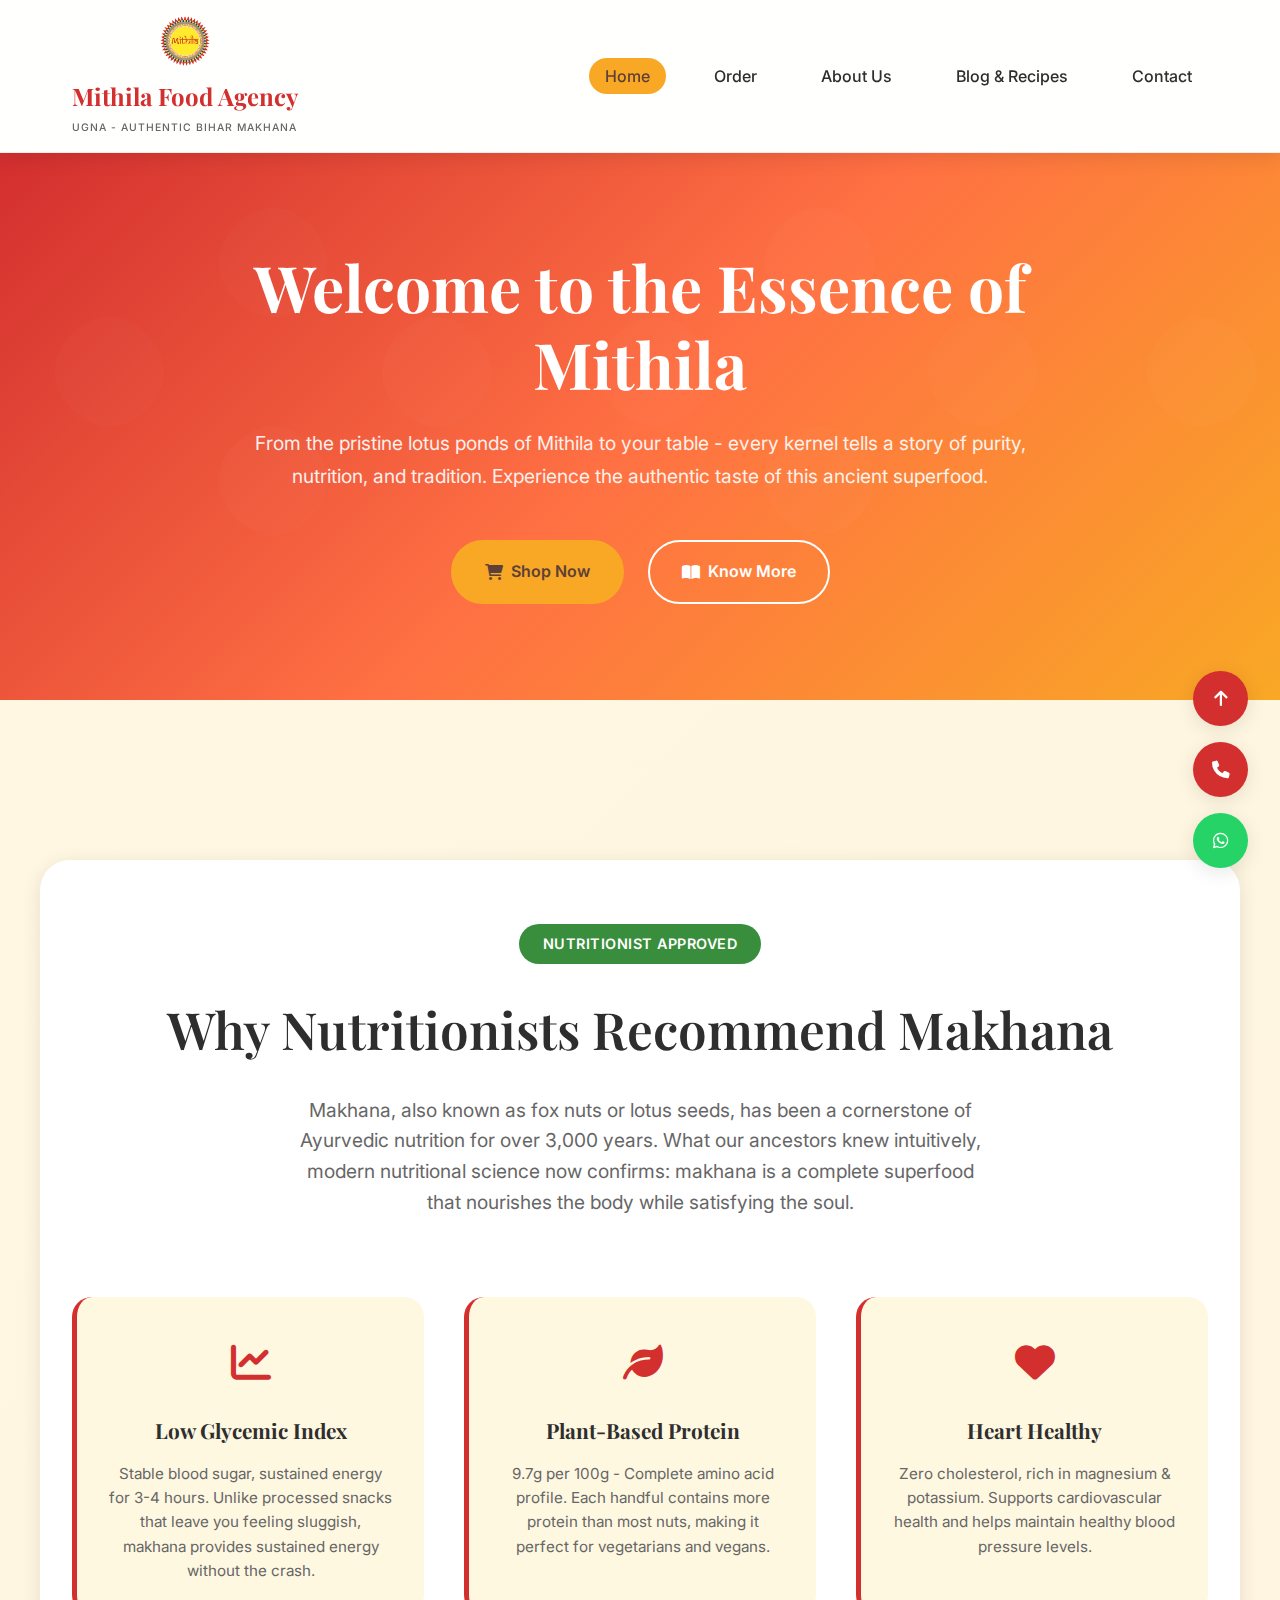
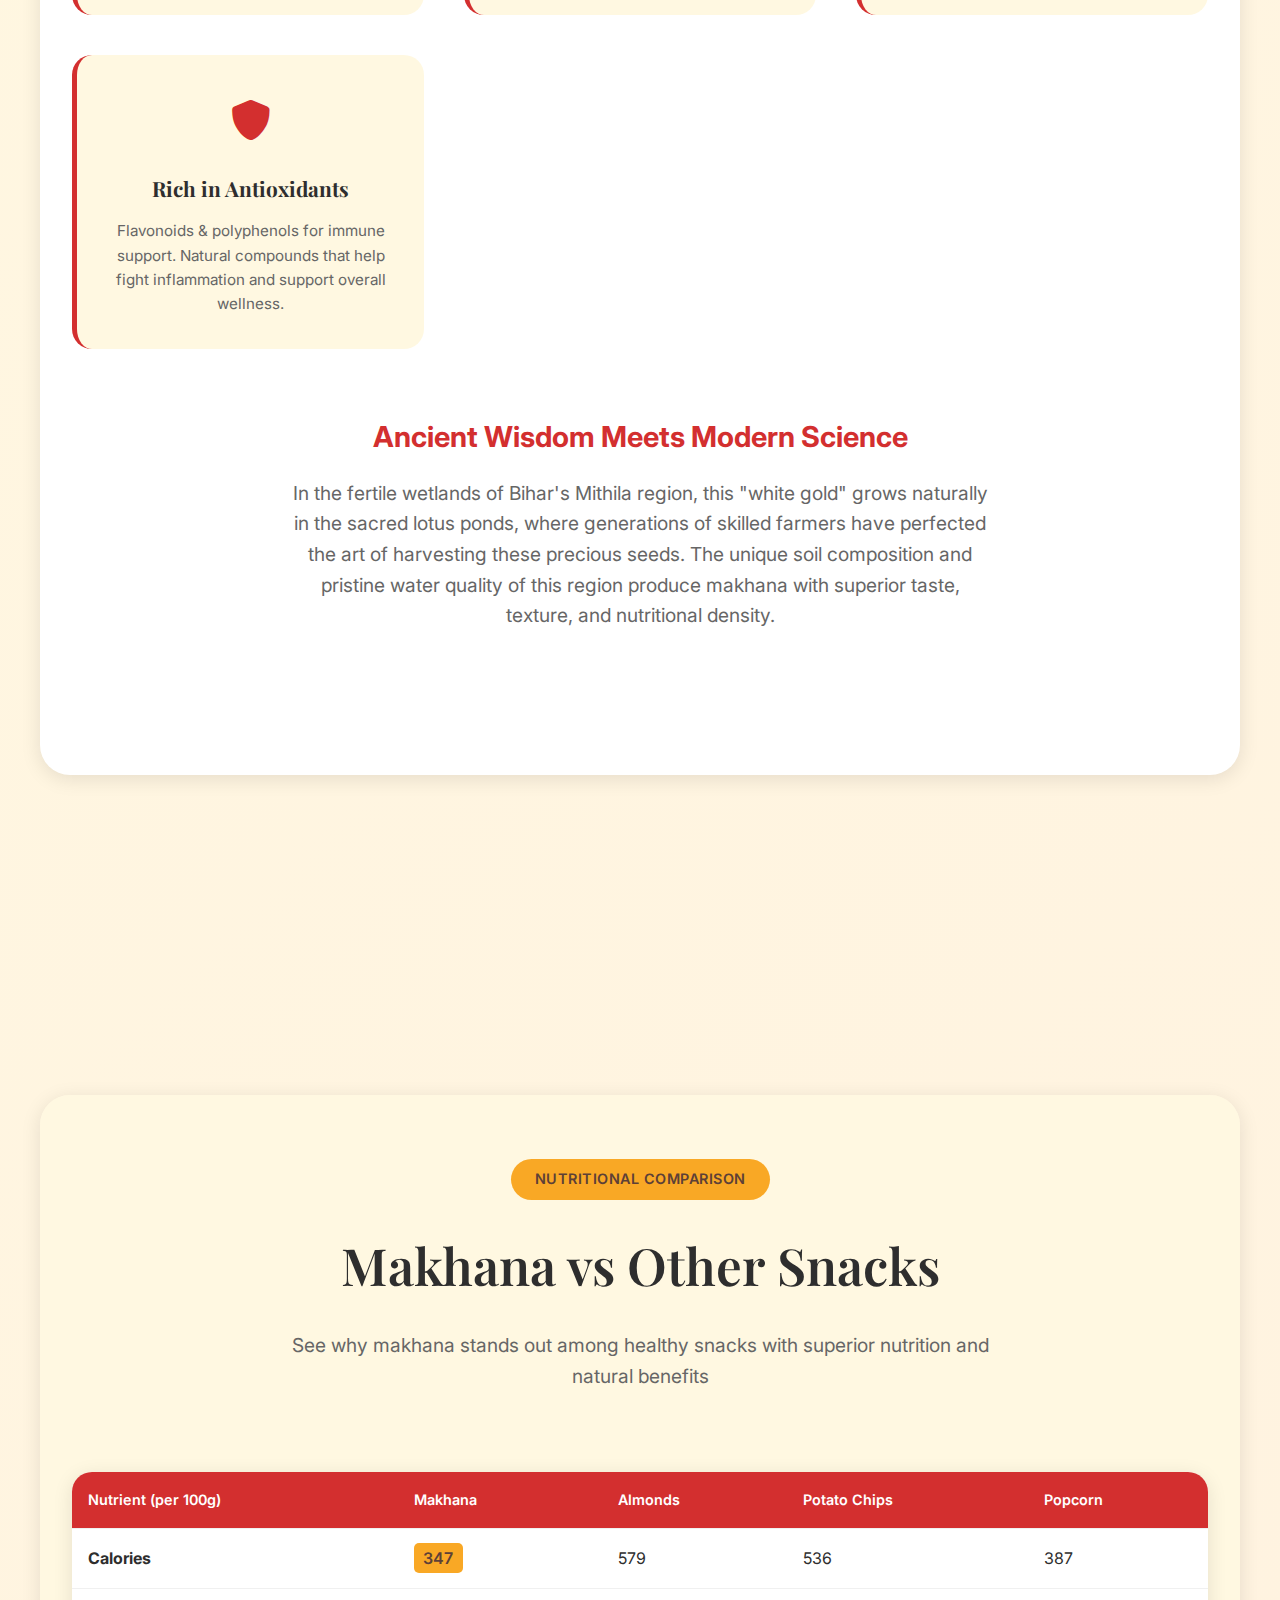
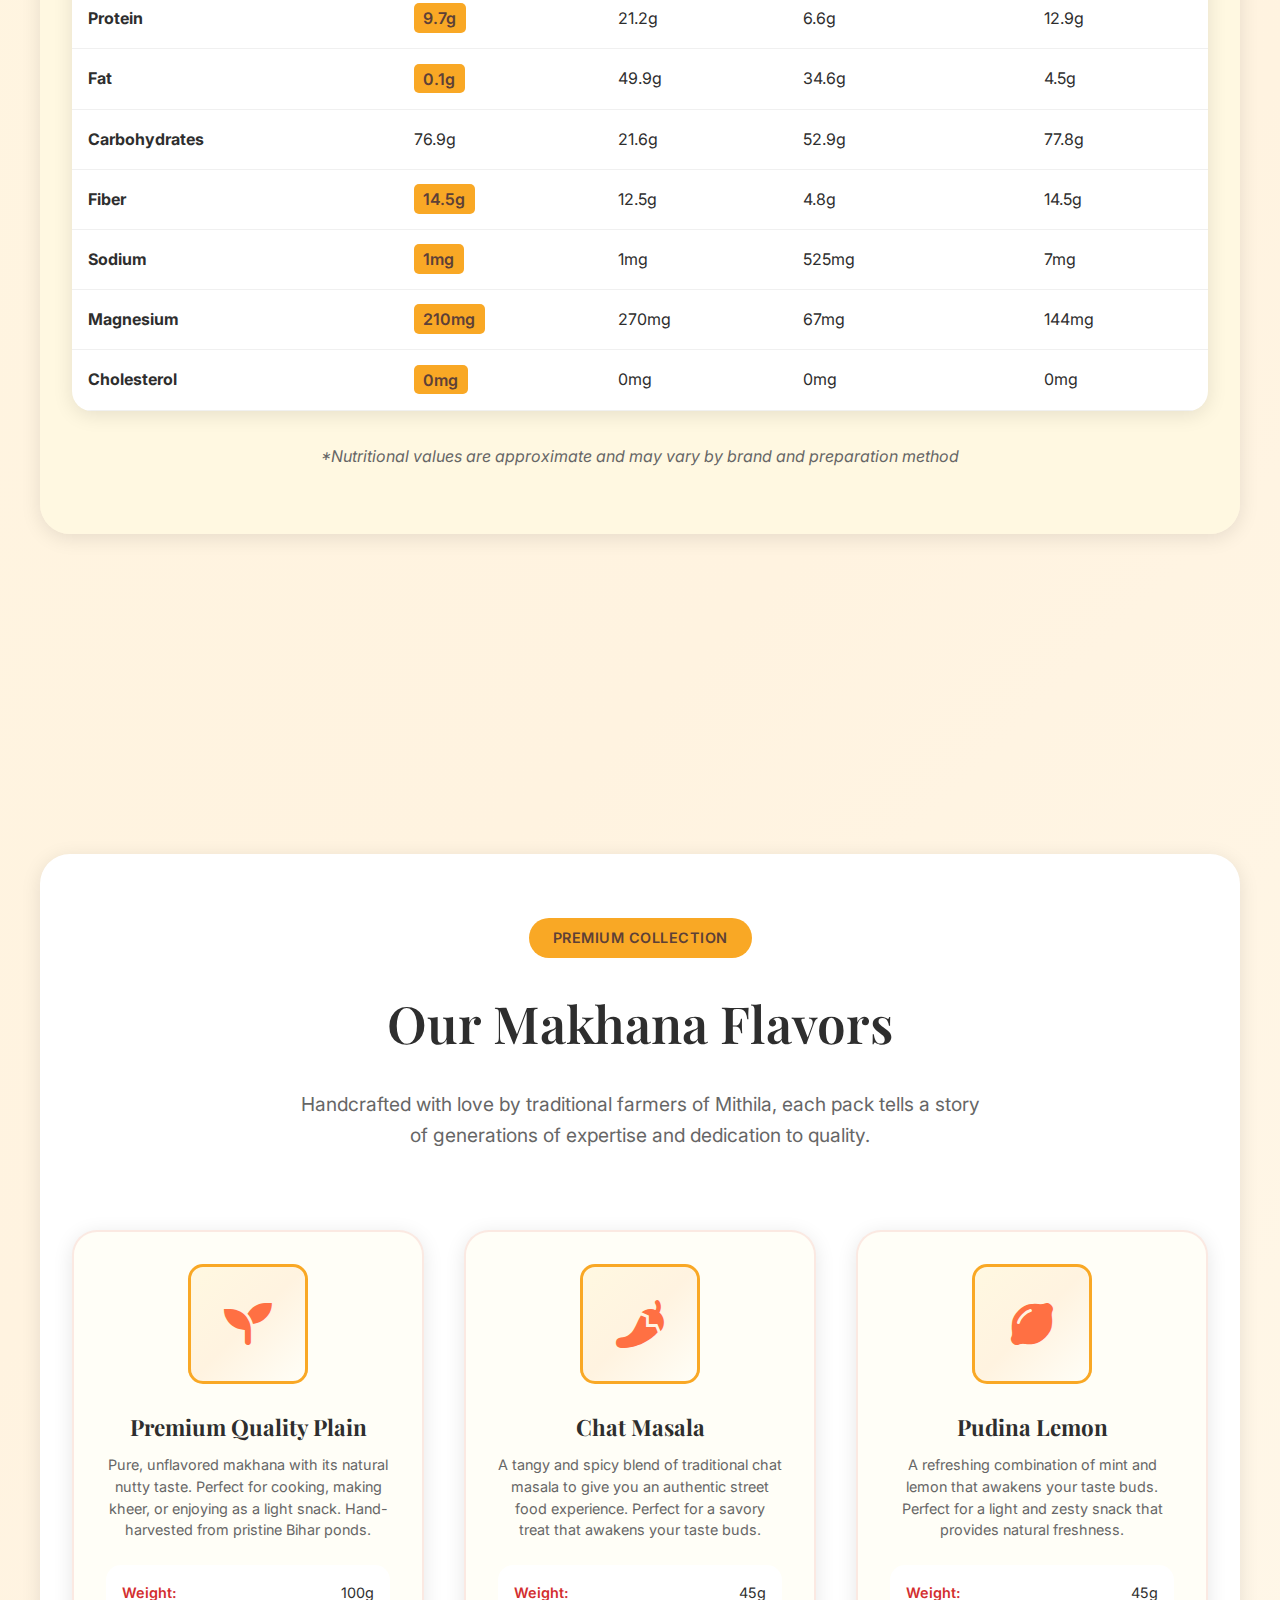
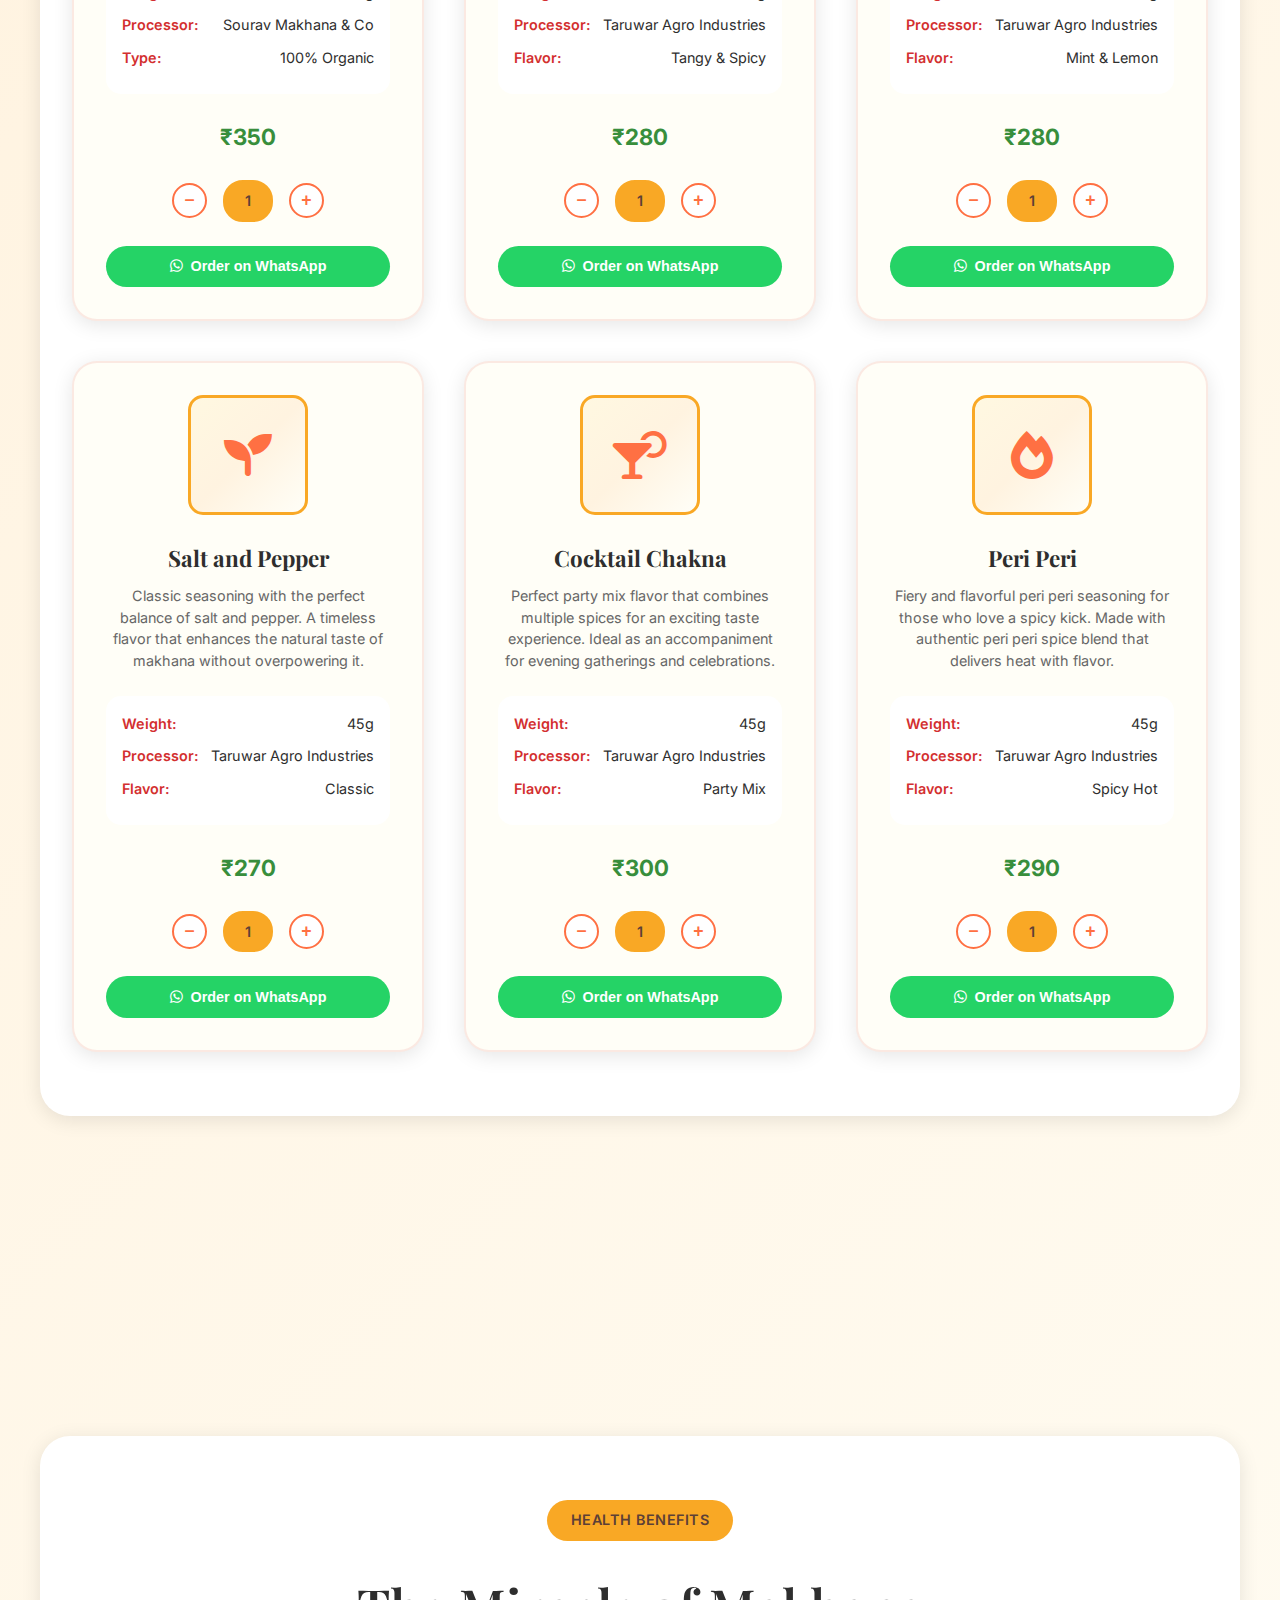
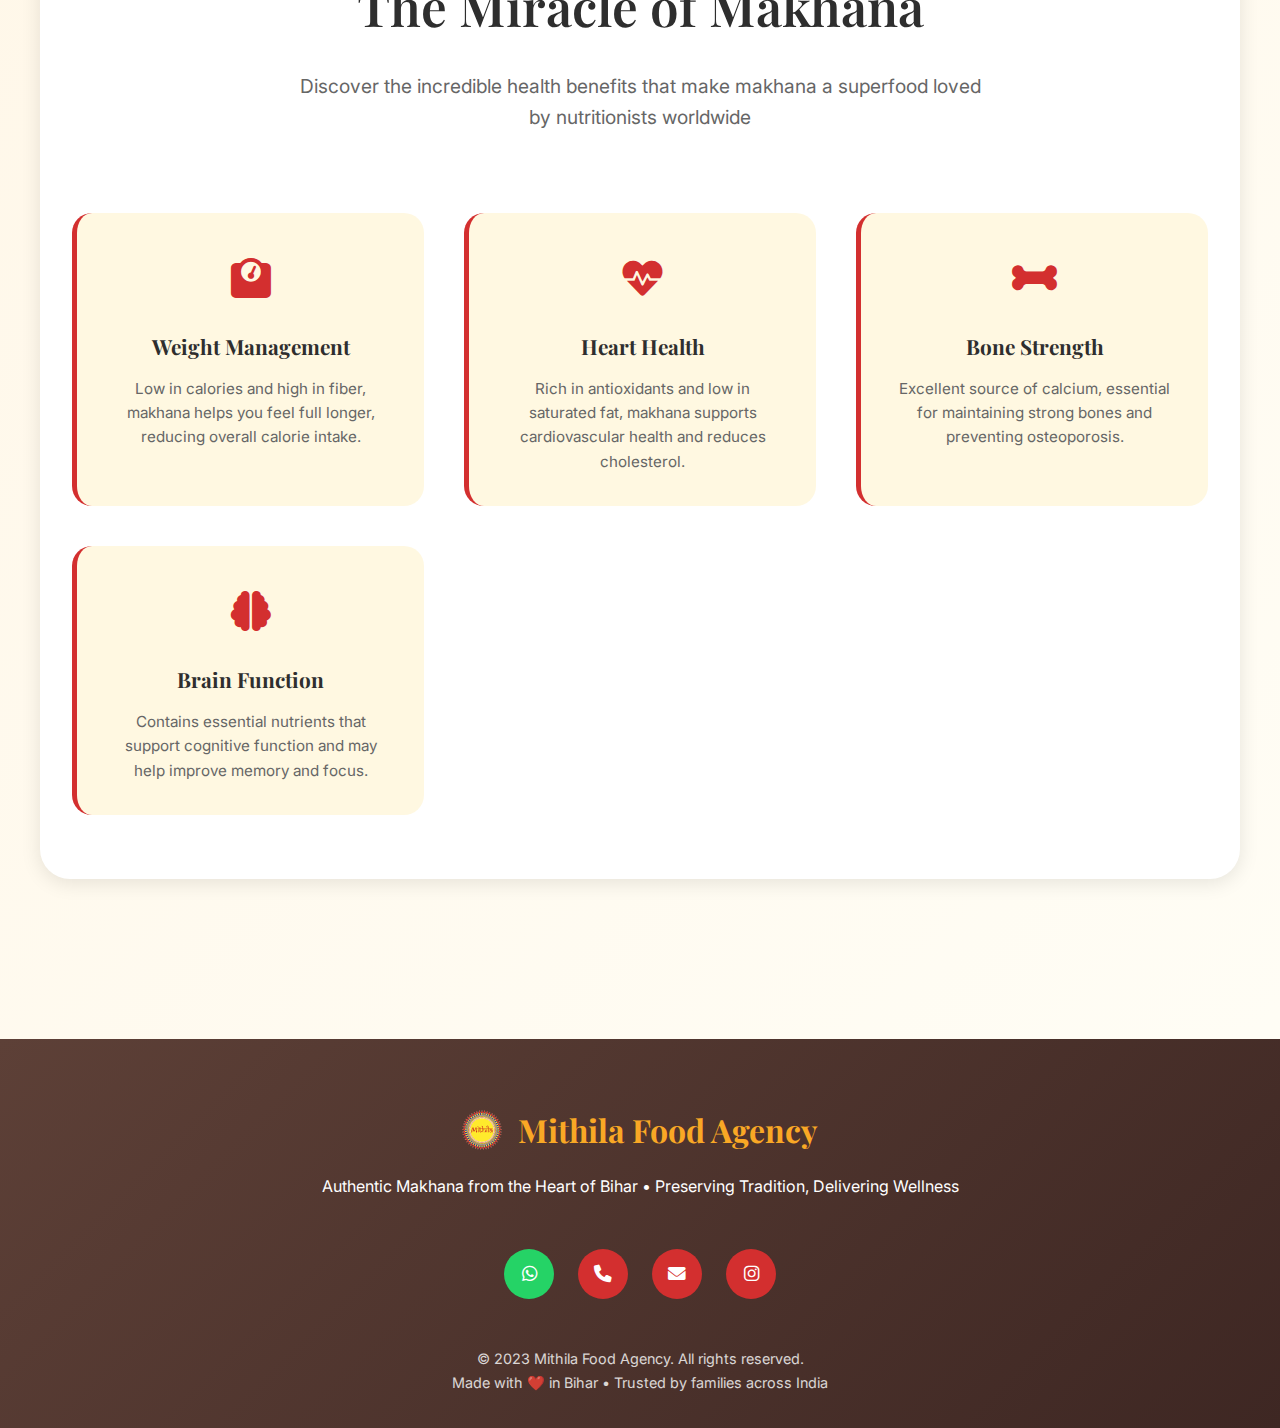
<file: def.html>
<!DOCTYPE html>
<html lang="en">
<head>
    <meta charset="UTF-8">
    <meta name="viewport" content="width=device-width, initial-scale=1.0">
    <link rel="icon" type="image/png" href="assets/logo.png">
    <title>Mithila Food Agency - Premium Makhana from Bihar</title>
    <meta name="description" content="Discover Mithila Food Agency's authentic, hand-harvested makhana (fox nuts) from Bihar. A healthy, gluten-free, and protein-rich snack inspired by Maithili culture.">
    <link href="https://fonts.googleapis.com/css2?family=Playfair+Display:wght@400;600;700&family=Inter:wght@300;400;500;600;700&display=swap" rel="stylesheet">
    <link rel="stylesheet" href="https://cdnjs.cloudflare.com/ajax/libs/font-awesome/6.0.0/css/all.min.css">
    <style>
        * {
            margin: 0;
            padding: 0;
            box-sizing: border-box;
        }

        :root {
            --primary-red: #D32F2F;
            --primary-yellow: #F9A825;
            --primary-orange: #FF7043;
            --deep-brown: #5D4037;
            --cream: #FFF8E1;
            --warm-white: #FFFEF7;
            --mithila-blue: #1976D2;
            --accent-green: #388E3C;
            --text-dark: #2E2E2E;
            --text-light: #666;
            --shadow: 0 4px 20px rgba(0,0,0,0.1);
            --gradient-bg: linear-gradient(135deg, var(--cream) 0%, #FFF3E0 50%, var(--warm-white) 100%);
            --whatsapp-green: #25D366;
        }

        body {
            font-family: 'Inter', sans-serif;
            line-height: 1.7;
            color: var(--text-dark);
            background: var(--gradient-bg);
            overflow-x: hidden;
            min-height: 100vh;
            display: flex;
            flex-direction: column;
            opacity: 0;
        }
        
        .page-wrapper {
            flex: 1;
        }

        /* Header Styles */
        .header {
            background: rgba(255,255,255,0.95);
            backdrop-filter: blur(10px);
            position: sticky;
            top: 0;
            z-index: 1000;
            box-shadow: var(--shadow);
            border-bottom: 1px solid rgba(211,47,47,0.1);
        }

        .nav-container {
            max-width: 1200px;
            margin: 0 auto;
            padding: 1rem 2rem;
            display: flex;
            justify-content: space-between;
            align-items: center;
        }

        .logo-section {
            display: flex;
            align-items: center;
            gap: 1rem;
        }

        .logo {
            display: flex;
            align-items: center;
            font-size: 2rem;
            font-weight: bold;
            gap: 10px;
            flex-direction: column;
        }

        .logo img {
            height: 50px;
            width: auto;
            border-radius: 8px;
        }

        .logo-text {
            color: var(--primary-red);
            font-family: 'Playfair Display', serif;
            font-weight: 700;
            font-size: 1.5rem;
        }

        .company-tagline {
            color: var(--text-light);
            font-size: 0.65rem;
            text-transform: uppercase;
            letter-spacing: 1px;
            margin-top: 2px;
            font-weight: 500;
        }

        .nav-menu {
            display: flex;
            list-style: none;
            gap: 2rem;
        }

        .nav-menu a {
            color: var(--text-dark);
            text-decoration: none;
            font-weight: 500;
            padding: 0.5rem 1rem;
            border-radius: 25px;
            transition: all 0.3s ease;
            position: relative;
        }

        .nav-menu a:hover,
        .nav-menu a.active {
            background: var(--primary-yellow);
            color: var(--deep-brown);
            transform: translateY(-2px);
        }

        .mobile-menu-btn {
            display: none;
            background: none;
            border: none;
            color: var(--primary-red);
            font-size: 1.5rem;
            cursor: pointer;
        }

        /* Hero Section */
        .hero {
            background: linear-gradient(135deg, var(--primary-red) 0%, var(--primary-orange) 50%, var(--primary-yellow) 100%);
            color: white;
            text-align: center;
            padding: 6rem 2rem;
            position: relative;
            overflow: hidden;
        }

        .hero::before {
            content: '';
            position: absolute;
            top: 0;
            left: 0;
            right: 0;
            bottom: 0;
            background: url('data:image/svg+xml,<svg xmlns="http://www.w3.org/2000/svg" viewBox="0 0 100 100"><path d="M50 10c-5 0-10 5-10 10s5 10 10 10 10-5 10-10-5-10-10-10zm0 40c-5 0-10 5-10 10s5 10 10 10 10-5 10-10-5-10-10-10zm-30-20c-5 0-10 5-10 10s5 10 10 10 10-5 10-10-5-10-10-10zm60 0c-5 0-10 5-10 10s5 10 10 10 10-5 10-10-5-10-10-10z" fill="rgba(255,255,255,0.05)"/></svg>') repeat;
            opacity: 0.3;
        }

        .hero-content {
            position: relative;
            z-index: 2;
            max-width: 800px;
            margin: 0 auto;
        }

        .hero h1 {
            font-family: 'Playfair Display', serif;
            font-size: clamp(2.5rem, 5vw, 4rem);
            margin-bottom: 1.5rem;
            font-weight: 700;
            line-height: 1.2;
        }

        .hero-subtitle {
            font-size: 1.2rem;
            margin-bottom: 3rem;
            opacity: 0.9;
        }

        .cta-buttons {
            display: flex;
            gap: 1.5rem;
            justify-content: center;
            flex-wrap: wrap;
        }

        .btn {
            display: inline-flex;
            align-items: center;
            gap: 0.5rem;
            padding: 1rem 2rem;
            border-radius: 50px;
            text-decoration: none;
            font-weight: 600;
            transition: all 0.3s ease;
            border: 2px solid transparent;
            cursor: pointer;
            font-size: 1rem;
        }

        .btn-primary {
            background: var(--primary-yellow);
            color: var(--deep-brown);
            border-color: var(--primary-yellow);
        }

        .btn-secondary {
            background: transparent;
            color: white;
            border-color: white;
        }

        .btn:hover {
            transform: translateY(-3px);
            box-shadow: 0 8px 25px rgba(0,0,0,0.2);
        }

        .btn-primary:hover {
            background: var(--deep-brown);
            color: var(--primary-yellow);
        }

        .btn-secondary:hover {
            background: white;
            color: var(--primary-red);
        }

        /* Nutritionist Section */
        .nutritionist-section {
            background: white;
            border-radius: 30px;
            padding: 4rem 2rem;
            margin: 4rem 0;
            box-shadow: var(--shadow);
        }

        .nutritionist-badge {
            background: var(--accent-green);
            color: white;
            padding: 0.5rem 1.5rem;
            border-radius: 25px;
            font-size: 0.9rem;
            font-weight: 600;
            text-transform: uppercase;
            letter-spacing: 0.5px;
            margin-bottom: 2rem;
            display: inline-block;
        }

        /* Comparison Section */
        .comparison-section {
            background: linear-gradient(135deg, var(--cream) 0%, #FFF8E1 100%);
            border-radius: 30px;
            padding: 4rem 2rem;
            margin: 4rem 0;
            box-shadow: var(--shadow);
        }

        .comparison-table {
            background: white;
            border-radius: 20px;
            overflow: hidden;
            box-shadow: var(--shadow);
            margin-top: 3rem;
        }

        .comparison-table table {
            width: 100%;
            border-collapse: collapse;
        }

        .comparison-table th,
        .comparison-table td {
            padding: 1rem;
            text-align: left;
            border-bottom: 1px solid #f0f0f0;
        }

        .comparison-table th {
            background: var(--primary-red);
            color: white;
            font-weight: 600;
            font-size: 0.9rem;
        }

        .comparison-table tr:hover {
            background: var(--cream);
        }

        .highlight {
            background: var(--primary-yellow);
            color: var(--deep-brown);
            font-weight: 600;
            padding: 0.3rem 0.6rem;
            border-radius: 5px;
        }

        /* Updated Product Cards */
        .products-section {
            background: white;
            border-radius: 30px;
            padding: 4rem 2rem;
            margin: 4rem 0;
            box-shadow: var(--shadow);
        }

        .products-grid {
            display: grid;
            grid-template-columns: repeat(auto-fit, minmax(300px, 1fr));
            gap: 2.5rem;
            margin-top: 4rem;
        }

        .product-card {
            background: var(--warm-white);
            border-radius: 25px;
            padding: 2rem;
            text-align: center;
            box-shadow: var(--shadow);
            transition: all 0.4s ease;
            border: 2px solid rgba(211,47,47,0.1);
            position: relative;
            overflow: hidden;
        }

        .product-card:hover {
            transform: translateY(-10px) scale(1.02);
            box-shadow: 0 20px 50px rgba(0,0,0,0.2);
            border-color: var(--primary-orange);
        }

        .product-image {
            width: 120px;
            height: 120px;
            background: var(--gradient-bg);
            border-radius: 15px;
            margin: 0 auto 1.5rem;
            display: flex;
            align-items: center;
            justify-content: center;
            font-size: 3rem;
            color: var(--primary-orange);
            border: 3px solid var(--primary-yellow);
        }
        
        .product-title {
            font-family: 'Playfair Display', serif;
            font-size: 1.4rem;
            color: var(--text-dark);
            margin-bottom: 0.5rem;
        }

        .product-description {
            color: var(--text-light);
            font-size: 0.9rem;
            margin-bottom: 1.5rem;
            line-height: 1.5;
        }

        .product-details {
            background: white;
            border-radius: 15px;
            padding: 1rem;
            margin: 1.5rem 0;
            text-align: left;
        }

        .detail-row {
            display: flex;
            justify-content: space-between;
            margin-bottom: 0.5rem;
            font-size: 0.9rem;
        }

        .detail-label {
            font-weight: 600;
            color: var(--primary-red);
        }

        .detail-value {
            color: var(--text-dark);
        }

        .product-price {
            font-size: 1.4rem;
            font-weight: 700;
            color: var(--accent-green);
            margin: 1.5rem 0;
        }

        .quantity-selector {
            display: flex;
            align-items: center;
            justify-content: center;
            gap: 1rem;
            margin: 1.5rem 0;
        }

        .quantity-btn {
            width: 35px;
            height: 35px;
            border: 2px solid var(--primary-orange);
            background: white;
            color: var(--primary-orange);
            border-radius: 50%;
            cursor: pointer;
            display: flex;
            align-items: center;
            justify-content: center;
            font-weight: bold;
            transition: all 0.3s ease;
            font-size: 1.1rem;
        }

        .quantity-btn:hover {
            background: var(--primary-orange);
            color: white;
        }

        .quantity-display {
            min-width: 50px;
            padding: 0.4rem 0.8rem;
            border: 2px solid var(--primary-yellow);
            border-radius: 20px;
            background: var(--primary-yellow);
            color: var(--deep-brown);
            font-weight: 600;
            text-align: center;
            font-size: 0.9rem;
        }

        .whatsapp-order-btn {
            width: 100%;
            background: var(--whatsapp-green);
            color: white;
            border: none;
            padding: 0.8rem 1.5rem;
            border-radius: 50px;
            font-weight: 600;
            font-size: 0.9rem;
            cursor: pointer;
            transition: all 0.3s ease;
            display: flex;
            align-items: center;
            justify-content: center;
            gap: 0.5rem;
        }

        .whatsapp-order-btn:hover {
            background: #128C7E;
            transform: translateY(-2px);
        }

        /* Blog Cards with Images */
        .blog-grid {
            display: grid;
            grid-template-columns: repeat(auto-fit, minmax(350px, 1fr));
            gap: 2.5rem;
            margin-top: 4rem;
        }

        .blog-card {
            background: white;
            border-radius: 20px;
            overflow: hidden;
            box-shadow: var(--shadow);
            transition: all 0.4s ease;
            cursor: pointer;
        }

        .blog-card:hover {
            transform: translateY(-10px);
            box-shadow: 0 20px 50px rgba(0,0,0,0.15);
        }

        .blog-image {
            width: 100%;
            height: 200px;
            background-size: cover;
            background-position: center;
            position: relative;
        }

        .blog-content {
            padding: 1.5rem;
        }

        .blog-category {
            display: inline-block;
            background: var(--primary-orange);
            color: white;
            padding: 0.3rem 0.8rem;
            border-radius: 12px;
            font-size: 0.75rem;
            font-weight: 500;
            margin-bottom: 1rem;
            text-transform: uppercase;
            letter-spacing: 0.5px;
        }

        .blog-title {
            font-family: 'Playfair Display', serif;
            font-size: 1.3rem;
            color: var(--text-dark);
            margin-bottom: 0.8rem;
            line-height: 1.4;
        }

        .blog-excerpt {
            color: var(--text-light);
            font-size: 0.9rem;
            line-height: 1.6;
            margin-bottom: 1rem;
        }

        .blog-meta {
            display: flex;
            justify-content: space-between;
            align-items: center;
            color: var(--text-light);
            font-size: 0.8rem;
        }

        .read-more-btn {
            background: var(--primary-yellow);
            color: var(--deep-brown);
            padding: 0.4rem 1rem;
            border-radius: 15px;
            text-decoration: none;
            font-size: 0.85rem;
            font-weight: 600;
            margin-top: 1rem;
            display: inline-block;
            transition: all 0.3s ease;
        }

        .read-more-btn:hover {
            background: var(--primary-orange);
            color: white;
            transform: translateY(-2px);
        }

        /* Sections */
        .section {
            padding: 6rem 2rem;
        }

        .container {
            max-width: 1200px;
            margin: 0 auto;
        }

        .section-header {
            text-align: center;
            margin-bottom: 5rem;
        }

        .section-badge {
            display: inline-block;
            background: var(--primary-yellow);
            color: var(--deep-brown);
            padding: 0.5rem 1.5rem;
            border-radius: 25px;
            font-size: 0.9rem;
            font-weight: 600;
            text-transform: uppercase;
            letter-spacing: 0.5px;
            margin-bottom: 2rem;
        }

        .section-title {
            font-family: 'Playfair Display', serif;
            font-size: clamp(2rem, 4vw, 3.5rem);
            color: var(--text-dark);
            margin-bottom: 2rem;
            font-weight: 600;
            line-height: 1.3;
        }

        .section-subtitle {
            font-size: 1.2rem;
            color: var(--text-light);
            max-width: 700px;
            margin: 0 auto;
            line-height: 1.6;
        }

        /* Enhanced Information Cards */
        .info-section {
            background: white;
            border-radius: 30px;
            padding: 4rem 2rem;
            margin: 4rem 0;
            box-shadow: var(--shadow);
        }
        
        .info-grid {
            display: grid;
            grid-template-columns: repeat(auto-fit, minmax(280px, 1fr));
            gap: 2.5rem;
            margin-top: 3rem;
        }
        
        .info-card {
            background: linear-gradient(135deg, var(--cream), #FFF8E1);
            border-radius: 20px;
            padding: 2rem;
            text-align: center;
            border-left: 5px solid var(--primary-red);
            transition: all 0.3s ease;
        }

        .info-card:hover {
            transform: translateY(-5px);
            box-shadow: 0 10px 30px rgba(0,0,0,0.1);
        }
        
        .info-icon {
            font-size: 2.5rem;
            color: var(--primary-red);
            margin-bottom: 1rem;
        }
        
        .info-title {
            font-family: 'Playfair Display', serif;
            font-size: 1.3rem;
            color: var(--text-dark);
            margin-bottom: 0.8rem;
        }
        
        .info-text {
            color: var(--text-light);
            line-height: 1.6;
            font-size: 0.95rem;
        }

        /* Order Form Updates */
        .order-form {
            background: white;
            border-radius: 25px;
            padding: 2.5rem;
            box-shadow: var(--shadow);
            max-width: 800px;
            margin: 4rem auto;
        }

        .form-group {
            margin-bottom: 1.5rem;
        }

        .form-group label {
            display: block;
            margin-bottom: 0.5rem;
            font-weight: 600;
            color: var(--deep-brown);
            font-size: 0.9rem;
        }

        .form-group input,
        .form-group textarea,
        .form-group select {
            width: 100%;
            padding: 1rem;
            border: 2px solid #E0E0E0;
            border-radius: 12px;
            font-size: 0.9rem;
            transition: all 0.3s ease;
            font-family: inherit;
        }

        .form-group input:focus,
        .form-group textarea:focus,
        .form-group select:focus {
            outline: none;
            border-color: var(--primary-orange);
            box-shadow: 0 0 0 3px rgba(255,112,67,0.1);
        }

        .order-products-section {
            background: var(--cream);
            border-radius: 15px;
            padding: 1.5rem;
            margin: 1.5rem 0;
        }

        .product-selection {
            display: grid;
            gap: 1rem;
            margin-top: 1rem;
        }

        .product-item {
            display: flex;
            align-items: center;
            gap: 1rem;
            background: white;
            padding: 1rem;
            border-radius: 10px;
            border: 2px solid transparent;
            transition: all 0.3s ease;
        }

        .product-item:hover {
            border-color: var(--primary-yellow);
        }

        .product-checkbox {
            margin: 0;
            transform: scale(1.2);
        }

        .product-info {
            flex-grow: 1;
        }

        .product-name {
            font-weight: 600;
            color: var(--text-dark);
            font-size: 0.9rem;
        }

        .product-price-text {
            color: var(--text-light);
            font-size: 0.8rem;
        }

        .mobile-quantity {
            display: flex;
            align-items: center;
            gap: 0.5rem;
        }

        /* Footer */
        .footer {
            background: linear-gradient(135deg, var(--deep-brown), #3E2723);
            color: white;
            text-align: center;
            padding: 4rem 2rem 2rem;
            margin-top: auto;
        }

        .footer-content {
            max-width: 1200px;
            margin: 0 auto;
        }

        .footer-logo {
            font-family: 'Playfair Display', serif;
            font-size: 2rem;
            font-weight: 700;
            margin-bottom: 1rem;
            color: var(--primary-yellow);
            display: flex;
            align-items: center;
            justify-content: center;
            gap: 1rem;
        }

        .footer-social {
            display: flex;
            justify-content: center;
            gap: 1.5rem;
            margin: 3rem 0;
        }

        .social-link {
            width: 50px;
            height: 50px;
            background: var(--primary-red);
            color: white;
            border-radius: 50%;
            display: flex;
            align-items: center;
            justify-content: center;
            text-decoration: none;
            transition: all 0.3s ease;
            font-size: 1.1rem;
        }

        .social-link:hover {
            transform: translateY(-3px);
            background: var(--primary-yellow);
            color: var(--deep-brown);
        }

        .social-link.whatsapp {
            background: var(--whatsapp-green);
        }

        .social-link.whatsapp:hover {
            background: #128C7E;
            color: white;
        }

        /* Page Navigation */
        .page-nav {
            position: fixed;
            bottom: 2rem;
            right: 2rem;
            z-index: 1000;
        }

        .nav-buttons {
            display: flex;
            flex-direction: column;
            gap: 1rem;
        }

        .nav-btn {
            width: 55px;
            height: 55px;
            border-radius: 50%;
            background: var(--primary-red);
            color: white;
            border: none;
            cursor: pointer;
            display: flex;
            align-items: center;
            justify-content: center;
            font-size: 1.1rem;
            box-shadow: var(--shadow);
            transition: all 0.3s ease;
            text-decoration: none;
        }

        .nav-btn:hover {
            transform: scale(1.1);
            background: var(--primary-orange);
        }
        
        .nav-btn.whatsapp {
            background-color: var(--whatsapp-green);
        }
        
        .nav-btn.whatsapp:hover {
            background-color: #128C7E;
        }

        /* Current Page Indicator */
        .current-page {
            display: none;
        }

        .current-page.show {
            display: block;
        }

        /* Mobile Styles */
        @media (max-width: 768px) {
            .nav-menu {
                display: none;
                position: absolute;
                top: 100%;
                left: 0;
                right: 0;
                background: white;
                flex-direction: column;
                padding: 2rem;
                box-shadow: var(--shadow);
            }

            .nav-menu.active {
                display: flex;
            }

            .mobile-menu-btn {
                display: block;
            }

            .nav-container {
                padding: 1rem;
            }

            .logo-text {
                font-size: 1.1rem;
            }

            .hero {
                padding: 4rem 1rem;
            }

            .section {
                padding: 4rem 1rem;
            }
            
            .products-grid,
            .blog-grid,
            .info-grid {
                grid-template-columns: 1fr;
                gap: 1.5rem;
            }

            .order-form {
                padding: 1.5rem;
                margin: 2rem 1rem;
            }

            .page-nav {
                bottom: 1rem;
                right: 1rem;
            }

            .nav-btn {
                width: 50px;
                height: 50px;
                font-size: 1rem;
            }

            .product-card {
                padding: 1.5rem;
            }

            .product-image {
                width: 100px;
                height: 100px;
                font-size: 2.5rem;
            }

            .quantity-btn {
                width: 30px;
                height: 30px;
                font-size: 1rem;
            }

            .quantity-selector {
                gap: 0.5rem;
            }

            .comparison-table {
                overflow-x: auto;
            }

            .comparison-table table {
                min-width: 600px;
            }
        }

        /* Animations */
        @keyframes fadeInUp {
            from {
                opacity: 0;
                transform: translateY(30px);
            }
            to {
                opacity: 1;
                transform: translateY(0);
            }
        }

        .fade-in {
            animation: fadeInUp 0.6s ease-out;
        }
        
        .btn:focus,
        .nav-menu a:focus,
        input:focus,
        textarea:focus,
        select:focus {
            outline: 3px solid var(--primary-yellow);
            outline-offset: 2px;
        }
    </style>
</head>
<body>
    <div class="page-wrapper">
    <!-- Header -->
    <header class="header">
        <nav class="nav-container">
            <div class="logo-section">
                <h1 class="logo">
                <img src="assets/logo.png" alt="Mithila Food Agency Logo">
                <div>
                    <div class="logo-text">Mithila Food Agency</div>
                    <div class="company-tagline">Ugna - Authentic Bihar Makhana</div>
                </div>
                </h1>
            </div>
            <ul class="nav-menu" id="navMenu">
                <li><a href="#" class="nav-link active" data-page="home">Home</a></li>
                <li><a href="#" class="nav-link" data-page="order">Order</a></li>
                <li><a href="#" class="nav-link" data-page="about">About Us</a></li>
                <li><a href="#" class="nav-link" data-page="blog">Blog & Recipes</a></li>
                <li><a href="#" class="nav-link" data-page="contact">Contact</a></li>
            </ul>
            <button class="mobile-menu-btn" id="mobileMenuBtn">
                <i class="fas fa-bars"></i>
            </button>
        </nav>
    </header>

    <!-- Home Page -->
    <div class="current-page show" id="home">
        <!-- Hero Section -->
        <section class="hero">
            <div class="hero-content fade-in">
                <h1>Welcome to the Essence of Mithila</h1>
                <p class="hero-subtitle">From the pristine lotus ponds of Mithila to your table - every kernel tells a story of purity, nutrition, and tradition. Experience the authentic taste of this ancient superfood.</p>
                <div class="cta-buttons">
                    <a href="#products" class="btn btn-primary" onclick="scrollToProducts()">
                        <i class="fas fa-shopping-cart"></i> Shop Now
                    </a>
                    <a href="#" class="btn btn-secondary" onclick="scrollToInfo()">
                        <i class="fas fa-book-open"></i> Know More
                    </a>
                </div>
            </div>
        </section>

        <!-- Why Nutritionists Recommend Makhana Section -->
        <section class="section" id="nutritionist-info">
            <div class="container">
                <div class="nutritionist-section fade-in">
                    <div class="section-header">
                        <span class="nutritionist-badge">Nutritionist Approved</span>
                        <h2 class="section-title">Why Nutritionists Recommend Makhana</h2>
                        <p class="section-subtitle">Makhana, also known as fox nuts or lotus seeds, has been a cornerstone of Ayurvedic nutrition for over 3,000 years. What our ancestors knew intuitively, modern nutritional science now confirms: makhana is a complete superfood that nourishes the body while satisfying the soul.</p>
                    </div>
                    
                    <div class="info-grid">
                        <div class="info-card fade-in">
                            <div class="info-icon">
                                <i class="fas fa-chart-line"></i>
                            </div>
                            <h3 class="info-title">Low Glycemic Index</h3>
                            <p class="info-text">Stable blood sugar, sustained energy for 3-4 hours. Unlike processed snacks that leave you feeling sluggish, makhana provides sustained energy without the crash.</p>
                        </div>
                        
                        <div class="info-card fade-in">
                            <div class="info-icon">
                                <i class="fas fa-leaf"></i>
                            </div>
                            <h3 class="info-title">Plant-Based Protein</h3>
                            <p class="info-text">9.7g per 100g - Complete amino acid profile. Each handful contains more protein than most nuts, making it perfect for vegetarians and vegans.</p>
                        </div>
                        
                        <div class="info-card fade-in">
                            <div class="info-icon">
                                <i class="fas fa-heart"></i>
                            </div>
                            <h3 class="info-title">Heart Healthy</h3>
                            <p class="info-text">Zero cholesterol, rich in magnesium & potassium. Supports cardiovascular health and helps maintain healthy blood pressure levels.</p>
                        </div>
                        
                        <div class="info-card fade-in">
                            <div class="info-icon">
                                <i class="fas fa-shield-alt"></i>
                            </div>
                            <h3 class="info-title">Rich in Antioxidants</h3>
                            <p class="info-text">Flavonoids & polyphenols for immune support. Natural compounds that help fight inflammation and support overall wellness.</p>
                        </div>
                    </div>

                    <div class="section-header" style="margin-top: 4rem;">
                        <h3 style="color: var(--primary-red); font-size: 1.8rem; margin-bottom: 1rem;">Ancient Wisdom Meets Modern Science</h3>
                        <p class="section-subtitle">In the fertile wetlands of Bihar's Mithila region, this "white gold" grows naturally in the sacred lotus ponds, where generations of skilled farmers have perfected the art of harvesting these precious seeds. The unique soil composition and pristine water quality of this region produce makhana with superior taste, texture, and nutritional density.</p>
                    </div>
                </div>
            </div>
        </section>

        <!-- Makhana vs Other Snacks Comparison -->
        <section class="section" id="comparison">
            <div class="container">
                <div class="comparison-section fade-in">
                    <div class="section-header">
                        <span class="section-badge">Nutritional Comparison</span>
                        <h2 class="section-title">Makhana vs Other Snacks</h2>
                        <p class="section-subtitle">See why makhana stands out among healthy snacks with superior nutrition and natural benefits</p>
                    </div>
                    
                    <div class="comparison-table">
                        <table>
                            <thead>
                                <tr>
                                    <th>Nutrient (per 100g)</th>
                                    <th>Makhana</th>
                                    <th>Almonds</th>
                                    <th>Potato Chips</th>
                                    <th>Popcorn</th>
                                </tr>
                            </thead>
                            <tbody>
                                <tr>
                                    <td><strong>Calories</strong></td>
                                    <td><span class="highlight">347</span></td>
                                    <td>579</td>
                                    <td>536</td>
                                    <td>387</td>
                                </tr>
                                <tr>
                                    <td><strong>Protein</strong></td>
                                    <td><span class="highlight">9.7g</span></td>
                                    <td>21.2g</td>
                                    <td>6.6g</td>
                                    <td>12.9g</td>
                                </tr>
                                <tr>
                                    <td><strong>Fat</strong></td>
                                    <td><span class="highlight">0.1g</span></td>
                                    <td>49.9g</td>
                                    <td>34.6g</td>
                                    <td>4.5g</td>
                                </tr>
                                <tr>
                                    <td><strong>Carbohydrates</strong></td>
                                    <td>76.9g</td>
                                    <td>21.6g</td>
                                    <td>52.9g</td>
                                    <td>77.8g</td>
                                </tr>
                                <tr>
                                    <td><strong>Fiber</strong></td>
                                    <td><span class="highlight">14.5g</span></td>
                                    <td>12.5g</td>
                                    <td>4.8g</td>
                                    <td>14.5g</td>
                                </tr>
                                <tr>
                                    <td><strong>Sodium</strong></td>
                                    <td><span class="highlight">1mg</span></td>
                                    <td>1mg</td>
                                    <td>525mg</td>
                                    <td>7mg</td>
                                </tr>
                                <tr>
                                    <td><strong>Magnesium</strong></td>
                                    <td><span class="highlight">210mg</span></td>
                                    <td>270mg</td>
                                    <td>67mg</td>
                                    <td>144mg</td>
                                </tr>
                                <tr>
                                    <td><strong>Cholesterol</strong></td>
                                    <td><span class="highlight">0mg</span></td>
                                    <td>0mg</td>
                                    <td>0mg</td>
                                    <td>0mg</td>
                                </tr>
                            </tbody>
                        </table>
                    </div>
                    
                    <div style="text-align: center; margin-top: 2rem;">
                        <p style="color: var(--text-light); font-style: italic;">*Nutritional values are approximate and may vary by brand and preparation method</p>
                    </div>
                </div>
            </div>
        </section>

        <!-- Enhanced Product Section -->
        <section class="section" id="products">
            <div class="container">
                <div class="products-section fade-in">
                    <div class="section-header">
                        <span class="section-badge">Premium Collection</span>
                        <h2 class="section-title">Our Makhana Flavors</h2>
                        <p class="section-subtitle">Handcrafted with love by traditional farmers of Mithila, each pack tells a story of generations of expertise and dedication to quality.</p>
                    </div>
                    <div class="products-grid">
                        <!-- Premium Quality Plain Makhana -->
                        <div class="product-card fade-in" data-product="Premium Quality Plain" data-price="350" data-weight="100">
                            <div class="product-image">
                                <i class="fas fa-seedling"></i>
                            </div>
                            <h3 class="product-title">Premium Quality Plain</h3>
                            <p class="product-description">Pure, unflavored makhana with its natural nutty taste. Perfect for cooking, making kheer, or enjoying as a light snack. Hand-harvested from pristine Bihar ponds.</p>
                            <div class="product-details">
                                <div class="detail-row">
                                    <span class="detail-label">Weight:</span>
                                    <span class="detail-value">100g</span>
                                </div>
                                <div class="detail-row">
                                    <span class="detail-label">Processor:</span>
                                    <span class="detail-value">Sourav Makhana & Co</span>
                                </div>
                                <div class="detail-row">
                                    <span class="detail-label">Type:</span>
                                    <span class="detail-value">100% Organic</span>
                                </div>
                            </div>
                            <p class="product-price">₹350</p>
                            <div class="quantity-selector">
                                <button class="quantity-btn" onclick="changeQuantity(this, -1)">−</button>
                                <span class="quantity-display">1</span>
                                <button class="quantity-btn" onclick="changeQuantity(this, 1)">+</button>
                            </div>
                            <button class="whatsapp-order-btn" onclick="orderViaWhatsApp(this)">
                                <i class="fab fa-whatsapp"></i> Order on WhatsApp
                            </button>
                        </div>

                        <!-- Chat Masala -->
                        <div class="product-card fade-in" data-product="Chat Masala" data-price="280" data-weight="45">
                            <div class="product-image">
                                <i class="fas fa-pepper-hot"></i>
                            </div>
                            <h3 class="product-title">Chat Masala</h3>
                            <p class="product-description">A tangy and spicy blend of traditional chat masala to give you an authentic street food experience. Perfect for a savory treat that awakens your taste buds.</p>
                            <div class="product-details">
                                <div class="detail-row">
                                    <span class="detail-label">Weight:</span>
                                    <span class="detail-value">45g</span>
                                </div>
                                <div class="detail-row">
                                    <span class="detail-label">Processor:</span>
                                    <span class="detail-value">Taruwar Agro Industries</span>
                                </div>
                                <div class="detail-row">
                                    <span class="detail-label">Flavor:</span>
                                    <span class="detail-value">Tangy & Spicy</span>
                                </div>
                            </div>
                            <p class="product-price">₹280</p>
                            <div class="quantity-selector">
                                <button class="quantity-btn" onclick="changeQuantity(this, -1)">−</button>
                                <span class="quantity-display">1</span>
                                <button class="quantity-btn" onclick="changeQuantity(this, 1)">+</button>
                            </div>
                            <button class="whatsapp-order-btn" onclick="orderViaWhatsApp(this)">
                                <i class="fab fa-whatsapp"></i> Order on WhatsApp
                            </button>
                        </div>

                        <!-- Pudina Lemon -->
                        <div class="product-card fade-in" data-product="Pudina Lemon" data-price="280" data-weight="45">
                            <div class="product-image">
                                <i class="fas fa-lemon"></i>
                            </div>
                            <h3 class="product-title">Pudina Lemon</h3>
                            <p class="product-description">A refreshing combination of mint and lemon that awakens your taste buds. Perfect for a light and zesty snack that provides natural freshness.</p>
                            <div class="product-details">
                                <div class="detail-row">
                                    <span class="detail-label">Weight:</span>
                                    <span class="detail-value">45g</span>
                                </div>
                                <div class="detail-row">
                                    <span class="detail-label">Processor:</span>
                                    <span class="detail-value">Taruwar Agro Industries</span>
                                </div>
                                <div class="detail-row">
                                    <span class="detail-label">Flavor:</span>
                                    <span class="detail-value">Mint & Lemon</span>
                                </div>
                            </div>
                            <p class="product-price">₹280</p>
                            <div class="quantity-selector">
                                <button class="quantity-btn" onclick="changeQuantity(this, -1)">−</button>
                                <span class="quantity-display">1</span>
                                <button class="quantity-btn" onclick="changeQuantity(this, 1)">+</button>
                            </div>
                            <button class="whatsapp-order-btn" onclick="orderViaWhatsApp(this)">
                                <i class="fab fa-whatsapp"></i> Order on WhatsApp
                            </button>
                        </div>

                        <!-- Salt and Pepper -->
                        <div class="product-card fade-in" data-product="Salt and Pepper" data-price="270" data-weight="45">
                            <div class="product-image">
                                <i class="fas fa-seedling"></i>
                            </div>
                            <h3 class="product-title">Salt and Pepper</h3>
                            <p class="product-description">Classic seasoning with the perfect balance of salt and pepper. A timeless flavor that enhances the natural taste of makhana without overpowering it.</p>
                            <div class="product-details">
                                <div class="detail-row">
                                    <span class="detail-label">Weight:</span>
                                    <span class="detail-value">45g</span>
                                </div>
                                <div class="detail-row">
                                    <span class="detail-label">Processor:</span>
                                    <span class="detail-value">Taruwar Agro Industries</span>
                                </div>
                                <div class="detail-row">
                                    <span class="detail-label">Flavor:</span>
                                    <span class="detail-value">Classic</span>
                                </div>
                            </div>
                            <p class="product-price">₹270</p>
                            <div class="quantity-selector">
                                <button class="quantity-btn" onclick="changeQuantity(this, -1)">−</button>
                                <span class="quantity-display">1</span>
                                <button class="quantity-btn" onclick="changeQuantity(this, 1)">+</button>
                            </div>
                            <button class="whatsapp-order-btn" onclick="orderViaWhatsApp(this)">
                                <i class="fab fa-whatsapp"></i> Order on WhatsApp
                            </button>
                        </div>

                        <!-- Cocktail Chakna -->
                        <div class="product-card fade-in" data-product="Cocktail Chakna" data-price="300" data-weight="45">
                            <div class="product-image">
                                <i class="fas fa-cocktail"></i>
                            </div>
                            <h3 class="product-title">Cocktail Chakna</h3>
                            <p class="product-description">Perfect party mix flavor that combines multiple spices for an exciting taste experience. Ideal as an accompaniment for evening gatherings and celebrations.</p>
                            <div class="product-details">
                                <div class="detail-row">
                                    <span class="detail-label">Weight:</span>
                                    <span class="detail-value">45g</span>
                                </div>
                                <div class="detail-row">
                                    <span class="detail-label">Processor:</span>
                                    <span class="detail-value">Taruwar Agro Industries</span>
                                </div>
                                <div class="detail-row">
                                    <span class="detail-label">Flavor:</span>
                                    <span class="detail-value">Party Mix</span>
                                </div>
                            </div>
                            <p class="product-price">₹300</p>
                            <div class="quantity-selector">
                                <button class="quantity-btn" onclick="changeQuantity(this, -1)">−</button>
                                <span class="quantity-display">1</span>
                                <button class="quantity-btn" onclick="changeQuantity(this, 1)">+</button>
                            </div>
                            <button class="whatsapp-order-btn" onclick="orderViaWhatsApp(this)">
                                <i class="fab fa-whatsapp"></i> Order on WhatsApp
                            </button>
                        </div>

                        <!-- Peri Peri -->
                        <div class="product-card fade-in" data-product="Peri Peri" data-price="290" data-weight="45">
                            <div class="product-image">
                                <i class="fas fa-fire"></i>
                            </div>
                            <h3 class="product-title">Peri Peri</h3>
                            <p class="product-description">Fiery and flavorful peri peri seasoning for those who love a spicy kick. Made with authentic peri peri spice blend that delivers heat with flavor.</p>
                            <div class="product-details">
                                <div class="detail-row">
                                    <span class="detail-label">Weight:</span>
                                    <span class="detail-value">45g</span>
                                </div>
                                <div class="detail-row">
                                    <span class="detail-label">Processor:</span>
                                    <span class="detail-value">Taruwar Agro Industries</span>
                                </div>
                                <div class="detail-row">
                                    <span class="detail-label">Flavor:</span>
                                    <span class="detail-value">Spicy Hot</span>
                                </div>
                            </div>
                            <p class="product-price">₹290</p>
                            <div class="quantity-selector">
                                <button class="quantity-btn" onclick="changeQuantity(this, -1)">−</button>
                                <span class="quantity-display">1</span>
                                <button class="quantity-btn" onclick="changeQuantity(this, 1)">+</button>
                            </div>
                            <button class="whatsapp-order-btn" onclick="orderViaWhatsApp(this)">
                                <i class="fab fa-whatsapp"></i> Order on WhatsApp
                            </button>
                        </div>
                    </div>
                </div>
            </div>
        </section>

        <!-- Enhanced Information Section -->
        <section class="section" id="makhana-info">
            <div class="container">
                <div class="info-section fade-in">
                    <div class="section-header">
                        <span class="section-badge">Health Benefits</span>
                        <h2 class="section-title">The Miracle of Makhana</h2>
                        <p class="section-subtitle">Discover the incredible health benefits that make makhana a superfood loved by nutritionists worldwide</p>
                    </div>
                    
                    <div class="info-grid">
                        <div class="info-card fade-in">
                            <div class="info-icon">
                                <i class="fas fa-weight"></i>
                            </div>
                            <h3 class="info-title">Weight Management</h3>
                            <p class="info-text">Low in calories and high in fiber, makhana helps you feel full longer, reducing overall calorie intake.</p>
                        </div>
                        
                        <div class="info-card fade-in">
                            <div class="info-icon">
                                <i class="fas fa-heartbeat"></i>
                            </div>
                            <h3 class="info-title">Heart Health</h3>
                            <p class="info-text">Rich in antioxidants and low in saturated fat, makhana supports cardiovascular health and reduces cholesterol.</p>
                        </div>
                        
                        <div class="info-card fade-in">
                            <div class="info-icon">
                                <i class="fas fa-bone"></i>
                            </div>
                            <h3 class="info-title">Bone Strength</h3>
                            <p class="info-text">Excellent source of calcium, essential for maintaining strong bones and preventing osteoporosis.</p>
                        </div>
                        
                        <div class="info-card fade-in">
                            <div class="info-icon">
                                <i class="fas fa-brain"></i>
                            </div>
                            <h3 class="info-title">Brain Function</h3>
                            <p class="info-text">Contains essential nutrients that support cognitive function and may help improve memory and focus.</p>
                        </div>
                    </div>
                </div>
            </div>
        </section>
    </div>
    
    <!-- Order Page -->
    <div class="current-page" id="order">
        <section class="section" style="padding-top: 8rem;">
            <div class="container">
                <div class="section-header fade-in">
                    <span class="section-badge">Direct Order</span>
                    <h2 class="section-title">Place Your Order</h2>
                    <p class="section-subtitle">Fresh from our farmers to your doorstep. Select your favorite flavors and quantities.</p>
                </div>
                
                <!-- Order Form -->
                <div class="order-form fade-in">
                    <h3 style="text-align: center; margin-bottom: 2rem; color: var(--primary-red); font-family: 'Playfair Display', serif; font-size: 1.8rem;">Complete Your Order</h3>
                    <form id="orderForm">
                        <div class="form-group">
                            <label for="orderName">Full Name *</label>
                            <input type="text" id="orderName" name="name" required placeholder="Enter your full name">
                        </div>
                        <div class="form-group">
                            <label for="orderPhone">Mobile Number *</label>
                            <input type="tel" id="orderPhone" name="phone" required placeholder="+91 9930315235" pattern="[0-9]{10}">
                        </div>
                        <div class="form-group">
                            <label for="orderEmail">Email Address *</label>
                            <input type="email" id="orderEmail" name="email" required placeholder="Mithilafoodagency@gmail.com">
                        </div>
                        <div class="form-group">
                            <label for="orderAddress">Complete Delivery Address *</label>
                            <textarea id="orderAddress" name="address" required placeholder="Enter your complete address including house number, street, city, state, and PIN code" style="height: 100px;"></textarea>
                        </div>

                        <div class="order-products-section">
                            <h4 style="color: var(--primary-red); margin-bottom: 1rem; font-size: 1.2rem;">Select Products & Quantities</h4>
                            <div class="product-selection">
                                <div class="product-item">
                                    <input type="checkbox" class="product-checkbox" id="plain" name="products" value="Premium Quality Plain - ₹350">
                                    <div class="product-info">
                                        <div class="product-name">Premium Quality Plain (100g)</div>
                                        <div class="product-price-text">₹350 per pack</div>
                                    </div>
                                    <div class="mobile-quantity">
                                        <button type="button" class="quantity-btn" onclick="changeOrderQuantity('plain', -1)">−</button>
                                        <span class="quantity-display" id="plain-qty">1</span>
                                        <button type="button" class="quantity-btn" onclick="changeOrderQuantity('plain', 1)">+</button>
                                    </div>
                                </div>

                                <div class="product-item">
                                    <input type="checkbox" class="product-checkbox" id="chatmasala" name="products" value="Chat Masala - ₹280">
                                    <div class="product-info">
                                        <div class="product-name">Chat Masala (45g)</div>
                                        <div class="product-price-text">₹280 per pack</div>
                                    </div>
                                    <div class="mobile-quantity">
                                        <button type="button" class="quantity-btn" onclick="changeOrderQuantity('chatmasala', -1)">−</button>
                                        <span class="quantity-display" id="chatmasala-qty">1</span>
                                        <button type="button" class="quantity-btn" onclick="changeOrderQuantity('chatmasala', 1)">+</button>
                                    </div>
                                </div>

                                <div class="product-item">
                                    <input type="checkbox" class="product-checkbox" id="pudinalemon" name="products" value="Pudina Lemon - ₹280">
                                    <div class="product-info">
                                        <div class="product-name">Pudina Lemon (45g)</div>
                                        <div class="product-price-text">₹280 per pack</div>
                                    </div>
                                    <div class="mobile-quantity">
                                        <button type="button" class="quantity-btn" onclick="changeOrderQuantity('pudinalemon', -1)">−</button>
                                        <span class="quantity-display" id="pudinalemon-qty">1</span>
                                        <button type="button" class="quantity-btn" onclick="changeOrderQuantity('pudinalemon', 1)">+</button>
                                    </div>
                                </div>

                                <div class="product-item">
                                    <input type="checkbox" class="product-checkbox" id="saltpepper" name="products" value="Salt and Pepper - ₹270">
                                    <div class="product-info">
                                        <div class="product-name">Salt and Pepper (45g)</div>
                                        <div class="product-price-text">₹270 per pack</div>
                                    </div>
                                    <div class="mobile-quantity">
                                        <button type="button" class="quantity-btn" onclick="changeOrderQuantity('saltpepper', -1)">−</button>
                                        <span class="quantity-display" id="saltpepper-qty">1</span>
                                        <button type="button" class="quantity-btn" onclick="changeOrderQuantity('saltpepper', 1)">+</button>
                                    </div>
                                </div>

                                <div class="product-item">
                                    <input type="checkbox" class="product-checkbox" id="cocktail" name="products" value="Cocktail Chakna - ₹300">
                                    <div class="product-info">
                                        <div class="product-name">Cocktail Chakna (45g)</div>
                                        <div class="product-price-text">₹300 per pack</div>
                                    </div>
                                    <div class="mobile-quantity">
                                        <button type="button" class="quantity-btn" onclick="changeOrderQuantity('cocktail', -1)">−</button>
                                        <span class="quantity-display" id="cocktail-qty">1</span>
                                        <button type="button" class="quantity-btn" onclick="changeOrderQuantity('cocktail', 1)">+</button>
                                    </div>
                                </div>

                                <div class="product-item">
                                    <input type="checkbox" class="product-checkbox" id="periperi" name="products" value="Peri Peri - ₹290">
                                    <div class="product-info">
                                        <div class="product-name">Peri Peri (45g)</div>
                                        <div class="product-price-text">₹290 per pack</div>
                                    </div>
                                    <div class="mobile-quantity">
                                        <button type="button" class="quantity-btn" onclick="changeOrderQuantity('periperi', -1)">−</button>
                                        <span class="quantity-display" id="periperi-qty">1</span>
                                        <button type="button" class="quantity-btn" onclick="changeOrderQuantity('periperi', 1)">+</button>
                                    </div>
                                </div>
                            </div>
                        </div>

                        <div class="form-group">
                            <label for="orderNotes">Special Instructions (Optional)</label>
                            <textarea id="orderNotes" name="notes" placeholder="Any special delivery instructions, preferred time, etc." style="height: 60px;"></textarea>
                        </div>

                        <button type="submit" class="btn btn-primary" style="width: 100%; font-size: 1.1rem; padding: 1.2rem;">
                            <i class="fab fa-whatsapp"></i> Send Order via WhatsApp
                        </button>
                    </form>
                </div>
            </div>
        </section>
    </div>

    <!-- About Page -->
    <div class="current-page" id="about">
        <section class="section" style="padding-top: 8rem;">
            <div class="container">
                <div class="section-header fade-in">
                    <span class="section-badge">Our Heritage</span>
                    <h2 class="section-title">Our Roots: A Story of Mithila's People and Ponds</h2>
                    <p class="section-subtitle">Connecting tradition with modern wellness through authentic relationships and sustainable practices</p>
                </div>
                <div class="blog-grid">
                    <div class="blog-card fade-in">
                        <div class="blog-image" style="background-image: url('https://images.unsplash.com/photo-1441986300917-64674bd600d8?ixlib=rb-4.0.3&ixid=M3wxMjA3fDB8MHxwaG90by1wYWdlfHx8fGVufDB8fHx8fA%3D%3D&auto=format&fit=crop&w=2070&q=80');"></div>
                        <div class="blog-content">
                            <span class="blog-category">Our Story</span>
                            <h3 class="blog-title">Custodians of a Living Legacy</h3>
                            <p class="blog-excerpt">The story of Mithila Food Agency is deeply intertwined with the cultural tapestry of our land. We are not just a food company; we are custodians of a legacy that spans generations.</p>
                        </div>
                    </div>
                    <div class="blog-card fade-in">
                        <div class="blog-image" style="background-image: url('https://images.unsplash.com/photo-1586201375761-83865001e31c?ixlib=rb-4.0.3&ixid=M3wxMjA3fDB8MHxwaG90by1wYWdlfHx8fGVufDB8fHx8fA%3D%3D&auto=format&fit=crop&w=2126&q=80');"></div>
                        <div class="blog-content">
                            <span class="blog-category">Traditional Art</span>
                            <h3 class="blog-title">Makhana Cultivation: An Art Form</h3>
                            <p class="blog-excerpt">In Mithila, makhana cultivation is an art form passed down through centuries. It's a testament to the dedication of our farmers, who navigate the ponds with expertise inherited from their ancestors.</p>
                        </div>
                    </div>
                    <div class="blog-card fade-in">
                        <div class="blog-image" style="background-image: url('https://images.unsplash.com/photo-1571197119259-1ca0eda2baa8?ixlib=rb-4.0.3&ixid=M3wxMjA3fDB8MHxwaG90by1wYWdlfHx8fGVufDB8fHx8fA%3D%3D&auto=format&fit=crop&w=2012&q=80');"></div>
                        <div class="blog-content">
                            <span class="blog-category">Our Mission</span>
                            <h3 class="blog-title">Bridging Tradition with Opportunity</h3>
                            <p class="blog-excerpt">We believe in bringing you the authentic taste of Mithila while supporting local communities. Our mission extends beyond business - we're preserving traditional farming methods.</p>
                        </div>
                    </div>
                    <div class="blog-card fade-in">
                        <div class="blog-image" style="background-image: url('https://images.unsplash.com/photo-1556909114-f6e7ad7d3136?ixlib=rb-4.0.3&ixid=M3wxMjA3fDB8MHxwaG90by1wYWdlfHx8fGVufDB8fHx8fA%3D%3D&auto=format&fit=crop&w=2070&q=80');"></div>
                        <div class="blog-content">
                            <span class="blog-category">Community Impact</span>
                            <h3 class="blog-title">Building Futures Together</h3>
                            <p class="blog-excerpt">Every package of makhana you receive represents more than a healthy snack - it represents hope, opportunity, and sustainable development in rural Bihar.</p>
                        </div>
                    </div>
                </div>
            </div>
        </section>
    </div>

    <!-- Blog Page -->
    <div class="current-page" id="blog">
        <section class="section" style="padding-top: 8rem;">
            <div class="container">
                <div class="section-header fade-in">
                    <span class="section-badge">Knowledge Hub</span>
                    <h2 class="section-title">A Taste of Mithila: Recipes, Stories & Traditions</h2>
                    <p class="section-subtitle">Discover the rich culinary heritage and modern innovations that make makhana a superfood for every lifestyle</p>
                </div>
                <div class="blog-grid">
                    <div class="blog-card fade-in">
                        <div class="blog-image" style="background-image: url('https://images.unsplash.com/photo-1571197119259-1ca0eda2baa8?ixlib=rb-4.0.3&ixid=M3wxMjA3fDB8MHxwaG90by1wYWdlfHx8fGVufDB8fHx8fA%3D%3D&auto=format&fit=crop&w=2012&q=80');"></div>
                        <div class="blog-content">
                            <span class="blog-category">Recipe Guide</span>
                            <h3 class="blog-title">Traditional Makhana Kheer: A Royal Dessert Recipe</h3>
                            <p class="blog-excerpt">Transform your kitchen into a royal court with this authentic Mithila kheer recipe. Using 1 cup roasted makhana, 500ml milk, cardamom, and love...</p>
                            <div class="blog-meta">
                                <span>Recipe</span>
                                <span>5 min read</span>
                            </div>
                            <a href="https://www.vegrecipesofindia.com/makhane-ki-kheer/" target="_blank" class="read-more-btn">Read More</a>
                        </div>
                    </div>
                    <div class="blog-card fade-in">
                        <div class="blog-image" style="background-image: url('https://images.unsplash.com/photo-1441986300917-64674bd600d8?ixlib=rb-4.0.3&ixid=M3wxMjA3fDB8MHxwaG90by1wYWdlfHx8fGVufDB8fHx8fA%3D%3D&auto=format&fit=crop&w=2070&q=80');"></div>
                        <div class="blog-content">
                            <span class="blog-category">Behind the Scenes</span>
                            <h3 class="blog-title">A Day in the Life of a Makhana Farmer</h3>
                            <p class="blog-excerpt">Before dawn breaks over Bihar's serene ponds, our farmers are already wading through waters, collecting precious seeds. This intimate look reveals the incredible skill...</p>
                            <div class="blog-meta">
                                <span>Story</span>
                                <span>7 min read</span>
                            </div>
                            <a href="https://en.wikipedia.org/wiki/Euryale_ferox" target="_blank" class="read-more-btn">Read More</a>
                        </div>
                    </div>
                    <div class="blog-card fade-in">
                        <div class="blog-image" style="background-image: url('https://images.unsplash.com/photo-1586201375761-83865001e31c?ixlib=rb-4.0.3&ixid=M3wxMjA3fDB8MHxwaG90by1wYWdlfHx8fGVufDB8fHx8fA%3D%3D&auto=format&fit=crop&w=2126&q=80');"></div>
                        <div class="blog-content">
                            <span class="blog-category">Lifestyle Guide</span>
                            <h3 class="blog-title">5 Creative Ways to Elevate Your Makhana Experience</h3>
                            <p class="blog-excerpt">Break free from boring snacking routines! Discover innovative ways to incorporate makhana into salads, trail mixes, breakfast bowls, curries...</p>
                            <div class="blog-meta">
                                <span>Guide</span>
                                <span>6 min read</span>
                            </div>
                            <a href="https://www.healthline.com/nutrition/fox-nuts-benefits" target="_blank" class="read-more-btn">Read More</a>
                        </div>
                    </div>
                    <div class="blog-card fade-in">
                        <div class="blog-image" style="background-image: url('https://images.unsplash.com/photo-1556909114-f6e7ad7d3136?ixlib=rb-4.0.3&ixid=M3wxMjA3fDB8MHxwaG90by1wYWdlfHx8fGVufDB8fHx8fA%3D%3D&auto=format&fit=crop&w=2070&q=80');"></div>
                        <div class="blog-content">
                            <span class="blog-category">Wellness Wisdom</span>
                            <h3 class="blog-title">The Ayurvedic Benefits of Makhana: Ancient Wisdom Meets Modern Science</h3>
                            <p class="blog-excerpt">In traditional Ayurveda, makhana is revered as a sattvic food that balances all three doshas while promoting mental clarity and spiritual well-being...</p>
                            <div class="blog-meta">
                                <span>Health</span>
                                <span>8 min read</span>
                            </div>
                            <a href="https://www.ayurveda.com/resources/articles/fox-nuts-ayurvedic-perspective" target="_blank" class="read-more-btn">Read More</a>
                        </div>
                    </div>
                    <div class="blog-card fade-in">
                        <div class="blog-image" style="background-image: url('https://images.unsplash.com/photo-1505740420928-5e560c06d30e?ixlib=rb-4.0.3&ixid=M3wxMjA3fDB8MHxwaG90by1wYWdlfHx8fGVufDB8fHx8fA%3D%3D&auto=format&fit=crop&w=2070&q=80');"></div>
                        <div class="blog-content">
                            <span class="blog-category">Nutrition</span>
                            <h3 class="blog-title">Makhana vs Other Snacks: Complete Nutritional Comparison</h3>
                            <p class="blog-excerpt">Discover why makhana stands out among healthy snacks. Compare protein content, calories, and essential nutrients against almonds, chips, and other popular snacks...</p>
                            <div class="blog-meta">
                                <span>Analysis</span>
                                <span>4 min read</span>
                            </div>
                            <a href="https://www.ncbi.nlm.nih.gov/pmc/articles/PMC6523199/" target="_blank" class="read-more-btn">Read More</a>
                        </div>
                    </div>
                    <div class="blog-card fade-in">
                        <div class="blog-image" style="background-image: url('https://images.unsplash.com/photo-1594736797933-d0401ba2fe65?ixlib=rb-4.0.3&ixid=M3wxMjA3fDB8MHxwaG90by1wYWdlfHx8fGVufDB8fHx8fA%3D%3D&auto=format&fit=crop&w=2070&q=80');"></div>
                        <div class="blog-content">
                            <span class="blog-category">Culture</span>
                            <h3 class="blog-title">Mithila Culture and the Sacred Lotus: A Historical Journey</h3>
                            <p class="blog-excerpt">Explore the deep cultural significance of lotus cultivation in Mithila region. From ancient texts to modern practices, discover how makhana connects us to our heritage...</p>
                            <div class="blog-meta">
                                <span>Culture</span>
                                <span>6 min read</span>
                            </div>
                            <a href="https://www.indianetzone.com/39/mithila_culture.htm" target="_blank" class="read-more-btn">Read More</a>
                        </div>
                    </div>
                </div>
            </div>
        </section>
    </div>

    <!-- Contact Page -->
    <div class="current-page" id="contact">
        <section class="section" style="padding-top: 8rem;">
            <div class="container">
                <div class="section-header fade-in">
                    <span class="section-badge">Get in Touch</span>
                    <h2 class="section-title">Let's Connect!</h2>
                    <p class="section-subtitle">We'd love to hear from you. Get in touch for questions, partnerships, or just to share your makhana stories with us.</p>
                </div>
                <div class="order-form fade-in">
                    <form id="contactForm">
                        <div class="form-group">
                            <label for="name">Full Name *</label>
                            <input type="text" id="name" name="name" required placeholder="Enter your full name">
                        </div>
                        <div class="form-group">
                            <label for="email">Email Address *</label>
                            <input type="email" id="email" name="email" required placeholder="Mithilafoodagency@gmail.com">
                        </div>
                        <div class="form-group">
                            <label for="phone">Phone Number</label>
                            <input type="tel" id="phone" name="phone" placeholder="+91 9930315235">
                        </div>
                        <div class="form-group">
                            <label for="subject">Subject *</label>
                            <input type="text" id="subject" name="subject" required placeholder="What's this about?">
                        </div>
                        <div class="form-group">
                            <label for="message">Your Message *</label>
                            <textarea id="message" name="message" placeholder="Tell us how we can help you, share your feedback, or ask any questions..." required style="height: 120px;"></textarea>
                        </div>
                        <button type="submit" class="btn btn-primary" style="width: 100%;">
                            <i class="fas fa-paper-plane"></i> Send Message
                        </button>
                    </form>
                </div>
                <div class="blog-grid">
                    <div class="blog-card fade-in">
                        <div class="blog-image" style="background: linear-gradient(135deg, var(--primary-red), var(--primary-orange)); display: flex; align-items: center; justify-content: center;">
                            <i class="fas fa-envelope" style="font-size: 4rem; color: white; z-index: 2; position: relative;"></i>
                        </div>
                        <div class="blog-content">
                            <span class="blog-category">Email Us</span>
                            <h3 class="blog-title">Direct Communication</h3>
                            <p class="blog-excerpt">
                                <strong>General Inquiries:</strong><br>
                                <a href="mailto:Mithilafoodagency@gmail.com" style="color: var(--primary-red); text-decoration: none;">Mithilafoodagency@gmail.com</a><br><br>
                                <strong>Orders & Support:</strong><br>
                                <a href="mailto:Mithilafoodagency@gmail.com" style="color: var(--primary-red); text-decoration: none;">Mithilafoodagency@gmail.com</a>
                            </p>
                        </div>
                    </div>
                    <div class="blog-card fade-in">
                        <div class="blog-image" style="background: linear-gradient(135deg, var(--whatsapp-green), #128C7E); display: flex; align-items: center; justify-content: center;">
                            <i class="fas fa-phone" style="font-size: 4rem; color: white; z-index: 2; position: relative;"></i>
                        </div>
                        <div class="blog-content">
                            <span class="blog-category">Call or WhatsApp</span>
                            <h3 class="blog-title">Instant Support</h3>
                            <p class="blog-excerpt">
                                <strong>Phone:</strong><br>
                                <a href="tel:+919930315235" style="color: var(--primary-red); text-decoration: none;">+91 9930315235</a><br><br>
                                <strong>WhatsApp:</strong><br>
                                <a href="https://wa.me/919930315235" style="color: var(--primary-red); text-decoration: none;">+91 9930315235</a><br><br>
                                <em>Available: Mon-Sat, 9 AM - 7 PM IST</em>
                            </p>
                        </div>
                    </div>
                    <div class="blog-card fade-in">
                        <div class="blog-image" style="background: linear-gradient(135deg, var(--primary-yellow), var(--primary-orange)); display: flex; align-items: center; justify-content: center;">
                            <i class="fas fa-map-marker-alt" style="font-size: 4rem; color: white; z-index: 2; position: relative;"></i>
                        </div>
                        <div class="blog-content">
                            <span class="blog-category">Our Location</span>
                            <h3 class="blog-title">Mithila Food Agency</h3>
                            <p class="blog-excerpt">
                                <strong>Address:</strong><br>
                                204, Serena C, Casabella<br>
                                Palava City Phase 1, Kalyan Shil Road<br>
                                Dombivali East, Thane, Maharashtra - 421204<br>
                                India
                            </p>
                        </div>
                    </div>
                </div>
            </div>
        </section>
    </div>
    </div>

    <!-- Footer -->
    <footer class="footer">
        <div class="footer-content">
            <div class="footer-logo">
                <img src="assets/logo.png" alt="Mithila Food Agency Logo" style="height: 40px;">
                Mithila Food Agency
            </div>
            <p>Authentic Makhana from the Heart of Bihar • Preserving Tradition, Delivering Wellness</p>
            <div class="footer-social">
                <a href="https://wa.me/919930315235" class="social-link whatsapp" title="WhatsApp">
                    <i class="fab fa-whatsapp"></i>
                </a>
                <a href="tel:+919930315235" class="social-link" title="Phone Call">
                    <i class="fas fa-phone"></i>
                </a>
                <a href="mailto:Mithilafoodagency@gmail.com" class="social-link" title="Email">
                    <i class="fas fa-envelope"></i>
                </a>
                <a href="#" class="social-link" title="Instagram">
                    <i class="fab fa-instagram"></i>
                </a>
            </div>
            <p style="margin-top: 2rem; opacity: 0.8; font-size: 0.9rem;">
                © 2023 Mithila Food Agency. All rights reserved.<br>
                Made with ❤️ in Bihar • Trusted by families across India
            </p>
        </div>
    </footer>

    <!-- Floating Navigation -->
    <div class="page-nav">
        <div class="nav-buttons">
            <button class="nav-btn" onclick="scrollToTop()" title="Go to Top">
                <i class="fas fa-arrow-up"></i>
            </button>
            <a href="tel:+919930315235" class="nav-btn" title="Call Us">
                <i class="fas fa-phone"></i>
            </a>
            <a href="https://wa.me/919930315235" class="nav-btn whatsapp" title="WhatsApp Us">
                <i class="fab fa-whatsapp"></i>
            </a>
        </div>
    </div>

    <script>
        // Mobile Menu Toggle
        const mobileMenuBtn = document.getElementById('mobileMenuBtn');
        const navMenu = document.getElementById('navMenu');
        
        mobileMenuBtn.addEventListener('click', () => {
            navMenu.classList.toggle('active');
            const icon = mobileMenuBtn.querySelector('i');
            icon.classList.toggle('fa-bars');
            icon.classList.toggle('fa-times');
        });

        // Page Navigation
        const navLinks = document.querySelectorAll('.nav-link');
        const pages = document.querySelectorAll('.current-page');

        navLinks.forEach(link => {
            link.addEventListener('click', (e) => {
                e.preventDefault();
                const targetPage = link.getAttribute('data-page');
                
                // Update active navigation
                navLinks.forEach(l => l.classList.remove('active'));
                link.classList.add('active');
                
                // Show target page, hide others
                pages.forEach(page => {
                    page.classList.remove('show');
                    if (page.id === targetPage) {
                        page.classList.add('show');
                    }
                });

                // Close mobile menu
                navMenu.classList.remove('active');
                mobileMenuBtn.querySelector('i').classList.add('fa-bars');
                mobileMenuBtn.querySelector('i').classList.remove('fa-times');
                
                // Scroll to top
                scrollToTop();
            });
        });

        // Scroll to Products
        function scrollToProducts() {
            const productsSection = document.getElementById('products');
            if (productsSection) {
                productsSection.scrollIntoView({ behavior: 'smooth' });
            }
        }

        // Scroll to Info
        function scrollToInfo() {
            const infoSection = document.getElementById('nutritionist-info');
            if (infoSection) {
                infoSection.scrollIntoView({ behavior: 'smooth' });
            }
        }

        // Scroll to Top
        function scrollToTop() {
            window.scrollTo({ 
                top: 0, 
                behavior: 'smooth' 
            });
        }

        // Quantity Selector Functionality for Product Cards
        function changeQuantity(button, change) {
            const quantityDisplay = button.parentElement.querySelector('.quantity-display');
            let quantity = parseInt(quantityDisplay.textContent);
            quantity += change;
            
            if (quantity < 1) quantity = 1;
            if (quantity > 50) quantity = 50;
            
            quantityDisplay.textContent = quantity;
        }

        // Order Form Quantity Management
        const productQuantities = {
            plain: 1,
            chatmasala: 1,
            pudinalemon: 1,
            saltpepper: 1,
            cocktail: 1,
            periperi: 1
        };

        function changeOrderQuantity(productId, change) {
            productQuantities[productId] += change;
            if (productQuantities[productId] < 1) productQuantities[productId] = 1;
            if (productQuantities[productId] > 50) productQuantities[productId] = 50;
            
            document.getElementById(productId + '-qty').textContent = productQuantities[productId];
        }

        // WhatsApp Order Function for Product Cards
        function orderViaWhatsApp(button) {
            const productCard = button.closest('.product-card');
            const productName = productCard.getAttribute('data-product');
            const price = productCard.getAttribute('data-price');
            const quantity = productCard.querySelector('.quantity-display').textContent;
            const totalPrice = parseInt(price) * parseInt(quantity);
            
            const message = `Hi! I'd like to order ${quantity} pack(s) of ${productName} Makhana. 
Price: ₹${price} per pack
Total: ₹${totalPrice}
            
Please confirm availability and delivery details.`;
            
            const encodedMessage = encodeURIComponent(message);
            window.open(`https://wa.me/919930315235?text=${encodedMessage}`, '_blank');
        }

        // Order Form Submission
        const orderForm = document.getElementById('orderForm');
        if (orderForm) {
            orderForm.addEventListener('submit', handleOrderSubmit);
        }

        function handleOrderSubmit(e) {
            e.preventDefault();
            const formData = new FormData(orderForm);
            const data = Object.fromEntries(formData);
            
            // Get selected products
            const selectedProducts = [];
            let totalAmount = 0;
            
            const productPrices = {
                'Premium Quality Plain - ₹350': 350,
                'Chat Masala - ₹280': 280,
                'Pudina Lemon - ₹280': 280,
                'Salt and Pepper - ₹270': 270,
                'Cocktail Chakna - ₹300': 300,
                'Peri Peri - ₹290': 290
            };

            const productIds = ['plain', 'chatmasala', 'pudinalemon', 'saltpepper', 'cocktail', 'periperi'];
            const checkboxes = document.querySelectorAll('.product-checkbox:checked');
            
            checkboxes.forEach(checkbox => {
                const productValue = checkbox.value;
                const productId = checkbox.id;
                const quantity = productQuantities[productId];
                const price = productPrices[productValue];
                const subtotal = price * quantity;
                
                selectedProducts.push(`${productValue.split(' - ')[0]} - Quantity: ${quantity} - Subtotal: ₹${subtotal}`);
                totalAmount += subtotal;
            });

            if (selectedProducts.length === 0) {
                alert('Please select at least one product to order.');
                return;
            }
            
            const orderDetails = `
🛍️ NEW MAKHANA ORDER!

👤 CUSTOMER DETAILS:
Name: ${data.name}
Phone: ${data.phone}
Email: ${data.email}

📦 ORDER DETAILS:
${selectedProducts.join('\n')}

💰 TOTAL AMOUNT: ₹${totalAmount}

🏠 DELIVERY ADDRESS:
${data.address}

📝 SPECIAL INSTRUCTIONS:
${data.notes || 'None'}

---
Order placed through: Mithila Food Agency Website
Time: ${new Date().toLocaleString('en-IN')}
            `.trim();

            const encodedMessage = encodeURIComponent(orderDetails);
            window.open(`https://wa.me/919930315235?text=${encodedMessage}`, '_blank');
            
            // Reset form
            orderForm.reset();
            // Uncheck all checkboxes
            document.querySelectorAll('.product-checkbox').forEach(cb => cb.checked = false);
        }

        // Contact Form Submission
        const contactForm = document.getElementById('contactForm');
        if (contactForm) {
            contactForm.addEventListener('submit', (e) => {
                e.preventDefault();
                
                const formData = new FormData(contactForm);
                const data = Object.fromEntries(formData);
                
                const subject = `Mithila Food Agency Contact: ${data.subject}`;
                const body = `
Hello Mithila Food Agency Team,

I'm reaching out through your website contact form.

Name: ${data.name}
Email: ${data.email}
Phone: ${data.phone || 'Not provided'}
Subject: ${data.subject}

Message:
${data.message}

Best regards,
${data.name}
                `.trim();

                const mailtoLink = `mailto:Mithilafoodagency@gmail.com?subject=${encodeURIComponent(subject)}&body=${encodeURIComponent(body)}`;
                window.location.href = mailtoLink;
                
                contactForm.reset();
            });
        }

        // Smooth fade-in animation on scroll
        const observerOptions = {
            threshold: 0.1,
            rootMargin: '0px 0px -50px 0px'
        };

        const observer = new IntersectionObserver((entries) => {
            entries.forEach(entry => {
                if (entry.isIntersecting) {
                    entry.target.style.opacity = '1';
                    entry.target.style.transform = 'translateY(0)';
                }
            });
        }, observerOptions);

        document.querySelectorAll('.fade-in').forEach(el => {
            el.style.opacity = '0';
            el.style.transform = 'translateY(30px)';
            el.style.transition = 'all 0.6s ease-out';
            observer.observe(el);
        });

        // Navbar background on scroll
        window.addEventListener('scroll', () => {
            const header = document.querySelector('.header');
            if (window.scrollY > 100) {
                header.style.background = 'rgba(255,255,255,0.98)';
                header.style.backdropFilter = 'blur(15px)';
            } else {
                header.style.background = 'rgba(255,255,255,0.95)';
                header.style.backdropFilter = 'blur(10px)';
            }
        });

        // Initialize page
        document.addEventListener('DOMContentLoaded', () => {
            console.log('Mithila Food Agency website loaded successfully');
        });

        window.addEventListener('load', () => {
            document.body.style.opacity = '1';
            document.body.style.transition = 'opacity 0.3s ease';
            
            setTimeout(() => {
                document.querySelectorAll('#home .fade-in').forEach(el => {
                    el.style.opacity = '1';
                    el.style.transform = 'translateY(0)';
                });
            }, 100);
        });
    </script>
</body>
</html>
</file>
<file: css/style.css>
* {
    margin: 0;
    padding: 0;
    box-sizing: border-box;
}

:root {
    --primary-red: #D32F2F;
    --primary-yellow: #F9A825;
    --primary-orange: #FF7043;
    --deep-brown: #5D4037;
    --cream: #FFF8E1;
    --warm-white: #FFFEF7;
    --mithila-blue: #1976D2;
    --accent-green: #388E3C;
    --text-dark: #2E2E2E;
    --text-light: #666;
    --shadow: 0 4px 20px rgba(0,0,0,0.1);
    --shadow-hover: 0 8px 30px rgba(0,0,0,0.15);
    --gradient-bg: linear-gradient(135deg, var(--warm-white) 0%, #FFF9C4 50%, var(--cream) 100%);
    --whatsapp-green: #25D366;
}

body {
    font-family: 'Inter', sans-serif;
    line-height: 1.7;
    color: var(--text-dark);
    background: var(--warm-white);
    overflow-x: hidden;
    min-height: 100vh;
    display: flex;
    flex-direction: column;
}

.page-wrapper {
    flex: 1;
}

/* Header Styles */
.header {
    background: rgba(255,255,255,0.95);
    backdrop-filter: blur(10px);
    position: sticky;
    top: 0;
    z-index: 1000;
    box-shadow: var(--shadow);
    border-bottom: 1px solid rgba(211,47,47,0.1);
}

.nav-container {
    max-width: 1200px;
    margin: 0 auto;
    padding: 1rem 2rem;
    display: flex;
    justify-content: space-between;
    align-items: center;
}

.logo-section {
    display: flex;
    align-items: center;
    gap: 1rem;
}

.logo {
    display: flex;
    align-items: center;
    font-size: 2rem;
    font-weight: bold;
    gap: 10px;
}

.logo img {
    height: 50px;
    width: auto;
    border-radius: 8px;
}

.logo-text {
    color: var(--primary-red);
    font-family: 'Playfair Display', serif;
    font-weight: 700;
    font-size: 1.5rem;
    line-height: 1.2;
}

.ugna-text {
    color: var(--primary-orange);
    font-size: 0.7rem;
    font-weight: 500;
    letter-spacing: 0.5px;
    margin-top: -2px;
    font-style: italic;
}

.nav-menu {
    display: flex;
    list-style: none;
    gap: 2rem;
}

.nav-menu a {
    color: var(--text-dark);
    text-decoration: none;
    font-weight: 500;
    padding: 0.5rem 1rem;
    border-radius: 25px;
    transition: all 0.3s ease;
    position: relative;
}

.nav-menu a:hover,
.nav-menu a.active {
    background: var(--primary-yellow);
    color: var(--deep-brown);
    transform: translateY(-2px);
}

.mobile-menu-btn {
    display: none;
    background: none;
    border: none;
    color: var(--primary-red);
    font-size: 1.5rem;
    cursor: pointer;
}

/* Hero Section - Mobile First Approach */
.hero {
    background: linear-gradient(135deg, var(--primary-red) 0%, var(--primary-orange) 50%, var(--primary-yellow) 100%);
    color: white;
    text-align: center;
    padding: 3rem 1rem 4rem;
    position: relative;
    overflow: hidden;
    min-height: 60vh;
}

.hero::before {
    content: '';
    position: absolute;
    top: 0;
    left: 0;
    right: 0;
    bottom: 0;
    background: url('data:image/svg+xml,<svg xmlns="http://www.w3.org/2000/svg" viewBox="0 0 100 100"><path d="M50 10c-5 0-10 5-10 10s5 10 10 10 10-5 10-10-5-10-10-10zm0 40c-5 0-10 5-10 10s5 10 10 10 10-5 10-10-5-10-10-10zm-30-20c-5 0-10 5-10 10s5 10 10 10 10-5 10-10-5-10-10-10zm60 0c-5 0-10 5-10 10s5 10 10 10 10-5 10-10-5-10-10-10z" fill="rgba(255,255,255,0.05)"/></svg>') repeat;
    opacity: 0.3;
}

.hero-content {
    position: relative;
    z-index: 2;
    max-width: 900px;
    margin: 0 auto;
    padding: 0 1rem;
}

.hero h1 {
    font-family: 'Playfair Display', serif;
    font-size: clamp(1.8rem, 5vw, 4rem);
    margin-bottom: 1rem;
    font-weight: 700;
    line-height: 1.2;
}

.hero-subtitle {
    font-size: clamp(1rem, 3vw, 1.3rem);
    margin-bottom: 2rem;
    opacity: 0.95;
    max-width: 800px;
    margin-left: auto;
    margin-right: auto;
    line-height: 1.6;
}

.cta-buttons {
    display: flex;
    gap: 1rem;
    justify-content: center;
    flex-wrap: wrap;
    margin-top: 1.5rem;
}

.btn {
    display: inline-flex;
    align-items: center;
    gap: 0.5rem;
    padding: 0.9rem 1.8rem;
    border-radius: 50px;
    text-decoration: none;
    font-weight: 600;
    transition: all 0.3s ease;
    border: 2px solid transparent;
    cursor: pointer;
    font-size: 0.95rem;
    min-width: 140px;
    justify-content: center;
}

.btn-primary {
    background: var(--primary-yellow);
    color: var(--deep-brown);
    border-color: var(--primary-yellow);
}

.btn-secondary {
    background: transparent;
    color: white;
    border-color: white;
}

.btn:hover {
    transform: translateY(-3px);
    box-shadow: 0 8px 25px rgba(0,0,0,0.2);
}

.btn-primary:hover {
    background: var(--deep-brown);
    color: var(--primary-yellow);
}

.btn-secondary:hover {
    background: white;
    color: var(--primary-red);
}

/* Enhanced Info Card with Icons - Mobile Optimized */
.makhana-info-section {
    background: var(--warm-white);
    padding: 2rem 1rem 3rem;
    text-align: center;
}

.info-card {
    background: white;
    border-radius: 20px;
    padding: 2rem 1.5rem;
    margin: 1rem auto;
    max-width: 1000px;
    box-shadow: var(--shadow);
    position: relative;
    overflow: hidden;
}

.info-card::before {
    content: '';
    position: absolute;
    top: 0;
    left: 0;
    width: 100%;
    height: 6px;
    background: linear-gradient(90deg, var(--primary-red), var(--primary-orange), var(--primary-yellow));
}

.info-title {
    font-family: 'Playfair Display', serif;
    font-size: clamp(1.8rem, 4vw, 2.5rem);
    color: var(--text-dark);
    margin-bottom: 1.5rem;
    position: relative;
}

.info-title::after {
    
    display: block;
    font-size: clamp(2rem, 5vw, 3rem);
    margin: 1rem auto;
}

.info-features {
    display: grid;
    grid-template-columns: repeat(auto-fit, minmax(250px, 1fr));
    gap: 1.5rem;
    margin: 2rem 0;
}

.info-feature {
    background: linear-gradient(135deg, #f8f9fa, #e9ecef);
    border-radius: 15px;
    padding: 1.5rem;
    text-align: center;
    transition: all 0.3s ease;
    border-left: 4px solid var(--primary-red);
}

.info-feature:hover {
    transform: translateY(-5px);
    box-shadow: var(--shadow-hover);
}

.info-feature-icon {
    font-size: 2rem;
    color: var(--primary-red);
    margin-bottom: 1rem;
}

.info-feature-title {
    font-family: 'Playfair Display', serif;
    font-size: 1.1rem;
    color: var(--text-dark);
    margin-bottom: 0.8rem;
}

.info-feature-text {
    color: var(--text-light);
    font-size: 0.85rem;
    line-height: 1.5;
}

.info-text {
    color: var(--text-light);
    font-size: clamp(0.95rem, 2.5vw, 1.1rem);
    line-height: 1.7;
    margin-bottom: 1.5rem;
}

.info-highlight {
    background: linear-gradient(135deg, var(--primary-yellow), var(--primary-orange));
    -webkit-background-clip: text;
    -webkit-text-fill-color: transparent;
    background-clip: text;
    font-weight: 600;
}

/* Enhanced Product Section - Mobile First */
.products-section {
    background: var(--warm-white);
    padding: 3rem 1rem;
}

.section {
    padding: 3rem 1rem;
}

.container {
    max-width: 1200px;
    margin: 0 auto;
}

.section-header {
    text-align: center;
    margin-bottom: 3rem;
}

.section-badge {
    display: inline-block;
    background: var(--primary-yellow);
    color: var(--deep-brown);
    padding: 0.5rem 1.5rem;
    border-radius: 25px;
    font-size: 0.85rem;
    font-weight: 600;
    text-transform: uppercase;
    letter-spacing: 0.5px;
    margin-bottom: 1.5rem;
}

.section-title {
    font-family: 'Playfair Display', serif;
    font-size: clamp(1.8rem, 4vw, 3.5rem);
    color: var(--text-dark);
    margin-bottom: 1.5rem;
    font-weight: 600;
    line-height: 1.3;
}

.section-subtitle {
    font-size: clamp(1rem, 2.5vw, 1.2rem);
    color: var(--text-light);
    max-width: 700px;
    margin: 0 auto;
    line-height: 1.6;
    padding: 0 1rem;
}

.products-grid {
    display: grid;
    grid-template-columns: repeat(auto-fit, minmax(280px, 1fr));
    gap: 2rem;
    margin-top: 3rem;
}

.product-card {
    background: white;
    border-radius: 20px;
    padding: 1.5rem;
    text-align: center;
    box-shadow: var(--shadow);
    transition: all 0.4s ease;
    border: 2px solid rgba(211,47,47,0.1);
    position: relative;
    overflow: hidden;
}

.product-card:hover {
    transform: translateY(-8px) scale(1.02);
    box-shadow: var(--shadow-hover);
    border-color: var(--primary-orange);
}

.product-image {
    width: 100px;
    height: 100px;
    background: linear-gradient(135deg, var(--cream), #FFF3E0);
    border-radius: 15px;
    margin: 0 auto 1rem;
    display: flex;
    align-items: center;
    justify-content: center;
    font-size: 2.5rem;
    color: var(--primary-orange);
    border: 3px solid var(--primary-yellow);
}

.product-title {
    font-family: 'Playfair Display', serif;
    font-size: 1.3rem;
    color: var(--text-dark);
    margin-bottom: 0.5rem;
}

.product-description {
    color: var(--text-light);
    font-size: 0.85rem;
    margin-bottom: 1rem;
    line-height: 1.5;
}

.product-details {
    background: var(--warm-white);
    border-radius: 12px;
    padding: 1rem;
    margin: 1rem 0;
    text-align: left;
}

.detail-row {
    display: flex;
    justify-content: space-between;
    margin-bottom: 0.5rem;
    font-size: 0.85rem;
}

.detail-label {
    font-weight: 600;
    color: var(--primary-red);
}

.detail-value {
    color: var(--text-dark);
}

.product-price {
    font-size: 1.3rem;
    font-weight: 700;
    color: var(--accent-green);
    margin: 1rem 0;
}

.quantity-selector {
    display: flex;
    align-items: center;
    justify-content: center;
    gap: 1rem;
    margin: 1rem 0;
}

.quantity-btn {
    width: 32px;
    height: 32px;
    border: 2px solid var(--primary-orange);
    background: white;
    color: var(--primary-orange);
    border-radius: 50%;
    cursor: pointer;
    display: flex;
    align-items: center;
    justify-content: center;
    font-weight: bold;
    transition: all 0.3s ease;
    font-size: 1rem;
}

.quantity-btn:hover {
    background: var(--primary-orange);
    color: white;
}

.quantity-display {
    min-width: 45px;
    padding: 0.3rem 0.7rem;
    border: 2px solid var(--primary-yellow);
    border-radius: 18px;
    background: var(--primary-yellow);
    color: var(--deep-brown);
    font-weight: 600;
    text-align: center;
    font-size: 0.85rem;
}

.whatsapp-order-btn {
    width: 100%;
    background: var(--whatsapp-green);
    color: white;
    border: none;
    padding: 0.8rem 1.2rem;
    border-radius: 50px;
    font-weight: 600;
    font-size: 0.85rem;
    cursor: pointer;
    transition: all 0.3s ease;
    display: flex;
    align-items: center;
    justify-content: center;
    gap: 0.5rem;
}

.whatsapp-order-btn:hover {
    background: #128C7E;
    transform: translateY(-2px);
}

/* Enhanced Nutritionist Section - Mobile First */
.nutritionist-section {
    background: white;
    border-radius: 25px;
    padding: 2.5rem 1.5rem;
    margin: 3rem auto;
    box-shadow: var(--shadow);
    max-width: 1200px;
    position: relative;
}

.nutritionist-badge {
    background: linear-gradient(45deg, var(--accent-green), #4CAF50);
    color: white;
    padding: 0.7rem 1.8rem;
    border-radius: 50px;
    font-size: 0.85rem;
    font-weight: 600;
    text-transform: uppercase;
    letter-spacing: 0.8px;
    margin-bottom: 1.5rem;
    display: inline-block;
}

.nutritionist-grid {
    display: grid;
    grid-template-columns: repeat(auto-fit, minmax(250px, 1fr));
    gap: 2rem;
    margin-top: 2.5rem;
}

.nutritionist-card {
    background: linear-gradient(135deg, #f8f9fa, #e9ecef);
    border-radius: 18px;
    padding: 2rem;
    text-align: center;
    border-left: 5px solid var(--primary-red);
    transition: all 0.4s ease;
    position: relative;
    overflow: hidden;
}

.nutritionist-card:hover {
    transform: translateY(-6px);
    box-shadow: var(--shadow-hover);
}

.nutritionist-icon {
    font-size: 2.5rem;
    color: var(--primary-red);
    margin-bottom: 1.2rem;
}

.nutritionist-title {
    font-family: 'Playfair Display', serif;
    font-size: 1.2rem;
    color: var(--text-dark);
    margin-bottom: 1rem;
}

.nutritionist-text {
    color: var(--text-light);
    line-height: 1.5;
    font-size: 0.9rem;
}

/* Enhanced Health Benefits Grid - Mobile First */
.health-benefits-section {
    background: var(--warm-white);
    padding: 3rem 1rem;
}

.benefits-grid {
    display: grid;
    grid-template-columns: repeat(auto-fit, minmax(280px, 1fr));
    gap: 2rem;
    margin-top: 2.5rem;
}

.benefit-card {
    background: white;
    border-radius: 20px;
    padding: 2rem;
    text-align: center;
    transition: all 0.4s ease;
    box-shadow: var(--shadow);
    position: relative;
    overflow: hidden;
    border: 2px solid transparent;
}

.benefit-card:hover {
    transform: translateY(-6px);
    box-shadow: var(--shadow-hover);
    border-color: var(--primary-orange);
}

.benefit-card::before {
    content: '';
    position: absolute;
    top: 0;
    left: 0;
    width: 100%;
    height: 4px;
    background: linear-gradient(90deg, var(--primary-red), var(--primary-orange));
}

.benefit-icon {
    font-size: 2.5rem;
    color: var(--primary-red);
    margin-bottom: 1.2rem;
}

.benefit-title {
    font-family: 'Playfair Display', serif;
    font-size: 1.3rem;
    color: var(--text-dark);
    margin-bottom: 1rem;
}

.benefit-text {
    color: var(--text-light);
    line-height: 1.5;
    font-size: 0.9rem;
}

/* Heritage Section - Mobile Optimized */
.heritage-section {
    background: linear-gradient(135deg, #D32F2F 0%, #8B0000 50%, #5D4037 100%);
    color: white;
    border-radius: 25px;
    padding: 3rem 1.5rem;
    margin: 3rem auto;
    max-width: 1200px;
    position: relative;
    overflow: hidden;
}

.heritage-content {
    position: relative;
    z-index: 2;
    max-width: 900px;
    margin: 0 auto;
    text-align: center;
}

.heritage-stats {
    display: grid;
    grid-template-columns: repeat(auto-fit, minmax(150px, 1fr));
    gap: 1.5rem;
    margin: 2.5rem 0;
}

.heritage-stat {
    text-align: center;
}

.heritage-number {
    font-size: clamp(1.8rem, 5vw, 2.5rem);
    font-weight: 700;
    color: var(--primary-yellow);
    font-family: 'Playfair Display', serif;
}

.heritage-label {
    font-size: 0.85rem;
    opacity: 0.9;
    margin-top: 0.5rem;
}

/* Enhanced About Us Section - Mobile First */
.about-features {
    display: grid;
    grid-template-columns: repeat(auto-fit, minmax(280px, 1fr));
    gap: 2rem;
    margin-top: 2.5rem;
}

.about-feature-card {
    background: white;
    border-radius: 20px;
    padding: 2rem;
    text-align: center;
    box-shadow: var(--shadow);
    transition: all 0.4s ease;
    position: relative;
    overflow: hidden;
}

.about-feature-card::before {
    content: '';
    position: absolute;
    top: 0;
    left: 0;
    width: 100%;
    height: 5px;
    background: linear-gradient(90deg, var(--primary-red), var(--primary-orange), var(--primary-yellow));
}

.about-feature-card:hover {
    transform: translateY(-6px);
    box-shadow: var(--shadow-hover);
}

.about-feature-icon {
    font-size: 2.5rem;
    color: var(--primary-red);
    margin-bottom: 1.2rem;
}

.about-feature-title {
    font-family: 'Playfair Display', serif;
    font-size: 1.3rem;
    color: var(--text-dark);
    margin-bottom: 1rem;
}

.about-feature-text {
    color: var(--text-light);
    line-height: 1.5;
    font-size: 0.9rem;
}

/* Enhanced Blog Section */
.blog-grid {
    display: grid;
    grid-template-columns: repeat(auto-fit, minmax(300px, 1fr));
    gap: 2rem;
    margin-top: 2.5rem;
}

.blog-card {
    background: white;
    border-radius: 20px;
    padding: 2rem;
    text-align: center;
    box-shadow: var(--shadow);
    transition: all 0.4s ease;
    position: relative;
    overflow: hidden;
    border: 2px solid transparent;
}

.blog-card:hover {
    transform: translateY(-6px);
    box-shadow: var(--shadow-hover);
    border-color: var(--primary-orange);
}

.blog-card::before {
    content: '';
    position: absolute;
    top: 0;
    left: 0;
    width: 100%;
    height: 4px;
    background: linear-gradient(90deg, var(--primary-red), var(--primary-orange));
}

.blog-icon {
    font-size: 2.5rem;
    margin-bottom: 1.2rem;
}

.blog-title {
    font-family: 'Playfair Display', serif;
    font-size: 1.3rem;
    color: var(--text-dark);
    margin-bottom: 1rem;
}

.blog-text {
    color: var(--text-light);
    line-height: 1.5;
    font-size: 0.9rem;
    margin-bottom: 1.2rem;
}

.blog-btn {
    background: var(--primary-orange);
    color: white;
    padding: 0.7rem 1.3rem;
    border-radius: 50px;
    text-decoration: none;
    font-weight: 600;
    font-size: 0.85rem;
    transition: all 0.3s ease;
    display: inline-flex;
    align-items: center;
    gap: 0.5rem;
    border: none;
    cursor: pointer;
}

.blog-btn:hover {
    background: var(--primary-red);
    transform: translateY(-2px);
}

/* Enhanced Contact Section */
.contact-info-grid {
    display: grid;
    grid-template-columns: repeat(auto-fit, minmax(280px, 1fr));
    gap: 2rem;
    margin: 2.5rem 0;
}

.contact-info-card {
    background: linear-gradient(135deg, var(--primary-red), var(--primary-orange));
    color: white;
    border-radius: 18px;
    padding: 2rem;
    text-align: center;
    box-shadow: var(--shadow);
    transition: all 0.3s ease;
}

.contact-info-card:hover {
    transform: translateY(-5px);
    box-shadow: var(--shadow-hover);
}

.contact-info-icon {
    font-size: 2.2rem;
    margin-bottom: 1.2rem;
    opacity: 0.9;
}

.contact-info-title {
    font-family: 'Playfair Display', serif;
    font-size: 1.3rem;
    margin-bottom: 1rem;
}

.contact-info-text {
    font-size: 0.9rem;
    opacity: 0.9;
    line-height: 1.5;
}

.contact-info-link {
    color: var(--primary-yellow);
    text-decoration: none;
    font-weight: 600;
}

.contact-info-link:hover {
    text-decoration: underline;
}

.contact-btn {
    background: var(--primary-yellow);
    color: var(--deep-brown);
    padding: 0.7rem 1.3rem;
    border-radius: 25px;
    text-decoration: none;
    font-weight: 600;
    font-size: 0.85rem;
    transition: all 0.3s ease;
    display: inline-block;
    margin-top: 1rem;
}

.contact-btn:hover {
    background: white;
    transform: translateY(-2px);
}

/* Order Form Updates */
.order-form {
    background: white;
    border-radius: 20px;
    padding: 2rem;
    box-shadow: var(--shadow);
    max-width: 800px;
    margin: 3rem auto;
}

.form-group {
    margin-bottom: 1.2rem;
}

.form-group label {
    display: block;
    margin-bottom: 0.5rem;
    font-weight: 600;
    color: var(--deep-brown);
    font-size: 0.85rem;
}

.form-group input,
.form-group textarea,
.form-group select {
    width: 100%;
    padding: 0.9rem;
    border: 2px solid #E0E0E0;
    border-radius: 10px;
    font-size: 0.85rem;
    transition: all 0.3s ease;
    font-family: inherit;
}

.form-group input:focus,
.form-group textarea:focus,
.form-group select:focus {
    outline: none;
    border-color: var(--primary-orange);
    box-shadow: 0 0 0 3px rgba(255,112,67,0.1);
}

.order-products-section {
    background: var(--cream);
    border-radius: 12px;
    padding: 1.2rem;
    margin: 1.2rem 0;
}

.product-selection {
    display: grid;
    gap: 0.8rem;
    margin-top: 1rem;
}

.product-item {
    display: flex;
    align-items: center;
    gap: 0.8rem;
    background: white;
    padding: 0.8rem;
    border-radius: 8px;
    border: 2px solid transparent;
    transition: all 0.3s ease;
}

.product-item:hover {
    border-color: var(--primary-yellow);
}

.product-checkbox {
    margin: 0;
    transform: scale(1.1);
}

.product-info {
    flex-grow: 1;
}

.product-name {
    font-weight: 600;
    color: var(--text-dark);
    font-size: 0.85rem;
}

.product-price-text {
    color: var(--text-light);
    font-size: 0.75rem;
}

.mobile-quantity {
    display: flex;
    align-items: center;
    gap: 0.4rem;
}

/* Footer */
.footer {
    background: linear-gradient(135deg, var(--deep-brown), #3E2723);
    color: white;
    text-align: center;
    padding: 3rem 1.5rem 2rem;
    margin-top: auto;
}

.footer-content {
    max-width: 1200px;
    margin: 0 auto;
}

.footer-logo {
    font-family: 'Playfair Display', serif;
    font-size: clamp(1.5rem, 4vw, 2rem);
    font-weight: 700;
    margin-bottom: 1rem;
    color: var(--primary-yellow);
    display: flex;
    align-items: center;
    justify-content: center;
    gap: 1rem;
    flex-wrap: wrap;
}

.footer-social {
    display: flex;
    justify-content: center;
    gap: 1.2rem;
    margin: 2.5rem 0;
    flex-wrap: wrap;
}

.social-link {
    width: 45px;
    height: 45px;
    background: var(--primary-red);
    color: white;
    border-radius: 50%;
    display: flex;
    align-items: center;
    justify-content: center;
    text-decoration: none;
    transition: all 0.3s ease;
    font-size: 1rem;
}

.social-link:hover {
    transform: translateY(-3px);
    background: var(--primary-yellow);
    color: var(--deep-brown);
}

.social-link.whatsapp {
    background: var(--whatsapp-green);
}

.social-link.whatsapp:hover {
    background: #128C7E;
    color: white;
}

/* Fixed Bottom Navigation */
.bottom-nav {
    position: fixed;
    bottom: 15px;
    right: 15px;
    display: flex;
    flex-direction: column;
    gap: 10px;
    z-index: 1000;
}

.nav-btn {
    width: 50px;
    height: 50px;
    border-radius: 50%;
    border: none;
    cursor: pointer;
    display: flex;
    align-items: center;
    justify-content: center;
    font-size: 1.1rem;
    box-shadow: var(--shadow);
    transition: all 0.3s ease;
    text-decoration: none;
    color: white;
}

.nav-btn:hover {
    transform: scale(1.1);
}

.nav-btn.whatsapp {
    background-color: var(--whatsapp-green);
}

.nav-btn.call {
    background-color: #007bff;
}

.nav-btn.scroll-top {
    background-color: var(--primary-red);
}

.nav-btn.email {
    background-color: var(--primary-orange);
}

/* Current Page Indicator */
.current-page {
    display: none;
}

.current-page.show {
    display: block;
}

/* Success Message */
.success-message {
    background: linear-gradient(45deg, var(--accent-green), #4CAF50);
    color: white;
    padding: 1.2rem;
    border-radius: 12px;
    margin: 1.5rem 0;
    text-align: center;
    display: none;
}

.success-message.show {
    display: block;
    animation: fadeInUp 0.5s ease-out;
}

/* Animations */
@keyframes fadeInUp {
    from {
        opacity: 0;
        transform: translateY(30px);
    }
    to {
        opacity: 1;
        transform: translateY(0);
    }
}

.fade-in {
    animation: fadeInUp 0.6s ease-out forwards;
    opacity: 0;
}

/* Mobile Styles */
@media (max-width: 768px) {
    .nav-menu {
        display: none;
        position: absolute;
        top: 100%;
        left: 0;
        right: 0;
        background: white;
        flex-direction: column;
        padding: 1.5rem;
        box-shadow: var(--shadow);
        border-radius: 0 0 15px 15px;
    }

    .nav-menu.active {
        display: flex;
    }

    .mobile-menu-btn {
        display: block;
    }

    .nav-container {
        padding: 0.8rem 1rem;
    }

    .logo img {
        height: 40px;
    }

    .logo-text {
        font-size: 1.2rem;
    }

    .ugna-text {
        font-size: 0.65rem;
    }

    .hero {
        padding: 2rem 1rem 3rem;
        min-height: 50vh;
    }

    .section {
        padding: 2rem 1rem;
    }

    .products-grid,
    .nutritionist-grid,
    .benefits-grid,
    .about-features,
    .blog-grid,
    .contact-info-grid {
        grid-template-columns: 1fr;
        gap: 1.5rem;
    }

    .order-form {
        padding: 1.5rem;
        margin: 2rem 1rem;
    }

    .bottom-nav {
        bottom: 10px;
        right: 10px;
    }

    .nav-btn {
        width: 45px;
        height: 45px;
        font-size: 1rem;
    }

    .product-card {
        padding: 1.3rem;
    }

    .product-image {
        width: 90px;
        height: 90px;
        font-size: 2.2rem;
    }

    .heritage-stats {
        grid-template-columns: repeat(2, 1fr);
        gap: 1.2rem;
    }

    .info-card {
        padding: 1.5rem 1rem;
        margin: 1rem;
    }

    .info-features {
        grid-template-columns: 1fr;
        gap: 1.2rem;
    }

    .cta-buttons {
        flex-direction: column;
        align-items: center;
        gap: 0.8rem;
    }

    .btn {
        width: 100%;
        max-width: 280px;
    }
}

@media (max-width: 480px) {
    .bottom-nav {
        bottom: 8px;
        right: 8px;
    }

    .nav-btn {
        width: 42px;
        height: 42px;
        font-size: 0.95rem;
    }

    .hero {
        padding: 1.5rem 0.8rem 2.5rem;
    }

    .section {
        padding: 1.5rem 0.8rem;
    }

    .heritage-stats {
        grid-template-columns: 1fr;
        gap: 1rem;
    }

    .product-card {
        padding: 1rem;
    }

    .info-card {
        padding: 1.2rem 0.8rem;
        margin: 0.5rem;
    }

    .nutritionist-section,
    .heritage-section {
        padding: 2rem 1rem;
    }
}

/* Additional responsive styles for delivery section */
@media (max-width: 768px) {
    .container h2 {
        font-size: 2rem !important;
    }
    .container > div[style*="grid-template-columns"] {
        grid-template-columns: repeat(auto-fit, minmax(150px, 1fr)) !important;
        gap: 1.5rem !important;
    }
    .container > div > div[style*="padding: 2rem"] {
        padding: 1.5rem !important;
    }
    .container > div > div h3 {
        font-size: 1.2rem !important;
    }
    .container > div > div p {
        font-size: 0.85rem !important;
    }
}

@media (max-width: 480px) {
    .container > div[style*="grid-template-columns"] {
        grid-template-columns: 1fr !important;
        gap: 1rem !important;
    }
    .container > div > div[style*="padding: 2rem"] {
        padding: 1rem !important;
    }
    .container div[style*="width: 80px"] {
        width: 60px !important;
        height: 60px !important;
        font-size: 1.4rem !important;
    }
}

/* Mobile-optimized Founder Story Section */
@media (max-width: 768px) {
    .founder-story-section {
        padding: 2rem 1rem;
    }

    .founder-content {
        grid-template-columns: 1fr;
        gap: 2rem;
        text-align: center;
    }

    .founder-image-container {
        order: -1; /* Move image to top on mobile */
        margin-bottom: 1rem;
    }

    .founder-image {
        width: 200px;
        height: 200px;
        margin: 0 auto;
    }

    .founder-badge {
        bottom: -8px;
        font-size: 0.8rem;
        padding: 0.4rem 1rem;
    }

    .founder-text {
        padding: 0;
        text-align: left; /* Left align text for better readability */
    }

    .section-title {
        font-size: clamp(1.5rem, 6vw, 2.2rem);
        text-align: center;
        margin-bottom: 1.5rem;
    }

    .story-paragraph {
        font-size: 0.95rem;
        margin-bottom: 1.2rem;
        line-height: 1.6;
    }

    .story-subtitle {
        font-size: 1.2rem;
        text-align: center;
        margin: 1.5rem 0 1rem 0;
    }

    .story-cta {
        padding: 1.5rem 1rem;
        margin-top: 1.5rem;
        border-radius: 15px;
    }

    .cta-text {
        font-size: 1rem;
        margin-bottom: 1rem;
        line-height: 1.5;
    }

    .founder-btn {
        font-size: 0.85rem;
        padding: 0.7rem 1.2rem;
    }
}

@media (max-width: 480px) {
    .founder-story-section {
        padding: 1.5rem 0.8rem;
    }

    .founder-content {
        gap: 1.5rem;
    }

    .founder-image {
        width: 160px;
        height: 160px;
        border-radius: 15px;
    }

    .founder-badge {
        font-size: 0.75rem;
        padding: 0.3rem 0.8rem;
        bottom: -6px;
    }

    .section-title {
        font-size: 1.4rem;
        line-height: 1.3;
        margin-bottom: 1rem;
    }

    .story-paragraph {
        font-size: 0.9rem;
        margin-bottom: 1rem;
    }

    .story-subtitle {
        font-size: 1.1rem;
        margin: 1.2rem 0 0.8rem 0;
    }

    .story-cta {
        padding: 1.2rem 0.8rem;
        margin-top: 1.2rem;
    }

    .cta-text {
        font-size: 0.95rem;
        margin-bottom: 1rem;
    }

    .founder-btn {
        font-size: 0.8rem;
        padding: 0.6rem 1rem;
        width: 100%;
        max-width: 200px;
    }
}

.product-image {
    width: 100px;
    height: 100px;
    background: linear-gradient(135deg, var(--cream), #FFF3E0);
    border-radius: 15px;
    margin: 0 auto 1rem;
    display: flex;
    align-items: center;
    justify-content: center;
    font-size: 2.5rem;
    color: var(--primary-orange);
    border: 3px solid var(--primary-yellow);
    overflow: hidden;
}

.product-image img {
    width: 100%;
    height: 100%;
    object-fit: cover;
    border-radius: 10px;
}

/* Founder Story Section Styles */
.founder-story-section {
    max-width: 1200px;
    margin: 0 auto;
}

.founder-content {
    display: grid;
    grid-template-columns: 1fr 2fr;
    gap: 4rem;
    align-items: start;
    margin-top: 3rem;
}

.founder-image-section {
    position: sticky;
    top: 2rem;
}

.founder-image {
    width: 100%;
    max-width: 350px;
    height: 400px;
    object-fit: cover;
    border-radius: 20px;
    box-shadow: 0 15px 40px rgba(0,0,0,0.15);
    margin-bottom: 2rem;
}

.founder-highlights {
    display: flex;
    flex-direction: column;
    gap: 1rem;
}

.highlight-item {
    display: flex;
    align-items: center;
    gap: 1rem;
    background: white;
    padding: 1rem 1.5rem;
    border-radius: 15px;
    box-shadow: 0 5px 15px rgba(0,0,0,0.08);
    transition: transform 0.3s ease, box-shadow 0.3s ease;
}

.highlight-item:hover {
    transform: translateY(-3px);
    box-shadow: 0 8px 25px rgba(0,0,0,0.12);
}

.highlight-icon {
    font-size: 1.5rem;
    background: linear-gradient(135deg, var(--primary-orange), #ff8f65);
    padding: 0.8rem;
    border-radius: 12px;
    box-shadow: 0 4px 15px rgba(255, 107, 53, 0.3);
}

.highlight-text {
    font-weight: 600;
    color: var(--text-dark);
    font-size: 0.95rem;
}

.founder-story {
    padding-left: 1rem;
}

.story-intro h3 {
    font-family: 'Playfair Display', serif;
    font-size: 1.8rem;
    color: var(--text-dark);
    margin-bottom: 1.5rem;
    font-weight: 600;
}

.story-intro p,
.story-content p {
    line-height: 1.8;
    color: var(--text-light);
    margin-bottom: 1.5rem;
    font-size: 1.05rem;
}

.founder-quote {
    background: linear-gradient(135deg, #f8f9fa, #e9ecef);
    border-left: 4px solid var(--primary-orange);
    padding: 2rem;
    margin: 2rem 0;
    border-radius: 0 15px 15px 0;
    font-style: italic;
    font-size: 1.1rem;
    color: var(--text-dark);
    position: relative;
}

.founder-quote::before {
    content: '"';
    font-size: 4rem;
    color: var(--primary-orange);
    position: absolute;
    top: -0.5rem;
    left: 1rem;
    opacity: 0.5;
    font-family: Georgia, serif;
}

.story-cta {
    background: linear-gradient(135deg, #fff8e1, #f3e5ab);
    padding: 2rem;
    border-radius: 20px;
    text-align: center;
    margin-top: 2rem;
}

.story-cta p {
    margin-bottom: 1.5rem;
    color: var(--text-dark);
    font-weight: 600;
}

.founder-website-btn {
    display: inline-flex;
    align-items: center;
    gap: 0.8rem;
    background: linear-gradient(135deg, var(--primary-orange), #ff8f65);
    color: white;
    padding: 1rem 2rem;
    border-radius: 25px;
    text-decoration: none;
    font-weight: 600;
    transition: all 0.3s ease;
    box-shadow: 0 4px 15px rgba(255, 107, 53, 0.3);
}

.founder-website-btn:hover {
    transform: translateY(-3px);
    box-shadow: 0 8px 25px rgba(255, 107, 53, 0.4);
}

/* Mobile Responsive Styles */
@media (max-width: 768px) {
    .founder-content {
        grid-template-columns: 1fr;
        gap: 2rem;
        text-align: center;
    }
    
    .founder-image-section {
        position: relative;
        top: auto;
        display: flex;
        flex-direction: column;
        align-items: center;
    }
    
    .founder-image {
        max-width: 280px;
        height: 320px;
    }
    
    .founder-highlights {
        width: 100%;
        max-width: 400px;
    }
    
    .highlight-item {
        padding: 0.8rem 1rem;
        justify-content: center;
    }
    
    .highlight-icon {
        font-size: 1.3rem;
        padding: 0.6rem;
    }
    
    .highlight-text {
        font-size: 0.9rem;
    }
    
    .founder-story {
        padding-left: 0;
        text-align: left;
    }
    
    .story-intro h3 {
        font-size: 1.5rem;
        text-align: center;
    }
    
    .founder-quote {
        padding: 1.5rem;
        margin: 1.5rem 0;
        font-size: 1rem;
    }
    
    .founder-quote::before {
        font-size: 3rem;
        top: -0.3rem;
        left: 0.8rem;
    }
    
    .story-cta {
        padding: 1.5rem;
        margin-top: 1.5rem;
    }
    
    .founder-website-btn {
        padding: 0.8rem 1.5rem;
        font-size: 0.95rem;
    }
}

@media (max-width: 480px) {
    .section-header {
        padding: 0 1rem;
    }
    
    .section-title {
        font-size: 2rem;
    }
    
    .section-subtitle {
        font-size: 1rem;
    }
    
    .founder-image {
        max-width: 250px;
        height: 280px;
    }
    
    .highlight-item {
        flex-direction: column;
        text-align: center;
        gap: 0.5rem;
        padding: 1rem;
    }
    
    .highlight-icon {
        margin-bottom: 0.5rem;
    }
    
    .story-intro h3 {
        font-size: 1.3rem;
    }
    
    .story-intro p,
    .story-content p {
        font-size: 1rem;
        line-height: 1.6;
    }
    
    .founder-quote {
        padding: 1rem;
        font-size: 0.95rem;
    }
    
    .story-cta {
        padding: 1rem;
    }
    
    .founder-website-btn {
        width: 100%;
        justify-content: center;
        padding: 1rem;
    }
}

/* Additional mobile improvements */
@media (max-width: 320px) {
    .founder-content {
        gap: 1.5rem;
    }
    
    .founder-image {
        max-width: 220px;
        height: 260px;
    }
    
    .highlight-item {
        padding: 0.8rem;
    }
    
    .section-title {
        font-size: 1.8rem;
        line-height: 1.2;
    }
}
</file>
